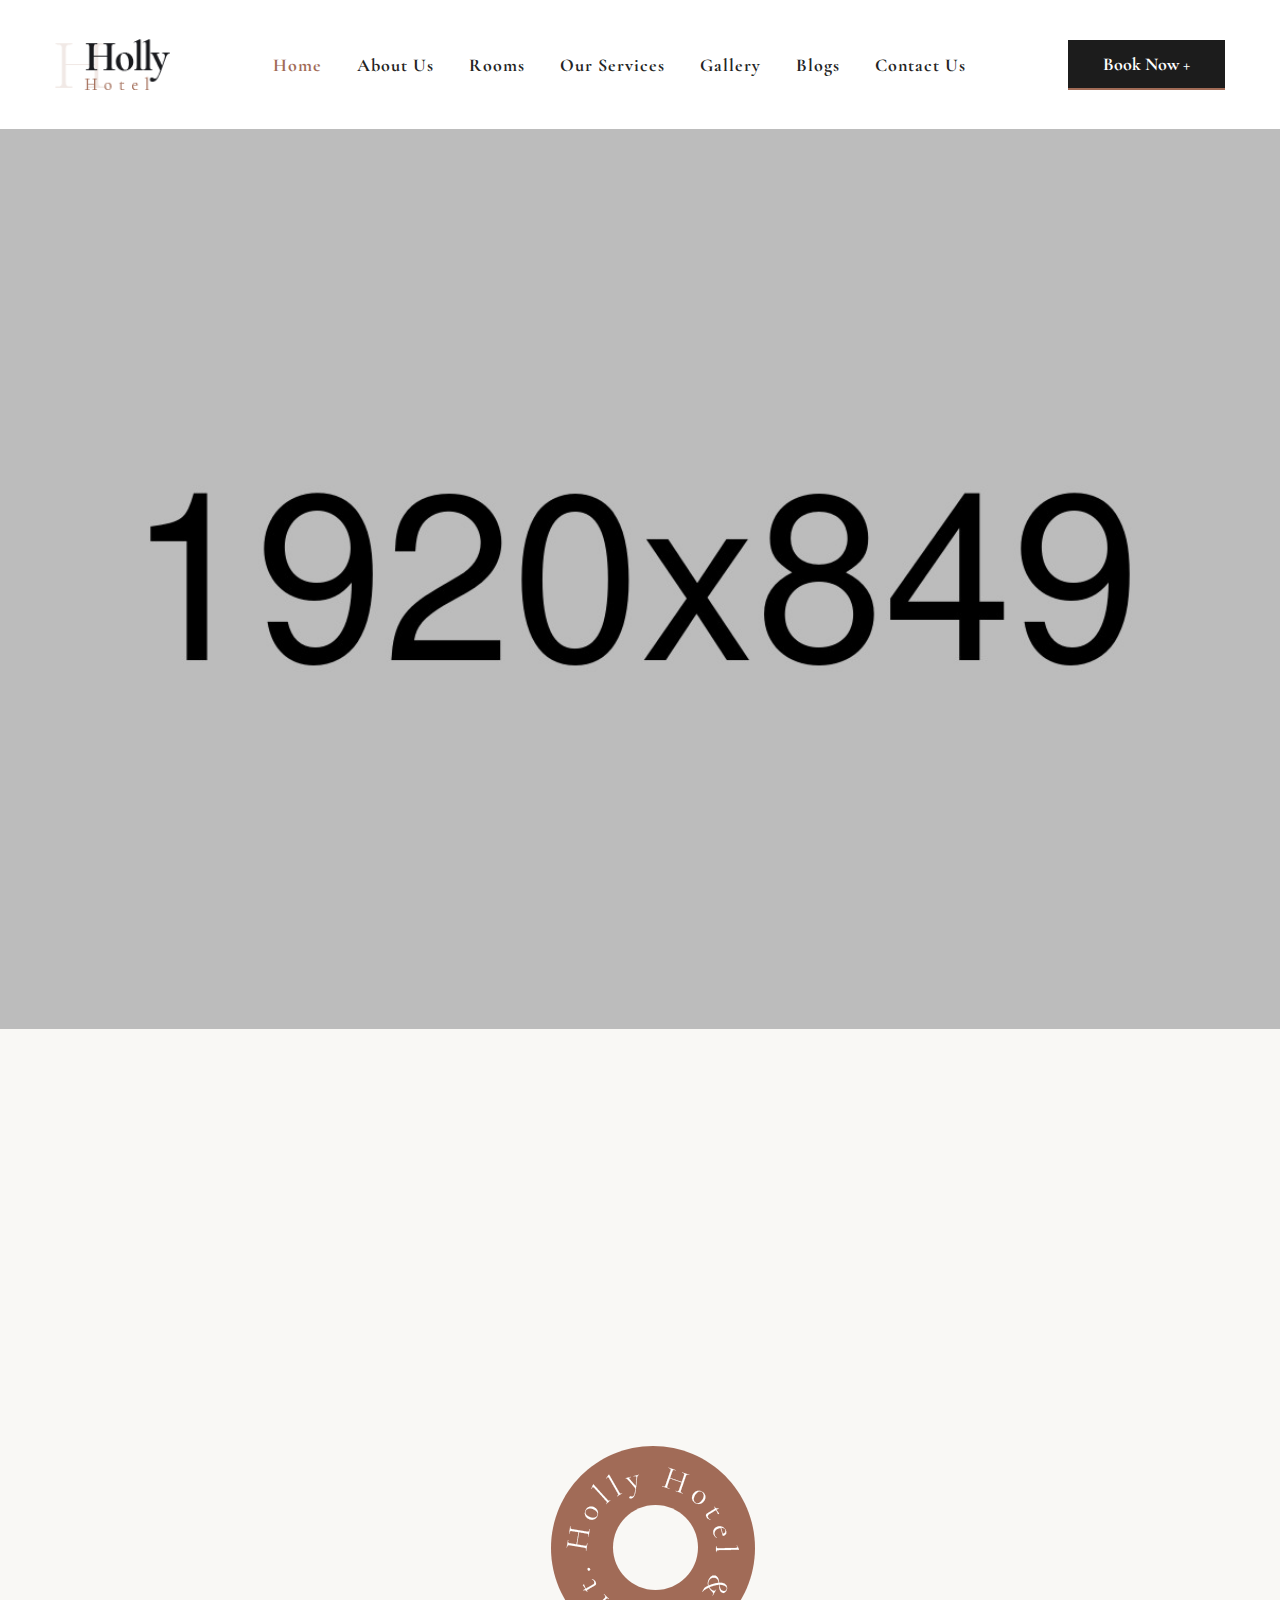
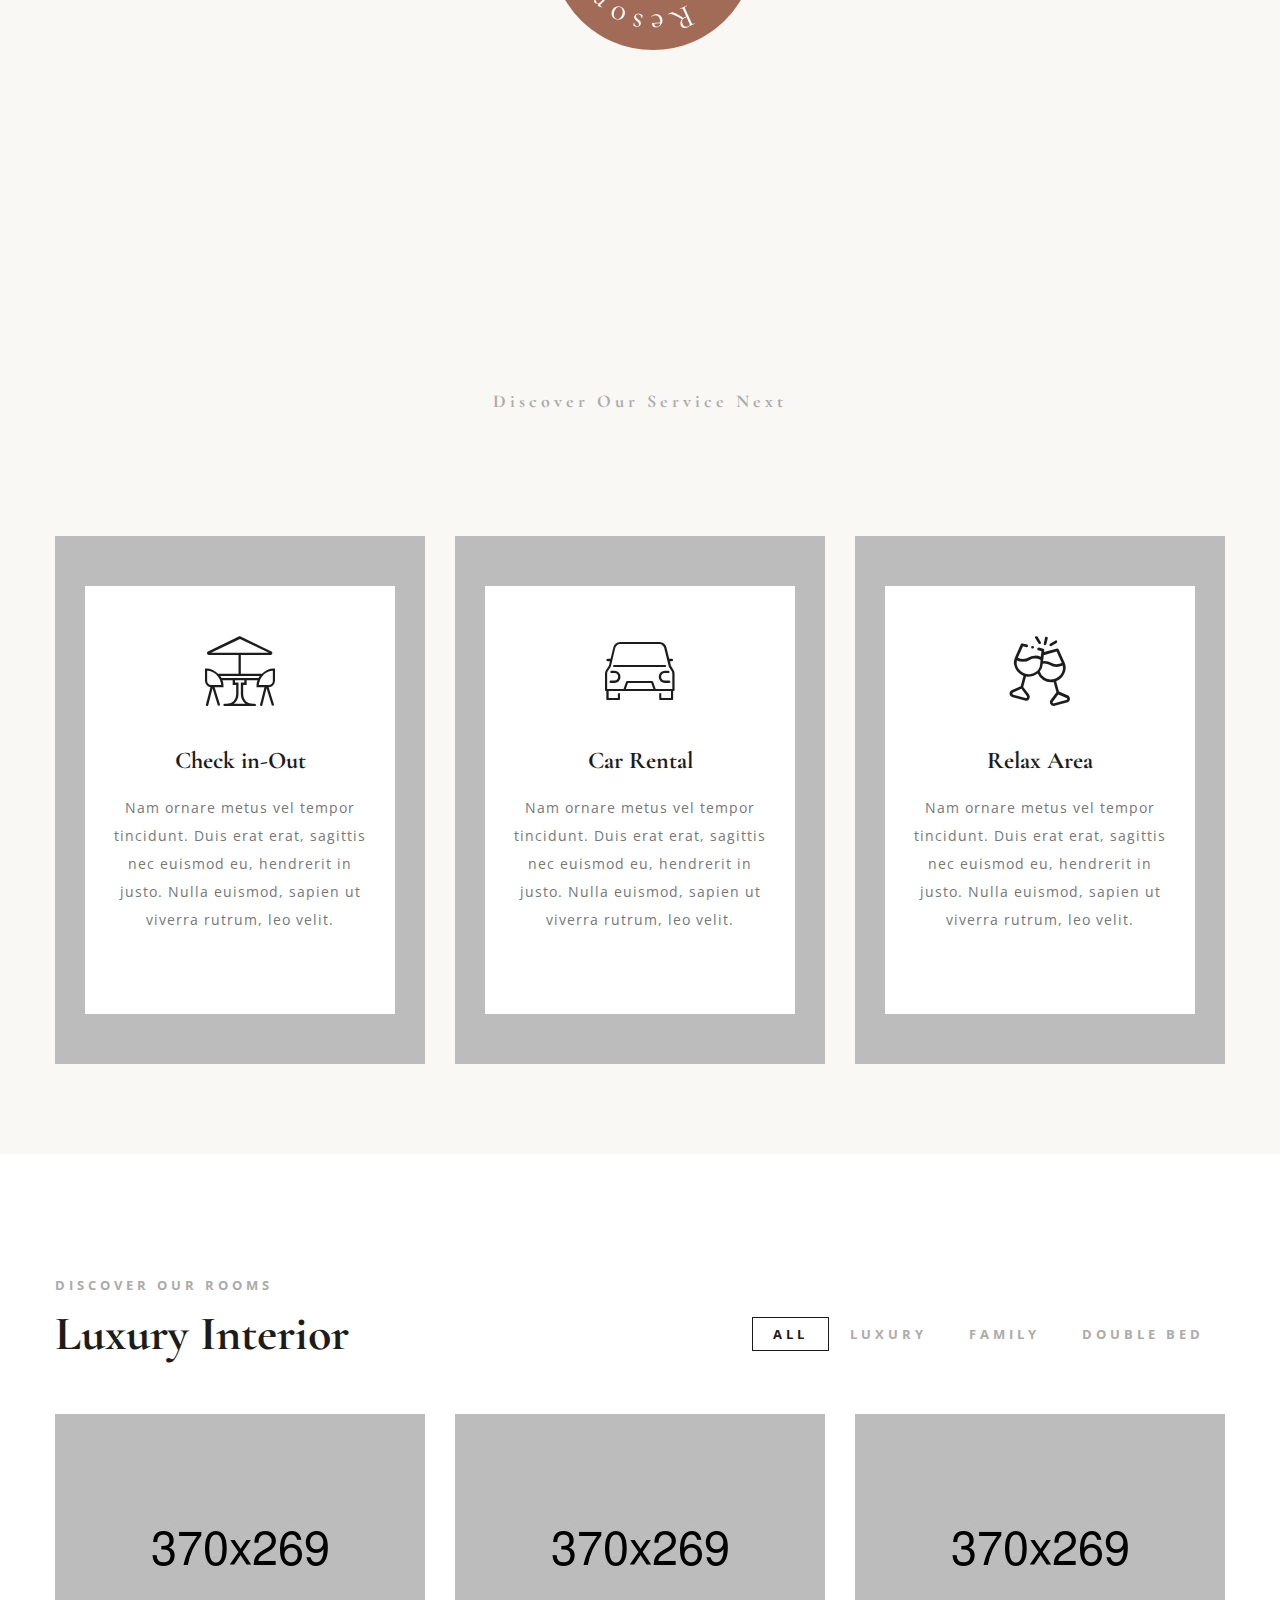
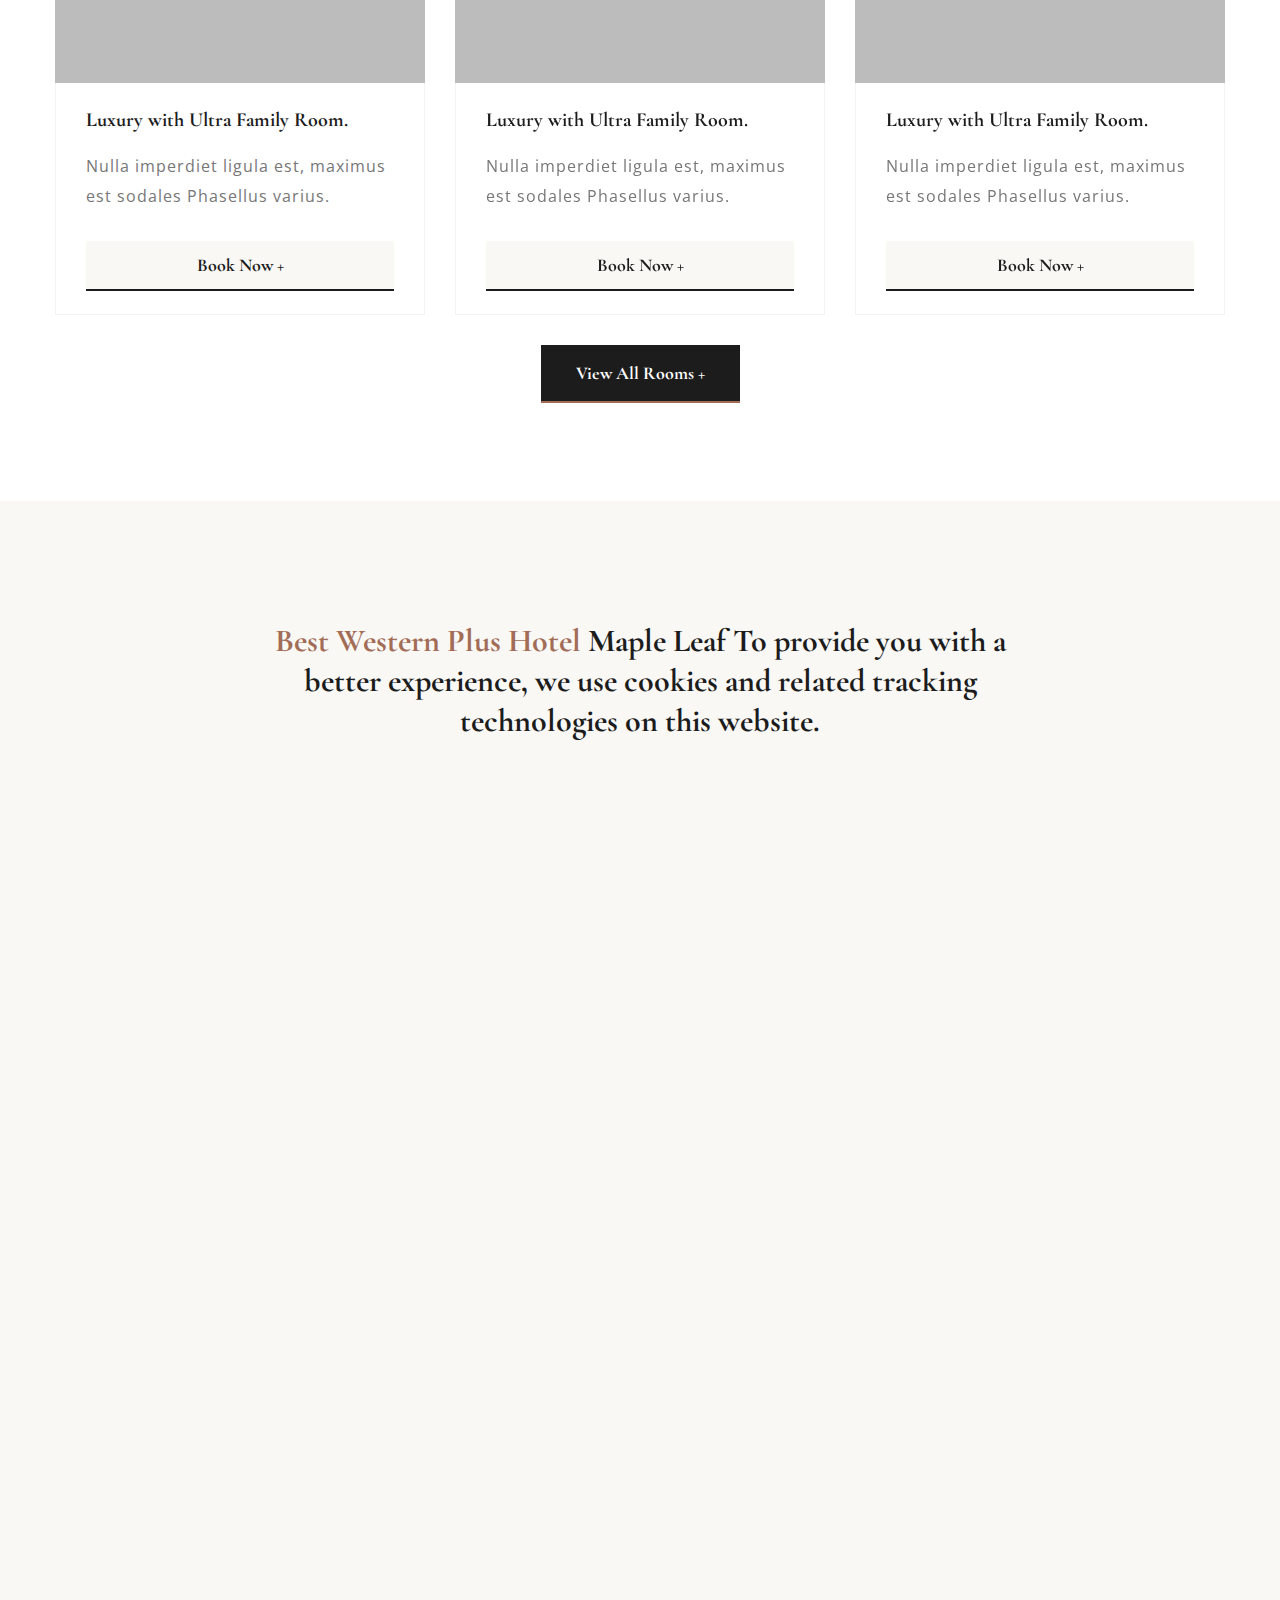
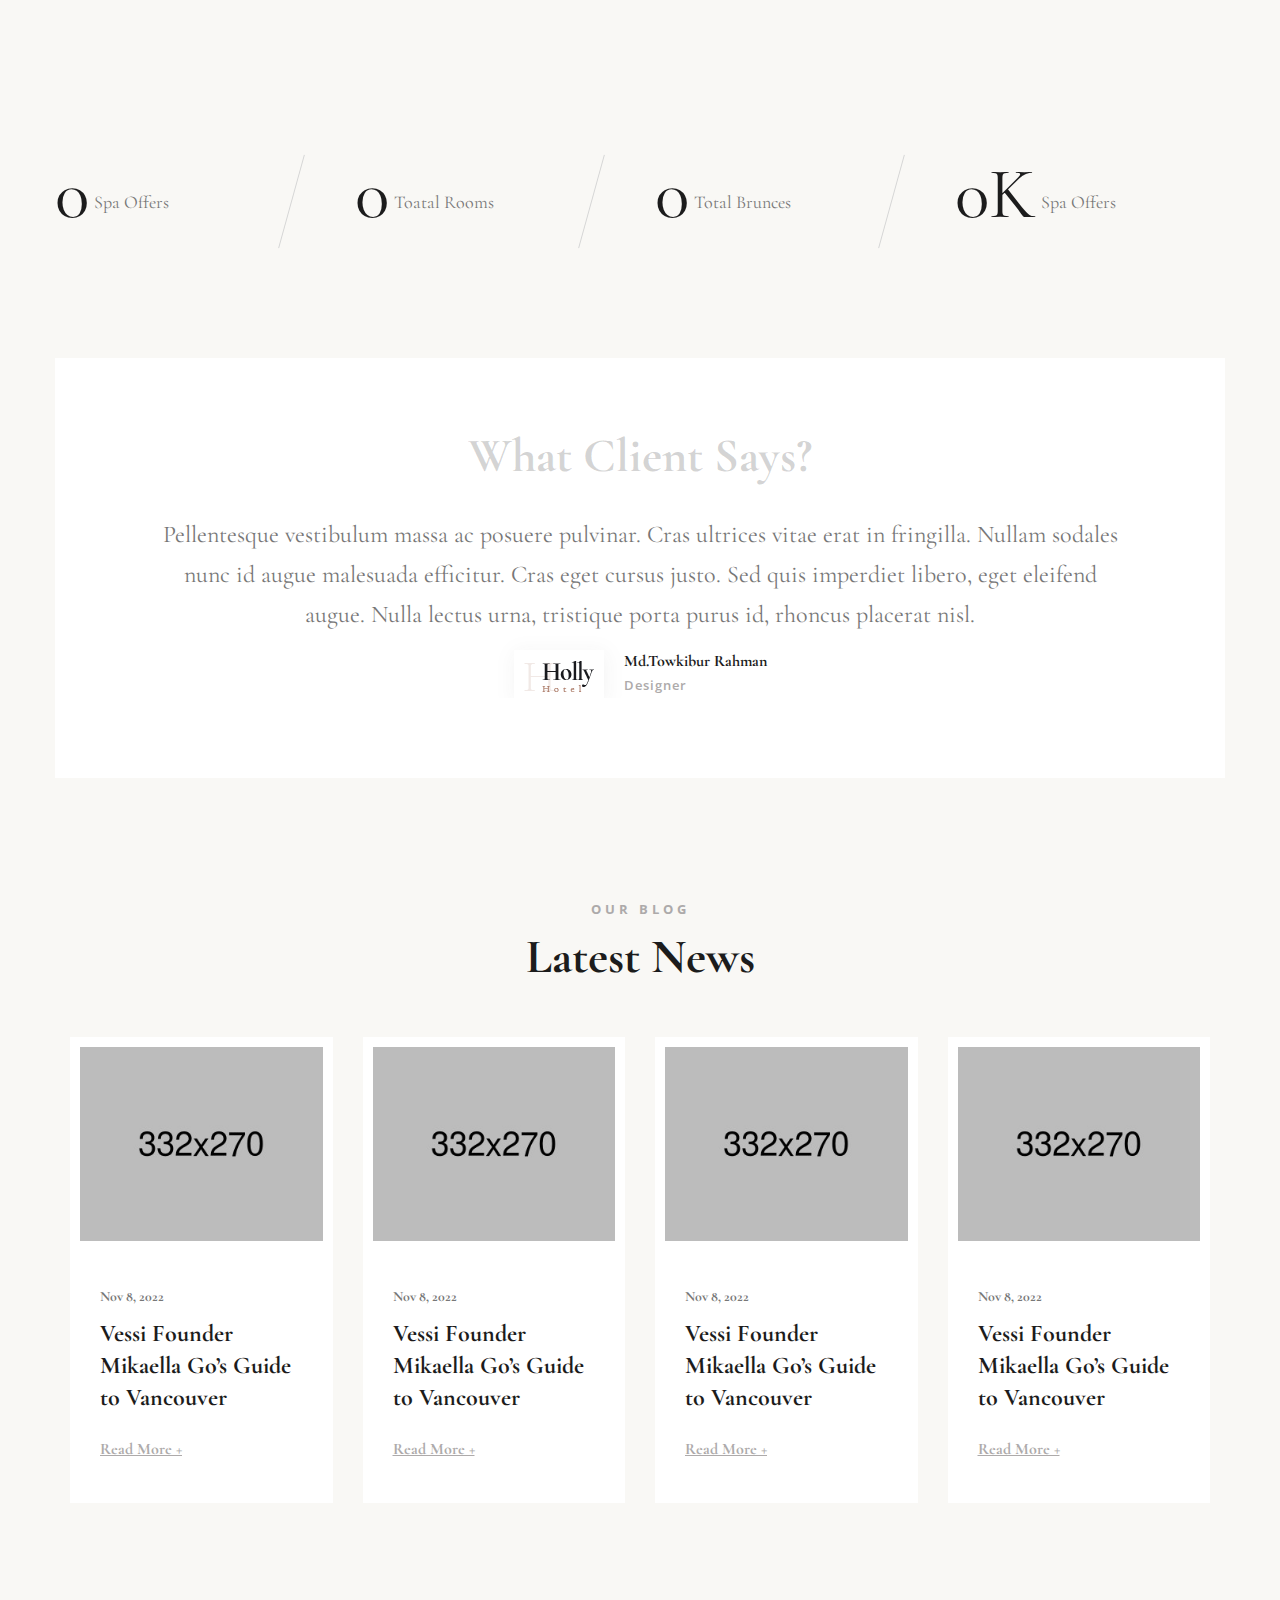
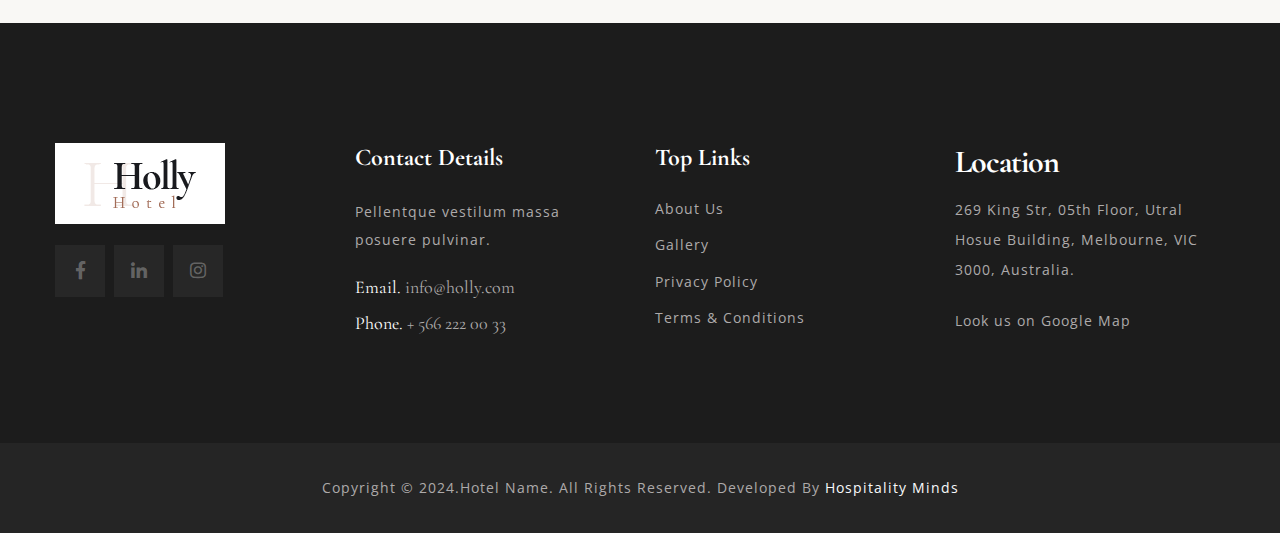
<file: index.html>
<!DOCTYPE html>
<html lang="en">
<head>
<meta charset="utf-8">
<title>Hotel Name</title>
<!-- Stylesheets -->
<link href="assets/css/bootstrap.css" rel="stylesheet">
<link href="assets/css/style.css" rel="stylesheet">
<!-- Responsive File -->
<link href="assets/css/responsive.css" rel="stylesheet">
<!-- Color File -->
<link href="assets/css/color.css" rel="stylesheet">

<link rel="preconnect" href="https://fonts.googleapis.com">
<link rel="preconnect" href="https://fonts.gstatic.com" crossorigin>
<link href="https://fonts.googleapis.com/css2?family=Cormorant+Garamond:wght@300;400;500;600;700&family=Open+Sans:wght@400;500;600;700&display=swap" rel="stylesheet">

<!-- Favicon-->

<!-- Responsive -->
<meta http-equiv="X-UA-Compatible" content="IE=edge">
<meta name="viewport" content="width=device-width, initial-scale=1.0, maximum-scale=1.0, user-scalable=0">
<!--[if lt IE 9]><script src="https://cdnjs.cloudflare.com/ajax/libs/html5shiv/3.7.3/html5shiv.js"></script><![endif]-->
<!--[if lt IE 9]><script src="js/respond.js"></script><![endif]-->
</head>

<body class="gray_bg">

<div class="page-wrapper">

    <!-- Main Header -->
    <header class="main-header header-style-one">

        <!-- Header Upper -->
        <div class="header-upper">
            <div class="auto-container">
                <div class="inner-container">
                    <!--Logo-->
                    <div class="logo-box">
                        <div class="logo"><a href="index.html"><img src="assets/images/logo-dark.png" alt=""></a></div>
                    </div>
                    <!--Nav Box-->
                    <div class="nav-outer">
                        <!--Mobile Navigation Toggler-->
                        <div class="mobile-nav-toggler"><img src="assets/images/icons/icon-bar.png" alt=""></div>

                        <!-- Main Menu -->
                        <nav class="main-menu navbar-expand-md navbar-light">
                            <div class="collapse navbar-collapse show clearfix" id="navbarSupportedContent">
                                <ul class="navigation">
                                <li class="dropdown"><a href="index.html">Home</a>
                                    <ul>
                                        <li><a href="index-2.html">Home 02</a></li>
                                        <li><a href="index-3.html">Home 03</a></li>
                                    </ul>
                                </li>                                 
                                <li><a href="about.html">About Us </a></li>
                               <li class="dropdown"><a href="room.html">Rooms</a>
                                    <ul>
                                        <li><a href="room-details.html">Room Details</a></li>
                                    </ul>
                                </li>
                                <li><a href="services.html">Our Services</a></li>
                                <li><a href="gallery.html">Gallery</a></li>
                                <li><a href="blog.html">Blogs</a></li>                                
                                <li><a href="contact.html">Contact Us</a></li>
                            </ul>
                            </div>
                        </nav>
                    </div>
                    <div class="right-column">
                        <div class="navbar-right">
                            <div class="link-btn"><a href="contact.html" class="btn-one">Book Now + <span></span></a></div>
                        </div>
                    </div>                     
                </div>
            </div>
        </div>
        <!--End Header Upper-->

        <!-- Sticky Header  -->
        <div class="sticky-header">
            <div class="header-upper">
                <div class="auto-container">
                    <div class="inner-container">
                        <!--Logo-->
                        <div class="logo-box">
                            <div class="logo"><a href="index.html"><img src="assets/images/logo-dark.png" alt=""></a></div>
                        </div>
                        <!--Nav Box-->
                        <div class="nav-outer">
                            <!--Mobile Navigation Toggler-->
                            <div class="mobile-nav-toggler"><img src="assets/images/icons/icon-bar.png" alt=""></div>
    
                            <!-- Main Menu -->
                            <nav class="main-menu navbar-expand-md navbar-light">
                            </nav>
                        </div>
                        <div class="right-column">
                            <div class="navbar-right">
                                <div class="link-btn"><a href="contact.html" class="btn-one">Book Now + <span></span></a></div>
                            </div>
                        </div>
                    </div>
                </div>
            </div>
        </div><!-- End Sticky Menu -->

        <!-- Mobile Menu  -->
        <div class="mobile-menu">
            <div class="menu-backdrop"></div>
            <div class="close-btn"><i class="icon far fa-times"></i></div>
            
            <nav class="menu-box">
                <div class="nav-logo"><a href="index.html"><img src="assets/images/logo-light.png" alt="" title=""></a></div>
                <div class="menu-outer"><!--Here Menu Will Come Automatically Via Javascript / Same Menu as in Header--></div>
				<!--Social Links-->
				<div class="social-links">
					<ul class="clearfix">
						<li><a href="#"><span class="fab fa-twitter"></span></a></li>
						<li><a href="#"><span class="fab fa-facebook-square"></span></a></li>
						<li><a href="#"><span class="fab fa-pinterest-p"></span></a></li>
						<li><a href="#"><span class="fab fa-instagram"></span></a></li>
						<li><a href="#"><span class="fab fa-youtube"></span></a></li>
					</ul>
                </div>
            </nav>
        </div><!-- End Mobile Menu -->

        <div class="nav-overlay">
            <div class="cursor"></div>
            <div class="cursor-follower"></div>
        </div>
    </header>
    <!-- End Main Header -->

    <!-- Bnner Section -->
    <section class="banner-section">
        <div class="swiper-container banner-slider">
            <div class="swiper-wrapper">
                <!-- Slide Item -->
                <div class="swiper-slide" style="background-image: url(assets/images/main-slider/banner-1.jpg);">
                    <div class="content-outer">
                        <div class="content-box text-center justify-content-center">
                            <!-- <div class="inner">
                                <h6 class="main-slider-sub-title">Wellcome To Our</h6>
                                <h1 class="main-slider-title">Holly Hotel</h1>
                                <div class="main-slider-text">Rooms And Suites Inspira & tionration</div>
                                <div class="link-box">
                                    <a href="about.html" class="btn-one">Discover More <span></span></a>
                                </div>
                            </div> -->
                        </div>
                    </div>
                </div>
                <!-- Slide Item -->
                <div class="swiper-slide" style="background-image: url(assets/images/main-slider/banner-2.jpg);">
                    <div class="content-outer">
                        <div class="content-box text-center justify-content-center">
                            <!-- <div class="inner">
                                <h6 class="main-slider-sub-title">Wellcome To Our</h6>
                                <h1 class="main-slider-title">Holly Hotel</h1>
                                <div class="main-slider-text">Rooms And Suites Inspira & tionration</div>
                                <div class="link-box">
                                    <a href="about.html" class="btn-one">Discover More <span></span></a>
                                </div>
                            </div> -->
                        </div>
                    </div>
                </div>
            </div>
        </div>
        <div class="banner-slider-nav style-one">
            <div class="banner-slider-control banner-slider-button-prev"><span><i class="fal fa-angle-right"></i></span></div>
            <div class="banner-slider-control banner-slider-button-next"><span><i class="fal fa-angle-right"></i></span> </div>
        </div>
    </section>
    <!-- End Bnner Section -->

    <!-- about section -->
    <section class="about-one-section">
        <div class="auto-container">
            <div class="row align-items-center">
                <div class="col-lg-5">
                    <!-- <div class="about-one-rating">4.02 <i class="fas fa-star"></i></div> -->
                    <h2 class="about-one-title wow fadeInUp" data-wow-delay="0ms" data-wow-duration="1500ms">Our Resort History.</h2>
                    <h4 class="about-one-title-two wow fadeInUp" data-wow-delay="300ms" data-wow-duration="1500ms">Nullam quis justo posuere, feugiat nisi ac, vulputate ante. Phasellus sit amet accumsan turpis.</h4>
                    <div class="about-one-text wow fadeInUp" data-wow-delay="500ms" data-wow-duration="1500ms">Phasellus vel accumsan odio. Sedghk ligula tellus, vestibulum eu est in, fermentum malesuada orci. Maecenas sagittis justo sit amesdrt felis tincidunt dictum. Suspendisse potenti. Sed vehicula leo non augue mollis, ac auctor magna bibendum. Pellente habitant morbi tristique senectus et netus et males fames ac turpis egestas. In eget fringilla masgdsa. Mkrgorbi vulputate augue id vulputate congue sollicitudi tristique.</div>
                </div>
                <div class="col-lg-7">
                    <div class="about-one-image-box">
                        <div class="about-one-image wow fadeInRight" data-wow-delay="0ms" data-wow-duration="1500ms"><div class="img_hover_1"><img src="assets/images/resource/about-1.jpg" alt=""></div></div>
                        <div class="about-one-image-two"><div class="scroll-rotate"><img src="assets/images/resource/circle-text.png" alt=""></div></div>                        
                    </div>
                </div>
            </div>
            <div class="bottom-text mt-70"><h4 class="about-one-text-two">Discover Our Service Next</h4></div>
        </div>
    </section>

    <!-- services -->
    <section class="service-three-section pt-0">
        <div class="auto-container">
            <div class="row">
                <div class="col-lg-4">
                    <div class="service-two-block img_hover_3" style="background-image: url(assets/images/resource/service-1.jpg);">
                        <div class="service-two-block-inner-box">
                            <div class="service-two-block-icon"><i class="flaticon-terrace"></i></div>
                            <h4 class="service-two-block-title">Check in-Out</h4>
                            <div class="service-two-block-desc">Nam ornare metus vel tempor tincidunt. Duis erat erat, sagittis nec euismod eu, hendrerit in justo. Nulla euismod, sapien ut viverra rutrum, leo velit.</div>
                            
                        </div>
                    </div>
                </div>
                <div class="col-lg-4">
                    <div class="service-two-block img_hover_3" style="background-image: url(assets/images/resource/service-2.jpg);">
                        <div class="service-two-block-inner-box">
                            <div class="service-two-block-icon"><i class="flaticon-car"></i></div>
                            <h4 class="service-two-block-title">Car Rental</h4>
                            <div class="service-two-block-desc">Nam ornare metus vel tempor tincidunt. Duis erat erat, sagittis nec euismod eu, hendrerit in justo. Nulla euismod, sapien ut viverra rutrum, leo velit.</div>
                            
                        </div>
                    </div>
                </div>
                <div class="col-lg-4">
                    <div class="service-two-block img_hover_3" style="background-image: url(assets/images/resource/service-3.jpg);">
                        <div class="service-two-block-inner-box">
                            <div class="service-two-block-icon"><i class="flaticon-cheers"></i></div>
                            <h4 class="service-two-block-title">Relax Area</h4>
                            <div class="service-two-block-desc">Nam ornare metus vel tempor tincidunt. Duis erat erat, sagittis nec euismod eu, hendrerit in justo. Nulla euismod, sapien ut viverra rutrum, leo velit.</div>
                            
                        </div>
                    </div>
                </div>
            </div>
        </div>
    </section>

    <!-- gallery section -->
    <section class="room-one-section">
        <div class="auto-container">
            <div class="row align-items-center">
                <div class="col-lg-4">
                    <div class="title-box">
                        <div class="sub-title">Discover Our Rooms</div>
                        <h2 class="sec-title">Luxury Interior</h2>
                    </div>
                </div>
                <div class="col-lg-8">
                    <!--Filter-->
                    <div class="filters">
                        <ul class="filter-tabs filter-btns">
                            <li class="filter active" data-role="button" data-filter=".all">All</li>
                            <li class="filter" data-role="button" data-filter=".cat-1">Luxury</li>
                            <li class="filter" data-role="button" data-filter=".cat-2">Family</li>
                            <li class="filter" data-role="button" data-filter=".cat-3">Double Bed</li>
                        </ul>
                    </div>
                </div>
            </div>
            <div class="sortable-masonry">                
                <div class="items-container row">
                    <div class="masonry-item all cat-1 col-lg-4 col-md-6">
                        <div class="room-one-block">
                            
                            <div class="room-one-image img_hover_3">
                                <img src="assets/images/resource/room-1.jpg" alt="">
                            </div>
                            <div class="room-one-content">
                                
                                <h4 class="room-one-title"><a href="room-details.html">Luxury with Ultra Family Room.</a></h4>
                                <div class="room-one-desc">Nulla imperdiet ligula est, maximus est sodales Phasellus varius.</div>
                                
                                <div class="room-one-link-btn"><a href="room-details.html" class="btn-one s-four">Book Now + <span></span></a></div>
                            </div>
                        </div>
                    </div>
                    <div class="masonry-item all cat-2 col-lg-4 col-md-6">
                        <div class="room-one-block">
                            
                            <div class="room-one-image img_hover_3">
                                <img src="assets/images/resource/room-2.jpg" alt="">
                            </div>
                            <div class="room-one-content">
                                
                                <h4 class="room-one-title"><a href="room-details.html">Luxury with Ultra Family Room.</a></h4>
                                <div class="room-one-desc">Nulla imperdiet ligula est, maximus est sodales Phasellus varius.</div>
                                
                                <div class="room-one-link-btn"><a href="room-details.html" class="btn-one s-four">Book Now + <span></span></a></div>
                            </div>
                        </div>
                    </div>
                    <div class="masonry-item all cat-3 col-lg-4 col-md-6">
                        <div class="room-one-block">
                            
                            <div class="room-one-image img_hover_3">
                                <img src="assets/images/resource/room-3.jpg" alt="">
                            </div>
                            <div class="room-one-content">
                                
                                <h4 class="room-one-title"><a href="room-details.html">Luxury with Ultra Family Room.</a></h4>
                                <div class="room-one-desc">Nulla imperdiet ligula est, maximus est sodales Phasellus varius.</div>
                                
                                <div class="room-one-link-btn"><a href="room-details.html" class="btn-one s-four">Book Now + <span></span></a></div>
                            </div>
                        </div>
                    </div>
                </div>
                <div class="room-one-view-all-btn text-center"><a href="room.html" class="btn-one btn_lg">View All Rooms + <span></span></a></div>
            </div>
        </div>
    </section>

    <!-- Video section -->
    <section class="video-section ">
        <div class="auto-container">
            <div class="text-center">
                <h2 class="video-one-title"><span class="theme-color">Best Western Plus Hotel </span> Maple Leaf To provide you with a <br> better experience, we use cookies and related tracking <br> technologies on this website.</h2>
            </div>
            <div class="row">
                <div class="col-lg-5">
                    <div class="video-one-text wow fadeInUp" data-wow-delay="0ms" data-wow-duration="1500ms">
                        Nam ornare metus vel tempor tincidunt. Duis erat erat, sagi euismod eu, hendrerit in justo. Nulla euismod, sapien viver, leo velit pellentesque risus, ac tempus velit turpis eget mag ipsum dolor sit amet, adipiscing elit.
                    </div>
                    <div class="video-slider wow fadeInUp" data-wow-delay="300ms" data-wow-duration="1500ms">
                        <div class="theme_carousel_wrapper">
                            <div class="video_carousel owl-theme owl-carousel owl-dot-style-one" data-options='{"loop": true, "center": false, "margin": 30, "autoheight":true, "lazyload":true, "nav": true, "mouseDrag": false, "dots": true, "autoplay": true, "autoplayTimeout": 6000, "smartSpeed": 1000, "responsive":{ "0" :{ "items": "1" }, "480" :{ "items" : "1" }, "600" :{ "items" : "1" }, "768" :{ "items" : "1" } , "992":{ "items" : "1" }, "1200":{ "items" : "1" }}}'>
                                <div class="video-image">
                                    <img src="assets/images/resource/image-1.jpg" alt="">
                                    <div class="video-box">
                                        <div class="video-btn"><a href="https://www.youtube.com/watch?v=nfP5N9Yc72A&amp;t=28s" class="overlay-link play-now ripple" data-fancybox="gallery" data-caption=""><i class="fas fa-play"></i></a></div>
                                    </div>
                                </div>
                                <div class="video-image">
                                    <img src="assets/images/resource/image-1.jpg" alt="">
                                    <div class="video-box">
                                        <div class="video-btn"><a href="https://www.youtube.com/watch?v=nfP5N9Yc72A&amp;t=28s" class="overlay-link play-now ripple" data-fancybox="gallery" data-caption=""><i class="fas fa-play"></i></a></div>
                                    </div>
                                </div>
                            </div>
                            <div class="flex-box">
                                <div class="video-one-slider-nav theme-carousel-btn">
                                    <span class="carousel-btn left-btn"><i class="fal fa-angle-left"></i></span> /
                                    <span class="carousel-btn right-btn"><i class="fal fa-angle-right"></i></span>
                                </div>
                                <h4 class="video-one-nav-text">Next Hotel Videos</h4>
                            </div>
                        </div>
                    </div>
                </div>
                <div class="col-lg-6 offset-lg-1">
                    <div class="video-one-text wow fadeInUp" data-wow-delay="0ms" data-wow-duration="1500ms">Nam ornare metus vel tempor tincidunt. Duis erat erat, sagittis nec euismod eu, hendrerit in justo. Nulla euismod, sapien ut viverra rutrum, leo velit pellentesque risus, ac tempus velit turpis eget magna. Lorem ipsum dolor sit amet, consectetur adipiscing elit. Aliquam ultrices lectus vitae risus sagittis scelerisque. Morbi auctor, odio vel mattis pretium, urna erat ultricies nunc, nec molestie turpis mi vel ex.</div>
                    <div class="video-one-image wow fadeInRight" data-wow-delay="500ms" data-wow-duration="1500ms"><div class="img_hover_3"><img src="assets/images/resource/image-2.jpg" alt=""></div></div>
                </div>
            </div>
        </div>
    </section>

    <!-- funfact section -->
    <section class="funfact-section pt-0">
        <div class="auto-container">
            <div class="row">
                <div class="col-lg-3 col-md-6">
                    <div class="funfact-one">
                        <div class="count-outer count-box">
                            <span class="funfact-one-count-text count-text" data-speed="3000" data-stop="23">0</span>
                        </div>
                        <div class="funfact-one-title">Spa Offers</div>
                    </div>
                </div>
                <div class="col-lg-3 col-md-6">
                    <div class="funfact-one">
                        <div class="count-outer count-box">
                            <span class="funfact-one-count-text count-text" data-speed="3000" data-stop="204">0</span>
                        </div>
                        <div class="funfact-one-title">Toatal Rooms</div>
                    </div>
                </div>
                <div class="col-lg-3 col-md-6">
                    <div class="funfact-one">
                        <div class="count-outer count-box">
                            <span class="funfact-one-count-text count-text" data-speed="3000" data-stop="05">0</span>
                        </div>
                        <div class="funfact-one-title">Total Brunces</div>
                    </div>
                </div>
                <div class="col-lg-3 col-md-6">
                    <div class="funfact-one">
                        <div class="count-outer count-box">
                            <span class="funfact-one-count-text count-text" data-speed="8" data-stop="20">0</span><span>k</span>
                        </div>
                        <div class="funfact-one-title">Spa Offers</div>
                    </div>
                </div>
            </div>
        </div>
    </section>

    <!-- testimonials -->
    <section class="testimonials-one-section pt-0 pb-0">        
        <div class="auto-container">
            <div class="testimonial-one-wrapper-box">
                <!-- <div class="testimonial-one-big-title" data-parallax='{"x": -50}'>Testimonials</div> -->
                <div class="testimonial-one-title">What Client Says?</div>
                <div class="testimonial-one-slider">
                    <div class="theme_carousel owl-theme owl-carousel owl-dot-style-one" data-options='{"loop": true, "center": false, "margin": 30, "autoheight":true, "lazyload":true, "nav": true, "mouseDrag": false, "dots": true, "autoplay": true, "autoplayTimeout": 6000, "smartSpeed": 1000, "responsive":{ "0" :{ "items": "1" }, "480" :{ "items" : "1" }, "600" :{ "items" : "1" }, "768" :{ "items" : "1" } , "992":{ "items" : "1" }, "1200":{ "items" : "1" }}}'>
                        <div class="testimonial-one-slider-item style-two">
                            <div class="testimonial-one-text">Pellentesque vestibulum massa ac posuere pulvinar. Cras ultrices vitae erat in fringilla. Nullam sodales nunc id augue malesuada efficitur. Cras eget cursus justo. Sed quis imperdiet libero, eget eleifend augue. Nulla lectus urna, tristique porta purus id, rhoncus placerat nisl. </div>
                            
                            <div class="testimonial-one-author-info">
                                <div class="testimonial-one-author-logo"><img src="assets/images/resource/client-logo.png" alt=""></div>
                                <div class="testimonial-one-author-name">Md.Towkibur Rahman</div>
                                <div class="testimonial-one-designation">Designer</div>
                            </div>
                        </div>
                        <div class="testimonial-one-slider-item style-two">
                            <div class="testimonial-one-text">Pellentesque vestibulum massa ac posuere pulvinar. Cras ultrices vitae erat in fringilla. Nullam sodales nunc id augue malesuada efficitur. Cras eget cursus justo. Sed quis imperdiet libero, eget eleifend augue. Nulla lectus urna, tristique porta purus id, rhoncus placerat nisl. </div>
                            
                            <div class="testimonial-one-author-info">
                                <div class="testimonial-one-author-logo"><img src="assets/images/resource/client-logo.png" alt=""></div>
                                <div class="testimonial-one-author-name">Md.Towkibur Rahman</div>
                                <div class="testimonial-one-designation">Designer</div>
                            </div>
                        </div>
                    </div>
                </div>
            </div>
        </div>
    </section>

    <!-- Blog Section -->
    <section class="news-one-section mx-70">
        <div class="auto-container">
            <div class="title-box text-center">
                <div class="sub-title">Our Blog</div>
                <h2 class="sec-title">Latest News</h2>
            </div>
            <div class="theme_carousel owl-theme owl-carousel owl-dot-style-one" data-options='{"loop": true, "center": false, "margin": 30, "autoheight":true, "lazyload":true, "nav": true, "mouseDrag": false, "dots": true, "autoplay": true, "autoplayTimeout": 6000, "smartSpeed": 1000, "responsive":{ "0" :{ "items": "1" }, "480" :{ "items" : "1" }, "768" :{ "items" : "2" }, "992" :{ "items" : "3" } , "1200":{ "items" : "4" }, "1600":{ "items" : "5" }}}'>
                <div class="news-one-block">
                    <div class="news-one-image"><div class="img_hover_3"><a href="blog-details.html"><img src="assets/images/resource/news-1.jpg" alt=""></a></div></div>
                    <div class="news-one-content-bottom">
                        <div class="news-one-post-meta">Nov 8, 2022</div>
                        <h4 class="news-one-title"><a href="blog-details.html">Vessi Founder Mikaella Go’s Guide to Vancouver</a></h4>
                        <div class="read-more">
                            <a href="blog-details.html" class="reader-more-link">Read More +</a>
                        </div>
                    </div>
                </div>
                <div class="news-one-block">
                    <div class="news-one-image"><div class="img_hover_3"><a href="blog-details.html"><img src="assets/images/resource/news-2.jpg" alt=""></a></div></div>
                    <div class="news-one-content-bottom">
                        <div class="news-one-post-meta">Nov 8, 2022</div>
                        <h4 class="news-one-title"><a href="blog-details.html">Vessi Founder Mikaella Go’s Guide to Vancouver</a></h4>
                        <div class="read-more">
                            <a href="blog-details.html" class="reader-more-link">Read More +</a>
                        </div>
                    </div>
                </div>
                <div class="news-one-block">
                    <div class="news-one-image"><div class="img_hover_3"><a href="blog-details.html"><img src="assets/images/resource/news-3.jpg" alt=""></a></div></div>
                    <div class="news-one-content-bottom">
                        <div class="news-one-post-meta">Nov 8, 2022</div>
                        <h4 class="news-one-title"><a href="blog-details.html">Vessi Founder Mikaella Go’s Guide to Vancouver</a></h4>
                        <div class="read-more">
                            <a href="blog-details.html" class="reader-more-link">Read More +</a>
                        </div>
                    </div>
                </div>
                <div class="news-one-block">
                    <div class="news-one-image"><div class="img_hover_3"><a href="blog-details.html"><img src="assets/images/resource/news-4.jpg" alt=""></a></div></div>
                    <div class="news-one-content-bottom">
                        <div class="news-one-post-meta">Nov 8, 2022</div>
                        <h4 class="news-one-title"><a href="blog-details.html">Vessi Founder Mikaella Go’s Guide to Vancouver</a></h4>
                        <div class="read-more">
                            <a href="blog-details.html" class="reader-more-link">Read More +</a>
                        </div>
                    </div>
                </div>
                <div class="news-one-block">
                    <div class="news-one-image"><div class="img_hover_3"><a href="blog-details.html"><img src="assets/images/resource/news-5.jpg" alt=""></a></div></div>
                    <div class="news-one-content-bottom">
                        <div class="news-one-post-meta">Nov 8, 2022</div>
                        <h4 class="news-one-title"><a href="blog-details.html">Vessi Founder Mikaella Go’s Guide to Vancouver</a></h4>
                        <div class="read-more">
                            <a href="blog-details.html" class="reader-more-link">Read More +</a>
                        </div>
                    </div>
                </div>
            </div>
        </div>
    </section>

    <!-- Clients Logo -->
    

    <!--footer section  -->
    <footer class="main-footer">
        <div class="auto-container">
            <div class="footer-widgets-section">
                <div class="row clearfix">
                    <div class="column col-lg-3 col-md-6">
                        <div class="widget footer-logo">
                            <div class="image"><a href="index.html"><img src="assets/images/footer-1.png" alt=""></a></div>
                            <div class="contact-widget-social-links pdt-20">
                                <ul>
                                    <li><a href="#"><i class="fab fa-facebook-f"></i></a></li>
                                    <li><a href="#"><i class="fab fa-linkedin-in"></i></a></li>
                                    <li><a href="#"><i class="fab fa-instagram"></i></a></li>
                                </ul>
                            </div>
                        </div>
                    </div>
                    <div class="column col-lg-3 col-md-6">
                        <div class="widget about-widget">
                            <h3 class="widget-title">Contact Details</h3>
                            <div class="widget-content">
                                <div class="about-wdget-text">Pellentque vestilum massa <br> posuere pulvinar. </div> 
                                <ul>
                                    <li>Email. <a href="mailto:info@holly.com">info@holly.com</a></li>
                                    <li>Phone. <a href="tel:+5662220033">+ 566 222 00 33</a></li>
                                </ul>                                      
                            </div>
                        </div>
                    </div>
                    <div class="column col-lg-3 col-md-6">
                        <div class="widget links-widget">    
                            <h3 class="widget-title">Top Links</h3>                 
                            <div class="widget-content">
                                <ul>
                                    <li><a href="about.html">About Us</a></li>
                                    <li><a href="gallery.html">Gallery</a></li>
                                    <li><a href="#">Privacy Policy</a></li>
                                    <li><a href="#">Terms & Conditions</a></li>
                                </ul>
                            </div>
                        </div>
                    </div>
                    <div class="column col-lg-3 col-md-6">
                        <div class="widget contact-widget links-widget">
                            <h2 class="widget-title">Location</h2>
                            <div class="contact-widget-text">269 King Str, 05th Floor, Utral Hosue Building, Melbourne, VIC 3000, Australia.</div>
                            <div class="widget-content">
                                <ul>
                                    <li><a href="#">Look us on Google Map</a></li>
                                </ul>
                            </div>
                        </div>
                    </div>
                </div>
            </div>
        </div>
        
        <!-- Footer Bottom -->
        <div class="footer-bottom">
            <div class="auto-container">
                <div class="wrapper-box">
                    <div class="copyright-text ">
                        Copyright © 2024.Hotel Name. All Rights Reserved. Developed By <a href="https://hospitalityminds.com/" class="text-light">Hospitality Minds</a>
                    </div>
                </div>
            </div>
        </div>
    </footer>

</div>
<!--End pagewrapper-->

<!--Scroll to top-->
<div class="scroll-to-top"><a href="# " class="back-to-top " data-wow-duration="1.0s " data-wow-delay="1.0s "><i class="fa fa-angle-up "></i></a></div>

<script src="assets/js/jquery.js"></script>
<script src="assets/js/bootstrap.bundle.min.js"></script>
<script src="assets/js/jquery.fancybox.js"></script>
<script src="assets/js/isotope.js"></script>
<script src="assets/js/owl.js"></script>
<script src="assets/js/appear.js"></script>
<script src="assets/js/wow.js"></script>
<script src="assets/js/scrollbar.js"></script>
<script src="assets/js/TweenMax.min.js"></script>
<script src="assets/js/swiper.min.js"></script>
<script src="assets/js/jquery.ajaxchimp.min.js"></script>
<script src="assets/js/parallax-scroll.js"></script>
<script src="assets/js/jquery-ui-1.9.2.custom.min.js"></script>
<script src="assets/js/jquery.nice-select.min.js"></script>

<script src="assets/js/booking-form.js"></script>
<script src="assets/js/script.js"></script>

</body>
</html>
</file>
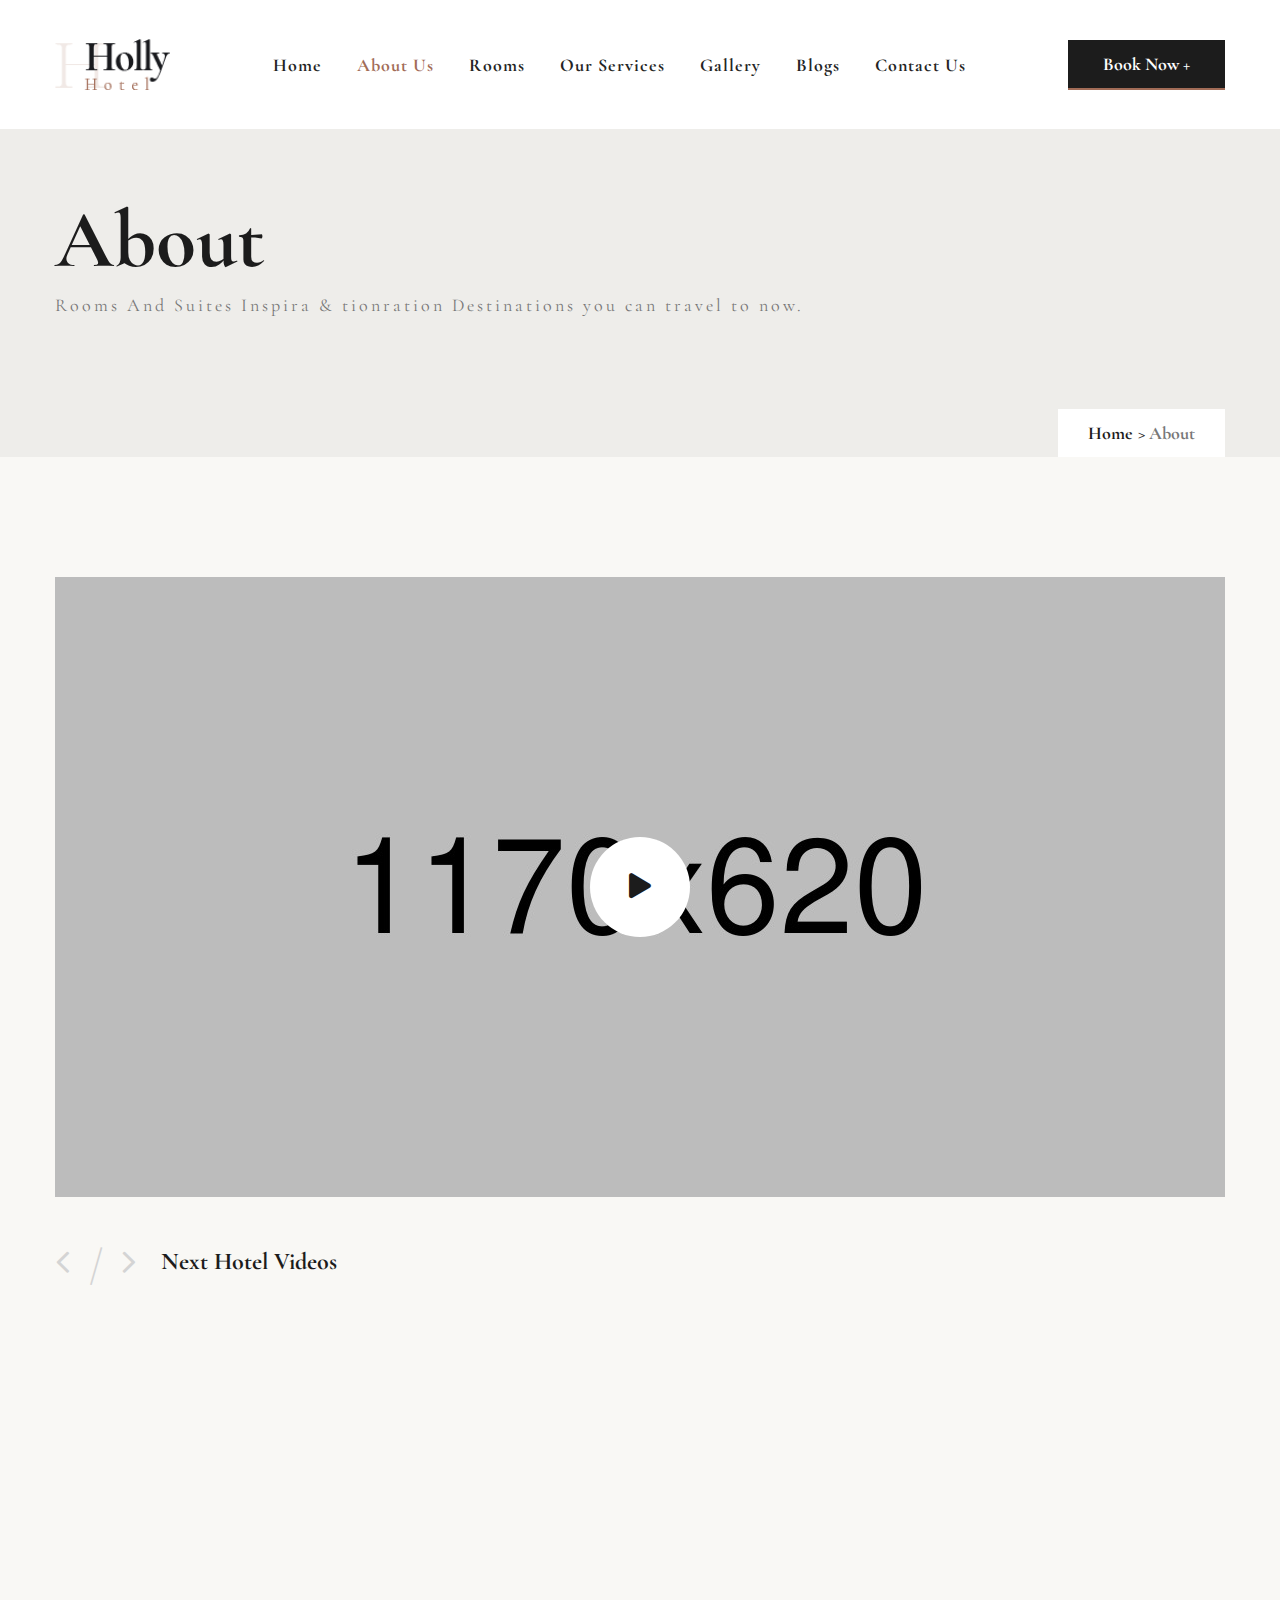
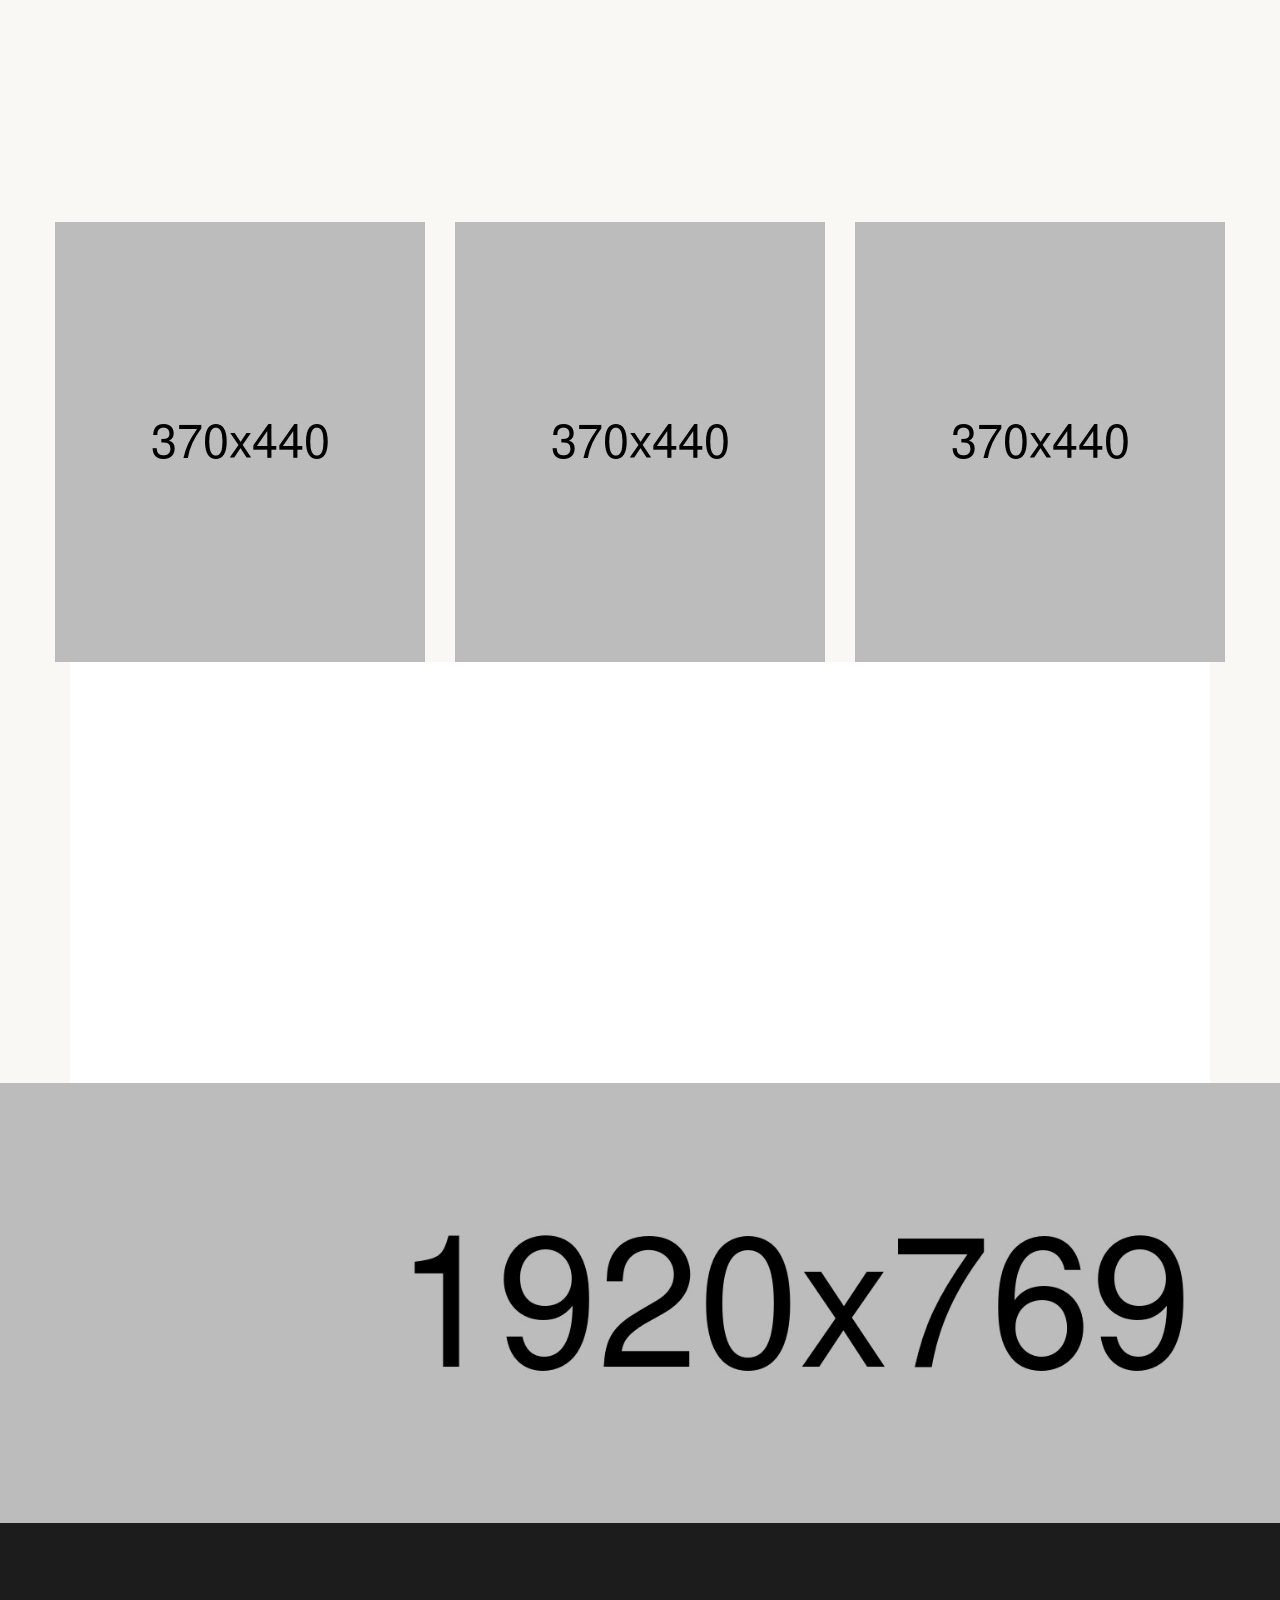
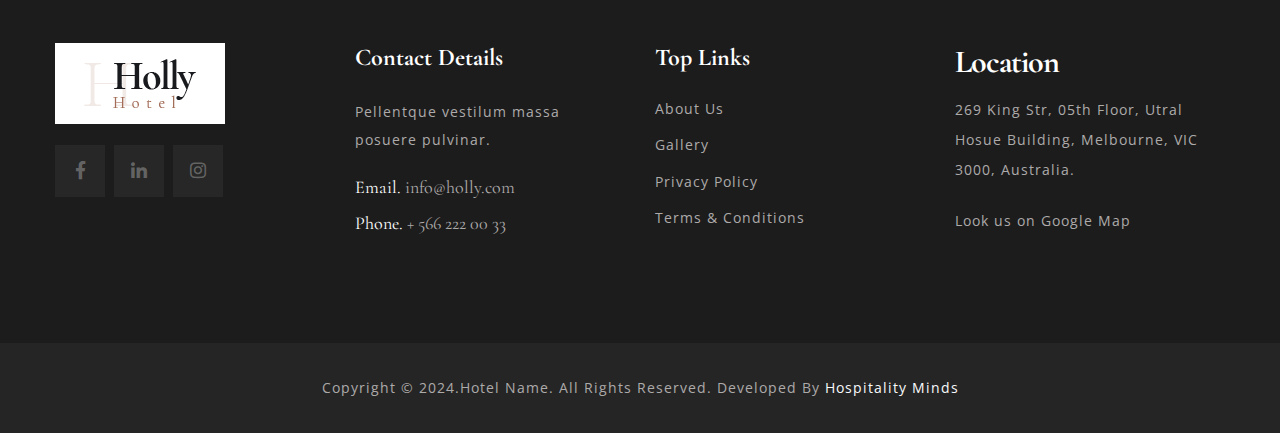
<file: about.html>
<!DOCTYPE html>
<html lang="en">
<head>
<meta charset="utf-8">
<title>Hotel Name</title>
<!-- Stylesheets -->
<link href="assets/css/bootstrap.css" rel="stylesheet">
<link href="assets/css/style.css" rel="stylesheet">
<!-- Responsive File -->
<link href="assets/css/responsive.css" rel="stylesheet">
<!-- Color File -->
<link href="assets/css/color.css" rel="stylesheet">

<link rel="preconnect" href="https://fonts.googleapis.com">
<link rel="preconnect" href="https://fonts.gstatic.com" crossorigin>
<link href="https://fonts.googleapis.com/css2?family=Cormorant+Garamond:wght@300;400;500;600;700&family=Open+Sans:wght@400;500;600;700&display=swap" rel="stylesheet">

<!-- Favicon-->

<!-- Responsive -->
<meta http-equiv="X-UA-Compatible" content="IE=edge">
<meta name="viewport" content="width=device-width, initial-scale=1.0, maximum-scale=1.0, user-scalable=0">
<!--[if lt IE 9]><script src="https://cdnjs.cloudflare.com/ajax/libs/html5shiv/3.7.3/html5shiv.js"></script><![endif]-->
<!--[if lt IE 9]><script src="js/respond.js"></script><![endif]-->
</head>

<body class="gray_bg">

<div class="page-wrapper">

    <!-- Main Header -->
     <header class="main-header header-style-one">

        <!-- Header Upper -->
        <div class="header-upper">
            <div class="auto-container">
                <div class="inner-container">
                    <!--Logo-->
                    <div class="logo-box">
                        <div class="logo"><a href="index.html"><img src="assets/images/logo-dark.png" alt=""></a></div>
                    </div>
                    <!--Nav Box-->
                    <div class="nav-outer">
                        <!--Mobile Navigation Toggler-->
                        <div class="mobile-nav-toggler"><img src="assets/images/icons/icon-bar.png" alt=""></div>

                        <!-- Main Menu -->
                        <nav class="main-menu navbar-expand-md navbar-light">
                            <div class="collapse navbar-collapse show clearfix" id="navbarSupportedContent">
                                <ul class="navigation">
                                <li class="dropdown"><a href="index.html">Home</a>
                                    <ul>
                                        <li><a href="index-2.html">Home 02</a></li>
                                        <li><a href="index-3.html">Home 03</a></li>
                                    </ul>
                                </li>                                 
                                <li><a href="about.html">About Us </a></li>
                                <li class="dropdown"><a href="room.html">Rooms</a>
                                    <ul>
                                        <li><a href="room-details.html">Room Details</a></li>
                                    </ul>
                                </li>
                                <li><a href="services.html">Our Services</a></li>
                                <li><a href="gallery.html">Gallery</a></li>
                                 <li><a href="blog.html">Blogs</a></li>                                
                                <li><a href="contact.html">Contact Us</a></li>
                            </ul>
                            </div>
                        </nav>
                    </div>
                    <div class="right-column">
                        <div class="navbar-right">
                            <div class="link-btn"><a href="contact.html" class="btn-one">Book Now + <span></span></a></div>
                        </div>
                    </div>                     
                </div>
            </div>
        </div>
        <!--End Header Upper-->

        <!-- Sticky Header  -->
        <div class="sticky-header">
            <div class="header-upper">
                <div class="auto-container">
                    <div class="inner-container">
                        <!--Logo-->
                        <div class="logo-box">
                            <div class="logo"><a href="index.html"><img src="assets/images/logo-dark.png" alt=""></a></div>
                        </div>
                        <!--Nav Box-->
                        <div class="nav-outer">
                            <!--Mobile Navigation Toggler-->
                            <div class="mobile-nav-toggler"><img src="assets/images/icons/icon-bar.png" alt=""></div>
    
                            <!-- Main Menu -->
                            <nav class="main-menu navbar-expand-md navbar-light">
                            </nav>
                        </div>
                        <div class="right-column">
                            <div class="navbar-right">
                                <div class="link-btn"><a href="contact.html" class="btn-one">Book Now + <span></span></a></div>
                            </div>
                        </div>
                    </div>
                </div>
            </div>
        </div><!-- End Sticky Menu -->

        <!-- Mobile Menu  -->
        <div class="mobile-menu">
            <div class="menu-backdrop"></div>
            <div class="close-btn"><i class="icon far fa-times"></i></div>
            
            <nav class="menu-box">
                <div class="nav-logo"><a href="index.html"><img src="assets/images/logo-light.png" alt="" title=""></a></div>
                <div class="menu-outer"><!--Here Menu Will Come Automatically Via Javascript / Same Menu as in Header--></div>
				<!--Social Links-->
				<div class="social-links">
					<ul class="clearfix">
						<li><a href="#"><span class="fab fa-twitter"></span></a></li>
						<li><a href="#"><span class="fab fa-facebook-square"></span></a></li>
						<li><a href="#"><span class="fab fa-pinterest-p"></span></a></li>
						<li><a href="#"><span class="fab fa-instagram"></span></a></li>
						<li><a href="#"><span class="fab fa-youtube"></span></a></li>
					</ul>
                </div>
            </nav>
        </div><!-- End Mobile Menu -->

        <div class="nav-overlay">
            <div class="cursor"></div>
            <div class="cursor-follower"></div>
        </div>
    </header>
    <!-- End Main Header -->

    <!-- Page Title -->
    <section class="page-title-one">
        <div class="auto-container">
            <div class="page-title-one-content">
                <h1 class="page-title">About</h1>
                <div class="page-title-one-desc">Rooms And Suites Inspira & tionration Destinations you can travel to now.</div>
                <div class="page-title-one-bread-crumb-area">
                    <ul class="page-title-one-bread-crumb">
                        <li><a href="index.html">Home</a></li>
                        <li>About</li>
                    </ul>
                </div>
            </div>
        </div>
    </section>

    <!-- Video section -->
    <section class="video-section pb-0">
        <div class="auto-container">
            <div class="video-slider wow fadeInUp" data-wow-delay="300ms" data-wow-duration="1500ms">
                <div class="theme_carousel_wrapper">
                    <div class="video_carousel owl-theme owl-carousel owl-dot-style-one" data-options='{"loop": true, "center": false, "margin": 30, "autoheight":true, "lazyload":true, "nav": true, "dots": true, "autoplay": true, "autoplayTimeout": 6000, "smartSpeed": 1000, "responsive":{ "0" :{ "items": "1" }, "480" :{ "items" : "1" }, "600" :{ "items" : "1" }, "768" :{ "items" : "1" } , "992":{ "items" : "1" }, "1200":{ "items" : "1" }}}'>
                        <div class="video-image">
                            <img src="assets/images/resource/image-3.jpg" alt="">
                            <div class="video-box">
                                <div class="video-btn"><a href="https://www.youtube.com/watch?v=nfP5N9Yc72A&amp;t=28s" class="overlay-link play-now ripple" data-fancybox="gallery" data-caption=""><i class="fas fa-play"></i></a></div>
                            </div>
                        </div>
                        <div class="video-image">
                            <img src="assets/images/resource/image-3.jpg" alt="">
                            <div class="video-box">
                                <div class="video-btn"><a href="https://www.youtube.com/watch?v=nfP5N9Yc72A&amp;t=28s" class="overlay-link play-now ripple" data-fancybox="gallery" data-caption=""><i class="fas fa-play"></i></a></div>
                            </div>
                        </div>
                    </div>
                    <div class="flex-box">
                        <div class="video-one-slider-nav theme-carousel-btn">
                            <span class="carousel-btn left-btn"><i class="fal fa-angle-left"></i></span> /
                            <span class="carousel-btn right-btn"><i class="fal fa-angle-right"></i></span>
                        </div>
                        <h4 class="video-one-nav-text">Next Hotel Videos</h4>
                    </div>
                </div>
            </div>
        </div>
    </section>

    <section class="about-one-section style-three">
        <div class="auto-container">
            <div class="row">
                <div class="col-lg-8 offset-lg-2">
                    <div class="about-one-wrapper-two text-center">
                        <div class="about-one-image-five"><div class="wow fadeInUp" data-wow-delay="500ms" data-wow-duration="1500ms"><img src="assets/images/resource/circle-text-two.png" alt=""></div></div>
                        <h2 class="about-one-title wow fadeInUp" data-wow-delay="0ms" data-wow-duration="1500ms">Our Resort History.</h2>
                        <h4 class="about-one-title-two wow fadeInUp" data-wow-delay="300ms" data-wow-duration="1500ms">Nullam quis justo posuere, feugiat nisi ac, vulputate ante. <br>   Phasellus sit amet accumsan turpis.</h4>
                        <div class="about-one-text mb-50 wow fadeInUp" data-wow-delay="500ms" data-wow-duration="1500ms">Phasellus vel accumsan odio. Sedghk ligula tellus, vestibulum eu est in, fermentum malesuada orci. Maecenas sagittis justo sit amesdrt felis tincidunt dictum. Suspendisse potenti. Sed vehicula leo non augue mollis, ac auctor magna bibendum. Pellente habitant morbi tristique senectus et netus et males fames ac turpis egestas. In eget fringilla masgdsa. Mkrgorbi vulputate augue id vulputate congue sollicitudi tristique.</div>
                    </div>
                </div>
            </div>
            <div class="row">
                <div class="col-md-4">
                    <div class="about-one-image-six img_hover_3"><a  class="lightbox-image link" data-fancybox="gallery" href="assets/images/resource/about-3.jpg"><img src="assets/images/resource/about-3.jpg" alt=""></a></div>
                </div>
                <div class="col-md-4">
                    <div class="about-one-image-six img_hover_3"><a  class="lightbox-image link" data-fancybox="gallery" href="assets/images/resource/about-3.jpg"><img src="assets/images/resource/about-4.jpg" alt=""></a></div>
                </div>
                <div class="col-md-4">
                    <div class="about-one-image-six img_hover_3"><a  class="lightbox-image link" data-fancybox="gallery" href="assets/images/resource/about-3.jpg"><img src="assets/images/resource/about-5.jpg" alt=""></a></div>
                </div>
            </div>
        </div>
    </section>

    <!-- services -->
    <section class="services-one-section mx-70">
        <div class="auto-container">
            <div class="row">
                <div class="col-lg-4 col-md-6">
                    <div class="service-one-block wow fadeInUp" data-wow-delay="0ms" data-wow-duration="1500ms">
                        <h4 class="service-one-title">Restaurant</h4>
                        <div class="service-one-text">Nam ornare metus vel tempor tincidunt. Duis erat erat, sagittis nec euismod eu, hendrerit in justo. Nulla euismod, sapien ut viverra rutrum, leo velit.</div>
                        
                    </div>
                </div>
                <div class="col-lg-4 col-md-6">
                    <div class="service-one-block wow fadeInDown" data-wow-delay="0ms" data-wow-duration="1500ms">
                        <h4 class="service-one-title">Travel Fast</h4>
                        <div class="service-one-text">Nam ornare metus vel tempor tincidunt. Duis erat erat, sagittis nec euismod eu, hendrerit in justo. Nulla euismod, sapien ut viverra rutrum, leo velit.</div>
                        
                    </div>
                </div>
                <div class="col-lg-4 col-md-6">
                    <div class="service-one-block wow fadeInUp" data-wow-delay="0ms" data-wow-duration="1500ms">
                        <h4 class="service-one-title">Premium</h4>
                        <div class="service-one-text">Nam ornare metus vel tempor tincidunt. Duis erat erat, sagittis nec euismod eu, hendrerit in justo. Nulla euismod, sapien ut viverra rutrum, leo velit.</div>
                        
                    </div>
                </div>
            </div>
        </div>
    </section>

    <!-- CTA section -->
    <section class="cta-one-section">
        <div class="cta-one-bg" data-parallax='{"y": 50}' style="background-image: url(assets/images/background/bg-2.jpg);"></div>
        <div class="auto-container">
        </div>
    </section>

    

    <!--footer section  -->
       <footer class="main-footer">
        <div class="auto-container">
            <div class="footer-widgets-section">
                <div class="row clearfix">
                    <div class="column col-lg-3 col-md-6">
                        <div class="widget footer-logo">
                            <div class="image"><a href="index.html"><img src="assets/images/footer-1.png" alt=""></a></div>
                            <div class="contact-widget-social-links pdt-20">
                                <ul>
                                    <li><a href="#"><i class="fab fa-facebook-f"></i></a></li>
                                    <li><a href="#"><i class="fab fa-linkedin-in"></i></a></li>
                                    <li><a href="#"><i class="fab fa-instagram"></i></a></li>
                                </ul>
                            </div>
                        </div>
                    </div>
                    <div class="column col-lg-3 col-md-6">
                        <div class="widget about-widget">
                            <h3 class="widget-title">Contact Details</h3>
                            <div class="widget-content">
                                <div class="about-wdget-text">Pellentque vestilum massa <br> posuere pulvinar. </div> 
                                <ul>
                                    <li>Email. <a href="mailto:info@holly.com">info@holly.com</a></li>
                                    <li>Phone. <a href="tel:+5662220033">+ 566 222 00 33</a></li>
                                </ul>                                      
                            </div>
                        </div>
                    </div>
                    <div class="column col-lg-3 col-md-6">
                        <div class="widget links-widget">    
                            <h3 class="widget-title">Top Links</h3>                 
                            <div class="widget-content">
                                <ul>
                                    <li><a href="about.html">About Us</a></li>
                                    <li><a href="gallery.html">Gallery</a></li>
                                    <li><a href="#">Privacy Policy</a></li>
                                    <li><a href="#">Terms & Conditions</a></li>
                                </ul>
                            </div>
                        </div>
                    </div>
                    <div class="column col-lg-3 col-md-6">
                        <div class="widget contact-widget links-widget">
                            <h2 class="widget-title">Location</h2>
                            <div class="contact-widget-text">269 King Str, 05th Floor, Utral Hosue Building, Melbourne, VIC 3000, Australia.</div>
                            <div class="widget-content">
                                <ul>
                                    <li><a href="#">Look us on Google Map</a></li>
                                </ul>
                            </div>
                        </div>
                    </div>
                </div>
            </div>
        </div>
        
        <!-- Footer Bottom -->
        <div class="footer-bottom">
            <div class="auto-container">
                <div class="wrapper-box">
                    <div class="copyright-text ">
                        Copyright © 2024.Hotel Name. All Rights Reserved. Developed By <a href="https://hospitalityminds.com/" class="text-light">Hospitality Minds</a>
                    </div>
                </div>
            </div>
        </div>
    </footer>

</div>
<!--End pagewrapper-->

<!--Scroll to top-->
<div class="scroll-to-top"><a href="# " class="back-to-top " data-wow-duration="1.0s " data-wow-delay="1.0s "><i class="fa fa-angle-up "></i></a></div>

<script src="assets/js/jquery.js"></script>
<script src="assets/js/bootstrap.bundle.min.js"></script>
<script src="assets/js/jquery.fancybox.js"></script>
<script src="assets/js/isotope.js"></script>
<script src="assets/js/owl.js"></script>
<script src="assets/js/appear.js"></script>
<script src="assets/js/wow.js"></script>
<script src="assets/js/scrollbar.js"></script>
<script src="assets/js/TweenMax.min.js"></script>
<script src="assets/js/swiper.min.js"></script>
<script src="assets/js/jquery.ajaxchimp.min.js"></script>
<script src="assets/js/parallax-scroll.js"></script>
<script src="assets/js/jquery-ui-1.9.2.custom.min.js"></script>
<script src="assets/js/jquery.nice-select.min.js"></script>

<script src="assets/js/booking-form.js"></script>
<script src="assets/js/script.js"></script>

</body>
</html>
</file>
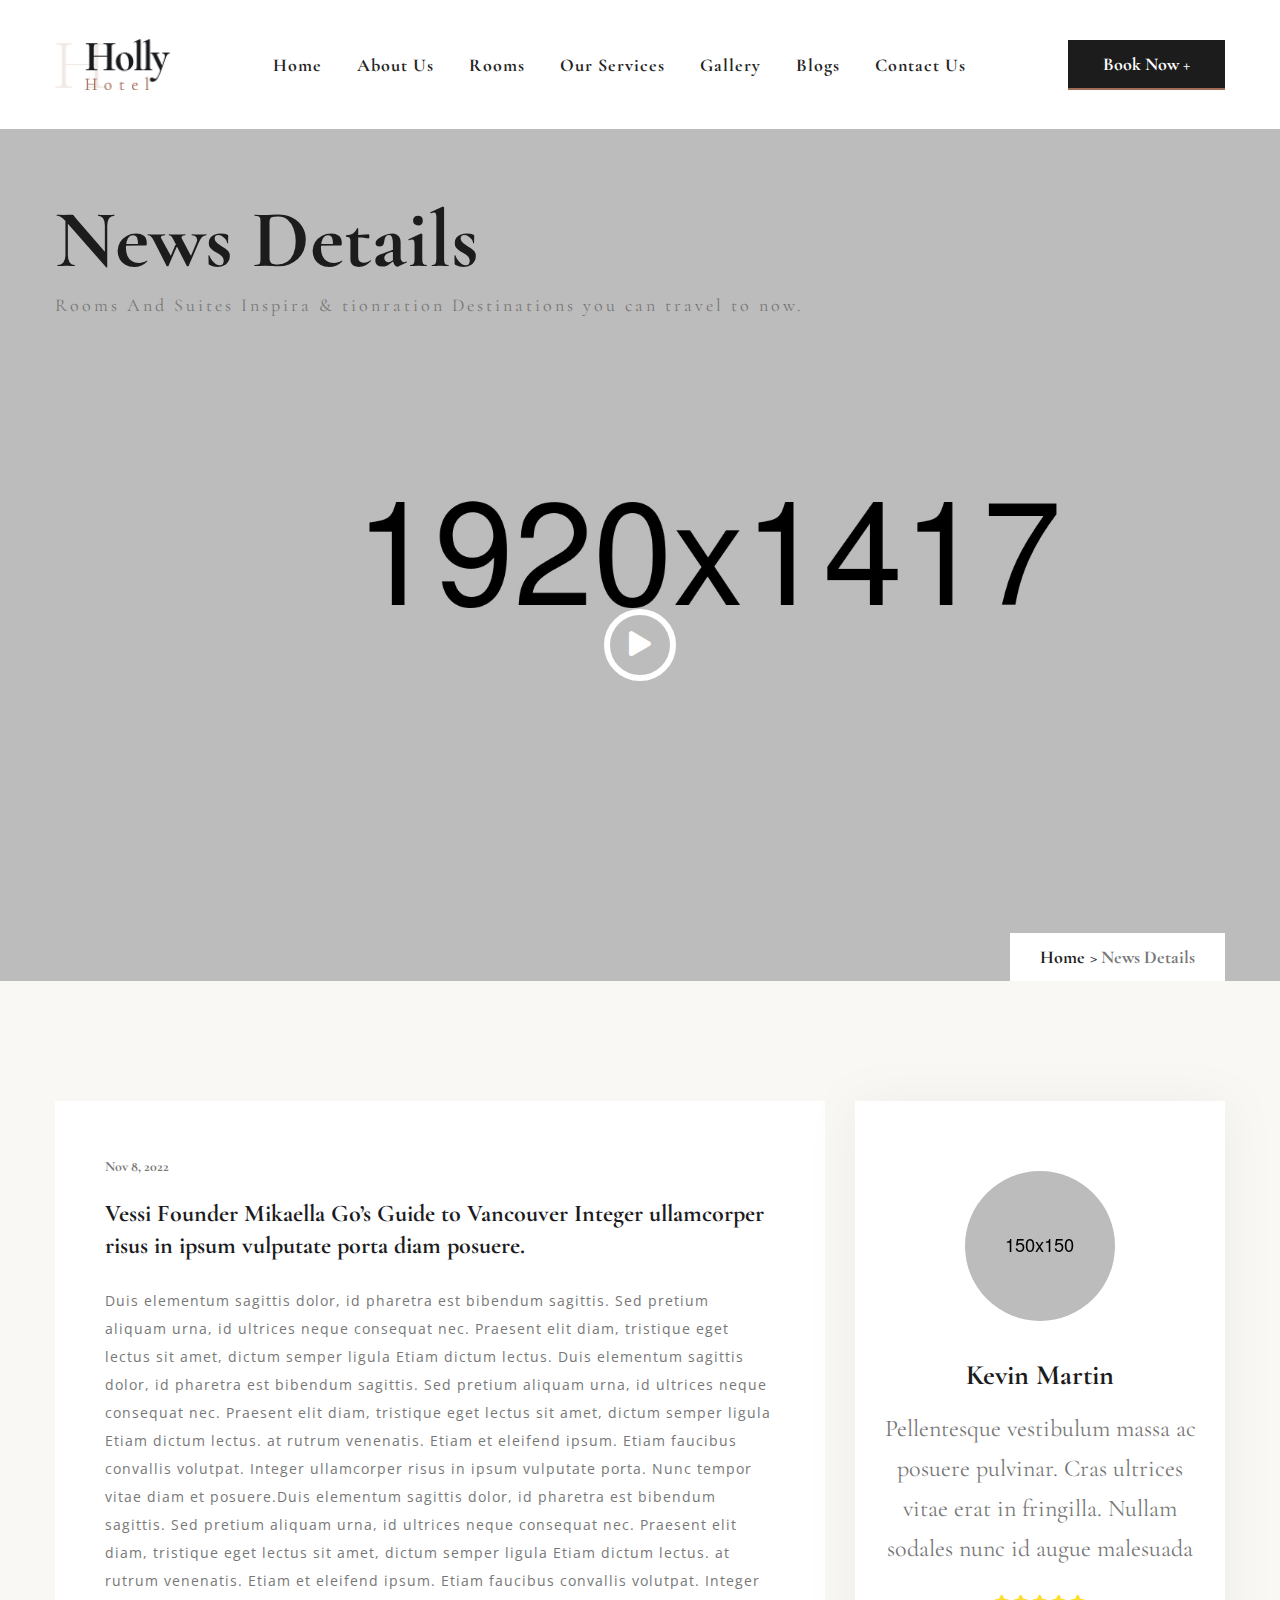
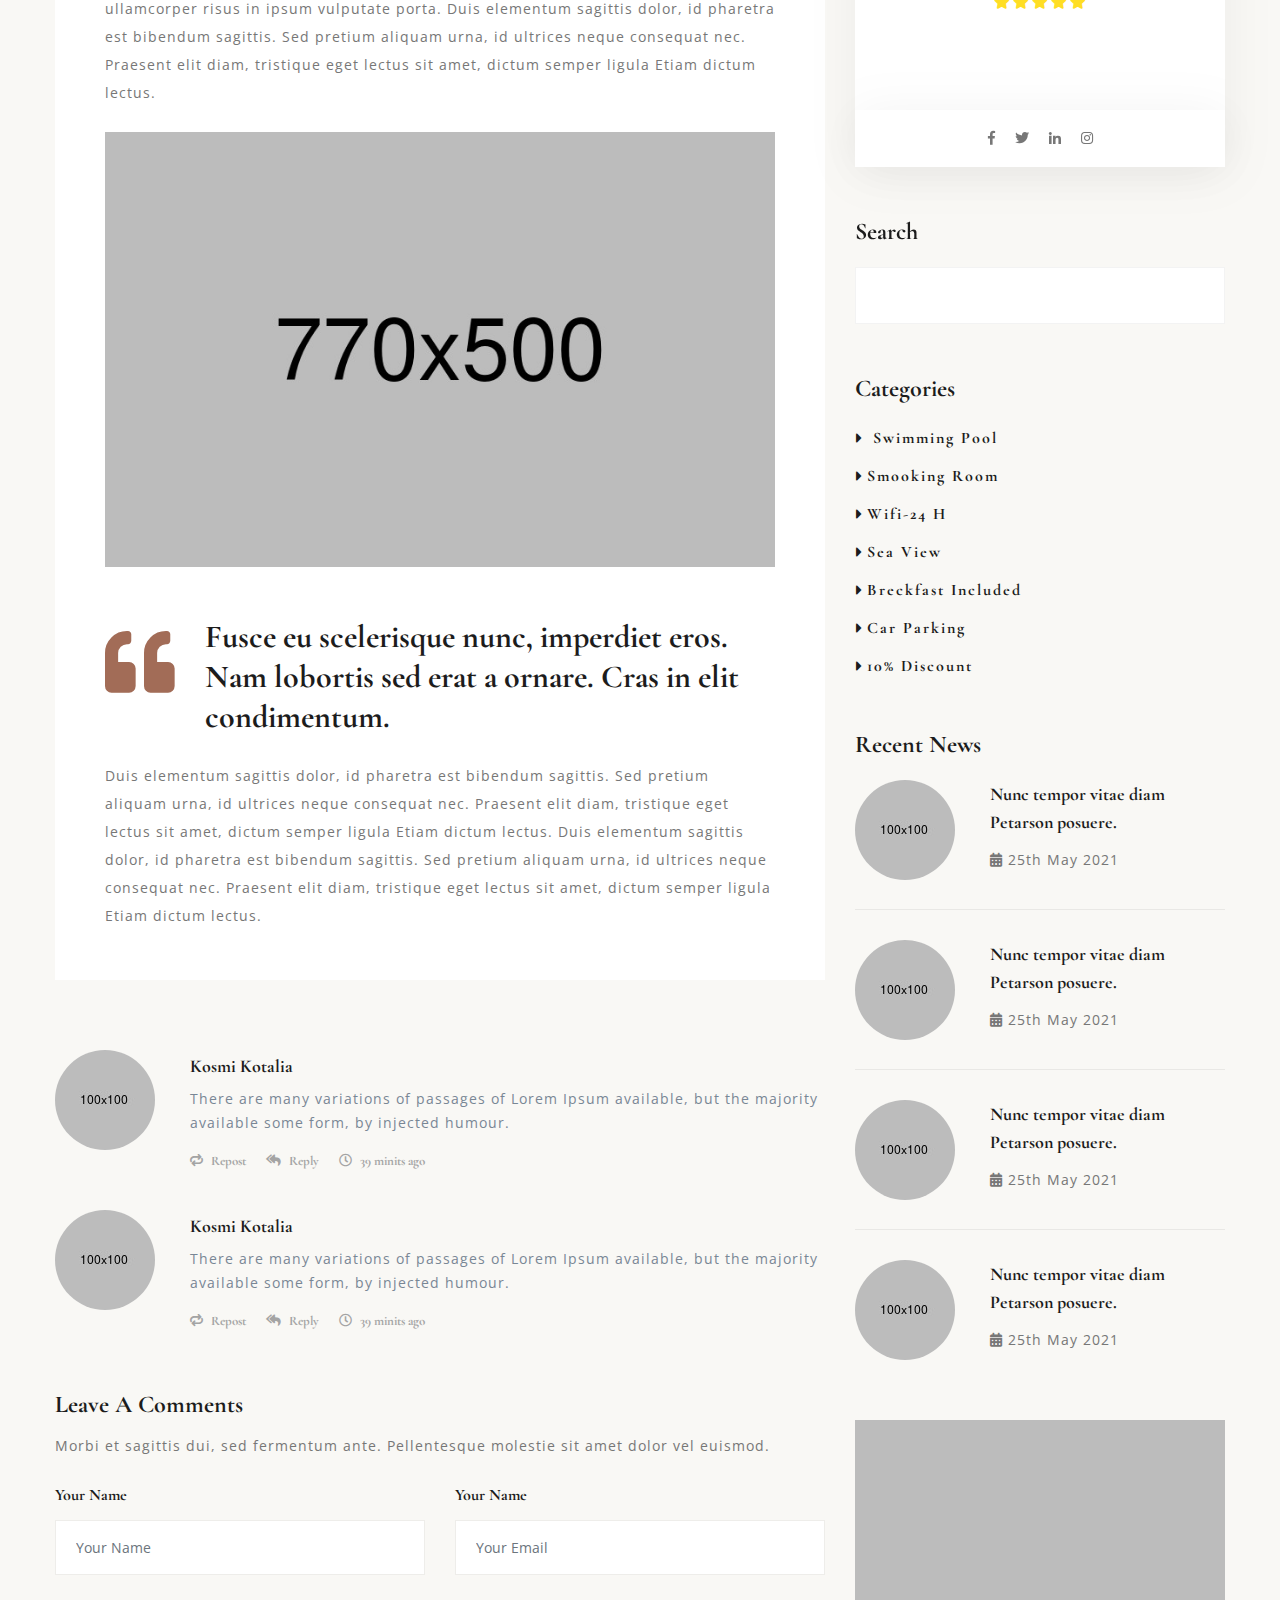
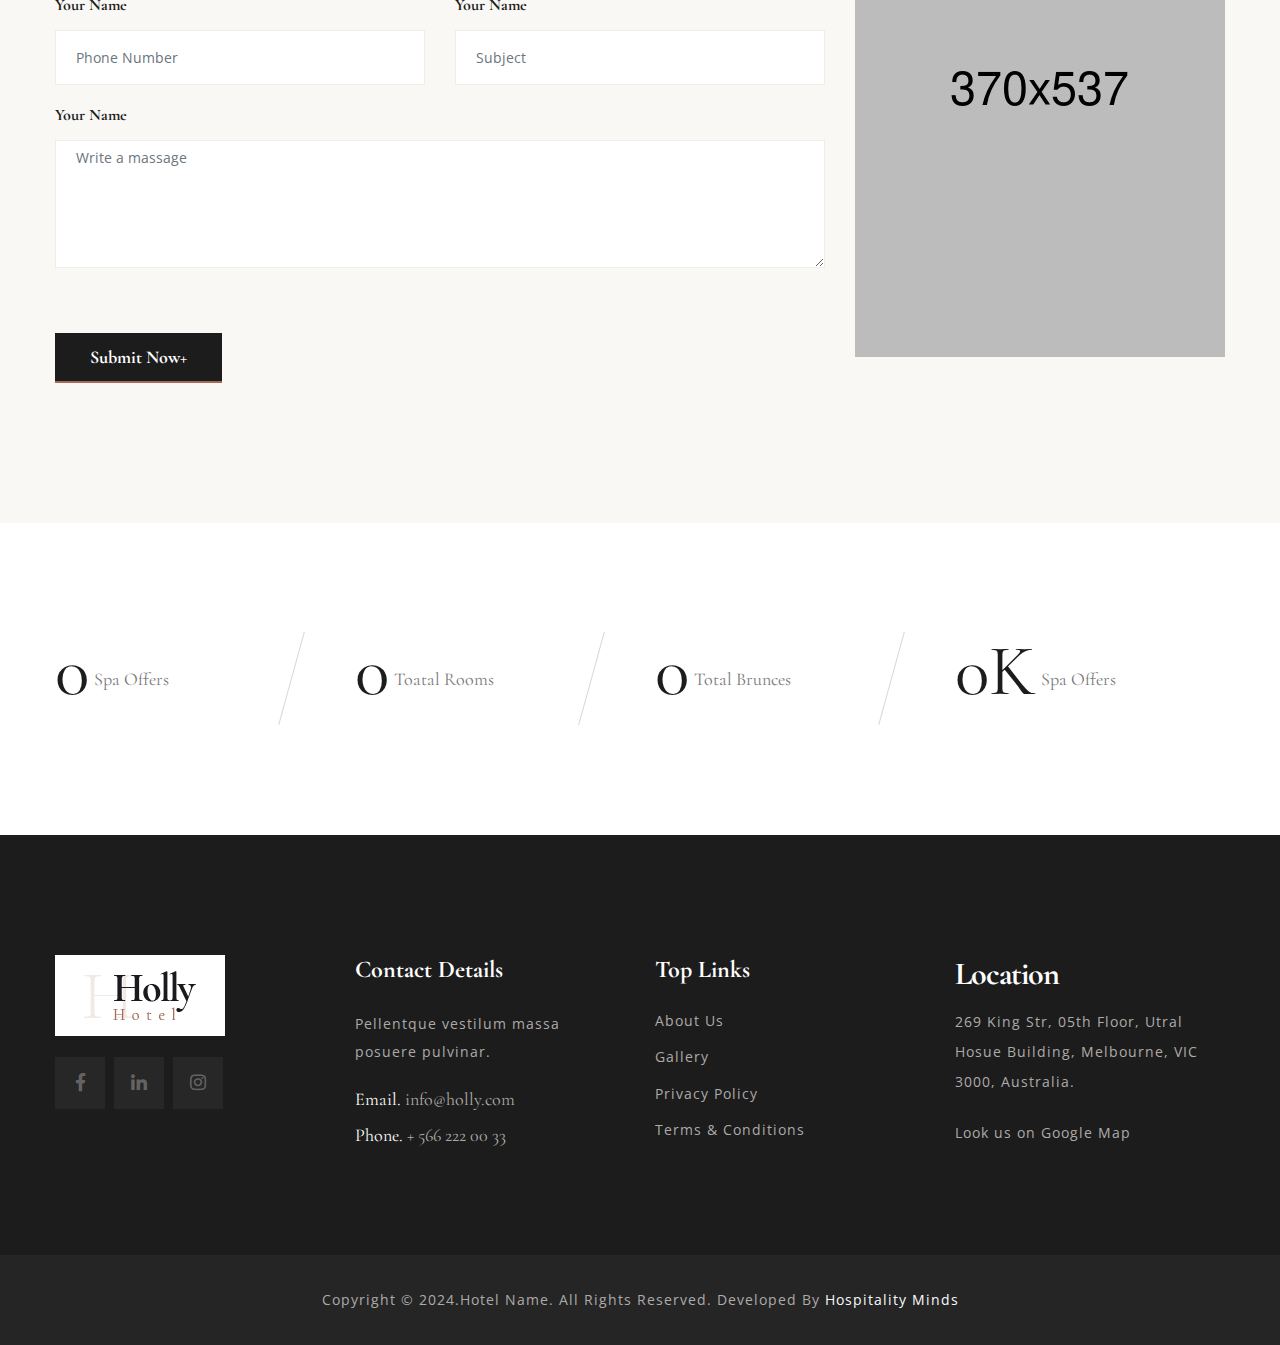
<file: blog-details.html>
<!DOCTYPE html>
<html lang="en">
<head>
<meta charset="utf-8">
<title>Hotel Name</title>
<!-- Stylesheets -->
<link href="assets/css/bootstrap.css" rel="stylesheet">
<link href="assets/css/style.css" rel="stylesheet">
<!-- Responsive File -->
<link href="assets/css/responsive.css" rel="stylesheet">
<!-- Color File -->
<link href="assets/css/color.css" rel="stylesheet">

<link rel="preconnect" href="https://fonts.googleapis.com">
<link rel="preconnect" href="https://fonts.gstatic.com" crossorigin>
<link href="https://fonts.googleapis.com/css2?family=Cormorant+Garamond:wght@300;400;500;600;700&family=Open+Sans:wght@400;500;600;700&display=swap" rel="stylesheet">

<!-- Favicon-->

<!-- Responsive -->
<meta http-equiv="X-UA-Compatible" content="IE=edge">
<meta name="viewport" content="width=device-width, initial-scale=1.0, maximum-scale=1.0, user-scalable=0">
<!--[if lt IE 9]><script src="https://cdnjs.cloudflare.com/ajax/libs/html5shiv/3.7.3/html5shiv.js"></script><![endif]-->
<!--[if lt IE 9]><script src="js/respond.js"></script><![endif]-->
</head>

<body class="gray_bg">

<div class="page-wrapper">

    <!-- Main Header -->
     <header class="main-header header-style-one">

        <!-- Header Upper -->
        <div class="header-upper">
            <div class="auto-container">
                <div class="inner-container">
                    <!--Logo-->
                    <div class="logo-box">
                        <div class="logo"><a href="index.html"><img src="assets/images/logo-dark.png" alt=""></a></div>
                    </div>
                    <!--Nav Box-->
                    <div class="nav-outer">
                        <!--Mobile Navigation Toggler-->
                        <div class="mobile-nav-toggler"><img src="assets/images/icons/icon-bar.png" alt=""></div>

                        <!-- Main Menu -->
                        <nav class="main-menu navbar-expand-md navbar-light">
                            <div class="collapse navbar-collapse show clearfix" id="navbarSupportedContent">
                                <ul class="navigation">
                                <li class="dropdown"><a href="index.html">Home</a>
                                    <ul>
                                        <li><a href="index-2.html">Home 02</a></li>
                                        <li><a href="index-3.html">Home 03</a></li>
                                    </ul>
                                </li>                                 
                                <li><a href="about.html">About Us </a></li>
                               <li class="dropdown"><a href="room.html">Rooms</a>
                                    <ul>
                                        <li><a href="room-details.html">Room Details</a></li>
                                    </ul>
                                </li>
                                <li><a href="services.html">Our Services</a></li>
                                <li><a href="gallery.html">Gallery</a></li>
                                 <li><a href="blog.html">Blogs</a></li>                                
                                <li><a href="contact.html">Contact Us</a></li>
                            </ul>
                            </div>
                        </nav>
                    </div>
                    <div class="right-column">
                        <div class="navbar-right">
                            <div class="link-btn"><a href="contact.html" class="btn-one">Book Now + <span></span></a></div>
                        </div>
                    </div>                     
                </div>
            </div>
        </div>
        <!--End Header Upper-->

        <!-- Sticky Header  -->
        <div class="sticky-header">
            <div class="header-upper">
                <div class="auto-container">
                    <div class="inner-container">
                        <!--Logo-->
                        <div class="logo-box">
                            <div class="logo"><a href="index.html"><img src="assets/images/logo-dark.png" alt=""></a></div>
                        </div>
                        <!--Nav Box-->
                        <div class="nav-outer">
                            <!--Mobile Navigation Toggler-->
                            <div class="mobile-nav-toggler"><img src="assets/images/icons/icon-bar.png" alt=""></div>
    
                            <!-- Main Menu -->
                            <nav class="main-menu navbar-expand-md navbar-light">
                            </nav>
                        </div>
                        <div class="right-column">
                            <div class="navbar-right">
                                <div class="link-btn"><a href="contact.html" class="btn-one">Book Now + <span></span></a></div>
                            </div>
                        </div>
                    </div>
                </div>
            </div>
        </div><!-- End Sticky Menu -->

        <!-- Mobile Menu  -->
        <div class="mobile-menu">
            <div class="menu-backdrop"></div>
            <div class="close-btn"><i class="icon far fa-times"></i></div>
            
            <nav class="menu-box">
                <div class="nav-logo"><a href="index.html"><img src="assets/images/logo-light.png" alt="" title=""></a></div>
                <div class="menu-outer"><!--Here Menu Will Come Automatically Via Javascript / Same Menu as in Header--></div>
				<!--Social Links-->
				<div class="social-links">
					<ul class="clearfix">
						<li><a href="#"><span class="fab fa-twitter"></span></a></li>
						<li><a href="#"><span class="fab fa-facebook-square"></span></a></li>
						<li><a href="#"><span class="fab fa-pinterest-p"></span></a></li>
						<li><a href="#"><span class="fab fa-instagram"></span></a></li>
						<li><a href="#"><span class="fab fa-youtube"></span></a></li>
					</ul>
                </div>
            </nav>
        </div><!-- End Mobile Menu -->

        <div class="nav-overlay">
            <div class="cursor"></div>
            <div class="cursor-follower"></div>
        </div>
    </header>
    <!-- End Main Header -->

    <!-- Page Title -->
    <section class="page-title-one style-three">
        <div class="page-title-one-bg" data-parallax='{"y": -50}' style="background-image: url(assets/images/background/bg-5.jpg);"></div>
        <div class="auto-container">
            <div class="page-title-one-content">
                <h1 class="page-title">News Details</h1>
                <div class="page-title-one-desc">Rooms And Suites Inspira & tionration Destinations you can travel to now.</div>
                <div class="video-btn style-two"><a href="https://www.youtube.com/watch?v=nfP5N9Yc72A&amp;t=28s" class="overlay-link play-now ripple" data-fancybox="gallery" data-caption=""><i class="fas fa-play"></i></a></div>
                <div class="page-title-one-bread-crumb-area style-two">
                    <ul class="page-title-one-bread-crumb">
                        <li><a href="index.html">Home</a></li>
                        <li>News Details</li>
                    </ul>
                </div>
            </div>
        </div>
    </section>

    <!-- news section -->
    <div class="blog-page">
        <div class="auto-container">
            <div class="row">
                <div class="col-lg-8">
                    <div class="news-two-block">                        
                        <div class="news-two-content-bottom mb-70">
                            <div class="news-two-post-meta">Nov 8, 2022</div>
                            <h4 class="news-two-title">Vessi Founder Mikaella Go’s Guide to Vancouver  Integer ullamcorper risus in ipsum vulputate porta diam posuere.</h4>                            
                            <div class="news-two-desc">Duis elementum sagittis dolor, id pharetra est bibendum sagittis. Sed pretium aliquam urna, id ultrices neque consequat nec. Praesent elit diam, tristique eget lectus sit amet, dictum semper ligula Etiam dictum lectus.
                            Duis elementum sagittis dolor, id pharetra est bibendum sagittis. Sed pretium aliquam urna, id ultrices neque consequat nec. Praesent elit diam, tristique eget lectus sit amet, dictum semper ligula Etiam dictum lectus.
                            at rutrum venenatis. Etiam et eleifend ipsum. Etiam faucibus convallis volutpat. Integer ullamcorper risus in ipsum vulputate porta. Nunc tempor vitae diam et posuere.Duis elementum sagittis dolor, id pharetra est bibendum sagittis. Sed pretium aliquam urna, id ultrices neque consequat nec. Praesent elit diam, tristique eget lectus sit amet, dictum semper ligula Etiam dictum lectus.
                            at rutrum venenatis. Etiam et eleifend ipsum. Etiam faucibus convallis volutpat. Integer ullamcorper risus in ipsum vulputate porta. 
                            Duis elementum sagittis dolor, id pharetra est bibendum sagittis. Sed pretium aliquam urna, id ultrices neque consequat nec. Praesent elit diam, tristique eget lectus sit amet, dictum semper ligula Etiam dictum lectus.</div>
                            <div class="news-two-image mb-50"><div class="img_hover_3"><a href="blog-details.html"><img src="assets/images/resource/news-9.jpg" alt=""></a></div></div>
                            <blockquote>
                                <div class="news-two-quote-icon"><i class="fas fa-quote-left"></i></div>
                                <div class="news-two-text">Fusce eu scelerisque nunc, imperdiet eros. Nam lobortis sed erat a ornare. Cras in elit condimentum.</div>
                            </blockquote>
                            <div class="news-two-desc mb-0">Duis elementum sagittis dolor, id pharetra est bibendum sagittis. Sed pretium aliquam urna, id ultrices neque consequat nec. Praesent elit diam, tristique eget lectus sit amet, dictum semper ligula Etiam dictum lectus.
                            Duis elementum sagittis dolor, id pharetra est bibendum sagittis. Sed pretium aliquam urna, id ultrices neque consequat nec. Praesent elit diam, tristique eget lectus sit amet, dictum semper ligula Etiam dictum lectus.</div>
                        </div>
                        <div class="news-comments">
                            <div class="news-comments-item">
                                <div class="news-comments-thumb"><img src="assets/images/resource/news-12.jpg" alt=""></div>
                                <div class="news-comments-content">
                                    <h4 class="news-comments-title">Kosmi Kotalia</h4>
                                    <div class="news-comments-desc">There are many variations of passages of Lorem Ipsum available, but the majority available some form, by injected humour.</div>
                                    <ul class="news-comments-bottom-info">
                                        <li><i class="fas fa-repeat"></i> Repost</li>
                                        <li><i class="fas fa-reply-all"></i> Reply</li>
                                        <li><i class="far fa-clock"></i> 39 minits ago</li>
                                    </ul>
                                </div>
                            </div>
                            <div class="news-comments-item">
                                <div class="news-comments-thumb"><img src="assets/images/resource/news-13.jpg" alt=""></div>
                                <div class="news-comments-content">
                                    <h4 class="news-comments-title">Kosmi Kotalia</h4>
                                    <div class="news-comments-desc">There are many variations of passages of Lorem Ipsum available, but the majority available some form, by injected humour.</div>
                                    <ul class="news-comments-bottom-info">
                                        <li><i class="fas fa-repeat"></i> Repost</li>
                                        <li><i class="fas fa-reply-all"></i> Reply</li>
                                        <li><i class="far fa-clock"></i> 39 minits ago</li>
                                    </ul>
                                </div>
                            </div>
                        </div>
                        <!--Contact Form-->
                        <h3 class="contact-form-one-title">Leave A Comments</h3>
                        <div class="contact-form-one-desc">Morbi et sagittis dui, sed fermentum ante. Pellentesque molestie sit amet dolor vel euismod. </div>
                        <div class="contact-form">
                            <form method="post" action="inc/sendemail.php" id="contact-form">
                                <div class="row">
                                    <div class="form-group col-md-6">
                                        <label class="contact-form-one-label">Your Name</label>
                                        <input type="text" class="form-control contact-form-one-input" name="form_name" value="" placeholder="Your Name" required>
                                    </div>                      
                                    <div class="form-group col-md-6">
                                        <label class="contact-form-one-label">Your Name</label>
                                        <input type="email" class="form-control contact-form-one-input" name="email" value="" placeholder="Your Email" required>
                                    </div>                        
                                    <div class="form-group col-md-6">
                                        <label class="contact-form-one-label">Your Name</label>
                                        <input type="text" class="form-control contact-form-one-input" name="form_phone" value="" placeholder="Phone Number" required>
                                    </div>                        
                                    <div class="form-group col-md-6">
                                        <label class="contact-form-one-label">Your Name</label>
                                        <input type="text" class="form-control contact-form-one-input" name="form_subject" value="" placeholder="Subject" required>
                                    </div>                        
                                    <div class="form-group col-md-12">
                                        <label class="contact-form-one-label">Your Name</label>
                                        <textarea name="form_message" class="form-control contact-form-one-input" placeholder="Write a massage"></textarea>
                                    </div>
                                    <div class="form-group col-md-12">
                                        <input id="form_botcheck" name="form_botcheck" class="form-control" type="hidden" value="">
                                        <button class="btn-one" type="submit" data-loading-text="Please wait...">Submit Now+<span></span></button>
                                    </div>
                                </div>
                            </form>
                        </div>
                    </div>
                </div>
                <div class="col-lg-4">
                    <div class="contact-author-one">
                        <div class="contact-author-thumb"><img src="assets/images/resource/image-5.jpg" alt=""></div>
                        <div class="contact-author-name">Kevin Martin</div>
                        <div class="contact-author-desc">Pellentesque vestibulum massa ac posuere pulvinar. Cras ultrices vitae erat in fringilla. Nullam sodales nunc id augue malesuada</div>
                        <div class="contact-author-rating">
                            <i class="fas fa-star"></i>
                            <i class="fas fa-star"></i>
                            <i class="fas fa-star"></i>
                            <i class="fas fa-star"></i>
                            <i class="fas fa-star"></i>
                        </div>
                        <ul class="contact-author-social-links">
                            <li><a href="#"><i class="fab fa-facebook-f"></i></a></li>
                            <li><a href="#"><i class="fab fa-twitter"></i></a></li>
                            <li><a href="#"><i class="fab fa-linkedin-in"></i></a></li>
                            <li><a href="#"><i class="fab fa-instagram"></i></a></li>
                        </ul>
                    </div>
                    <div class="search-widget">
                        <h4 class="widget-title">Search</h4>
                        <form>
                            <input class="search-widget-search-field" type="search" placeholder="">
                        </form>
                    </div>
                    <div class="services-category-one">
                        <h4 class="widget-title">Categories</h4>
                        <ul class="services-category-onelist">
                            <li><a href="blog-details.html"><i class="fas fa-sort-down"></i> Swimming Pool</a></li>
                            <li><a href="blog-details.html"><i class="fas fa-sort-down"></i>Smooking Room</a></li>
                            <li><a href="blog-details.html"><i class="fas fa-sort-down"></i>Wifi-24 H</a></li>
                            <li><a href="blog-details.html"><i class="fas fa-sort-down"></i>Sea View</a></li>
                            <li><a href="blog-details.html"><i class="fas fa-sort-down"></i>Breckfast Included</a></li>
                            <li><a href="blog-details.html"><i class="fas fa-sort-down"></i>Car Parking</a></li>
                            <li><a href="blog-details.html"><i class="fas fa-sort-down"></i>10% Discount</a></li>
                        </ul>
                    </div>
                    <div class="recent-news-one">
                        <h4 class="widget-title">Recent News</h4>
                        <div class="recent-news-one-single-item">
                            <div class="recent-news-one-thumb"><img src="assets/images/resource/news-12.jpg" alt=""></div>
                            <div class="recent-news-one-content">
                                <h4 class="recent-news-one-title"><a href="blog-details.html">Nunc tempor vitae diam <br> Petarson  posuere.</a></h4>
                                <div class="recent-news-one-date"><i class="fas fa-calendar-alt"></i> 25th May 2021</div>
                            </div>
                        </div>
                        <div class="recent-news-one-single-item">
                            <div class="recent-news-one-thumb"><img src="assets/images/resource/news-13.jpg" alt=""></div>
                            <div class="recent-news-one-content">
                                <h4 class="recent-news-one-title"><a href="blog-details.html">Nunc tempor vitae diam <br> Petarson  posuere.</a></h4>
                                <div class="recent-news-one-date"><i class="fas fa-calendar-alt"></i> 25th May 2021</div>
                            </div>
                        </div>
                        <div class="recent-news-one-single-item">
                            <div class="recent-news-one-thumb"><img src="assets/images/resource/news-14.jpg" alt=""></div>
                            <div class="recent-news-one-content">
                                <h4 class="recent-news-one-title"><a href="blog-details.html">Nunc tempor vitae diam <br> Petarson  posuere.</a></h4>
                                <div class="recent-news-one-date"><i class="fas fa-calendar-alt"></i> 25th May 2021</div>
                            </div>
                        </div>
                        <div class="recent-news-one-single-item">
                            <div class="recent-news-one-thumb"><img src="assets/images/resource/news-15.jpg" alt=""></div>
                            <div class="recent-news-one-content">
                                <h4 class="recent-news-one-title"><a href="blog-details.html">Nunc tempor vitae diam <br> Petarson  posuere.</a></h4>
                                <div class="recent-news-one-date"><i class="fas fa-calendar-alt"></i> 25th May 2021</div>
                            </div>
                        </div>
                    </div>
                    <div class="image-widget">
                        <div class="image"><img src="assets/images/resource/news-16.jpg" alt=""></div>
                    </div>
                </div>
            </div>
        </div>
    </div>

    <section class="funfact-section style-two">
        <div class="auto-container">
            <div class="row">
                <div class="col-lg-3 col-md-6">
                    <div class="funfact-one">
                        <div class="count-outer count-box">
                            <span class="funfact-one-count-text count-text" data-speed="3000" data-stop="23">0</span>
                        </div>
                        <div class="funfact-one-title">Spa Offers</div>
                    </div>
                </div>
                <div class="col-lg-3 col-md-6">
                    <div class="funfact-one">
                        <div class="count-outer count-box">
                            <span class="funfact-one-count-text count-text" data-speed="3000" data-stop="204">0</span>
                        </div>
                        <div class="funfact-one-title">Toatal Rooms</div>
                    </div>
                </div>
                <div class="col-lg-3 col-md-6">
                    <div class="funfact-one">
                        <div class="count-outer count-box">
                            <span class="funfact-one-count-text count-text" data-speed="3000" data-stop="05">0</span>
                        </div>
                        <div class="funfact-one-title">Total Brunces</div>
                    </div>
                </div>
                <div class="col-lg-3 col-md-6">
                    <div class="funfact-one">
                        <div class="count-outer count-box">
                            <span class="funfact-one-count-text count-text" data-speed="8" data-stop="20">0</span><span>k</span>
                        </div>
                        <div class="funfact-one-title">Spa Offers</div>
                    </div>
                </div>
            </div>
        </div>
    </section>

    <!--footer section  -->
       <footer class="main-footer">
        <div class="auto-container">
            <div class="footer-widgets-section">
                <div class="row clearfix">
                    <div class="column col-lg-3 col-md-6">
                        <div class="widget footer-logo">
                            <div class="image"><a href="index.html"><img src="assets/images/footer-1.png" alt=""></a></div>
                            <div class="contact-widget-social-links pdt-20">
                                <ul>
                                    <li><a href="#"><i class="fab fa-facebook-f"></i></a></li>
                                    <li><a href="#"><i class="fab fa-linkedin-in"></i></a></li>
                                    <li><a href="#"><i class="fab fa-instagram"></i></a></li>
                                </ul>
                            </div>
                        </div>
                    </div>
                    <div class="column col-lg-3 col-md-6">
                        <div class="widget about-widget">
                            <h3 class="widget-title">Contact Details</h3>
                            <div class="widget-content">
                                <div class="about-wdget-text">Pellentque vestilum massa <br> posuere pulvinar. </div> 
                                <ul>
                                    <li>Email. <a href="mailto:info@holly.com">info@holly.com</a></li>
                                    <li>Phone. <a href="tel:+5662220033">+ 566 222 00 33</a></li>
                                </ul>                                      
                            </div>
                        </div>
                    </div>
                    <div class="column col-lg-3 col-md-6">
                        <div class="widget links-widget">    
                            <h3 class="widget-title">Top Links</h3>                 
                            <div class="widget-content">
                                <ul>
                                    <li><a href="about.html">About Us</a></li>
                                    <li><a href="gallery.html">Gallery</a></li>
                                    <li><a href="#">Privacy Policy</a></li>
                                    <li><a href="#">Terms & Conditions</a></li>
                                </ul>
                            </div>
                        </div>
                    </div>
                    <div class="column col-lg-3 col-md-6">
                        <div class="widget contact-widget links-widget">
                            <h2 class="widget-title">Location</h2>
                            <div class="contact-widget-text">269 King Str, 05th Floor, Utral Hosue Building, Melbourne, VIC 3000, Australia.</div>
                            <div class="widget-content">
                                <ul>
                                    <li><a href="#">Look us on Google Map</a></li>
                                </ul>
                            </div>
                        </div>
                    </div>
                </div>
            </div>
        </div>
        
        <!-- Footer Bottom -->
        <div class="footer-bottom">
            <div class="auto-container">
                <div class="wrapper-box">
                    <div class="copyright-text ">
                        Copyright © 2024.Hotel Name. All Rights Reserved. Developed By <a href="https://hospitalityminds.com/" class="text-light">Hospitality Minds</a>
                    </div>
                </div>
            </div>
        </div>
    </footer>

</div>
<!--End pagewrapper-->

<!--Scroll to top-->
<div class="scroll-to-top"><a href="# " class="back-to-top " data-wow-duration="1.0s " data-wow-delay="1.0s "><i class="fa fa-angle-up "></i></a></div>

<script src="assets/js/jquery.js"></script>
<script src="assets/js/bootstrap.bundle.min.js"></script>
<script src="assets/js/jquery.fancybox.js"></script>
<script src="assets/js/isotope.js"></script>
<script src="assets/js/owl.js"></script>
<script src="assets/js/appear.js"></script>
<script src="assets/js/wow.js"></script>
<script src="assets/js/scrollbar.js"></script>
<script src="assets/js/TweenMax.min.js"></script>
<script src="assets/js/swiper.min.js"></script>
<script src="assets/js/jquery.ajaxchimp.min.js"></script>
<script src="assets/js/parallax-scroll.js"></script>
<script src="assets/js/jquery-ui-1.9.2.custom.min.js"></script>
<script src="assets/js/jquery.nice-select.min.js"></script>

<script src="assets/js/booking-form.js"></script>
<script src="assets/js/script.js"></script>

</body>
</html>
</file>
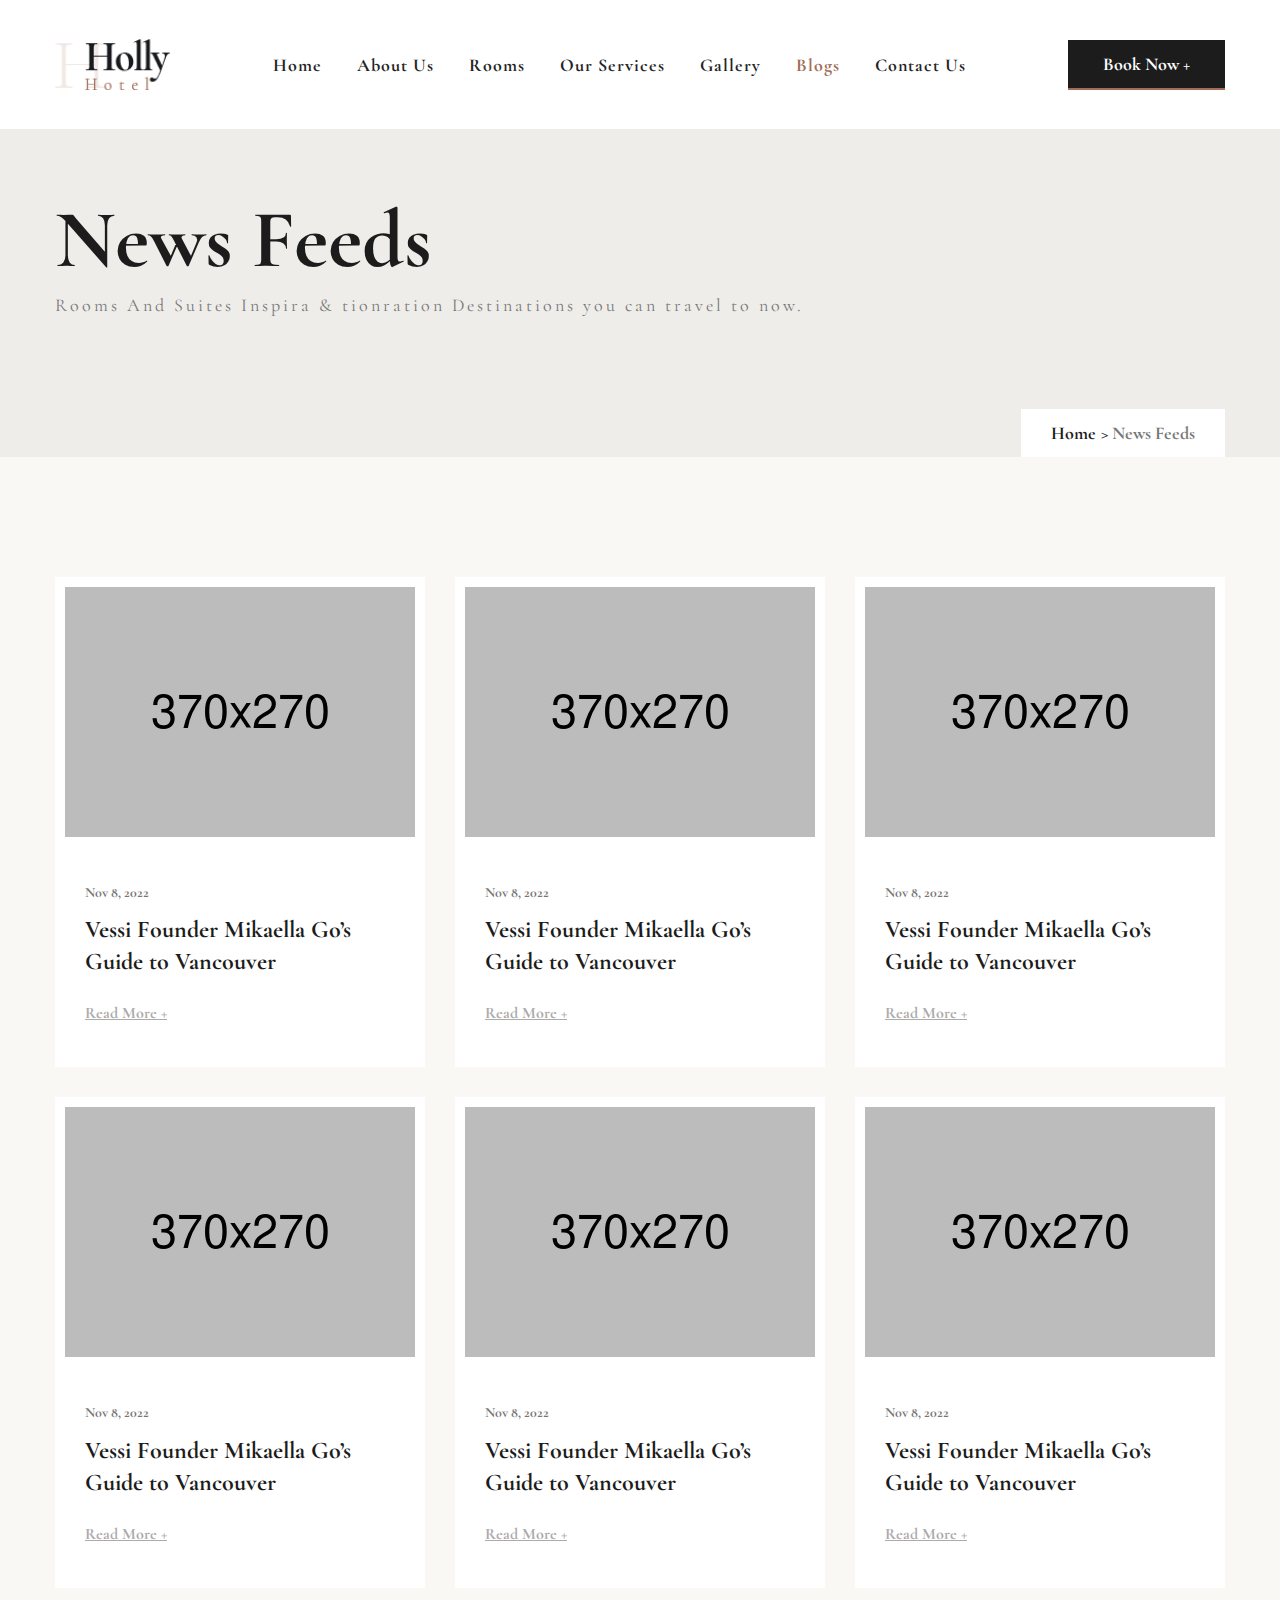
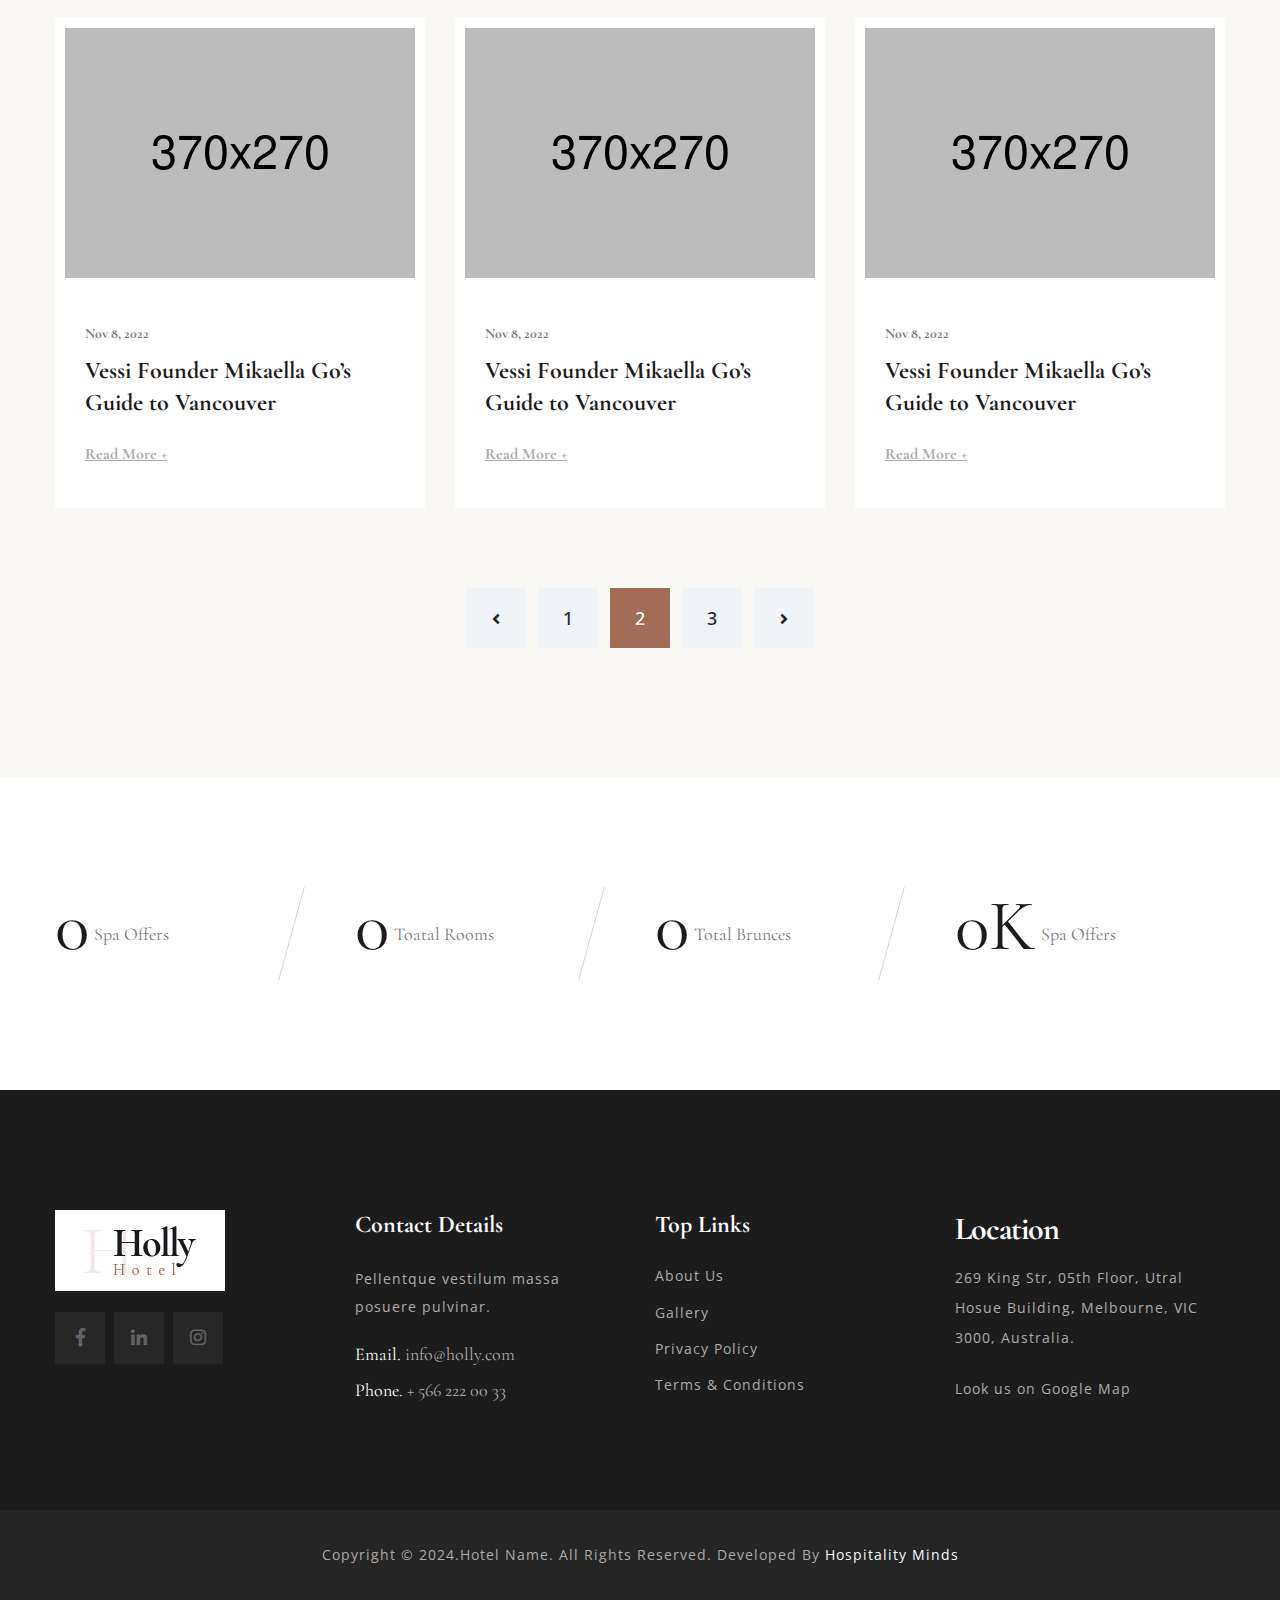
<file: blog.html>
<!DOCTYPE html>
<html lang="en">
<head>
<meta charset="utf-8">
<title>Hotel Name</title>
<!-- Stylesheets -->
<link href="assets/css/bootstrap.css" rel="stylesheet">
<link href="assets/css/style.css" rel="stylesheet">
<!-- Responsive File -->
<link href="assets/css/responsive.css" rel="stylesheet">
<!-- Color File -->
<link href="assets/css/color.css" rel="stylesheet">

<link rel="preconnect" href="https://fonts.googleapis.com">
<link rel="preconnect" href="https://fonts.gstatic.com" crossorigin>
<link href="https://fonts.googleapis.com/css2?family=Cormorant+Garamond:wght@300;400;500;600;700&family=Open+Sans:wght@400;500;600;700&display=swap" rel="stylesheet">

<!-- Favicon-->

<!-- Responsive -->
<meta http-equiv="X-UA-Compatible" content="IE=edge">
<meta name="viewport" content="width=device-width, initial-scale=1.0, maximum-scale=1.0, user-scalable=0">
<!--[if lt IE 9]><script src="https://cdnjs.cloudflare.com/ajax/libs/html5shiv/3.7.3/html5shiv.js"></script><![endif]-->
<!--[if lt IE 9]><script src="js/respond.js"></script><![endif]-->
</head>

<body class="gray_bg">

<div class="page-wrapper">

    <!-- Main Header -->
     <header class="main-header header-style-one">

        <!-- Header Upper -->
        <div class="header-upper">
            <div class="auto-container">
                <div class="inner-container">
                    <!--Logo-->
                    <div class="logo-box">
                        <div class="logo"><a href="index.html"><img src="assets/images/logo-dark.png" alt=""></a></div>
                    </div>
                    <!--Nav Box-->
                    <div class="nav-outer">
                        <!--Mobile Navigation Toggler-->
                        <div class="mobile-nav-toggler"><img src="assets/images/icons/icon-bar.png" alt=""></div>

                        <!-- Main Menu -->
                        <nav class="main-menu navbar-expand-md navbar-light">
                            <div class="collapse navbar-collapse show clearfix" id="navbarSupportedContent">
                                <ul class="navigation">
                                <li class="dropdown"><a href="index.html">Home</a>
                                    <ul>
                                        <li><a href="index-2.html">Home 02</a></li>
                                        <li><a href="index-3.html">Home 03</a></li>
                                    </ul>
                                </li>                                 
                                <li><a href="about.html">About Us </a></li>
                               <li class="dropdown"><a href="room.html">Rooms</a>
                                    <ul>
                                        <li><a href="room-details.html">Room Details</a></li>
                                    </ul>
                                </li>
                                <li><a href="services.html">Our Services</a></li>
                                <li><a href="gallery.html">Gallery</a></li>
                                 <li><a href="blog.html">Blogs</a></li>                                
                                <li><a href="contact.html">Contact Us</a></li>
                            </ul>
                            </div>
                        </nav>
                    </div>
                    <div class="right-column">
                        <div class="navbar-right">
                            <div class="link-btn"><a href="contact.html" class="btn-one">Book Now + <span></span></a></div>
                        </div>
                    </div>                     
                </div>
            </div>
        </div>
        <!--End Header Upper-->

        <!-- Sticky Header  -->
        <div class="sticky-header">
            <div class="header-upper">
                <div class="auto-container">
                    <div class="inner-container">
                        <!--Logo-->
                        <div class="logo-box">
                            <div class="logo"><a href="index.html"><img src="assets/images/logo-dark.png" alt=""></a></div>
                        </div>
                        <!--Nav Box-->
                        <div class="nav-outer">
                            <!--Mobile Navigation Toggler-->
                            <div class="mobile-nav-toggler"><img src="assets/images/icons/icon-bar.png" alt=""></div>
    
                            <!-- Main Menu -->
                            <nav class="main-menu navbar-expand-md navbar-light">
                            </nav>
                        </div>
                        <div class="right-column">
                            <div class="navbar-right">
                                <div class="link-btn"><a href="contact.html" class="btn-one">Book Now + <span></span></a></div>
                            </div>
                        </div>
                    </div>
                </div>
            </div>
        </div><!-- End Sticky Menu -->

        <!-- Mobile Menu  -->
        <div class="mobile-menu">
            <div class="menu-backdrop"></div>
            <div class="close-btn"><i class="icon far fa-times"></i></div>
            
            <nav class="menu-box">
                <div class="nav-logo"><a href="index.html"><img src="assets/images/logo-light.png" alt="" title=""></a></div>
                <div class="menu-outer"><!--Here Menu Will Come Automatically Via Javascript / Same Menu as in Header--></div>
				<!--Social Links-->
				<div class="social-links">
					<ul class="clearfix">
						<li><a href="#"><span class="fab fa-twitter"></span></a></li>
						<li><a href="#"><span class="fab fa-facebook-square"></span></a></li>
						<li><a href="#"><span class="fab fa-pinterest-p"></span></a></li>
						<li><a href="#"><span class="fab fa-instagram"></span></a></li>
						<li><a href="#"><span class="fab fa-youtube"></span></a></li>
					</ul>
                </div>
            </nav>
        </div><!-- End Mobile Menu -->

        <div class="nav-overlay">
            <div class="cursor"></div>
            <div class="cursor-follower"></div>
        </div>
    </header>
    <!-- End Main Header -->

    <!-- Page Title -->
    <section class="page-title-one">
        <div class="auto-container">
            <div class="page-title-one-content">
                <h1 class="page-title">News Feeds</h1>
                <div class="page-title-one-desc">Rooms And Suites Inspira & tionration Destinations you can travel to now.</div>
                <div class="page-title-one-bread-crumb-area">
                    <ul class="page-title-one-bread-crumb">
                        <li><a href="index.html">Home</a></li>
                        <li>News Feeds</li>
                    </ul>
                </div>
            </div>
        </div>
    </section>

    <!-- news section -->
    <div class="blog-page">
        <div class="auto-container">
            <div class="row">
                <div class="col-lg-4 col-md-6">
                    <div class="news-one-block">
                        <div class="news-one-image"><div class="img_hover_3"><a href="blog-details.html"><img src="assets/images/resource/news-18.jpg" alt=""></a></div></div>
                        <div class="news-one-content-bottom">
                            <div class="news-one-post-meta">Nov 8, 2022</div>
                            <h4 class="news-one-title"><a href="blog-details.html">Vessi Founder Mikaella Go’s Guide to Vancouver</a></h4>
                            <div class="read-more">
                                <a href="blog-details.html" class="reader-more-link">Read More +</a>
                            </div>
                        </div>
                    </div>
                </div>
                <div class="col-lg-4 col-md-6">
                    <div class="news-one-block">
                        <div class="news-one-image"><div class="img_hover_3"><a href="blog-details.html"><img src="assets/images/resource/news-19.jpg" alt=""></a></div></div>
                        <div class="news-one-content-bottom">
                            <div class="news-one-post-meta">Nov 8, 2022</div>
                            <h4 class="news-one-title"><a href="blog-details.html">Vessi Founder Mikaella Go’s Guide to Vancouver</a></h4>
                            <div class="read-more">
                                <a href="blog-details.html" class="reader-more-link">Read More +</a>
                            </div>
                        </div>
                    </div>
                </div>
                <div class="col-lg-4 col-md-6">
                    <div class="news-one-block">
                        <div class="news-one-image"><div class="img_hover_3"><a href="blog-details.html"><img src="assets/images/resource/news-20.jpg" alt=""></a></div></div>
                        <div class="news-one-content-bottom">
                            <div class="news-one-post-meta">Nov 8, 2022</div>
                            <h4 class="news-one-title"><a href="blog-details.html">Vessi Founder Mikaella Go’s Guide to Vancouver</a></h4>
                            <div class="read-more">
                                <a href="blog-details.html" class="reader-more-link">Read More +</a>
                            </div>
                        </div>
                    </div>
                </div>
                <div class="col-lg-4 col-md-6">
                    <div class="news-one-block">
                        <div class="news-one-image"><div class="img_hover_3"><a href="blog-details.html"><img src="assets/images/resource/news-21.jpg" alt=""></a></div></div>
                        <div class="news-one-content-bottom">
                            <div class="news-one-post-meta">Nov 8, 2022</div>
                            <h4 class="news-one-title"><a href="blog-details.html">Vessi Founder Mikaella Go’s Guide to Vancouver</a></h4>
                            <div class="read-more">
                                <a href="blog-details.html" class="reader-more-link">Read More +</a>
                            </div>
                        </div>
                    </div>
                </div>
                <div class="col-lg-4 col-md-6">
                    <div class="news-one-block">
                        <div class="news-one-image"><div class="img_hover_3"><a href="blog-details.html"><img src="assets/images/resource/news-22.jpg" alt=""></a></div></div>
                        <div class="news-one-content-bottom">
                            <div class="news-one-post-meta">Nov 8, 2022</div>
                            <h4 class="news-one-title"><a href="blog-details.html">Vessi Founder Mikaella Go’s Guide to Vancouver</a></h4>
                            <div class="read-more">
                                <a href="blog-details.html" class="reader-more-link">Read More +</a>
                            </div>
                        </div>
                    </div>
                </div>
                <div class="col-lg-4 col-md-6">
                    <div class="news-one-block">
                        <div class="news-one-image"><div class="img_hover_3"><a href="blog-details.html"><img src="assets/images/resource/news-23.jpg" alt=""></a></div></div>
                        <div class="news-one-content-bottom">
                            <div class="news-one-post-meta">Nov 8, 2022</div>
                            <h4 class="news-one-title"><a href="blog-details.html">Vessi Founder Mikaella Go’s Guide to Vancouver</a></h4>
                            <div class="read-more">
                                <a href="blog-details.html" class="reader-more-link">Read More +</a>
                            </div>
                        </div>
                    </div>
                </div>
                <div class="col-lg-4 col-md-6">
                    <div class="news-one-block">
                        <div class="news-one-image"><div class="img_hover_3"><a href="blog-details.html"><img src="assets/images/resource/news-23.jpg" alt=""></a></div></div>
                        <div class="news-one-content-bottom">
                            <div class="news-one-post-meta">Nov 8, 2022</div>
                            <h4 class="news-one-title"><a href="blog-details.html">Vessi Founder Mikaella Go’s Guide to Vancouver</a></h4>
                            <div class="read-more">
                                <a href="blog-details.html" class="reader-more-link">Read More +</a>
                            </div>
                        </div>
                    </div>
                </div> 
                <div class="col-lg-4 col-md-6">
                    <div class="news-one-block">
                        <div class="news-one-image"><div class="img_hover_3"><a href="blog-details.html"><img src="assets/images/resource/news-24.jpg" alt=""></a></div></div>
                        <div class="news-one-content-bottom">
                            <div class="news-one-post-meta">Nov 8, 2022</div>
                            <h4 class="news-one-title"><a href="blog-details.html">Vessi Founder Mikaella Go’s Guide to Vancouver</a></h4>
                            <div class="read-more">
                                <a href="blog-details.html" class="reader-more-link">Read More +</a>
                            </div>
                        </div>
                    </div>
                </div>
                <div class="col-lg-4 col-md-6">
                    <div class="news-one-block">
                        <div class="news-one-image"><div class="img_hover_3"><a href="blog-details.html"><img src="assets/images/resource/news-21.jpg" alt=""></a></div></div>
                        <div class="news-one-content-bottom">
                            <div class="news-one-post-meta">Nov 8, 2022</div>
                            <h4 class="news-one-title"><a href="blog-details.html">Vessi Founder Mikaella Go’s Guide to Vancouver</a></h4>
                            <div class="read-more">
                                <a href="blog-details.html" class="reader-more-link">Read More +</a>
                            </div>
                        </div>
                    </div>
                </div>
            </div>
            <div class="post-pagination">
                <ul class="clearfix">
                    <li><a href="#"><span class="fas fa-angle-left"></span></a></li>
                    <li><a href="#">1</a></li>
                    <li class="active"><a href="#">2</a></li>
                    <li><a href="#">3</a></li>
                    <li><a href="#"><span class="fas fa-angle-right"></span></a></li>
                </ul>
            </div>
        </div>
    </div>

    <section class="funfact-section style-two">
        <div class="auto-container">
            <div class="row">
                <div class="col-lg-3 col-md-6">
                    <div class="funfact-one">
                        <div class="count-outer count-box">
                            <span class="funfact-one-count-text count-text" data-speed="3000" data-stop="23">0</span>
                        </div>
                        <div class="funfact-one-title">Spa Offers</div>
                    </div>
                </div>
                <div class="col-lg-3 col-md-6">
                    <div class="funfact-one">
                        <div class="count-outer count-box">
                            <span class="funfact-one-count-text count-text" data-speed="3000" data-stop="204">0</span>
                        </div>
                        <div class="funfact-one-title">Toatal Rooms</div>
                    </div>
                </div>
                <div class="col-lg-3 col-md-6">
                    <div class="funfact-one">
                        <div class="count-outer count-box">
                            <span class="funfact-one-count-text count-text" data-speed="3000" data-stop="05">0</span>
                        </div>
                        <div class="funfact-one-title">Total Brunces</div>
                    </div>
                </div>
                <div class="col-lg-3 col-md-6">
                    <div class="funfact-one">
                        <div class="count-outer count-box">
                            <span class="funfact-one-count-text count-text" data-speed="8" data-stop="20">0</span><span>k</span>
                        </div>
                        <div class="funfact-one-title">Spa Offers</div>
                    </div>
                </div>
            </div>
        </div>
    </section>

    <!--footer section  -->
       <footer class="main-footer">
        <div class="auto-container">
            <div class="footer-widgets-section">
                <div class="row clearfix">
                    <div class="column col-lg-3 col-md-6">
                        <div class="widget footer-logo">
                            <div class="image"><a href="index.html"><img src="assets/images/footer-1.png" alt=""></a></div>
                            <div class="contact-widget-social-links pdt-20">
                                <ul>
                                    <li><a href="#"><i class="fab fa-facebook-f"></i></a></li>
                                    <li><a href="#"><i class="fab fa-linkedin-in"></i></a></li>
                                    <li><a href="#"><i class="fab fa-instagram"></i></a></li>
                                </ul>
                            </div>
                        </div>
                    </div>
                    <div class="column col-lg-3 col-md-6">
                        <div class="widget about-widget">
                            <h3 class="widget-title">Contact Details</h3>
                            <div class="widget-content">
                                <div class="about-wdget-text">Pellentque vestilum massa <br> posuere pulvinar. </div> 
                                <ul>
                                    <li>Email. <a href="mailto:info@holly.com">info@holly.com</a></li>
                                    <li>Phone. <a href="tel:+5662220033">+ 566 222 00 33</a></li>
                                </ul>                                      
                            </div>
                        </div>
                    </div>
                    <div class="column col-lg-3 col-md-6">
                        <div class="widget links-widget">    
                            <h3 class="widget-title">Top Links</h3>                 
                            <div class="widget-content">
                                <ul>
                                    <li><a href="about.html">About Us</a></li>
                                    <li><a href="gallery.html">Gallery</a></li>
                                    <li><a href="#">Privacy Policy</a></li>
                                    <li><a href="#">Terms & Conditions</a></li>
                                </ul>
                            </div>
                        </div>
                    </div>
                    <div class="column col-lg-3 col-md-6">
                        <div class="widget contact-widget links-widget">
                            <h2 class="widget-title">Location</h2>
                            <div class="contact-widget-text">269 King Str, 05th Floor, Utral Hosue Building, Melbourne, VIC 3000, Australia.</div>
                            <div class="widget-content">
                                <ul>
                                    <li><a href="#">Look us on Google Map</a></li>
                                </ul>
                            </div>
                        </div>
                    </div>
                </div>
            </div>
        </div>
        
        <!-- Footer Bottom -->
        <div class="footer-bottom">
            <div class="auto-container">
                <div class="wrapper-box">
                    <div class="copyright-text ">
                        Copyright © 2024.Hotel Name. All Rights Reserved. Developed By <a href="https://hospitalityminds.com/" class="text-light">Hospitality Minds</a>
                    </div>
                </div>
            </div>
        </div>
    </footer>

</div>
<!--End pagewrapper-->

<!--Scroll to top-->
<div class="scroll-to-top"><a href="# " class="back-to-top " data-wow-duration="1.0s " data-wow-delay="1.0s "><i class="fa fa-angle-up "></i></a></div>

<script src="assets/js/jquery.js"></script>
<script src="assets/js/bootstrap.bundle.min.js"></script>
<script src="assets/js/jquery.fancybox.js"></script>
<script src="assets/js/isotope.js"></script>
<script src="assets/js/owl.js"></script>
<script src="assets/js/appear.js"></script>
<script src="assets/js/wow.js"></script>
<script src="assets/js/scrollbar.js"></script>
<script src="assets/js/TweenMax.min.js"></script>
<script src="assets/js/swiper.min.js"></script>
<script src="assets/js/jquery.ajaxchimp.min.js"></script>
<script src="assets/js/parallax-scroll.js"></script>
<script src="assets/js/jquery-ui-1.9.2.custom.min.js"></script>
<script src="assets/js/jquery.nice-select.min.js"></script>

<script src="assets/js/booking-form.js"></script>
<script src="assets/js/script.js"></script>

</body>
</html>
</file>
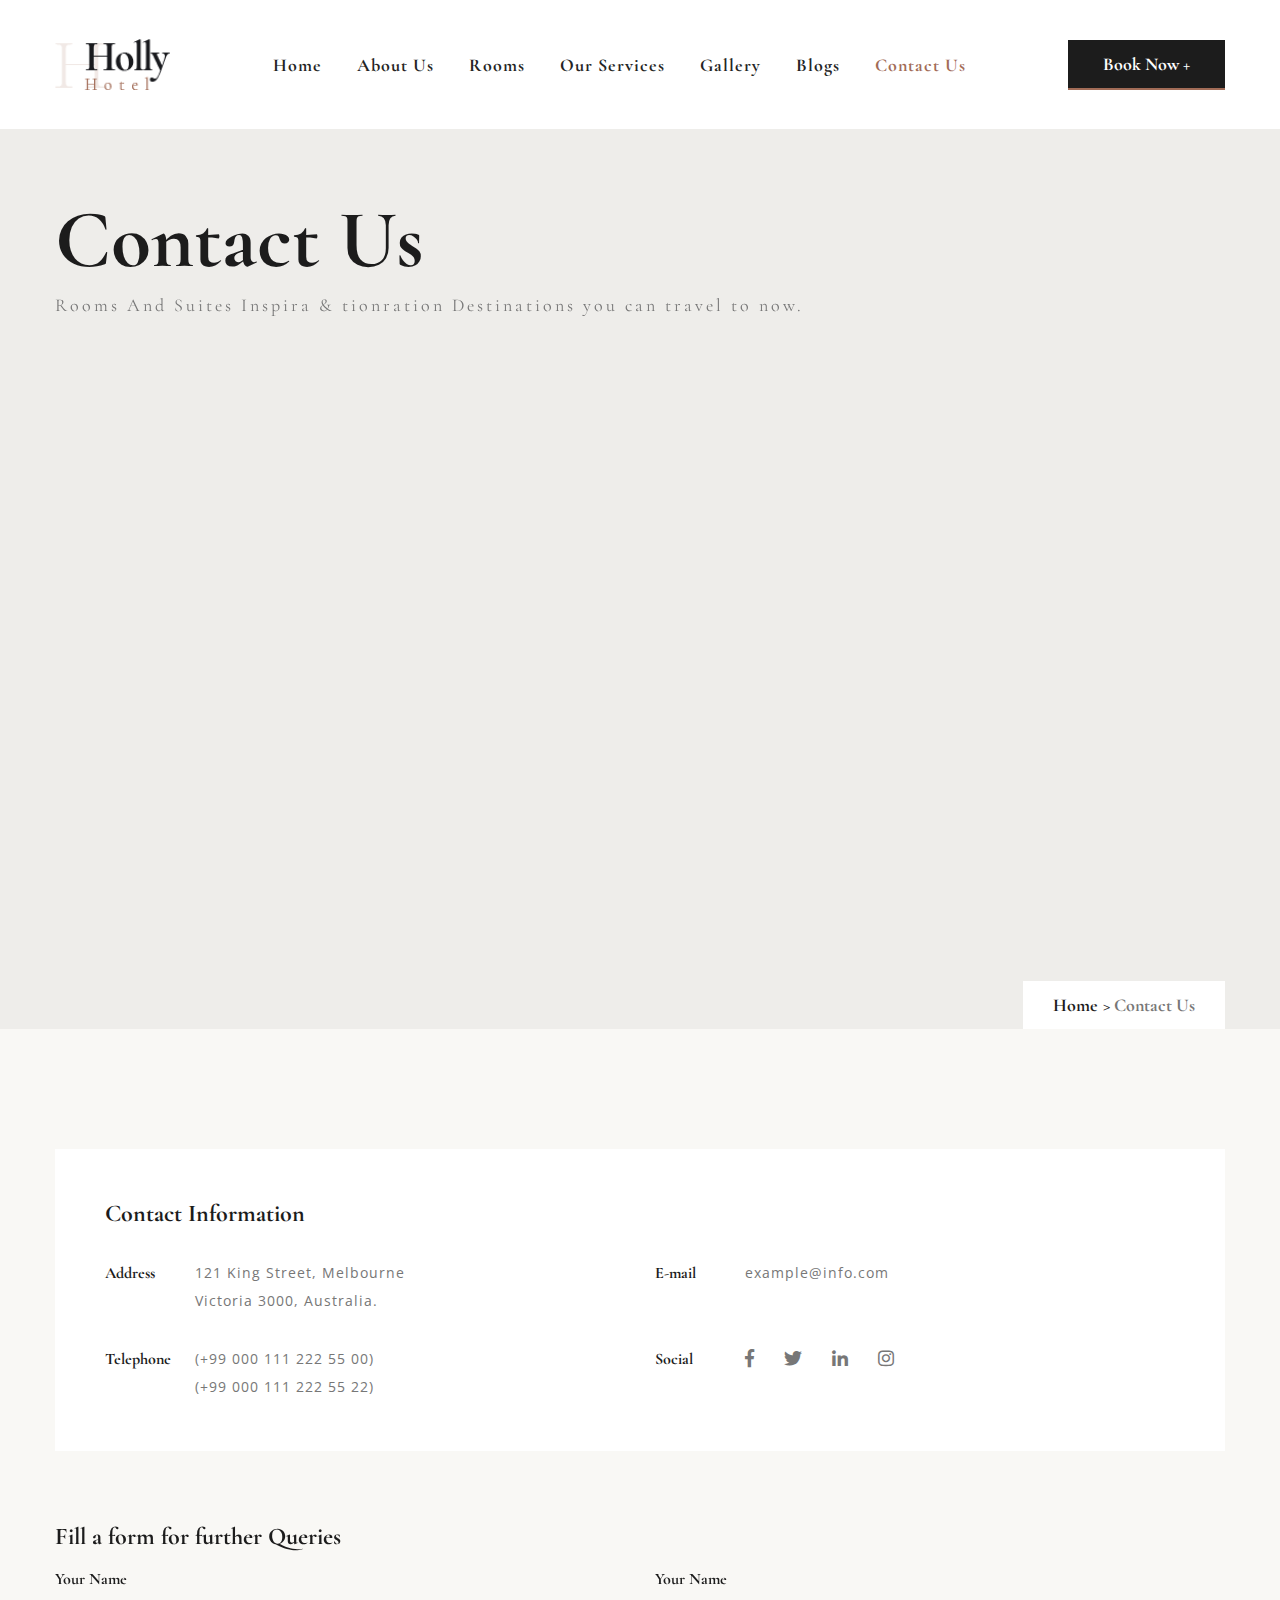
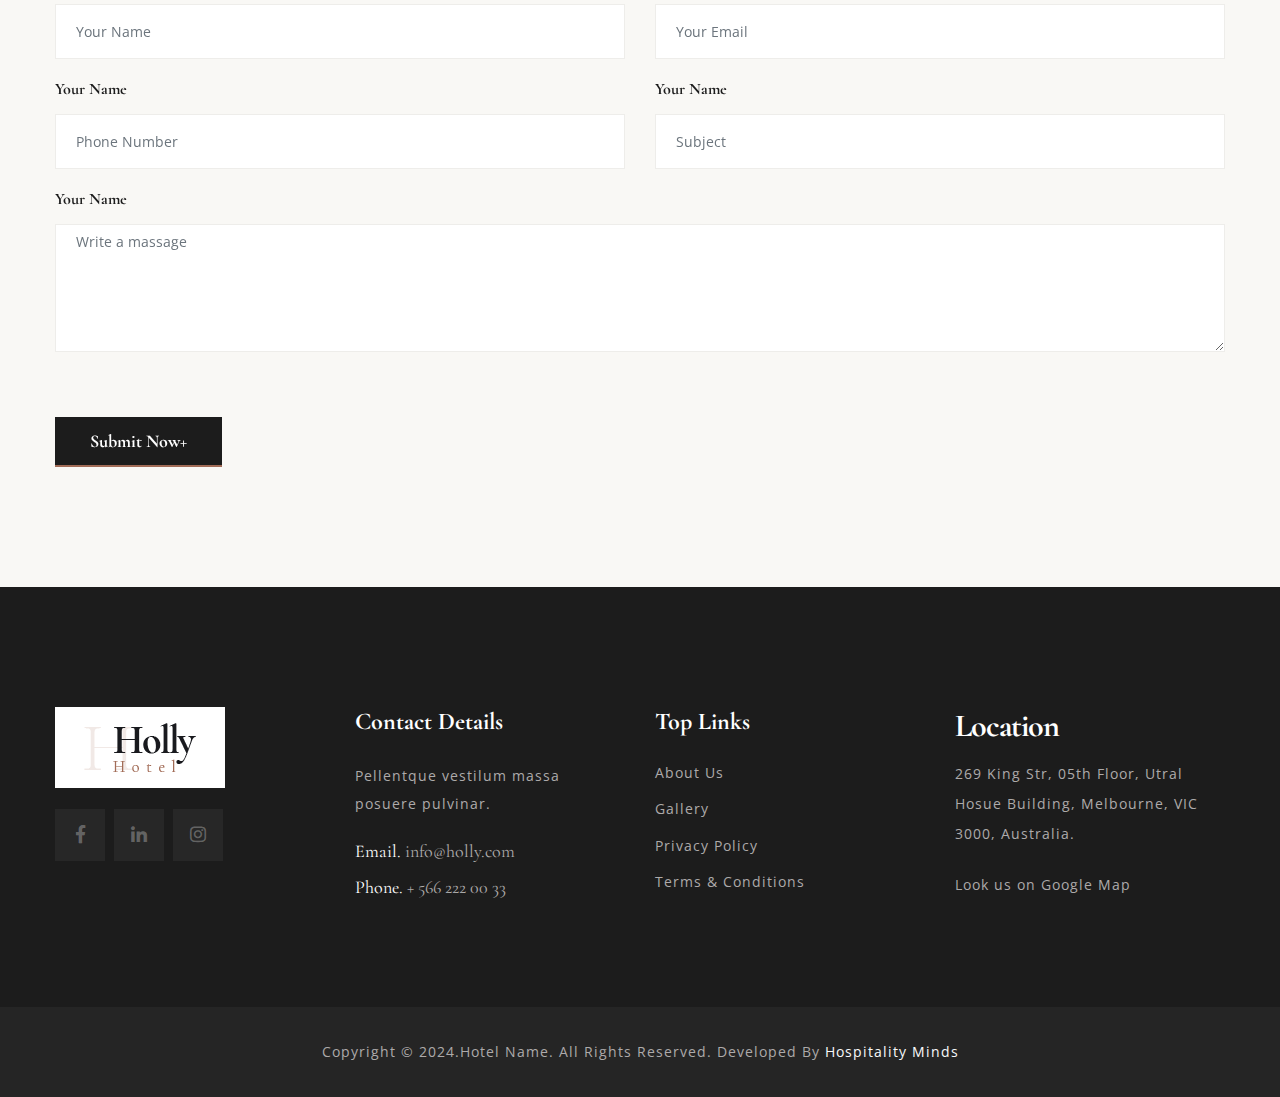
<file: contact.html>
<!DOCTYPE html>
<html lang="en">
<head>
<meta charset="utf-8">
<title>Hotel Name</title>
<!-- Stylesheets -->
<link href="assets/css/bootstrap.css" rel="stylesheet">
<link href="assets/css/style.css" rel="stylesheet">
<!-- Responsive File -->
<link href="assets/css/responsive.css" rel="stylesheet">
<!-- Color File -->
<link href="assets/css/color.css" rel="stylesheet">

<link rel="preconnect" href="https://fonts.googleapis.com">
<link rel="preconnect" href="https://fonts.gstatic.com" crossorigin>
<link href="https://fonts.googleapis.com/css2?family=Cormorant+Garamond:wght@300;400;500;600;700&family=Open+Sans:wght@400;500;600;700&display=swap" rel="stylesheet">

<!-- Favicon-->

<!-- Responsive -->
<meta http-equiv="X-UA-Compatible" content="IE=edge">
<meta name="viewport" content="width=device-width, initial-scale=1.0, maximum-scale=1.0, user-scalable=0">
<!--[if lt IE 9]><script src="https://cdnjs.cloudflare.com/ajax/libs/html5shiv/3.7.3/html5shiv.js"></script><![endif]-->
<!--[if lt IE 9]><script src="js/respond.js"></script><![endif]-->
</head>

<body class="gray_bg">

<div class="page-wrapper">

    <!-- Main Header -->
     <header class="main-header header-style-one">

        <!-- Header Upper -->
        <div class="header-upper">
            <div class="auto-container">
                <div class="inner-container">
                    <!--Logo-->
                    <div class="logo-box">
                        <div class="logo"><a href="index.html"><img src="assets/images/logo-dark.png" alt=""></a></div>
                    </div>
                    <!--Nav Box-->
                    <div class="nav-outer">
                        <!--Mobile Navigation Toggler-->
                        <div class="mobile-nav-toggler"><img src="assets/images/icons/icon-bar.png" alt=""></div>

                        <!-- Main Menu -->
                        <nav class="main-menu navbar-expand-md navbar-light">
                            <div class="collapse navbar-collapse show clearfix" id="navbarSupportedContent">
                                <ul class="navigation">
                                <li class="dropdown"><a href="index.html">Home</a>
                                    <ul>
                                        <li><a href="index-2.html">Home 02</a></li>
                                        <li><a href="index-3.html">Home 03</a></li>
                                    </ul>
                                </li>                                 
                                <li><a href="about.html">About Us </a></li>
                               <li class="dropdown"><a href="room.html">Rooms</a>
                                    <ul>
                                        <li><a href="room-details.html">Room Details</a></li>
                                    </ul>
                                </li>
                                <li><a href="services.html">Our Services</a></li>
                                <li><a href="gallery.html">Gallery</a></li>
                                 <li><a href="blog.html">Blogs</a></li>                                
                                <li><a href="contact.html">Contact Us</a></li>
                            </ul>
                            </div>
                        </nav>
                    </div>
                    <div class="right-column">
                        <div class="navbar-right">
                            <div class="link-btn"><a href="contact.html" class="btn-one">Book Now + <span></span></a></div>
                        </div>
                    </div>                     
                </div>
            </div>
        </div>
        <!--End Header Upper-->

        <!-- Sticky Header  -->
        <div class="sticky-header">
            <div class="header-upper">
                <div class="auto-container">
                    <div class="inner-container">
                        <!--Logo-->
                        <div class="logo-box">
                            <div class="logo"><a href="index.html"><img src="assets/images/logo-dark.png" alt=""></a></div>
                        </div>
                        <!--Nav Box-->
                        <div class="nav-outer">
                            <!--Mobile Navigation Toggler-->
                            <div class="mobile-nav-toggler"><img src="assets/images/icons/icon-bar.png" alt=""></div>
    
                            <!-- Main Menu -->
                            <nav class="main-menu navbar-expand-md navbar-light">
                            </nav>
                        </div>
                        <div class="right-column">
                            <div class="navbar-right">
                                <div class="link-btn"><a href="contact.html" class="btn-one">Book Now + <span></span></a></div>
                            </div>
                        </div>
                    </div>
                </div>
            </div>
        </div><!-- End Sticky Menu -->

        <!-- Mobile Menu  -->
        <div class="mobile-menu">
            <div class="menu-backdrop"></div>
            <div class="close-btn"><i class="icon far fa-times"></i></div>
            
            <nav class="menu-box">
                <div class="nav-logo"><a href="index.html"><img src="assets/images/logo-light.png" alt="" title=""></a></div>
                <div class="menu-outer"><!--Here Menu Will Come Automatically Via Javascript / Same Menu as in Header--></div>
				<!--Social Links-->
				<div class="social-links">
					<ul class="clearfix">
						<li><a href="#"><span class="fab fa-twitter"></span></a></li>
						<li><a href="#"><span class="fab fa-facebook-square"></span></a></li>
						<li><a href="#"><span class="fab fa-pinterest-p"></span></a></li>
						<li><a href="#"><span class="fab fa-instagram"></span></a></li>
						<li><a href="#"><span class="fab fa-youtube"></span></a></li>
					</ul>
                </div>
            </nav>
        </div><!-- End Mobile Menu -->

        <div class="nav-overlay">
            <div class="cursor"></div>
            <div class="cursor-follower"></div>
        </div>
    </header>
    <!-- End Main Header -->

    <!-- Page Title -->
    <section class="page-title-one style-four">
        <div class="contact-map">
            <iframe src="https://www.google.com/maps/embed?pb=!1m19!1m8!1m3!1d24209.578954803852!2d-75.546666!3d40.66962!3m2!1i1024!2i768!4f13.1!4m8!3e0!4m0!4m5!1s0x89c437f153223255%3A0x641522b12db2d4d!2s4249%20Reliance%20St%2C%20Whitehall%2C%20PA%2018052%2C%20USA!3m2!1d40.6720896!2d-75.53357319999999!5e0!3m2!1sen!2sbd!4v1646808332816!5m2!1sen!2sbd" width="600" height="900" frameborder="0" style="border:0; width: 100%" allowfullscreen="" aria-hidden="false" tabindex="0"></iframe>
        </div>
        <div class="auto-container">
            <div class="page-title-one-content">
                <h1 class="page-title">Contact Us</h1>
                <div class="page-title-one-desc">Rooms And Suites Inspira & tionration Destinations you can travel to now.</div>
                <div class="page-title-one-bread-crumb-area style-two">
                    <ul class="page-title-one-bread-crumb">
                        <li><a href="index.html">Home</a></li>
                        <li>Contact Us</li>
                    </ul>
                </div>
            </div>
        </div>
    </section>


    <!-- Contact Form section -->
    <section class="contact-form-section">
       <div class="auto-container">  
            <div class="row">
                <div class="col-lg-12">
                    <div class="contact-info-one">
                        <h3 class="contact-info-one-title">Contact Information</h3>
                        <div class="row">
                            <div class="col-lg-6 col-md-6">
                                <div class="contact-info-one-inner-box">
                                    <div class="contact-info-one-label">Address</div>
                                    <h4 class="contact-info-one-value">121 King Street, Melbourne <br> Victoria 3000, Australia.</h4>
                                </div>
                            </div>
                            <div class="col-lg-6 col-md-6">
                                <div class="contact-info-one-inner-box">
                                    <div class="contact-info-one-label">E-mail</div>
                                    <h4 class="contact-info-one-value"><a href="mailto:example@info.com">example@info.com</a></h4>
                                </div>
                            </div>
                            <div class="col-lg-6 col-md-6">
                                <div class="contact-info-one-inner-box">
                                    <div class="contact-info-one-label">Telephone</div>
                                    <h4 class="contact-info-one-value"><a href="tel:+1(246)3330791">(+99 000 111 222 55 00)</a> <br> <a href="tel:+1(246)3330791">(+99 000 111 222 55 22)</a></h4>
                                </div>
                            </div>
                            <div class="col-lg-6 col-md-6">
                                <div class="contact-info-one-inner-box">
                                    <div class="contact-info-one-label">Social</div>
                                    <ul class="contact-info-one-social-links">
                                        <li><a href="#"><i class="fab fa-facebook-f"></i></a></li>
                                        <li><a href="#"><i class="fab fa-twitter"></i></a></li>
                                        <li><a href="#"><i class="fab fa-linkedin-in"></i></a></li>
                                        <li><a href="#"><i class="fab fa-instagram"></i></a></li>
                                    </ul>
                                </div>
                            </div>
                        </div>
                    </div>
                    <!--Contact Form-->
                    <h3 class="contact-form-one-title">Fill a form for further Queries</h3>
                    <!-- <div class="contact-form-one-desc">Morbi et sagittis dui, sed fermentum ante. Pellentesque molestie sit amet dolor vel euismod. </div> -->
                    <div class="contact-form">
                        <form method="post" action="inc/sendemail.php" id="contact-form">
                            <div class="row">
                                <div class="form-group col-md-6">
                                    <label class="contact-form-one-label">Your Name</label>
                                    <input type="text" class="form-control contact-form-one-input" name="form_name" value="" placeholder="Your Name" required>
                                </div>                      
                                <div class="form-group col-md-6">
                                    <label class="contact-form-one-label">Your Name</label>
                                    <input type="email" class="form-control contact-form-one-input" name="email" value="" placeholder="Your Email" required>
                                </div>                        
                                <div class="form-group col-md-6">
                                    <label class="contact-form-one-label">Your Name</label>
                                    <input type="text" class="form-control contact-form-one-input" name="form_phone" value="" placeholder="Phone Number" required>
                                </div>                        
                                <div class="form-group col-md-6">
                                    <label class="contact-form-one-label">Your Name</label>
                                    <input type="text" class="form-control contact-form-one-input" name="form_subject" value="" placeholder="Subject" required>
                                </div>                        
                                <div class="form-group col-md-12">
                                    <label class="contact-form-one-label">Your Name</label>
                                    <textarea name="form_message" class="form-control contact-form-one-input" placeholder="Write a massage"></textarea>
                                </div>
                                <div class="form-group col-md-12">
                                    <input id="form_botcheck" name="form_botcheck" class="form-control" type="hidden" value="">
                                    <button class="btn-one" type="submit" data-loading-text="Please wait...">Submit Now+<span></span></button>
                                </div>
                            </div>
                        </form>
                    </div>
                </div>
                
            </div>
       </div>
    </section>


    

    <!--footer section  -->
       <footer class="main-footer">
        <div class="auto-container">
            <div class="footer-widgets-section">
                <div class="row clearfix">
                    <div class="column col-lg-3 col-md-6">
                        <div class="widget footer-logo">
                            <div class="image"><a href="index.html"><img src="assets/images/footer-1.png" alt=""></a></div>
                            <div class="contact-widget-social-links pdt-20">
                                <ul>
                                    <li><a href="#"><i class="fab fa-facebook-f"></i></a></li>
                                    <li><a href="#"><i class="fab fa-linkedin-in"></i></a></li>
                                    <li><a href="#"><i class="fab fa-instagram"></i></a></li>
                                </ul>
                            </div>
                        </div>
                    </div>
                    <div class="column col-lg-3 col-md-6">
                        <div class="widget about-widget">
                            <h3 class="widget-title">Contact Details</h3>
                            <div class="widget-content">
                                <div class="about-wdget-text">Pellentque vestilum massa <br> posuere pulvinar. </div> 
                                <ul>
                                    <li>Email. <a href="mailto:info@holly.com">info@holly.com</a></li>
                                    <li>Phone. <a href="tel:+5662220033">+ 566 222 00 33</a></li>
                                </ul>                                      
                            </div>
                        </div>
                    </div>
                    <div class="column col-lg-3 col-md-6">
                        <div class="widget links-widget">    
                            <h3 class="widget-title">Top Links</h3>                 
                            <div class="widget-content">
                                <ul>
                                    <li><a href="about.html">About Us</a></li>
                                    <li><a href="gallery.html">Gallery</a></li>
                                    <li><a href="#">Privacy Policy</a></li>
                                    <li><a href="#">Terms & Conditions</a></li>
                                </ul>
                            </div>
                        </div>
                    </div>
                    <div class="column col-lg-3 col-md-6">
                        <div class="widget contact-widget links-widget">
                            <h2 class="widget-title">Location</h2>
                            <div class="contact-widget-text">269 King Str, 05th Floor, Utral Hosue Building, Melbourne, VIC 3000, Australia.</div>
                            <div class="widget-content">
                                <ul>
                                    <li><a href="#">Look us on Google Map</a></li>
                                </ul>
                            </div>
                        </div>
                    </div>
                </div>
            </div>
        </div>
        
        <!-- Footer Bottom -->
        <div class="footer-bottom">
            <div class="auto-container">
                <div class="wrapper-box">
                    <div class="copyright-text ">
                        Copyright © 2024.Hotel Name. All Rights Reserved. Developed By <a href="https://hospitalityminds.com/" class="text-light">Hospitality Minds</a>
                    </div>
                </div>
            </div>
        </div>
    </footer>

</div>
<!--End pagewrapper-->

<!--Scroll to top-->
<div class="scroll-to-top"><a href="# " class="back-to-top " data-wow-duration="1.0s " data-wow-delay="1.0s "><i class="fa fa-angle-up "></i></a></div>

<script src="assets/js/jquery.js"></script>
<script src="assets/js/bootstrap.bundle.min.js"></script>
<script src="assets/js/jquery.fancybox.js"></script>
<script src="assets/js/isotope.js"></script>
<script src="assets/js/owl.js"></script>
<script src="assets/js/appear.js"></script>
<script src="assets/js/wow.js"></script>
<script src="assets/js/scrollbar.js"></script>
<script src="assets/js/TweenMax.min.js"></script>
<script src="assets/js/swiper.min.js"></script>
<script src="assets/js/jquery.ajaxchimp.min.js"></script>
<script src="assets/js/parallax-scroll.js"></script>
<script src="assets/js/jquery-ui-1.9.2.custom.min.js"></script>
<script src="assets/js/jquery.nice-select.min.js"></script>

<script src="assets/js/booking-form.js"></script>
<script src="assets/js/script.js"></script>

</body>
</html>
</file>
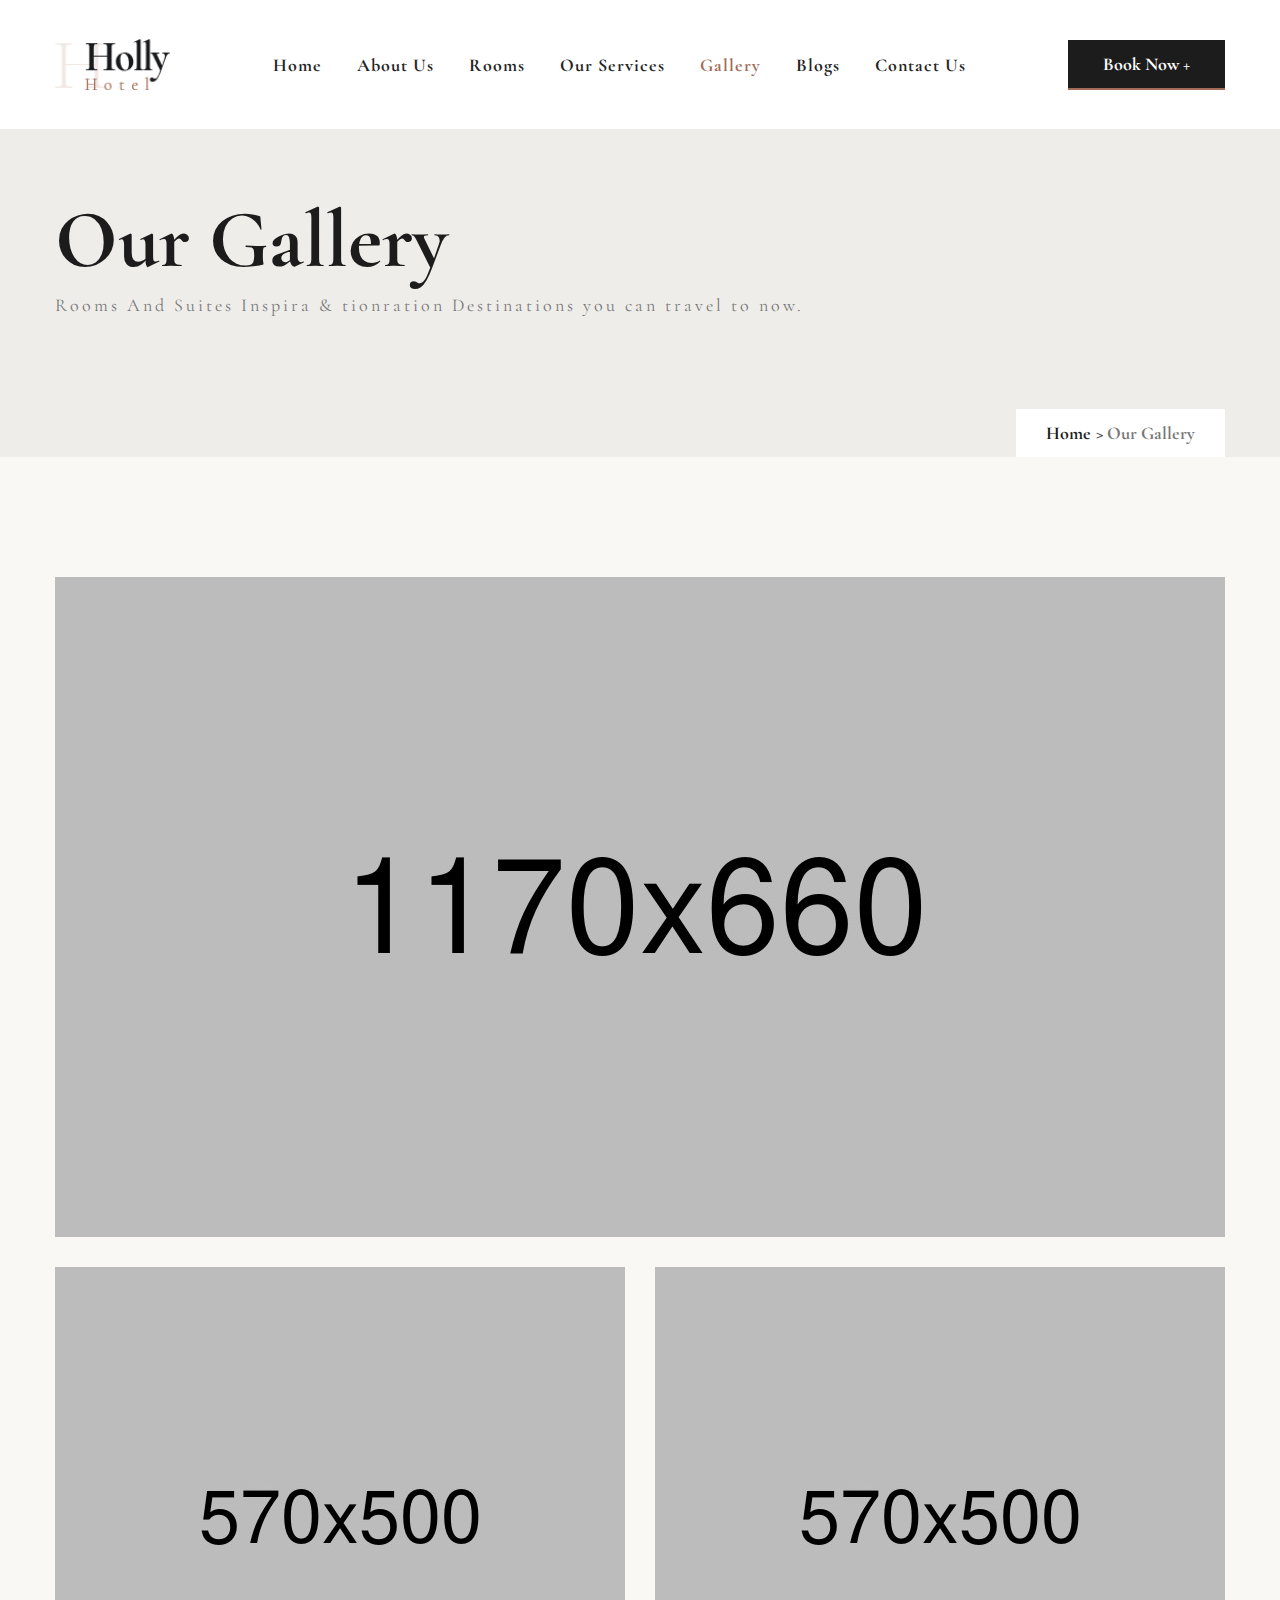
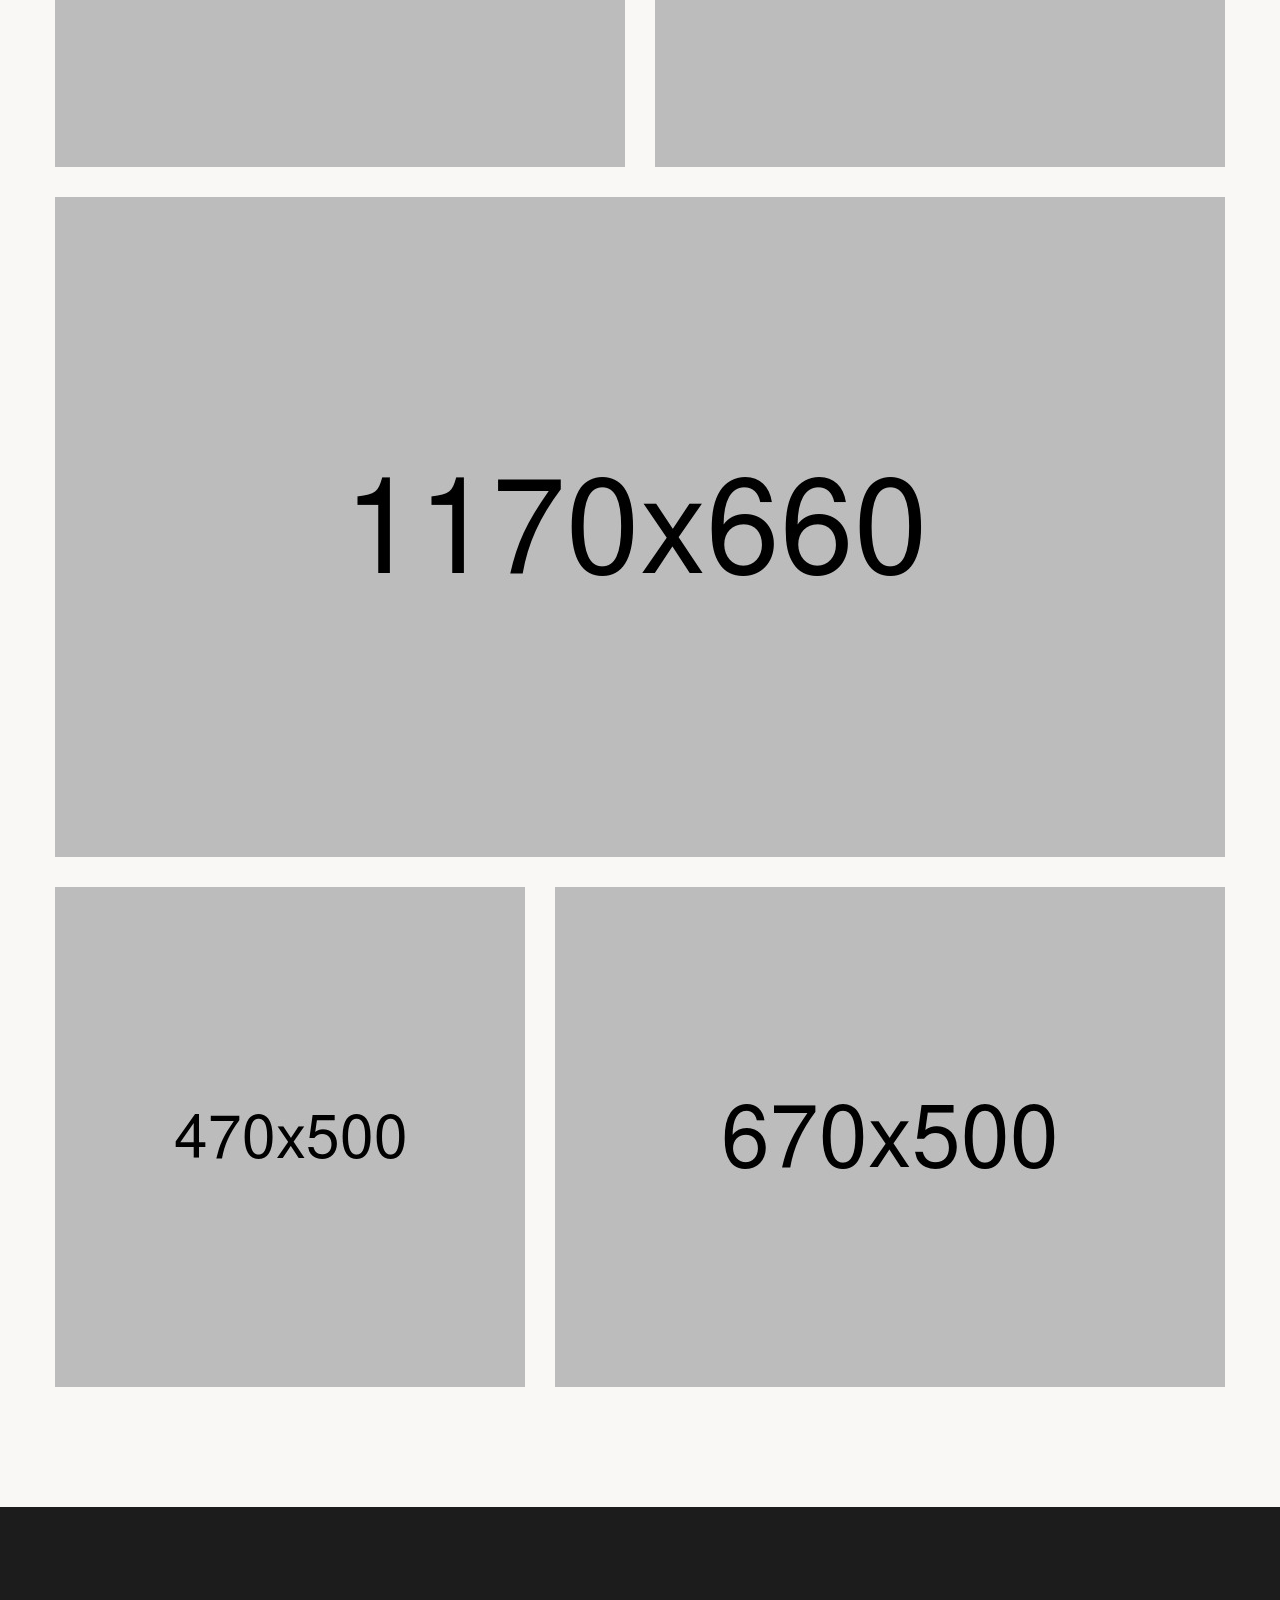
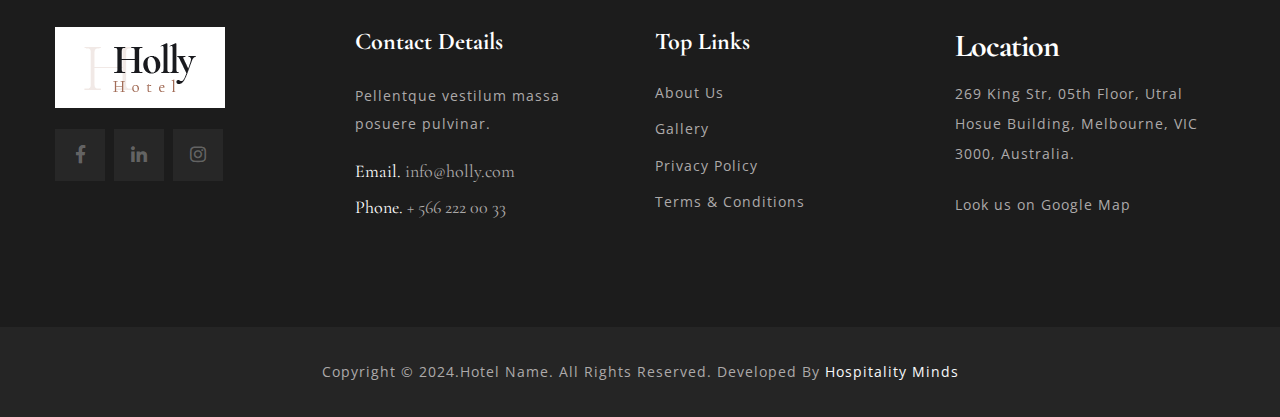
<file: gallery.html>
<!DOCTYPE html>
<html lang="en">
<head>
<meta charset="utf-8">
<title>Hotel Name</title>
<!-- Stylesheets -->
<link href="assets/css/bootstrap.css" rel="stylesheet">
<link href="assets/css/style.css" rel="stylesheet">
<!-- Responsive File -->
<link href="assets/css/responsive.css" rel="stylesheet">
<!-- Color File -->
<link href="assets/css/color.css" rel="stylesheet">

<link rel="preconnect" href="https://fonts.googleapis.com">
<link rel="preconnect" href="https://fonts.gstatic.com" crossorigin>
<link href="https://fonts.googleapis.com/css2?family=Cormorant+Garamond:wght@300;400;500;600;700&family=Open+Sans:wght@400;500;600;700&display=swap" rel="stylesheet">

<!-- Favicon-->

<!-- Responsive -->
<meta http-equiv="X-UA-Compatible" content="IE=edge">
<meta name="viewport" content="width=device-width, initial-scale=1.0, maximum-scale=1.0, user-scalable=0">
<!--[if lt IE 9]><script src="https://cdnjs.cloudflare.com/ajax/libs/html5shiv/3.7.3/html5shiv.js"></script><![endif]-->
<!--[if lt IE 9]><script src="js/respond.js"></script><![endif]-->
</head>

<body class="gray_bg">

<div class="page-wrapper">

    <!-- Main Header -->
     <header class="main-header header-style-one">

        <!-- Header Upper -->
        <div class="header-upper">
            <div class="auto-container">
                <div class="inner-container">
                    <!--Logo-->
                    <div class="logo-box">
                        <div class="logo"><a href="index.html"><img src="assets/images/logo-dark.png" alt=""></a></div>
                    </div>
                    <!--Nav Box-->
                    <div class="nav-outer">
                        <!--Mobile Navigation Toggler-->
                        <div class="mobile-nav-toggler"><img src="assets/images/icons/icon-bar.png" alt=""></div>

                        <!-- Main Menu -->
                        <nav class="main-menu navbar-expand-md navbar-light">
                            <div class="collapse navbar-collapse show clearfix" id="navbarSupportedContent">
                                <ul class="navigation">
                                <li class="dropdown"><a href="index.html">Home</a>
                                    <ul>
                                        <li><a href="index-2.html">Home 02</a></li>
                                        <li><a href="index-3.html">Home 03</a></li>
                                    </ul>
                                </li>                                 
                                <li><a href="about.html">About Us </a></li>
                               <li class="dropdown"><a href="room.html">Rooms</a>
                                    <ul>
                                        <li><a href="room-details.html">Room Details</a></li>
                                    </ul>
                                </li>
                                <li><a href="services.html">Our Services</a></li>
                                <li><a href="gallery.html">Gallery</a></li>
                                 <li><a href="blog.html">Blogs</a></li>                                
                                <li><a href="contact.html">Contact Us</a></li>
                            </ul>
                            </div>
                        </nav>
                    </div>
                    <div class="right-column">
                        <div class="navbar-right">
                            <div class="link-btn"><a href="contact.html" class="btn-one">Book Now + <span></span></a></div>
                        </div>
                    </div>                     
                </div>
            </div>
        </div>
        <!--End Header Upper-->

        <!-- Sticky Header  -->
        <div class="sticky-header">
            <div class="header-upper">
                <div class="auto-container">
                    <div class="inner-container">
                        <!--Logo-->
                        <div class="logo-box">
                            <div class="logo"><a href="index.html"><img src="assets/images/logo-dark.png" alt=""></a></div>
                        </div>
                        <!--Nav Box-->
                        <div class="nav-outer">
                            <!--Mobile Navigation Toggler-->
                            <div class="mobile-nav-toggler"><img src="assets/images/icons/icon-bar.png" alt=""></div>
    
                            <!-- Main Menu -->
                            <nav class="main-menu navbar-expand-md navbar-light">
                            </nav>
                        </div>
                        <div class="right-column">
                            <div class="navbar-right">
                                <div class="link-btn"><a href="contact.html" class="btn-one">Book Now + <span></span></a></div>
                            </div>
                        </div>
                    </div>
                </div>
            </div>
        </div><!-- End Sticky Menu -->

        <!-- Mobile Menu  -->
        <div class="mobile-menu">
            <div class="menu-backdrop"></div>
            <div class="close-btn"><i class="icon far fa-times"></i></div>
            
            <nav class="menu-box">
                <div class="nav-logo"><a href="index.html"><img src="assets/images/logo-light.png" alt="" title=""></a></div>
                <div class="menu-outer"><!--Here Menu Will Come Automatically Via Javascript / Same Menu as in Header--></div>
				<!--Social Links-->
				<div class="social-links">
					<ul class="clearfix">
						<li><a href="#"><span class="fab fa-twitter"></span></a></li>
						<li><a href="#"><span class="fab fa-facebook-square"></span></a></li>
						<li><a href="#"><span class="fab fa-pinterest-p"></span></a></li>
						<li><a href="#"><span class="fab fa-instagram"></span></a></li>
						<li><a href="#"><span class="fab fa-youtube"></span></a></li>
					</ul>
                </div>
            </nav>
        </div><!-- End Mobile Menu -->

        <div class="nav-overlay">
            <div class="cursor"></div>
            <div class="cursor-follower"></div>
        </div>
    </header>
    <!-- End Main Header -->

    <!-- Page Title -->
    <section class="page-title-one">
        <div class="auto-container">
            <div class="page-title-one-content">
                <h1 class="page-title">Our Gallery</h1>
                <div class="page-title-one-desc">Rooms And Suites Inspira & tionration Destinations you can travel to now.</div>
                <div class="page-title-one-bread-crumb-area">
                    <ul class="page-title-one-bread-crumb">
                        <li><a href="index.html">Home</a></li>
                        <li>Our Gallery</li>
                    </ul>
                </div>
            </div>
        </div>
    </section>

    <!-- Gallery -->
    <section class="gallery-section-two">
        <div class="auto-container">
            <div class="row">
                <div class="col-lg-12 col-md-12">
                    <div class="gallery-block gallery-overlay">
                        <div class="gallery-block_image"><img src="assets/images/gallery/gallery-6.jpg" alt=""></div>
                        <div class="overlay-box">
                            <div class="overlay-inner">
                                <div class="content">
                                    <a href="assets/images/gallery/gallery-6.jpg" class="lightbox-image link" data-fancybox="gallery"><span class="icon fal fa-plus"></span></a>
                                </div>
                            </div>
                        </div>
                    </div>
                </div>
                <div class="col-lg-6 col-md-6">
                    <div class="gallery-block gallery-overlay">
                        <div class="gallery-block_image"><img src="assets/images/gallery/gallery-7.jpg" alt=""></div>
                        <div class="overlay-box">
                            <div class="overlay-inner">
                                <div class="content">
                                    <a href="assets/images/gallery/gallery-7.jpg" class="lightbox-image link" data-fancybox="gallery"><span class="icon fal fa-plus"></span></a>
                                </div>
                            </div>
                        </div>
                    </div>
                </div>
                <div class="col-lg-6 col-md-6">
                    <div class="gallery-block gallery-overlay">
                        <div class="gallery-block_image"><img src="assets/images/gallery/gallery-8.jpg" alt=""></div>
                        <div class="overlay-box">
                            <div class="overlay-inner">
                                <div class="content">
                                    <a href="assets/images/gallery/gallery-8.jpg" class="lightbox-image link" data-fancybox="gallery"><span class="icon fal fa-plus"></span></a>
                                </div>
                            </div>
                        </div>
                    </div>
                </div>
                <div class="col-lg-12 col-md-12">
                    <div class="gallery-block gallery-overlay">
                        <div class="gallery-block_image"><img src="assets/images/gallery/gallery-9.jpg" alt=""></div>
                        <div class="overlay-box">
                            <div class="overlay-inner">
                                <div class="content">
                                    <a href="assets/images/gallery/gallery-9.jpg" class="lightbox-image link" data-fancybox="gallery"><span class="icon fal fa-plus"></span></a>
                                </div>
                            </div>
                        </div>
                    </div>
                </div>
                <div class="col-lg-5 col-md-12">
                    <div class="gallery-block gallery-overlay">
                        <div class="gallery-block_image"><img src="assets/images/gallery/gallery-10.jpg" alt=""></div>
                        <div class="overlay-box">
                            <div class="overlay-inner">
                                <div class="content">
                                    <a href="assets/images/gallery/gallery-10.jpg" class="lightbox-image link" data-fancybox="gallery"><span class="icon fal fa-plus"></span></a>
                                </div>
                            </div>
                        </div>
                    </div>
                </div>
                <div class="col-lg-7 col-md-12">
                    <div class="gallery-block gallery-overlay">
                        <div class="gallery-block_image"><img src="assets/images/gallery/gallery-11.jpg" alt=""></div>
                        <div class="overlay-box">
                            <div class="overlay-inner">
                                <div class="content">
                                    <a href="assets/images/gallery/gallery-11.jpg" class="lightbox-image link" data-fancybox="gallery"><span class="icon fal fa-plus"></span></a>
                                </div>
                            </div>
                        </div>
                    </div>
                </div>
            </div>
        </div>
    </section>

   
    <!--footer section  -->
       <footer class="main-footer">
        <div class="auto-container">
            <div class="footer-widgets-section">
                <div class="row clearfix">
                    <div class="column col-lg-3 col-md-6">
                        <div class="widget footer-logo">
                            <div class="image"><a href="index.html"><img src="assets/images/footer-1.png" alt=""></a></div>
                            <div class="contact-widget-social-links pdt-20">
                                <ul>
                                    <li><a href="#"><i class="fab fa-facebook-f"></i></a></li>
                                    <li><a href="#"><i class="fab fa-linkedin-in"></i></a></li>
                                    <li><a href="#"><i class="fab fa-instagram"></i></a></li>
                                </ul>
                            </div>
                        </div>
                    </div>
                    <div class="column col-lg-3 col-md-6">
                        <div class="widget about-widget">
                            <h3 class="widget-title">Contact Details</h3>
                            <div class="widget-content">
                                <div class="about-wdget-text">Pellentque vestilum massa <br> posuere pulvinar. </div> 
                                <ul>
                                    <li>Email. <a href="mailto:info@holly.com">info@holly.com</a></li>
                                    <li>Phone. <a href="tel:+5662220033">+ 566 222 00 33</a></li>
                                </ul>                                      
                            </div>
                        </div>
                    </div>
                    <div class="column col-lg-3 col-md-6">
                        <div class="widget links-widget">    
                            <h3 class="widget-title">Top Links</h3>                 
                            <div class="widget-content">
                                <ul>
                                    <li><a href="about.html">About Us</a></li>
                                    <li><a href="gallery.html">Gallery</a></li>
                                    <li><a href="#">Privacy Policy</a></li>
                                    <li><a href="#">Terms & Conditions</a></li>
                                </ul>
                            </div>
                        </div>
                    </div>
                    <div class="column col-lg-3 col-md-6">
                        <div class="widget contact-widget links-widget">
                            <h2 class="widget-title">Location</h2>
                            <div class="contact-widget-text">269 King Str, 05th Floor, Utral Hosue Building, Melbourne, VIC 3000, Australia.</div>
                            <div class="widget-content">
                                <ul>
                                    <li><a href="#">Look us on Google Map</a></li>
                                </ul>
                            </div>
                        </div>
                    </div>
                </div>
            </div>
        </div>
        
        <!-- Footer Bottom -->
        <div class="footer-bottom">
            <div class="auto-container">
                <div class="wrapper-box">
                    <div class="copyright-text ">
                        Copyright © 2024.Hotel Name. All Rights Reserved. Developed By <a href="https://hospitalityminds.com/" class="text-light">Hospitality Minds</a>
                    </div>
                </div>
            </div>
        </div>
    </footer>

</div>
<!--End pagewrapper-->

<!--Scroll to top-->
<div class="scroll-to-top"><a href="# " class="back-to-top " data-wow-duration="1.0s " data-wow-delay="1.0s "><i class="fa fa-angle-up "></i></a></div>

<script src="assets/js/jquery.js"></script>
<script src="assets/js/bootstrap.bundle.min.js"></script>
<script src="assets/js/jquery.fancybox.js"></script>
<script src="assets/js/isotope.js"></script>
<script src="assets/js/owl.js"></script>
<script src="assets/js/appear.js"></script>
<script src="assets/js/wow.js"></script>
<script src="assets/js/scrollbar.js"></script>
<script src="assets/js/TweenMax.min.js"></script>
<script src="assets/js/swiper.min.js"></script>
<script src="assets/js/jquery.ajaxchimp.min.js"></script>
<script src="assets/js/parallax-scroll.js"></script>
<script src="assets/js/jquery-ui-1.9.2.custom.min.js"></script>
<script src="assets/js/jquery.nice-select.min.js"></script>

<script src="assets/js/booking-form.js"></script>
<script src="assets/js/script.js"></script>

</body>
</html>
</file>
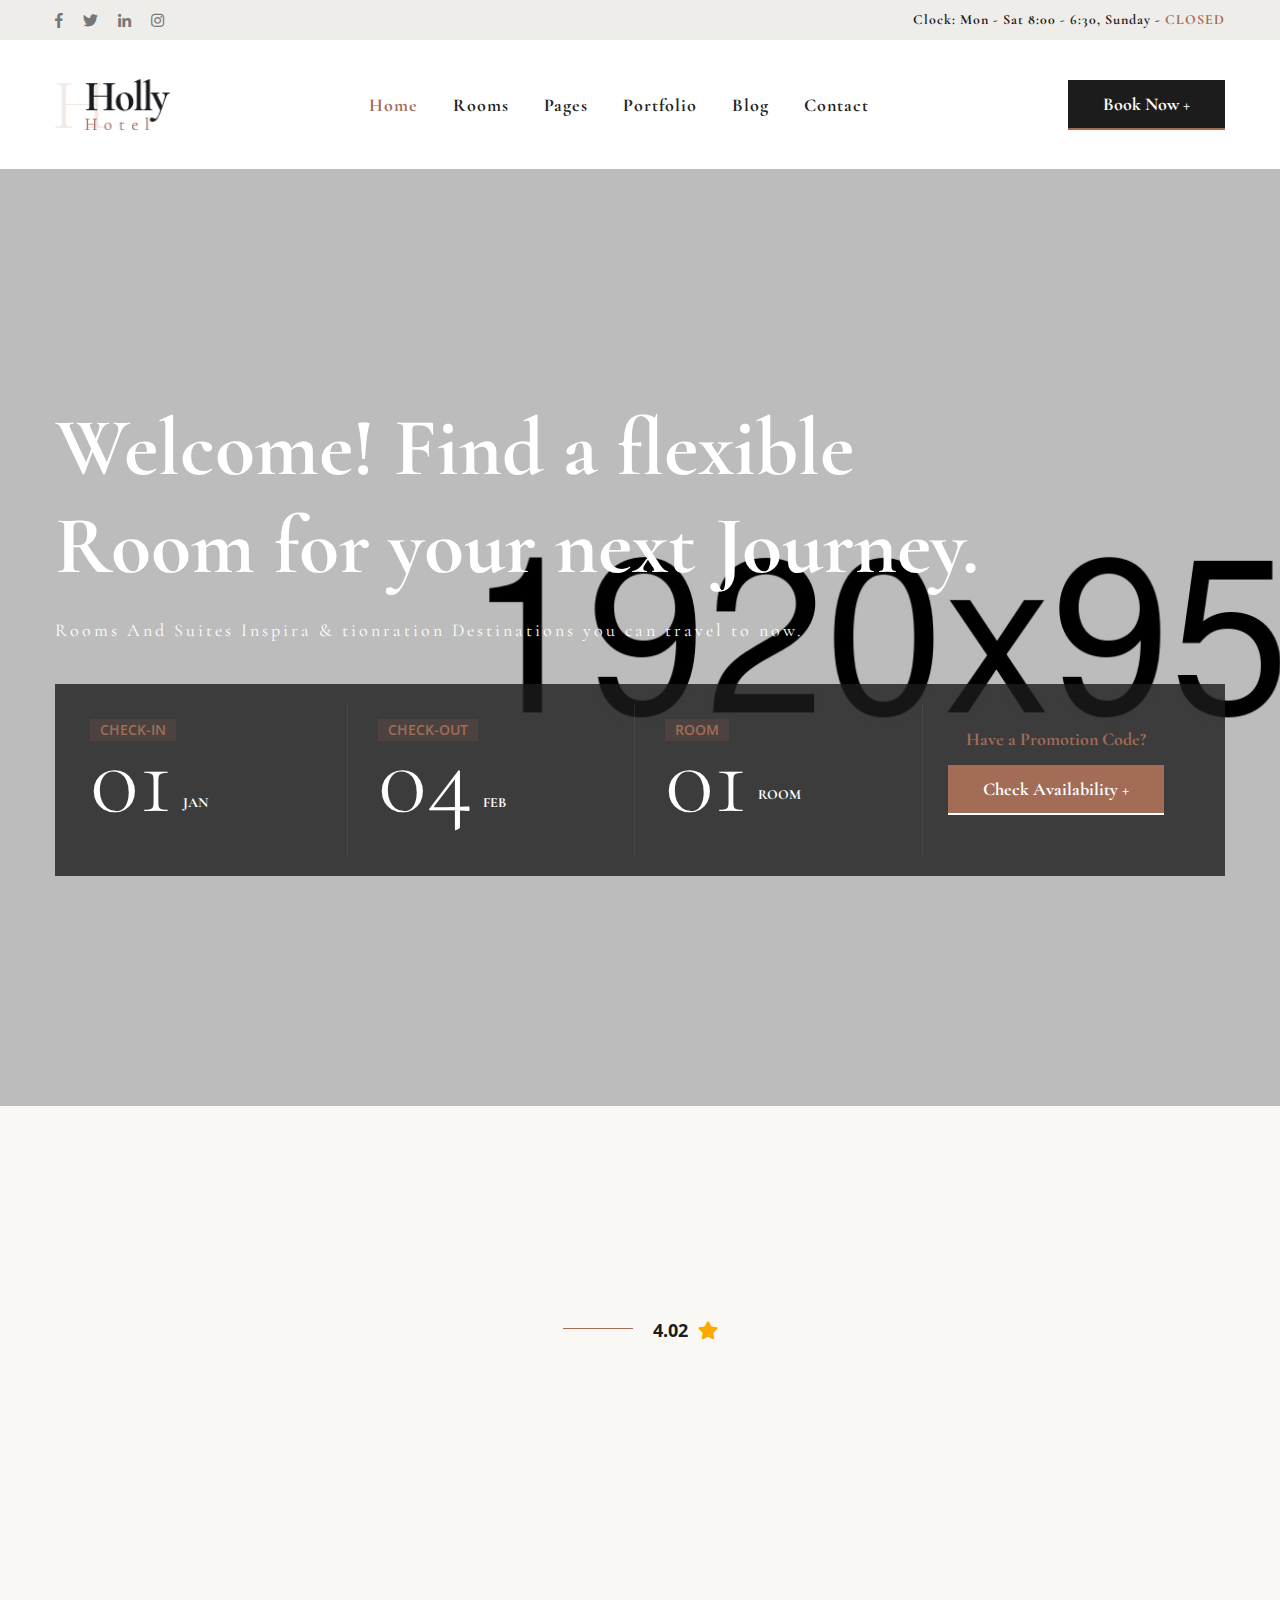
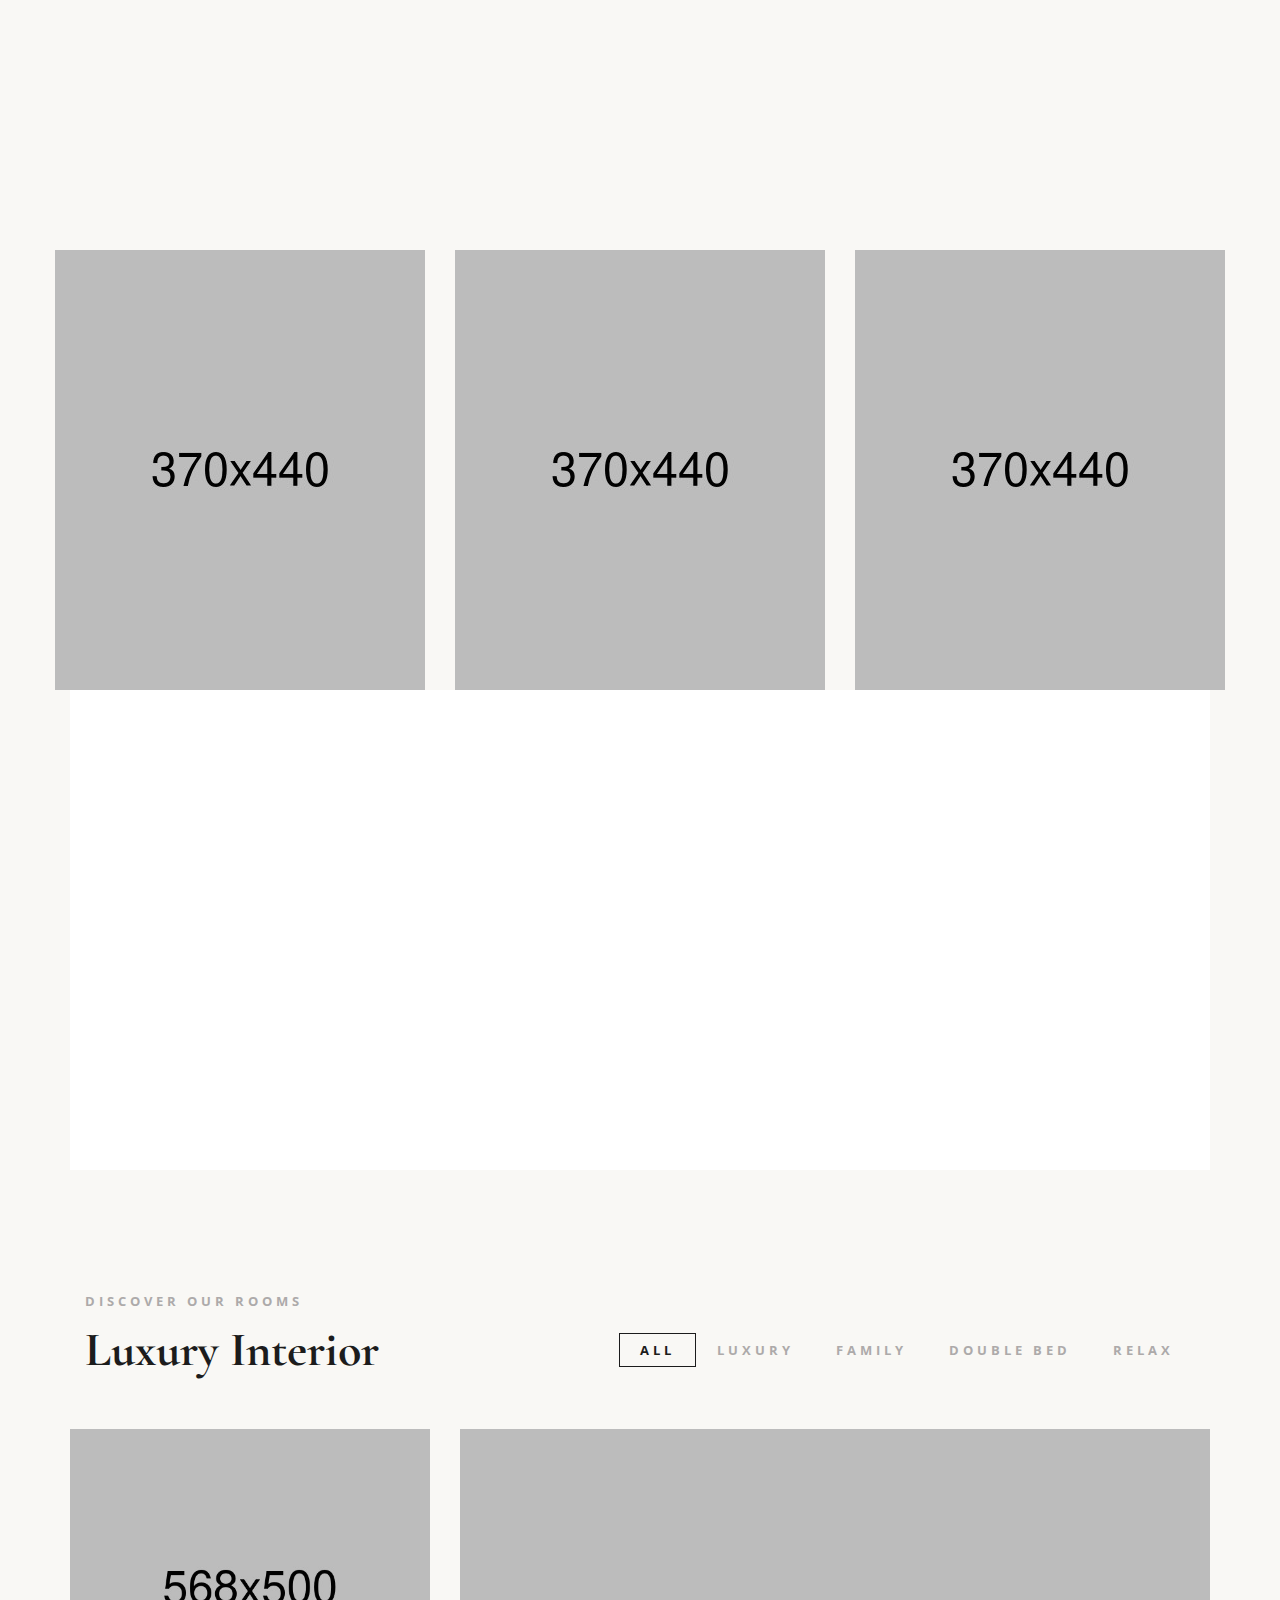
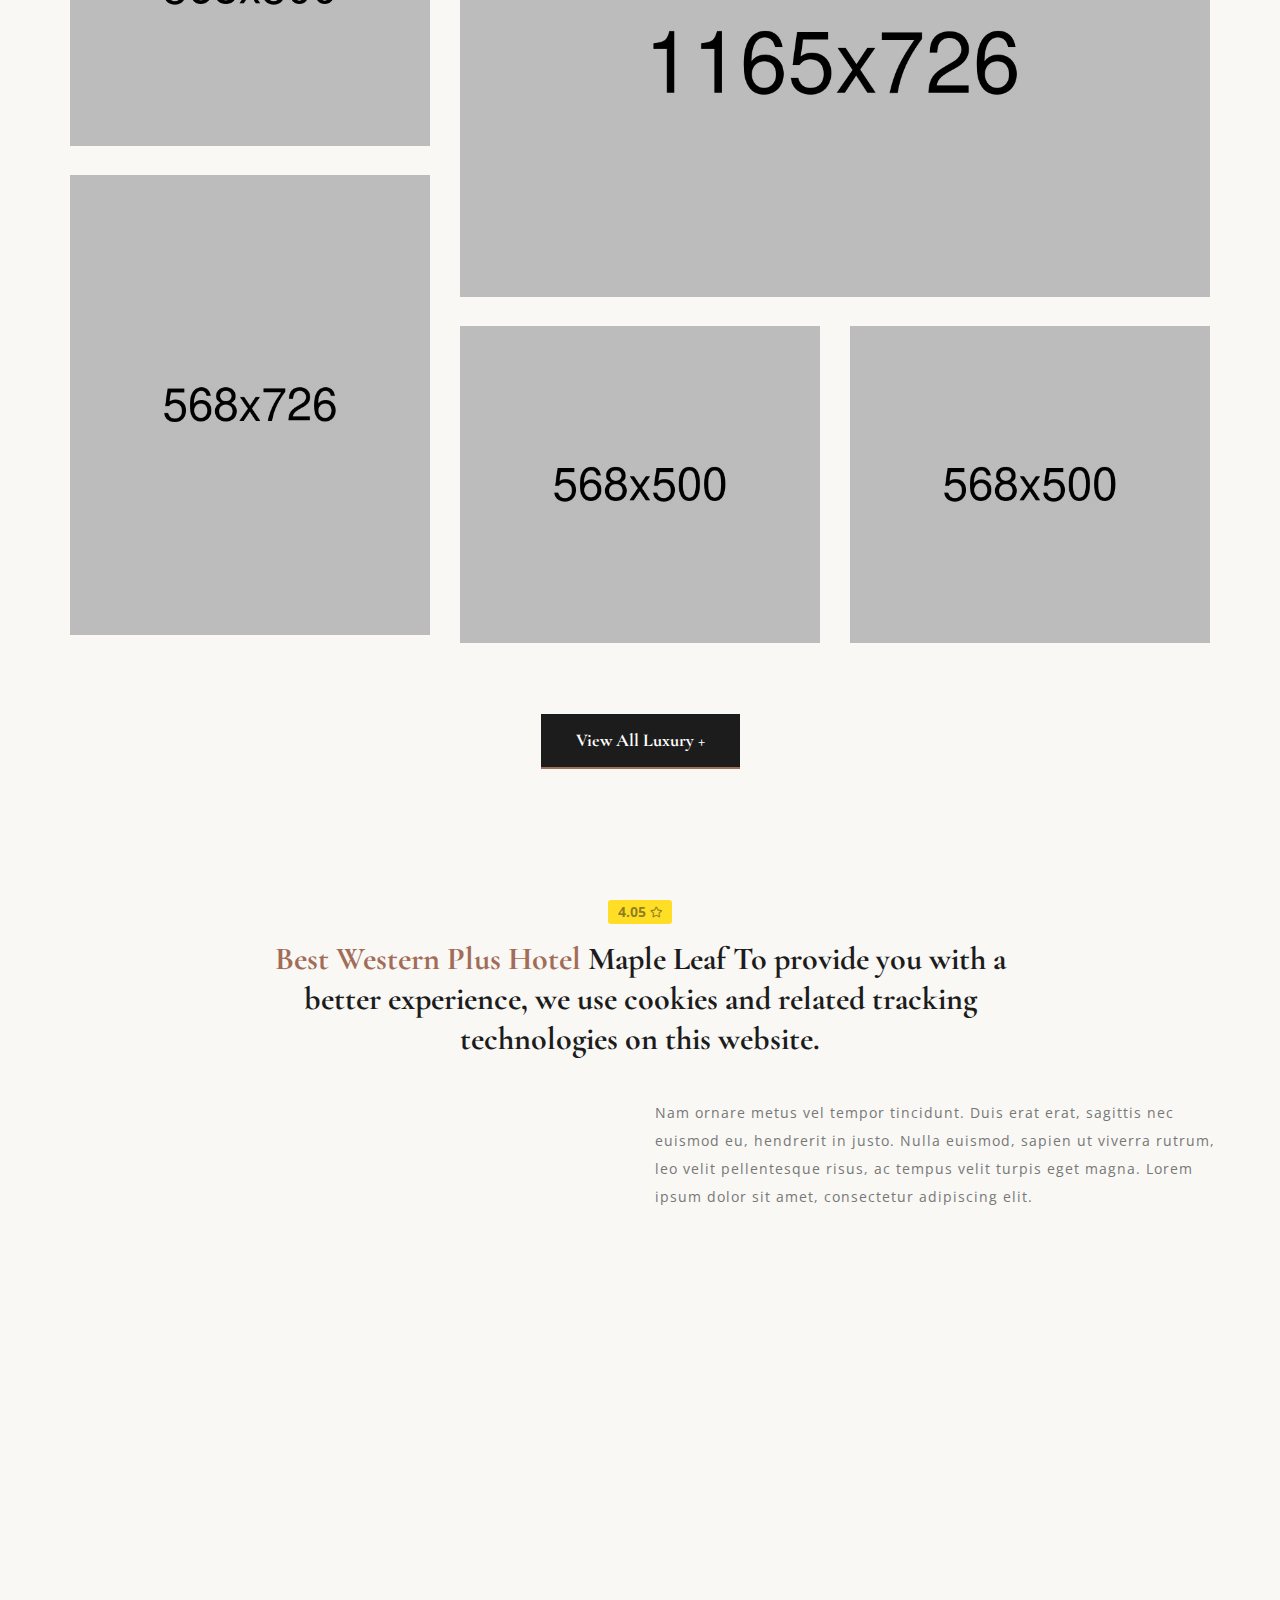
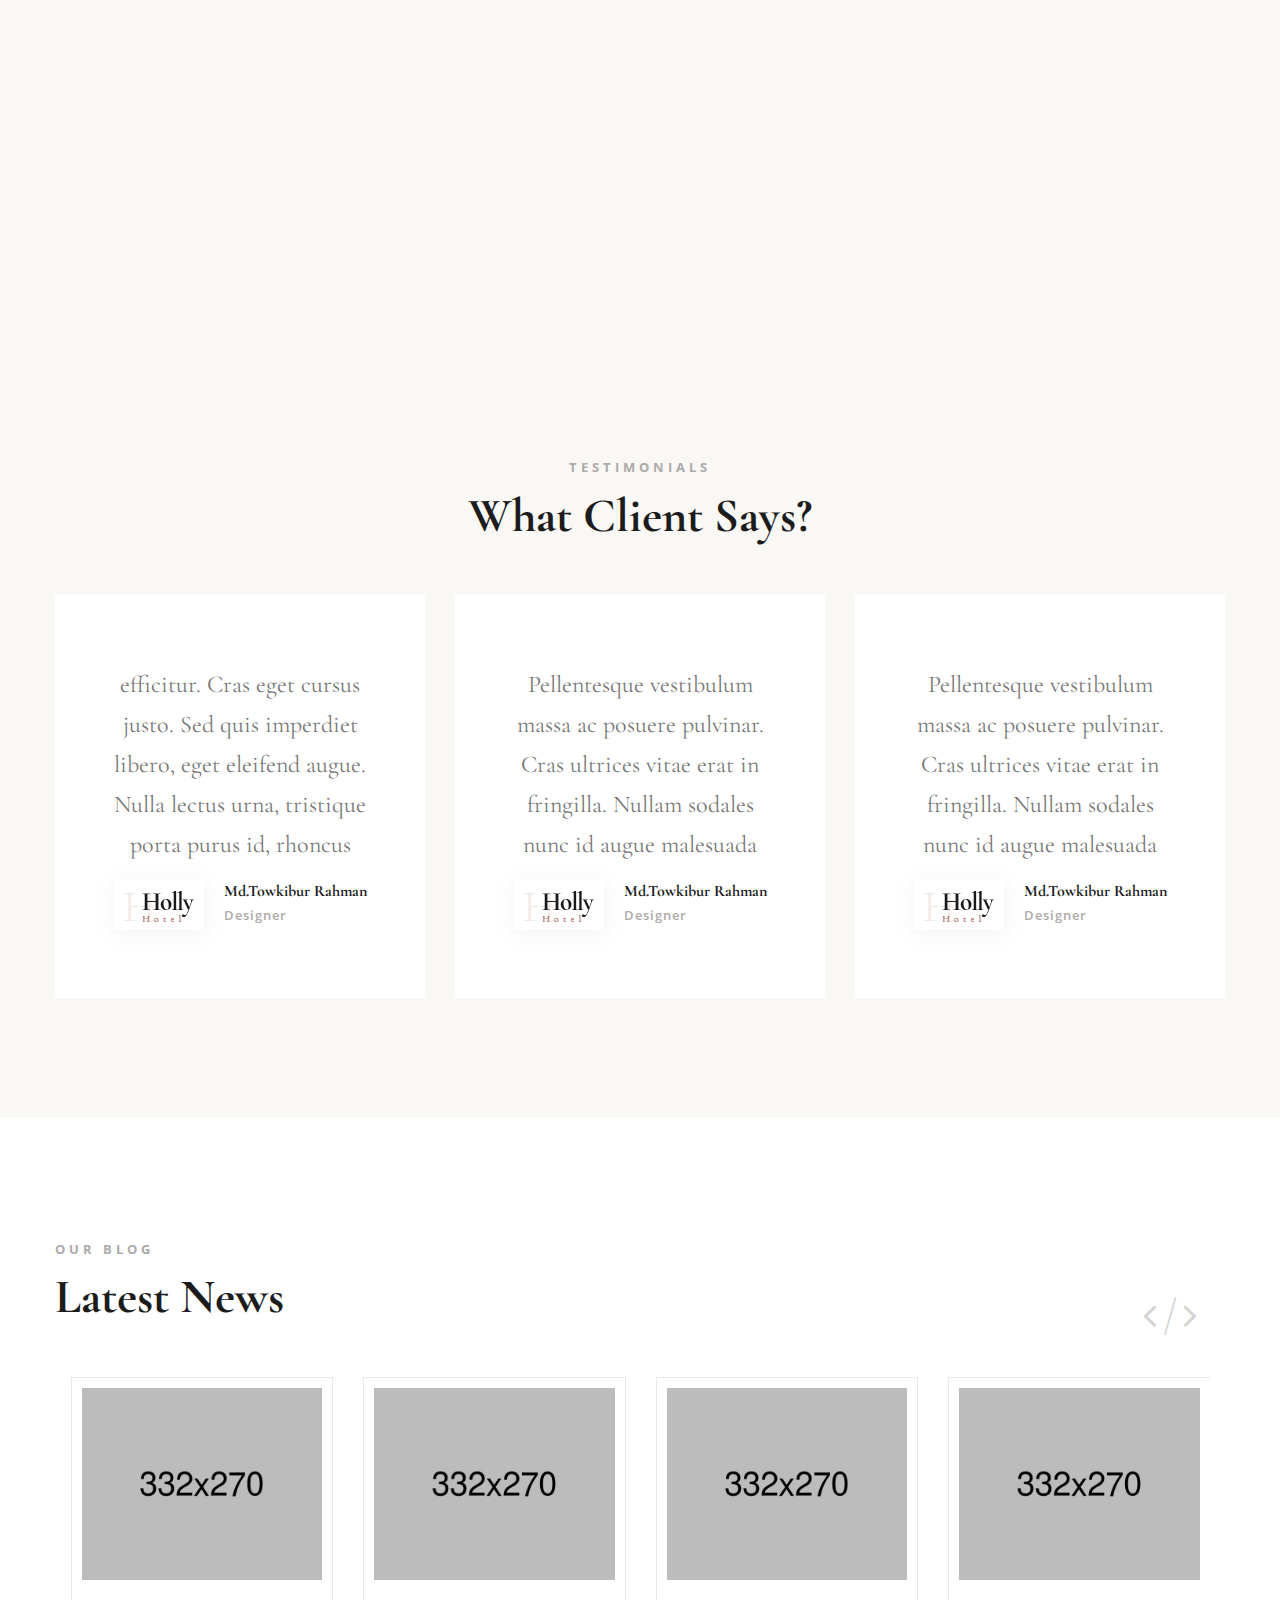
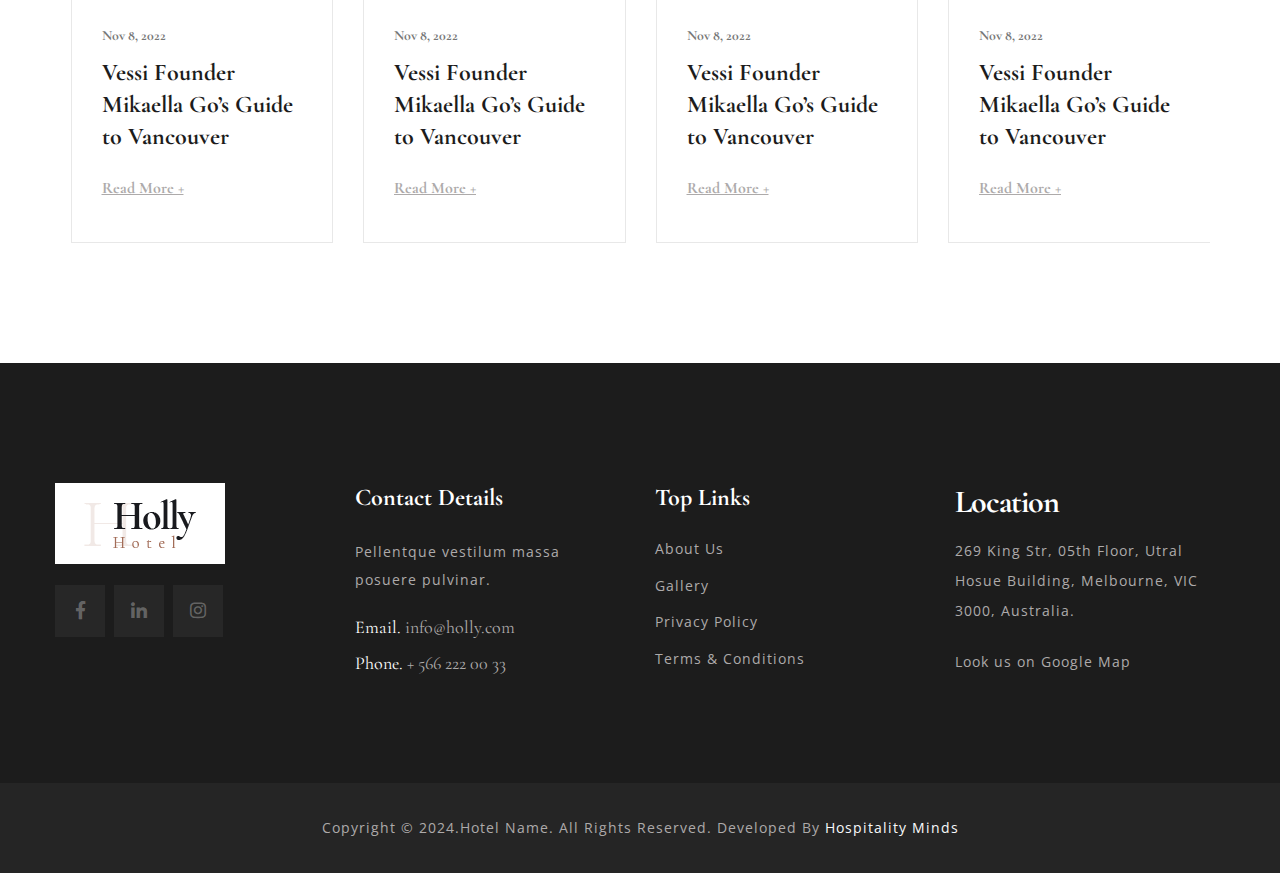
<file: index-2.html>
<!DOCTYPE html>
<html lang="en">
<head>
<meta charset="utf-8">
<title>Hotel Name</title>
<!-- Stylesheets -->
<link href="assets/css/bootstrap.css" rel="stylesheet">
<link href="assets/css/style.css" rel="stylesheet">
<!-- Responsive File -->
<link href="assets/css/responsive.css" rel="stylesheet">
<!-- Color File -->
<link href="assets/css/color.css" rel="stylesheet">

<link rel="preconnect" href="https://fonts.googleapis.com">
<link rel="preconnect" href="https://fonts.gstatic.com" crossorigin>
<link href="https://fonts.googleapis.com/css2?family=Cormorant+Garamond:wght@300;400;500;600;700&family=Open+Sans:wght@400;500;600;700&display=swap" rel="stylesheet">

<!-- Favicon-->

<!-- Responsive -->
<meta http-equiv="X-UA-Compatible" content="IE=edge">
<meta name="viewport" content="width=device-width, initial-scale=1.0, maximum-scale=1.0, user-scalable=0">
<!--[if lt IE 9]><script src="https://cdnjs.cloudflare.com/ajax/libs/html5shiv/3.7.3/html5shiv.js"></script><![endif]-->
<!--[if lt IE 9]><script src="js/respond.js"></script><![endif]-->
</head>

<body class="gray_bg">

<div class="page-wrapper">

    <!-- Main Header -->
    <header class="main-header header-style-two">
        <div class="header-top">
            <div class="auto-container">
                <div class="header-top-wrapper-box">
                    <div class="header-top-left-column">
                        <ul class="header-top-social-links">
                            <li><a href="#"><i class="fab fa-facebook-f"></i></a></li>
                            <li><a href="#"><i class="fab fa-twitter"></i></a></li>
                            <li><a href="#"><i class="fab fa-linkedin-in"></i></a></li>
                            <li><a href="#"><i class="fab fa-instagram"></i></a></li>
                        </ul>
                    </div>
                    <div class="header-top-right-column">
                        <div class="header-top-text">Clock:  Mon - Sat 8:00 - 6:30, Sunday - <span>CLOSED</span></div>
                    </div>
                </div>
            </div>
        </div>
        <div class="header-upper">
            <div class="auto-container">
                <div class="inner-container">
                    <!--Logo-->
                    <div class="logo-box">
                        <div class="logo"><a href="index.html"><img src="assets/images/logo-dark.png" alt=""></a></div>
                    </div>
                    <!--Nav Box-->
                    <div class="nav-outer">
                        <!--Mobile Navigation Toggler-->
                        <div class="mobile-nav-toggler"><img src="assets/images/icons/icon-bar.png" alt=""></div>
                        <!-- Main Menu -->
                        <nav class="main-menu navbar-expand-md navbar-light">
                            <div class="collapse navbar-collapse show clearfix" id="navbarSupportedContent">
                                <ul class="navigation">
                                <li class="dropdown"><a href="index.html">Home</a>
                                    <ul>
                                        <li><a href="index.html">Home 01</a></li>
                                        <li><a href="index-2.html">Home 02</a></li>
                                        <li><a href="index-3.html">Home 03</a></li>
                                    </ul>
                                </li>                                 
                               <li class="dropdown"><a href="room.html">Rooms</a>
                                    <ul>
                                        <li><a href="room.html">Room 01</a>
                                        </li>
                                        <li><a href="room-2.html">Room 02</a>
                                        </li>
                                        <li><a href="room-3.html">Room Grid Style</a>
                                        </li>
                                        <li><a href="room-4.html">Room List Style</a>
                                        </li>
                                        <li><a href="room-details.html">Room Details</a></li>
                                        <li><a href="room-details.html">Room Details</a></li>
                                    </ul>
                                </li>
                                <li class="dropdown"><a href="#">Pages</a>
                                    <ul>
                                        <li><a href="about.html">About Us </a></li>
                                        <li><a href="services.html">Our Services</a></li>
                                        <li><a href="testimonial.html">Testimonials</a></li>
                                        <li><a href="error.html">404 Page</a></li>
                                    </ul>
                                </li>
                                <li><a href="gallery.html">Portfolio</a></li>
                                <li class="dropdown"><a href="#">Blog</a>
                                    <ul>
                                        <li><a href="blog-grid.html">Blog Grid</a></li>
                                        <li><a href="blog-with-sidebar.html">Blog With Sidebar</a></li>
                                        <li><a href="blog.html">Blog Classic</a></li>
                                        <li><a href="blog-details.html">Blog Details</a></li>
                                    </ul>
                                </li>                                
                                <li><a href="contact.html">Contact</a></li>
                            </ul>
                            </div>
                        </nav>
                    </div>
                    <div class="right-column">
                        <div class="navbar-right">
                            <div class="link-btn"><a href="contact.html" class="btn-one">Book Now + <span></span></a></div>
                        </div>
                    </div>                     
                </div>
            </div>
        </div>
        <!--End Header Upper-->

        <!-- Sticky Header  -->
        <div class="sticky-header">
            <div class="header-upper">
                <div class="auto-container">
                    <div class="inner-container">
                        <!--Logo-->
                        <div class="logo-box">
                            <div class="logo"><a href="index.html"><img src="assets/images/logo-dark.png" alt=""></a></div>
                        </div>
                        <!--Nav Box-->
                        <div class="nav-outer">
                            <!--Mobile Navigation Toggler-->
                            <div class="mobile-nav-toggler"><img src="assets/images/icons/icon-bar.png" alt=""></div>
    
                            <!-- Main Menu -->
                            <nav class="main-menu navbar-expand-md navbar-light">
                            </nav>
                        </div>
                        <div class="right-column">
                            <div class="navbar-right">
                                <div class="link-btn"><a href="contact.html" class="btn-one">Book Now + <span></span></a></div>
                            </div>
                        </div>
                    </div>
                </div>
            </div>
        </div><!-- End Sticky Menu -->

        <!-- Mobile Menu  -->
        <div class="mobile-menu">
            <div class="menu-backdrop"></div>
            <div class="close-btn"><i class="icon far fa-times"></i></div>
            
            <nav class="menu-box">
                <div class="nav-logo"><a href="index.html"><img src="assets/images/logo-light.png" alt="" title=""></a></div>
                <div class="menu-outer"><!--Here Menu Will Come Automatically Via Javascript / Same Menu as in Header--></div>
				<!--Social Links-->
				<div class="social-links">
					<ul class="clearfix">
						<li><a href="#"><span class="fab fa-twitter"></span></a></li>
						<li><a href="#"><span class="fab fa-facebook-square"></span></a></li>
						<li><a href="#"><span class="fab fa-pinterest-p"></span></a></li>
						<li><a href="#"><span class="fab fa-instagram"></span></a></li>
						<li><a href="#"><span class="fab fa-youtube"></span></a></li>
					</ul>
                </div>
            </nav>
        </div><!-- End Mobile Menu -->

        <div class="nav-overlay">
            <div class="cursor"></div>
            <div class="cursor-follower"></div>
        </div>
    </header>
    <!-- End Main Header -->

    <section class="banner-two-section" style="background-image: url(assets/images/main-slider/banner-4.jpg);">
        <div class="auto-container">
            <h2 class="banner-two-title">Welcome! Find a flexible <br>
                Room for your next Journey.</h2>
            <div class="banner-two-text">Rooms And Suites Inspira & tionration Destinations you can travel to now.</div>
            <div class="booking-form-section style-two">
                <div class="auto-container">
                    <!--START FORM-->
                    <form method="get">            
                        <div class="row">                            
                            <div class="col-lg-3 col-md-6 booking-form-column">
                                <!--check in/out-->
                                <div class="">
                                    <div id="nd_booking_open_calendar_from" class="">
                                        <h4 class="nd_booking_date_label">Check-In</h4>
                                        <div class="flex-box">
                                            <h1 id="nd_booking_date_number_from_front" class="nd_booking_date_number_from_front">01</h1>
                                            <h6 id="nd_booking_date_month_from_front" class="nd_booking_date_month_from_front">Jan</h6>
                                        </div>
                                    </div>
                                    <input type="hidden" id="nd_booking_date_month_from" class="">
                                    <input type="hidden" id="nd_booking_date_number_from" class="">
                                    <input placeholder="Check In" class="opacity-0" type="text" name="form-name" id="nd_booking_archive_form_date_range_from" value="" />
                                </div>
                            </div>
        
                            <div class="col-lg-3 col-md-6 booking-form-column">
                                <div class="">        
                                    <div id="nd_booking_open_calendar_to" class="">
                                        <h4 class="nd_booking_date_label">Check-Out</h4>
                                        <div class="flex-box">
                                            <h1 id="nd_booking_date_number_to_front" class="nd_booking_date_number_from_front">04</h1>
                                            <h6 id="nd_booking_date_month_to_front" class="nd_booking_date_month_from_front">Feb</h6>
                                        </div>
                                    </div>        
                                    <input type="hidden" id="nd_booking_date_month_to" class="">
                                    <input type="hidden" id="nd_booking_date_number_to" class="">
                                    <input placeholder="Check Out" class="opacity-0" type="text" name="form-name" id="nd_booking_archive_form_date_range_to" value="" />                            
                                </div>  
                            </div>
                            <div class="col-lg-3 col-md-6 booking-form-column">
                                <div class="nd_booking_width_100_percentage nd_booking_width_100_percentage_all_iphone nd_booking_float_left  nd_booking_box_sizing_border_box">
                                    <h4 class="nd_booking_date_label">Room</h4>
                                    <div class="room-opt">
                                        <select>
                                            <option data-display="01">01</option>
                                            <option value="02">02</option>
                                            <option value="03">03</option>
                                            <option value="04">04</option>
                                            <option value="05">05</option>
                                        </select>
                                        <span class="nd_booking_date_month_from_front">Room</span>
                                    </div>
                                </div>
                            </div>
                            <div class="col-lg-3 col-md-6 booking-form-column">
                                <div class="booking-form-submit-btn">
                                    <div class="booking-form-submit-btn-label">Have a Promotion Code?</div>
                                    <button class="btn-one s-two">Check Availability + <span></span></button>
                                </div>
                            </div>
                        </div>
                    </form>
                    <!--END FORM-->
                </div>
            </div>
        </div>
    </section>

    <section class="about-one-section style-two">
        <div class="auto-container">
            <div class="row">
                <div class="col-lg-8 offset-lg-2">
                    <div class="about-one-wrapper-two text-center">
                        <div class="about-one-image-five"><div class="wow fadeInUp" data-wow-delay="500ms" data-wow-duration="1500ms"><img src="assets/images/resource/circle-text-two.png" alt=""></div></div>
                        <div class="about-one-rating">4.02 <i class="fas fa-star"></i></div>
                        <h2 class="about-one-title wow fadeInUp" data-wow-delay="0ms" data-wow-duration="1500ms">Our Resort History.</h2>
                        <h4 class="about-one-title-two wow fadeInUp" data-wow-delay="300ms" data-wow-duration="1500ms">Nullam quis justo posuere, feugiat nisi ac, vulputate ante. <br>   Phasellus sit amet accumsan turpis.</h4>
                        <div class="about-one-text mb-50 wow fadeInUp" data-wow-delay="500ms" data-wow-duration="1500ms">Phasellus vel accumsan odio. Sedghk ligula tellus, vestibulum eu est in, fermentum malesuada orci. Maecenas sagittis justo sit amesdrt felis tincidunt dictum. Suspendisse potenti. Sed vehicula leo non augue mollis, ac auctor magna bibendum. Pellente habitant morbi tristique senectus et netus et males fames ac turpis egestas. In eget fringilla masgdsa. Mkrgorbi vulputate augue id vulputate congue sollicitudi tristique.</div>
                        <div class="about-one-signature mb-50 wow fadeInUp" data-wow-delay="0ms" data-wow-duration="1500ms"><img src="assets/images/resource/signature.png" alt=""></div>
                    </div>
                </div>
            </div>
            <div class="row">
                <div class="col-md-4">
                    <div class="about-one-image-six img_hover_3"><a  class="lightbox-image link" data-fancybox="gallery" href="assets/images/resource/about-3.jpg"><img src="assets/images/resource/about-3.jpg" alt=""></a></div>
                </div>
                <div class="col-md-4">
                    <div class="about-one-image-six img_hover_3"><a  class="lightbox-image link" data-fancybox="gallery" href="assets/images/resource/about-3.jpg"><img src="assets/images/resource/about-4.jpg" alt=""></a></div>
                </div>
                <div class="col-md-4">
                    <div class="about-one-image-six img_hover_3"><a  class="lightbox-image link" data-fancybox="gallery" href="assets/images/resource/about-3.jpg"><img src="assets/images/resource/about-5.jpg" alt=""></a></div>
                </div>
            </div>
        </div>
    </section>

    <!-- services -->
    <section class="services-one-section mx-70">
        <div class="auto-container">
            <div class="row">
                <div class="col-lg-4 col-md-6">
                    <div class="service-one-block wow fadeInUp" data-wow-delay="0ms" data-wow-duration="1500ms">
                        <h4 class="service-one-title">Restaurant</h4>
                        <div class="service-one-text">Nam ornare metus vel tempor tincidunt. Duis erat erat, sagittis nec euismod eu, hendrerit in justo. Nulla euismod, sapien ut viverra rutrum, leo velit.</div>
                        <div class="read-more">
                            <a href="#" class="reader-more-link">Read More +</a>
                        </div>
                    </div>
                </div>
                <div class="col-lg-4 col-md-6">
                    <div class="service-one-block wow fadeInDown" data-wow-delay="0ms" data-wow-duration="1500ms">
                        <h4 class="service-one-title">Travel Fast</h4>
                        <div class="service-one-text">Nam ornare metus vel tempor tincidunt. Duis erat erat, sagittis nec euismod eu, hendrerit in justo. Nulla euismod, sapien ut viverra rutrum, leo velit.</div>
                        <div class="read-more">
                            <a href="#" class="reader-more-link">Read More +</a>
                        </div>
                    </div>
                </div>
                <div class="col-lg-4 col-md-6">
                    <div class="service-one-block wow fadeInUp" data-wow-delay="0ms" data-wow-duration="1500ms">
                        <h4 class="service-one-title">Premium</h4>
                        <div class="service-one-text">Nam ornare metus vel tempor tincidunt. Duis erat erat, sagittis nec euismod eu, hendrerit in justo. Nulla euismod, sapien ut viverra rutrum, leo velit.</div>
                        <div class="read-more">
                            <a href="#" class="reader-more-link">Read More +</a>
                        </div>
                    </div>
                </div>
            </div>
        </div>
    </section>

    <!-- gallery section -->
    <section class="gallery-one-section mx-70">
        <div class="auto-container">
            <div class="row align-items-center">
                <div class="col-lg-4">
                    <div class="title-box">
                        <div class="sub-title">Discover Our Rooms</div>
                        <h2 class="sec-title">Luxury Interior</h2>
                    </div>
                </div>
                <div class="col-lg-8">
                    <!--Filter-->
                    <div class="filters">
                        <ul class="filter-tabs filter-btns">
                            <li class="filter active" data-role="button" data-filter=".all">All</li>
                            <li class="filter" data-role="button" data-filter=".cat-1">Luxury</li>
                            <li class="filter" data-role="button" data-filter=".cat-2">Family</li>
                            <li class="filter" data-role="button" data-filter=".cat-3">Double Bed</li>
                            <li class="filter" data-role="button" data-filter=".cat-4">Relax</li>
                        </ul>
                    </div>
                </div>
            </div>
        </div>
        <div class="full-container">  
            <!--Sortable Galery-->
            <div class="sortable-masonry">
                
                <div class="items-container row">
                    <div class="gallery-block-one masonry-item all cat-1 col-lg-4 col-md-6">
                        <div class="gallery-one-box">
                            <div class="gallery-one-image">
                                <img src="assets/images/gallery/gallery-1.jpg" alt="">
                            </div>
                            <div class="gallery-one-content">
                                <h4 class="gallery-one-title">Family Room</h4>
                                <div class="gallery-one-text">Starting From $19.00 /Night <span class="gallery-one-rating">4.05 <i class="far fa-star"></i></span></div>
                                <div class="gallery-one-like"><i class="far fa-heart"></i></div>
                            </div>
                        </div>
                    </div>
                    <div class="gallery-block-one masonry-item all cat-2 col-lg-8 col-md-12">
                        <div class="gallery-one-box">
                            <div class="gallery-one-image">
                                <img src="assets/images/gallery/gallery-2.jpg" alt="">
                            </div>
                            <div class="gallery-one-content">
                                <h4 class="gallery-one-title">Family Room</h4>
                                <div class="gallery-one-text">Starting From $19.00 /Night <span class="gallery-one-rating">4.05 <i class="far fa-star"></i></span></div>
                                <div class="gallery-one-like"><i class="far fa-heart"></i></div>
                            </div>
                        </div>
                    </div>
                    <div class="gallery-block-one masonry-item all cat-3 col-lg-4 col-md-6">
                        <div class="gallery-one-box">
                            <div class="gallery-one-image">
                                <img src="assets/images/gallery/gallery-3.jpg" alt="">
                            </div>
                            <div class="gallery-one-content">
                                <h4 class="gallery-one-title">Family Room</h4>
                                <div class="gallery-one-text">Starting From $19.00 /Night <span class="gallery-one-rating">4.05 <i class="far fa-star"></i></span></div>
                                <div class="gallery-one-like"><i class="far fa-heart"></i></div>
                            </div>
                        </div>
                    </div>
                    <div class="gallery-block-one masonry-item all cat-4 col-lg-4 col-md-6">
                        <div class="gallery-one-box">
                            <div class="gallery-one-image">
                                <img src="assets/images/gallery/gallery-4.jpg" alt="">
                            </div>
                            <div class="gallery-one-content">
                                <h4 class="gallery-one-title">Family Room</h4>
                                <div class="gallery-one-text">Starting From $19.00 /Night <span class="gallery-one-rating">4.05 <i class="far fa-star"></i></span></div>
                                <div class="gallery-one-like"><i class="far fa-heart"></i></div>
                            </div>
                        </div>
                    </div>
                    <div class="gallery-block-one masonry-item all cat-2 col-lg-4 col-md-6">
                        <div class="gallery-one-box">
                            <div class="gallery-one-image">
                                <img src="assets/images/gallery/gallery-5.jpg" alt="">
                            </div>
                            <div class="gallery-one-content">
                                <h4 class="gallery-one-title">Family Room</h4>
                                <div class="gallery-one-text">Starting From $19.00 /Night <span class="gallery-one-rating">4.05 <i class="far fa-star"></i></span></div>
                                <div class="gallery-one-like"><i class="far fa-heart"></i></div>
                            </div>
                        </div>
                    </div>
                </div>
            </div>
            <div class="gallery-one-view-all-btn text-center mt-40 mb-30"><a href="gallery.html" class="btn-one large-btn">View All Luxury + <span></span></a></div>
        </div>
    </section>

    <!-- Video section -->
    <section class="video-section pt-0">
        <div class="auto-container">
            <div class="text-center">
                <span class="title-rating">4.05 <i class="far fa-star"></i></span>
                <h2 class="video-one-title"><span class="theme-color">Best Western Plus Hotel </span> Maple Leaf To provide you with a <br> better experience, we use cookies and related tracking <br> technologies on this website.</h2>
            </div>
            <div class="row">
                <div class="col-lg-5">
                    <div class="video-one-text wow fadeInUp" data-wow-delay="0ms" data-wow-duration="1500ms">
                        Nam ornare metus vel tempor tincidunt. Duis erat erat, sagi euismod eu, hendrerit in justo. Nulla euismod, sapien viver, leo velit pellentesque risus, ac tempus velit turpis eget mag ipsum dolor sit amet, adipiscing elit.
                    </div>                    
                </div>
                <div class="col-lg-6 offset-lg-1">
                    <div class="video-one-text">Nam ornare metus vel tempor tincidunt. Duis erat erat, sagittis nec euismod eu, hendrerit in justo. Nulla euismod, sapien ut viverra rutrum, leo velit pellentesque risus, ac tempus velit turpis eget magna. Lorem ipsum dolor sit amet, consectetur adipiscing elit. </div>
                </div>
            </div>
            <div class="video-slider wow fadeInUp" data-wow-delay="300ms" data-wow-duration="1500ms">
                <div class="theme_carousel_wrapper">
                    <div class="video_carousel owl-theme owl-carousel owl-dot-style-one" data-options='{"loop": true, "center": false, "margin": 30, "autoheight":true, "lazyload":true, "nav": true, "mouseDrag": false, "dots": true, "autoplay": true, "autoplayTimeout": 6000, "smartSpeed": 1000, "responsive":{ "0" :{ "items": "1" }, "480" :{ "items" : "1" }, "600" :{ "items" : "1" }, "768" :{ "items" : "1" } , "992":{ "items" : "1" }, "1200":{ "items" : "1" }}}'>
                        <div class="video-image">
                            <img src="assets/images/resource/image-3.jpg" alt="">
                            <div class="video-box">
                                <div class="video-btn"><a href="https://www.youtube.com/watch?v=nfP5N9Yc72A&amp;t=28s" class="overlay-link play-now ripple" data-fancybox="gallery" data-caption=""><i class="fas fa-play"></i></a></div>
                            </div>
                        </div>
                        <div class="video-image">
                            <img src="assets/images/resource/image-3.jpg" alt="">
                            <div class="video-box">
                                <div class="video-btn"><a href="https://www.youtube.com/watch?v=nfP5N9Yc72A&amp;t=28s" class="overlay-link play-now ripple" data-fancybox="gallery" data-caption=""><i class="fas fa-play"></i></a></div>
                            </div>
                        </div>
                    </div>
                    <div class="flex-box">
                        <div class="video-one-slider-nav theme-carousel-btn">
                            <span class="carousel-btn left-btn"><i class="fal fa-angle-left"></i></span> /
                            <span class="carousel-btn right-btn"><i class="fal fa-angle-right"></i></span>
                        </div>
                        <h4 class="video-one-nav-text">Next Hotel Videos</h4>
                    </div>
                </div>
            </div>
        </div>
    </section>

    <!-- testimonials -->
    <section class="testimonials-one-section pt-0">        
        <div class="auto-container">
            <div class="title-box text-center">
                <div class="sub-title">Testimonials</div>
                <h2 class="sec-title">What Client Says?</h2>
            </div>
            <div class="testimonial-one-wrapper-box style-two">
                <div class="testimonial-one-slider">
                    <div class="theme_carousel owl-theme owl-carousel owl-dot-style-one" data-options='{"loop": true, "center": false, "margin": 30, "autoheight":true, "lazyload":true, "nav": true, "mouseDrag": false, "dots": true, "autoplay": true, "autoplayTimeout": 6000, "smartSpeed": 1000, "responsive":{ "0" :{ "items": "1" }, "480" :{ "items" : "1" }, "600" :{ "items" : "1" }, "768" :{ "items" : "2" } , "992":{ "items" : "3" }, "1200":{ "items" : "3" }}}'>
                        <div class="testimonial-one-slider-item">
                            <div class="testimonial-one-text"> efficitur. Cras eget cursus <br> justo. Sed quis imperdiet <br> libero, eget eleifend augue. <br> Nulla lectus urna, tristique <br> porta purus id, rhoncus  </div>
                            
                            <div class="testimonial-one-author-info">
                                <div class="testimonial-one-author-logo"><img src="assets/images/resource/client-logo.png" alt=""></div>
                                <div class="testimonial-one-author-name">Md.Towkibur Rahman</div>
                                <div class="testimonial-one-designation">Designer</div>
                            </div>
                        </div>
                        <div class="testimonial-one-slider-item">
                            <div class="testimonial-one-text">Pellentesque vestibulum <br> massa ac posuere pulvinar. <br> Cras ultrices vitae erat in <br>   fringilla. Nullam sodales <br> nunc id augue malesuada </div>
                            
                            <div class="testimonial-one-author-info">
                                <div class="testimonial-one-author-logo"><img src="assets/images/resource/client-logo.png" alt=""></div>
                                <div class="testimonial-one-author-name">Md.Towkibur Rahman</div>
                                <div class="testimonial-one-designation">Designer</div>
                            </div>
                        </div>
                        <div class="testimonial-one-slider-item">
                            <div class="testimonial-one-text">Pellentesque vestibulum <br> massa ac posuere pulvinar. <br> Cras ultrices vitae erat in <br>   fringilla. Nullam sodales <br> nunc id augue malesuada </div>
                            
                            <div class="testimonial-one-author-info">
                                <div class="testimonial-one-author-logo"><img src="assets/images/resource/client-logo.png" alt=""></div>
                                <div class="testimonial-one-author-name">Md.Towkibur Rahman</div>
                                <div class="testimonial-one-designation">Designer</div>
                            </div>
                        </div>
                    </div>
                </div>
            </div>
        </div>
    </section>

    <!-- Blog Section -->
    <section class="news-two-section style-two">
        <div class="auto-container">
            <div class="title-box">
                <div class="sub-title">Our Blog</div>
                <h2 class="sec-title">Latest News</h2>
            </div>
        </div>
        <div class="auto-container full-width">
            <div class="theme_carousel_wrapper">
                <div class="theme_carousel owl-theme owl-carousel owl-nav-style-one" data-options='{"loop": true, "center": false, "margin": 30, "autoheight":true, "lazyload":true, "nav": true, "mouseDrag": false, "dots": true, "autoplay": true, "autoplayTimeout": 6000, "smartSpeed": 1000, "responsive":{ "0" :{ "items": "1" }, "480" :{ "items" : "1" }, "768" :{ "items" : "2" }, "992" :{ "items" : "3" } , "1200":{ "items" : "4" }, "1600":{ "items" : "5" }}}'>
                    <div class="news-one-block style-two">
                        <div class="news-one-image"><div class="img_hover_3"><a href="blog-details.html"><img src="assets/images/resource/news-1.jpg" alt=""></a></div></div>
                        <div class="news-one-content-bottom">
                            <div class="news-one-post-meta">Nov 8, 2022</div>
                            <h4 class="news-one-title"><a href="blog-details.html">Vessi Founder Mikaella Go’s Guide to Vancouver</a></h4>
                            <div class="read-more">
                                <a href="blog-details.html" class="reader-more-link">Read More +</a>
                            </div>
                        </div>
                    </div>
                    <div class="news-one-block style-two">
                        <div class="news-one-image"><div class="img_hover_3"><a href="blog-details.html"><img src="assets/images/resource/news-2.jpg" alt=""></a></div></div>
                        <div class="news-one-content-bottom">
                            <div class="news-one-post-meta">Nov 8, 2022</div>
                            <h4 class="news-one-title"><a href="blog-details.html">Vessi Founder Mikaella Go’s Guide to Vancouver</a></h4>
                            <div class="read-more">
                                <a href="blog-details.html" class="reader-more-link">Read More +</a>
                            </div>
                        </div>
                    </div>
                    <div class="news-one-block style-two">
                        <div class="news-one-image"><div class="img_hover_3"><a href="blog-details.html"><img src="assets/images/resource/news-3.jpg" alt=""></a></div></div>
                        <div class="news-one-content-bottom">
                            <div class="news-one-post-meta">Nov 8, 2022</div>
                            <h4 class="news-one-title"><a href="blog-details.html">Vessi Founder Mikaella Go’s Guide to Vancouver</a></h4>
                            <div class="read-more">
                                <a href="blog-details.html" class="reader-more-link">Read More +</a>
                            </div>
                        </div>
                    </div>
                    <div class="news-one-block style-two">
                        <div class="news-one-image"><div class="img_hover_3"><a href="blog-details.html"><img src="assets/images/resource/news-4.jpg" alt=""></a></div></div>
                        <div class="news-one-content-bottom">
                            <div class="news-one-post-meta">Nov 8, 2022</div>
                            <h4 class="news-one-title"><a href="blog-details.html">Vessi Founder Mikaella Go’s Guide to Vancouver</a></h4>
                            <div class="read-more">
                                <a href="blog-details.html" class="reader-more-link">Read More +</a>
                            </div>
                        </div>
                    </div>
                    <div class="news-one-block style-two">
                        <div class="news-one-image"><div class="img_hover_3"><a href="blog-details.html"><img src="assets/images/resource/news-5.jpg" alt=""></a></div></div>
                        <div class="news-one-content-bottom">
                            <div class="news-one-post-meta">Nov 8, 2022</div>
                            <h4 class="news-one-title"><a href="blog-details.html">Vessi Founder Mikaella Go’s Guide to Vancouver</a></h4>
                            <div class="read-more">
                                <a href="blog-details.html" class="reader-more-link">Read More +</a>
                            </div>
                        </div>
                    </div>
                    <div class="news-one-block style-two">
                        <div class="news-one-image"><div class="img_hover_3"><a href="blog-details.html"><img src="assets/images/resource/news-1.jpg" alt=""></a></div></div>
                        <div class="news-one-content-bottom">
                            <div class="news-one-post-meta">Nov 8, 2022</div>
                            <h4 class="news-one-title"><a href="blog-details.html">Vessi Founder Mikaella Go’s Guide to Vancouver</a></h4>
                            <div class="read-more">
                                <a href="blog-details.html" class="reader-more-link">Read More +</a>
                            </div>
                        </div>
                    </div>
                    <div class="news-one-block style-two">
                        <div class="news-one-image"><div class="img_hover_3"><a href="blog-details.html"><img src="assets/images/resource/news-2.jpg" alt=""></a></div></div>
                        <div class="news-one-content-bottom">
                            <div class="news-one-post-meta">Nov 8, 2022</div>
                            <h4 class="news-one-title"><a href="blog-details.html">Vessi Founder Mikaella Go’s Guide to Vancouver</a></h4>
                            <div class="read-more">
                                <a href="blog-details.html" class="reader-more-link">Read More +</a>
                            </div>
                        </div>
                    </div>
                    <div class="news-one-block style-two">
                        <div class="news-one-image"><div class="img_hover_3"><a href="blog-details.html"><img src="assets/images/resource/news-3.jpg" alt=""></a></div></div>
                        <div class="news-one-content-bottom">
                            <div class="news-one-post-meta">Nov 8, 2022</div>
                            <h4 class="news-one-title"><a href="blog-details.html">Vessi Founder Mikaella Go’s Guide to Vancouver</a></h4>
                            <div class="read-more">
                                <a href="blog-details.html" class="reader-more-link">Read More +</a>
                            </div>
                        </div>
                    </div>
                    <div class="news-one-block style-two">
                        <div class="news-one-image"><div class="img_hover_3"><a href="blog-details.html"><img src="assets/images/resource/news-4.jpg" alt=""></a></div></div>
                        <div class="news-one-content-bottom">
                            <div class="news-one-post-meta">Nov 8, 2022</div>
                            <h4 class="news-one-title"><a href="blog-details.html">Vessi Founder Mikaella Go’s Guide to Vancouver</a></h4>
                            <div class="read-more">
                                <a href="blog-details.html" class="reader-more-link">Read More +</a>
                            </div>
                        </div>
                    </div>
                    <div class="news-one-block style-two">
                        <div class="news-one-image"><div class="img_hover_3"><a href="blog-details.html"><img src="assets/images/resource/news-5.jpg" alt=""></a></div></div>
                        <div class="news-one-content-bottom">
                            <div class="news-one-post-meta">Nov 8, 2022</div>
                            <h4 class="news-one-title"><a href="blog-details.html">Vessi Founder Mikaella Go’s Guide to Vancouver</a></h4>
                            <div class="read-more">
                                <a href="blog-details.html" class="reader-more-link">Read More +</a>
                            </div>
                        </div>
                    </div>
                </div>
            </div>
        </div>
    </section>

    <!-- Clients Logo -->
    

    <!--footer section  -->
       <footer class="main-footer">
        <div class="auto-container">
            <div class="footer-widgets-section">
                <div class="row clearfix">
                    <div class="column col-lg-3 col-md-6">
                        <div class="widget footer-logo">
                            <div class="image"><a href="index.html"><img src="assets/images/footer-1.png" alt=""></a></div>
                            <div class="contact-widget-social-links pdt-20">
                                <ul>
                                    <li><a href="#"><i class="fab fa-facebook-f"></i></a></li>
                                    <li><a href="#"><i class="fab fa-linkedin-in"></i></a></li>
                                    <li><a href="#"><i class="fab fa-instagram"></i></a></li>
                                </ul>
                            </div>
                        </div>
                    </div>
                    <div class="column col-lg-3 col-md-6">
                        <div class="widget about-widget">
                            <h3 class="widget-title">Contact Details</h3>
                            <div class="widget-content">
                                <div class="about-wdget-text">Pellentque vestilum massa <br> posuere pulvinar. </div> 
                                <ul>
                                    <li>Email. <a href="mailto:info@holly.com">info@holly.com</a></li>
                                    <li>Phone. <a href="tel:+5662220033">+ 566 222 00 33</a></li>
                                </ul>                                      
                            </div>
                        </div>
                    </div>
                    <div class="column col-lg-3 col-md-6">
                        <div class="widget links-widget">    
                            <h3 class="widget-title">Top Links</h3>                 
                            <div class="widget-content">
                                <ul>
                                    <li><a href="about.html">About Us</a></li>
                                    <li><a href="gallery.html">Gallery</a></li>
                                    <li><a href="#">Privacy Policy</a></li>
                                    <li><a href="#">Terms & Conditions</a></li>
                                </ul>
                            </div>
                        </div>
                    </div>
                    <div class="column col-lg-3 col-md-6">
                        <div class="widget contact-widget links-widget">
                            <h2 class="widget-title">Location</h2>
                            <div class="contact-widget-text">269 King Str, 05th Floor, Utral Hosue Building, Melbourne, VIC 3000, Australia.</div>
                            <div class="widget-content">
                                <ul>
                                    <li><a href="#">Look us on Google Map</a></li>
                                </ul>
                            </div>
                        </div>
                    </div>
                </div>
            </div>
        </div>
        
        <!-- Footer Bottom -->
        <div class="footer-bottom">
            <div class="auto-container">
                <div class="wrapper-box">
                    <div class="copyright-text ">
                        Copyright © 2024.Hotel Name. All Rights Reserved. Developed By <a href="https://hospitalityminds.com/" class="text-light">Hospitality Minds</a>
                    </div>
                </div>
            </div>
        </div>
    </footer>

</div>
<!--End pagewrapper-->

<!--Scroll to top-->
<div class="scroll-to-top"><a href="# " class="back-to-top " data-wow-duration="1.0s " data-wow-delay="1.0s "><i class="fa fa-angle-up "></i></a></div>

<script src="assets/js/jquery.js"></script>
<script src="assets/js/bootstrap.bundle.min.js"></script>
<script src="assets/js/jquery.fancybox.js"></script>
<script src="assets/js/isotope.js"></script>
<script src="assets/js/owl.js"></script>
<script src="assets/js/appear.js"></script>
<script src="assets/js/wow.js"></script>
<script src="assets/js/scrollbar.js"></script>
<script src="assets/js/TweenMax.min.js"></script>
<script src="assets/js/swiper.min.js"></script>
<script src="assets/js/jquery.ajaxchimp.min.js"></script>
<script src="assets/js/parallax-scroll.js"></script>
<script src="assets/js/jquery-ui-1.9.2.custom.min.js"></script>
<script src="assets/js/jquery.nice-select.min.js"></script>

<script src="assets/js/booking-form.js"></script>
<script src="assets/js/script.js"></script>


</body>
</html>
</file>
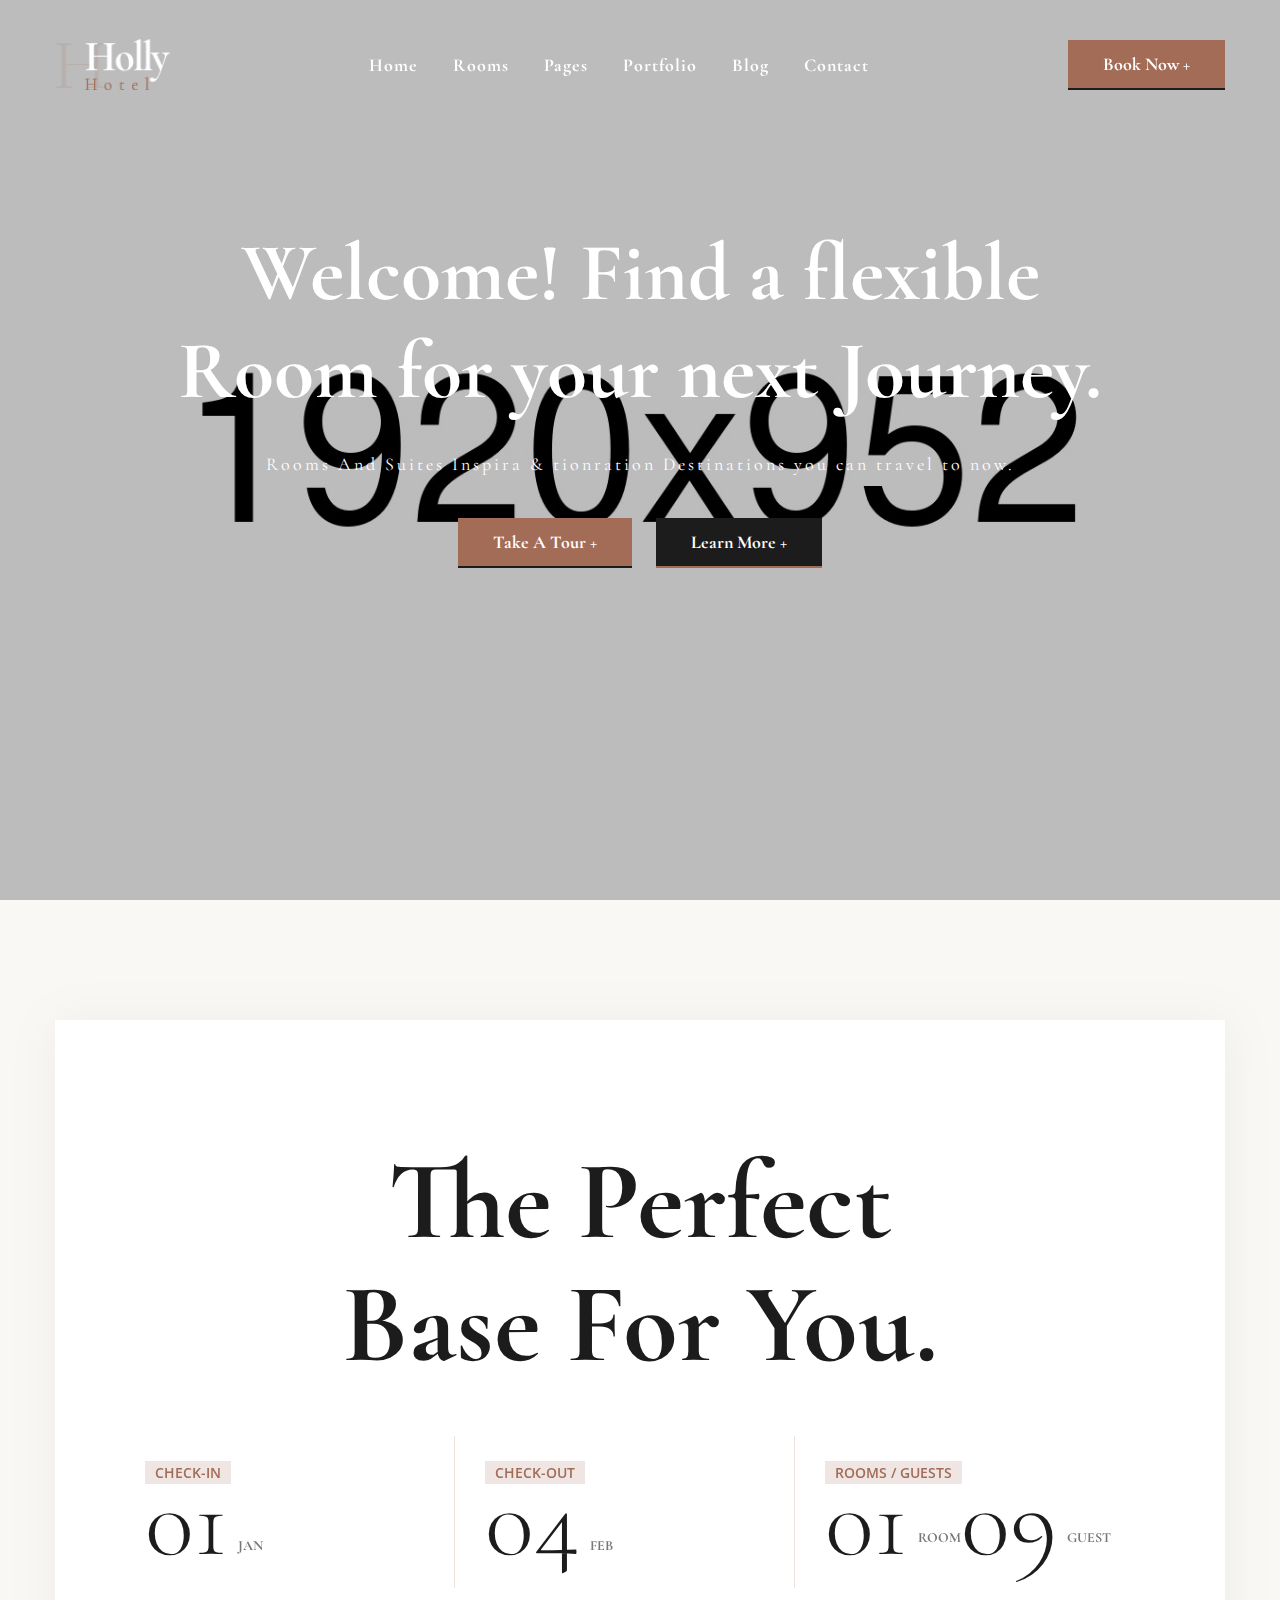
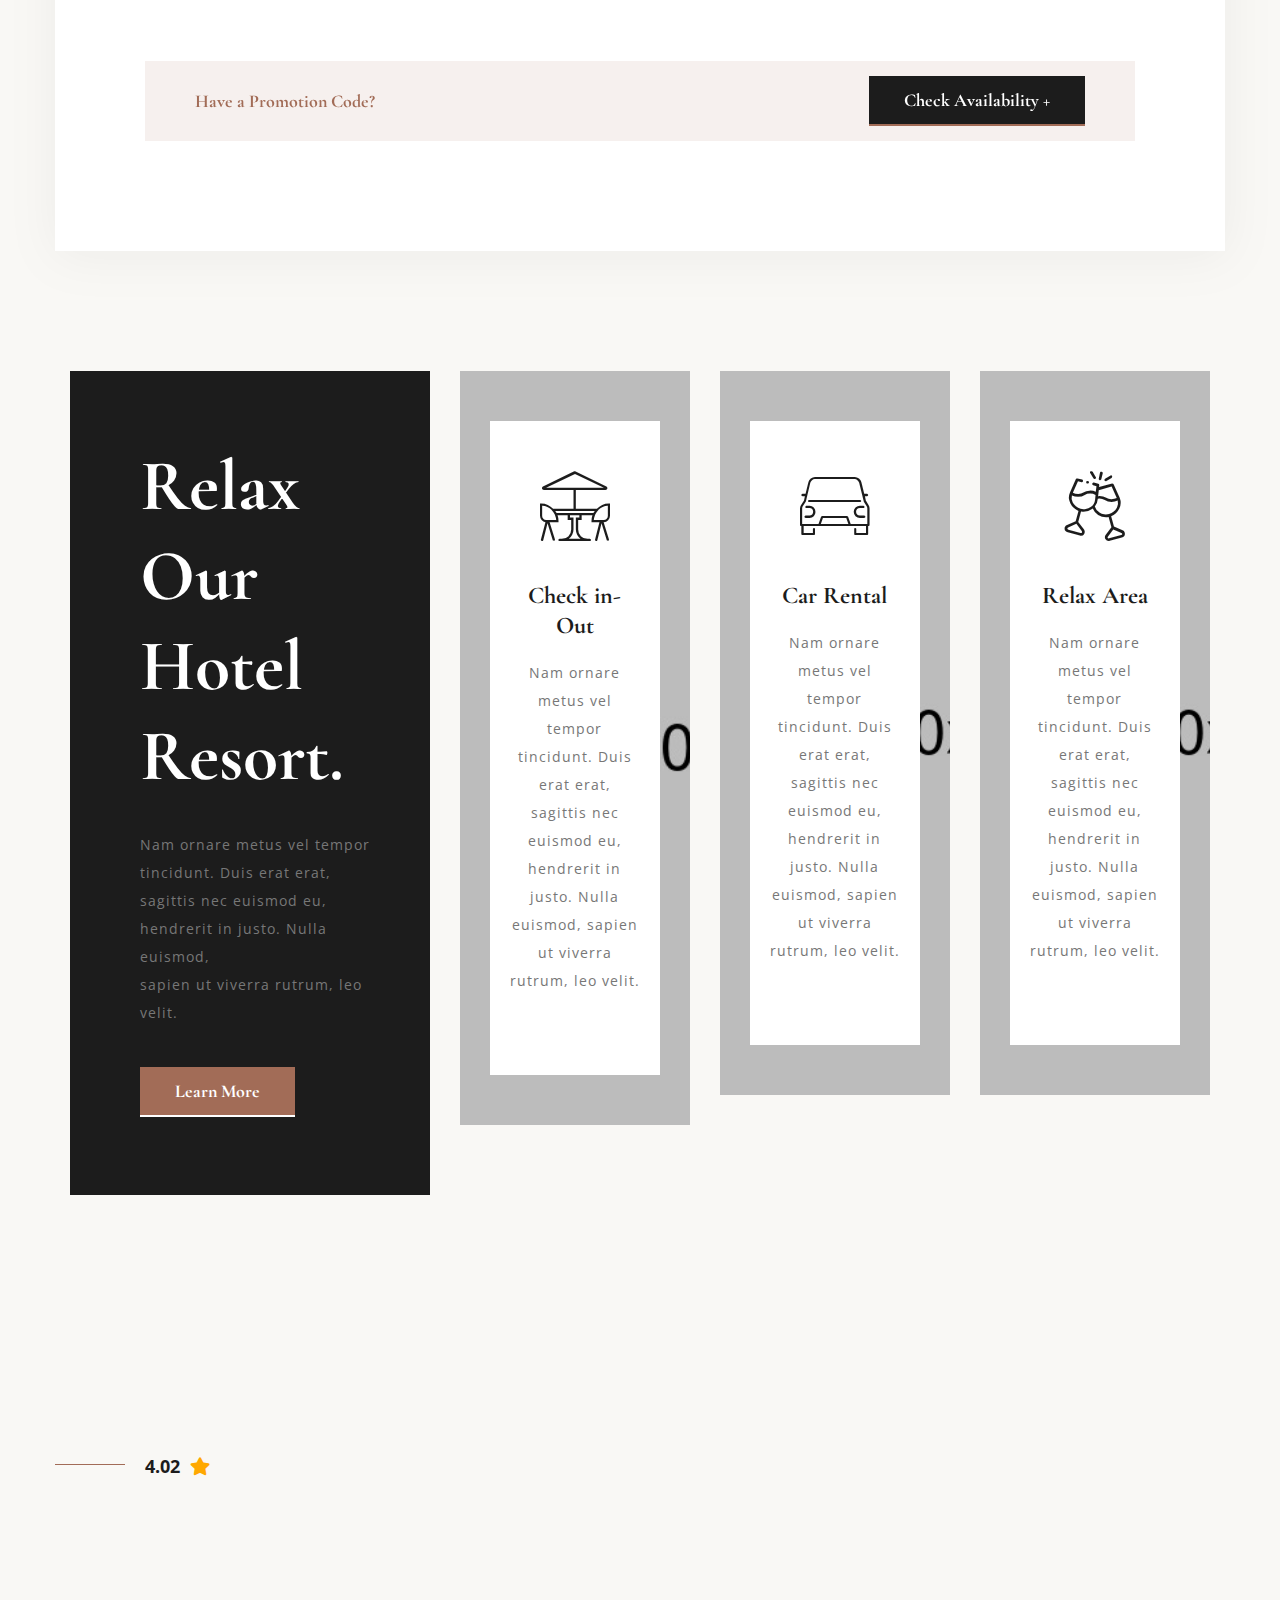
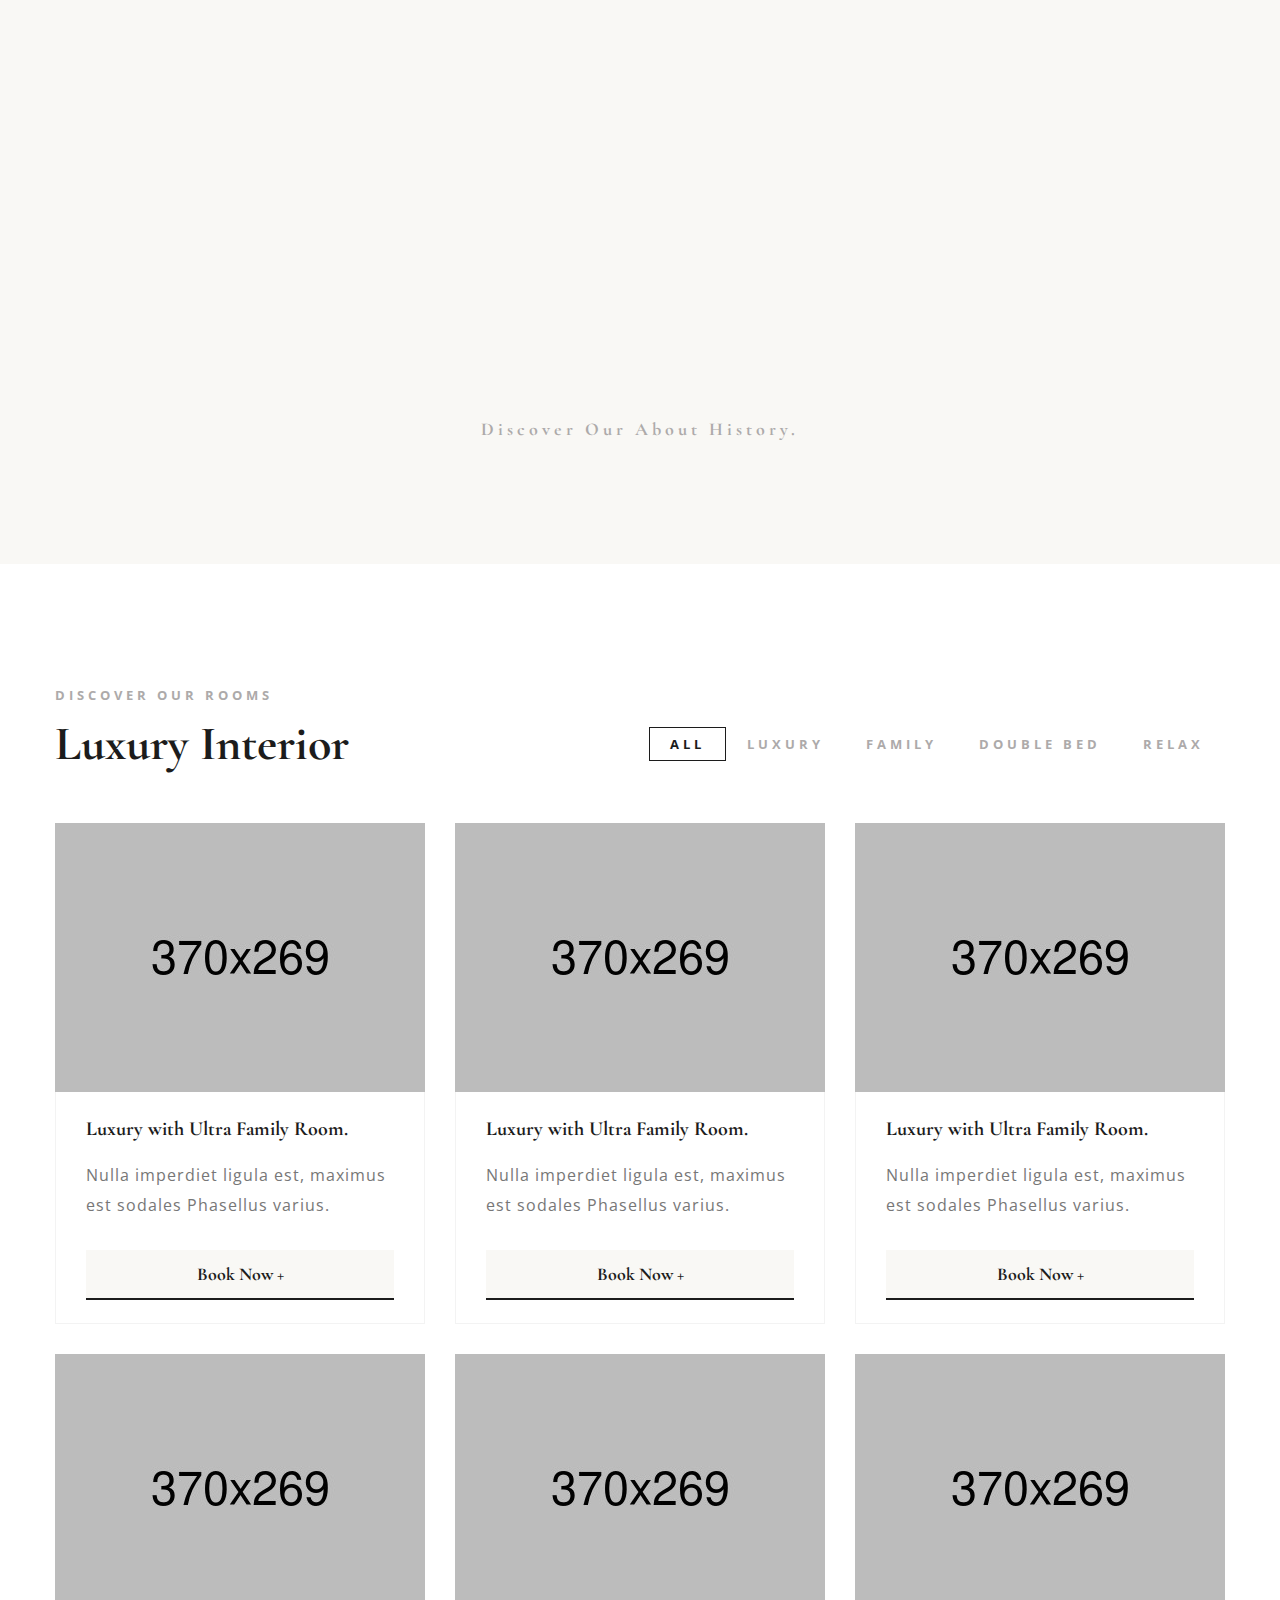
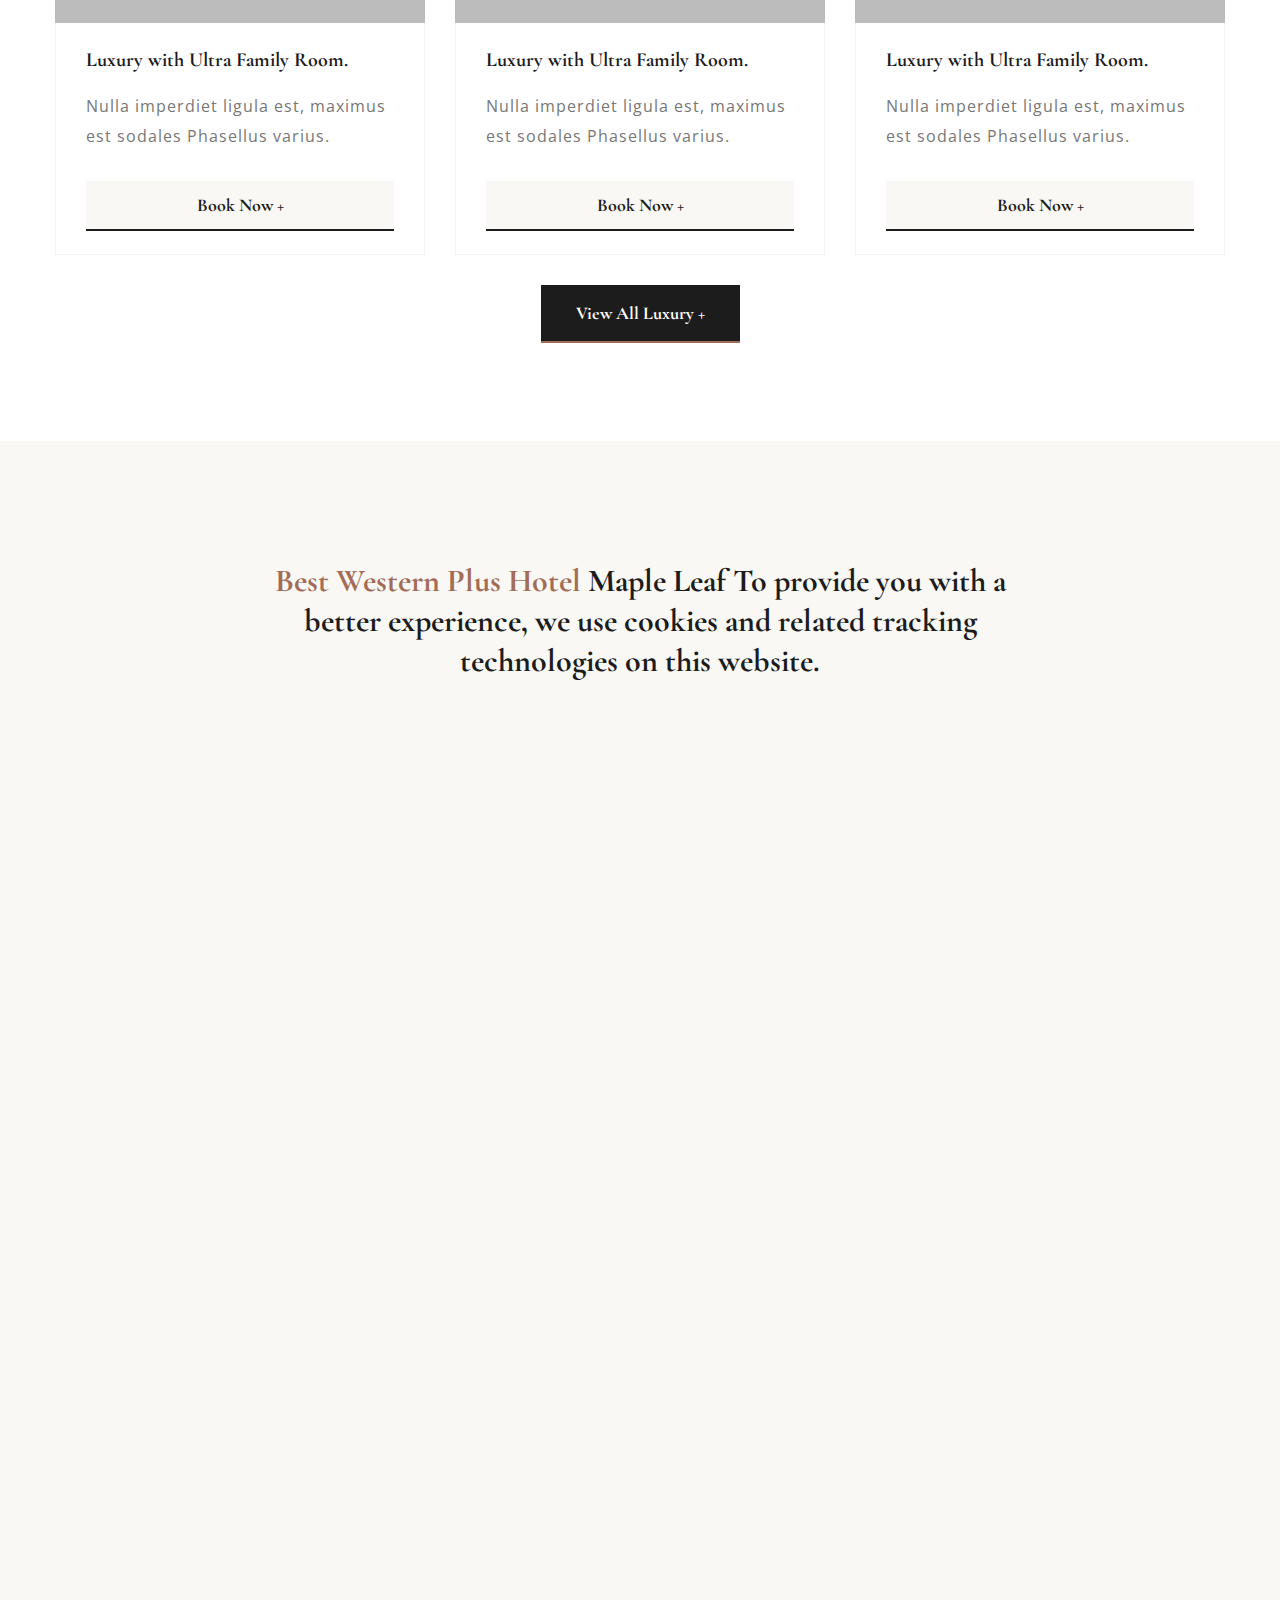
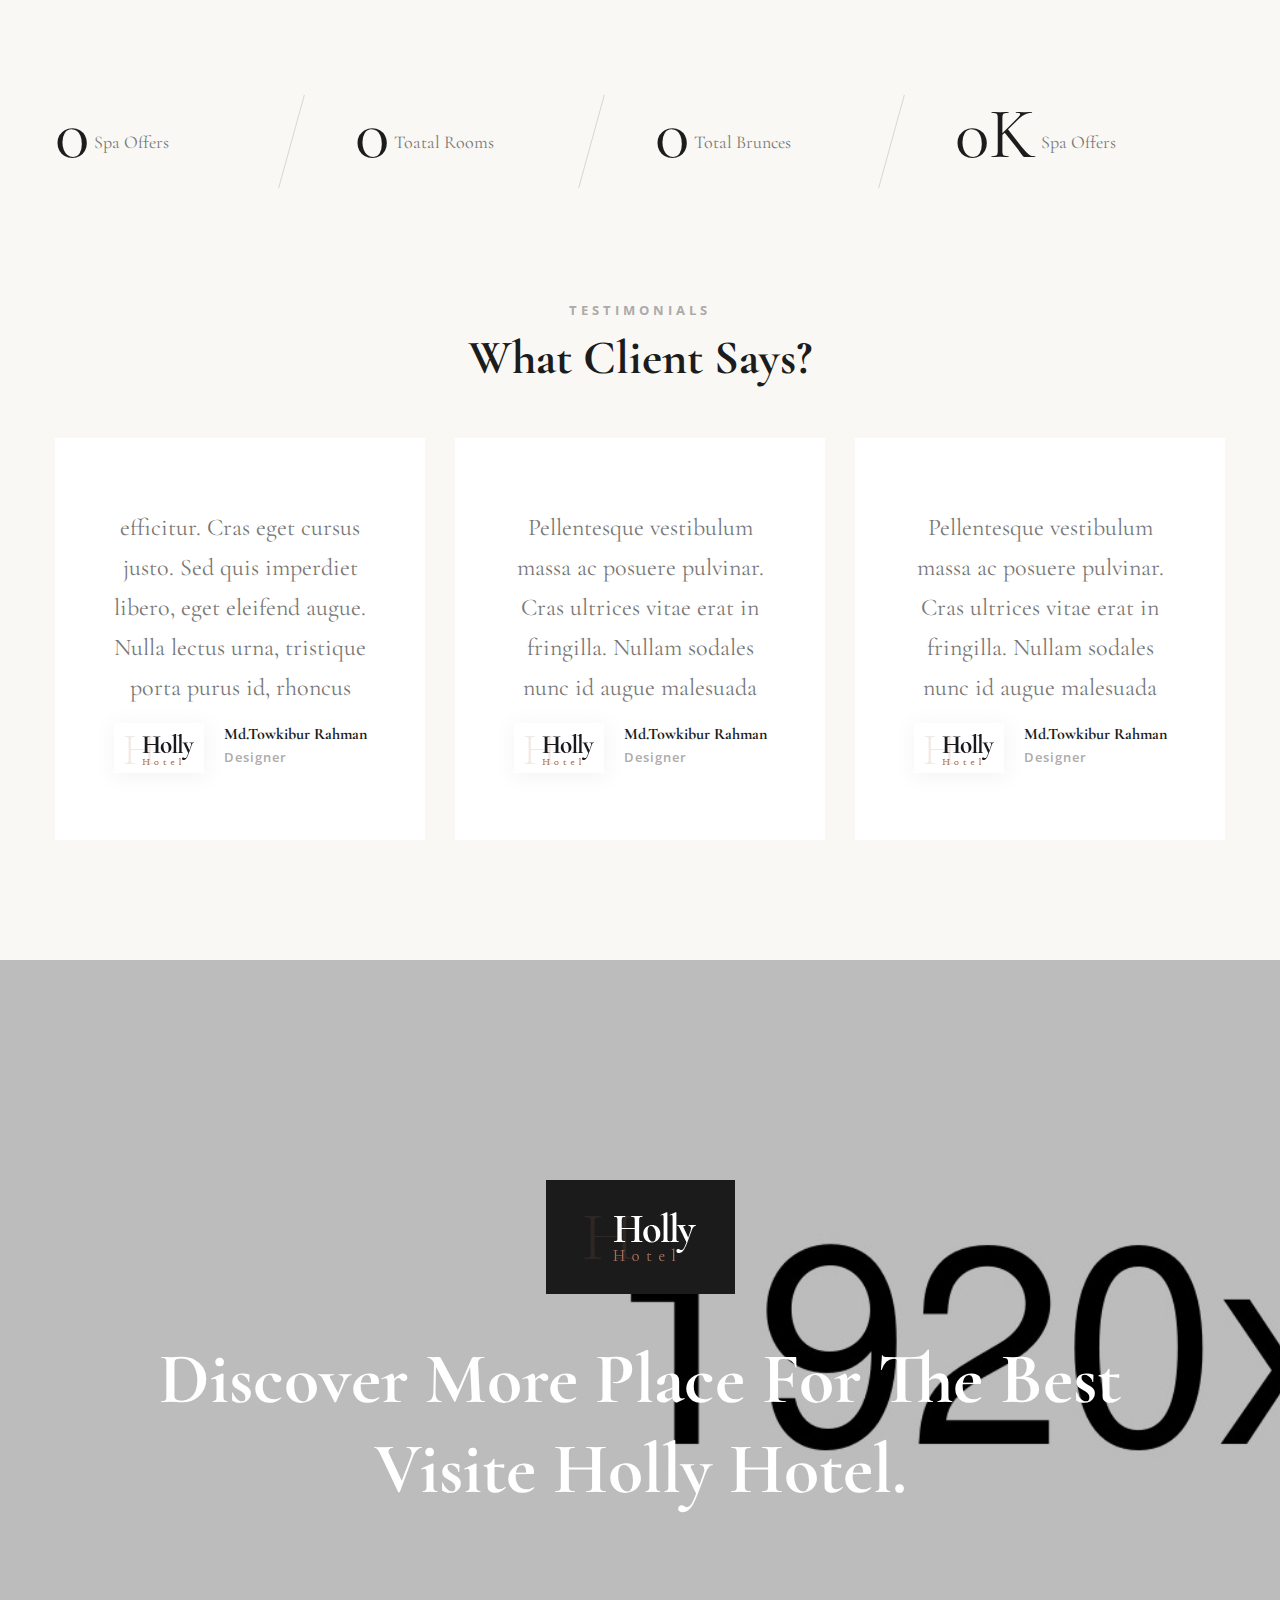
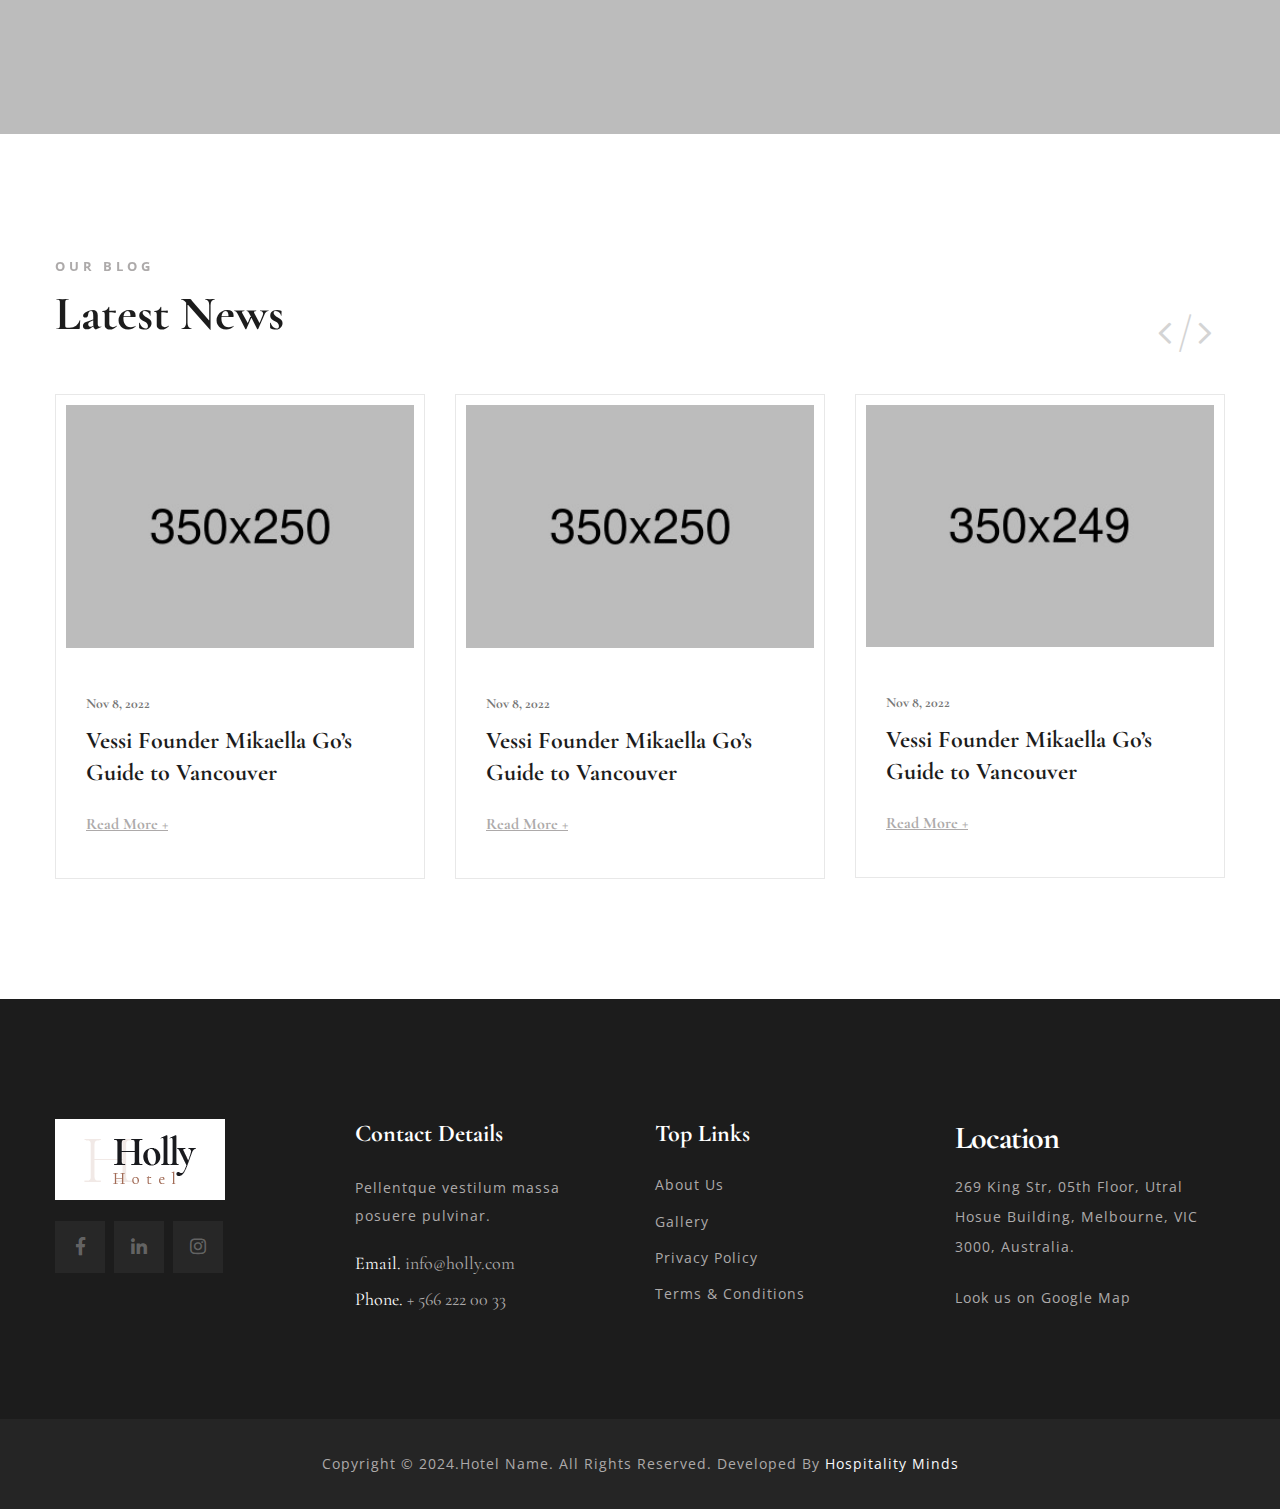
<file: index-3.html>
<!DOCTYPE html>
<html lang="en">
<head>
<meta charset="utf-8">
<title>Hotel Name</title>
<!-- Stylesheets -->
<link href="assets/css/bootstrap.css" rel="stylesheet">
<link href="assets/css/style.css" rel="stylesheet">
<!-- Responsive File -->
<link href="assets/css/responsive.css" rel="stylesheet">
<!-- Color File -->
<link href="assets/css/color.css" rel="stylesheet">

<link rel="preconnect" href="https://fonts.googleapis.com">
<link rel="preconnect" href="https://fonts.gstatic.com" crossorigin>
<link href="https://fonts.googleapis.com/css2?family=Cormorant+Garamond:wght@300;400;500;600;700&family=Open+Sans:wght@400;500;600;700&display=swap" rel="stylesheet">

<!-- Favicon-->

<!-- Responsive -->
<meta http-equiv="X-UA-Compatible" content="IE=edge">
<meta name="viewport" content="width=device-width, initial-scale=1.0, maximum-scale=1.0, user-scalable=0">
<!--[if lt IE 9]><script src="https://cdnjs.cloudflare.com/ajax/libs/html5shiv/3.7.3/html5shiv.js"></script><![endif]-->
<!--[if lt IE 9]><script src="js/respond.js"></script><![endif]-->
</head>

<body class="gray_bg">

<div class="page-wrapper">

    <!-- Main Header -->
    <header class="main-header header-style-three">

        <!-- Header Upper -->
        <div class="header-upper">
            <div class="auto-container">
                <div class="inner-container">
                    <!--Logo-->
                    <div class="logo-box">
                        <div class="logo"><a href="index.html"><img src="assets/images/logo-light.png" alt=""></a></div>
                    </div>
                    <!--Nav Box-->
                    <div class="nav-outer">
                        <!--Mobile Navigation Toggler-->
                        <div class="mobile-nav-toggler"><img src="assets/images/icons/icon-bar4.png" alt=""></div>

                        <nav class="main-menu navbar-expand-md navbar-light">
                            <div class="collapse navbar-collapse show clearfix" id="navbarSupportedContent">
                                <ul class="navigation">
                                <li class="dropdown"><a href="index.html">Home</a>
                                    <ul>
                                        <li><a href="index.html">Home 01</a></li>
                                        <li><a href="index-2.html">Home 02</a></li>
                                        <li><a href="index-3.html">Home 03</a></li>
                                    </ul>
                                </li>                                 
                               <li class="dropdown"><a href="room.html">Rooms</a>
                                    <ul>
                                        <li><a href="room.html">Room 01</a>
                                        </li>
                                        <li><a href="room-2.html">Room 02</a>
                                        </li>
                                        <li><a href="room-3.html">Room Grid Style</a>
                                        </li>
                                        <li><a href="room-4.html">Room List Style</a>
                                        </li>
                                        <li><a href="room-details.html">Room Details</a></li>
                                        <li><a href="room-details.html">Room Details</a></li>
                                    </ul>
                                </li>
                                <li class="dropdown"><a href="#">Pages</a>
                                    <ul>
                                        <li><a href="about.html">About Us </a></li>
                                        <li><a href="services.html">Our Services</a></li>
                                        <li><a href="testimonial.html">Testimonials</a></li>
                                        <li><a href="error.html">404 Page</a></li>
                                    </ul>
                                </li>
                                <li><a href="gallery.html">Portfolio</a></li>
                                <li class="dropdown"><a href="#">Blog</a>
                                    <ul>
                                        <li><a href="blog-grid.html">Blog Grid</a></li>
                                        <li><a href="blog-with-sidebar.html">Blog With Sidebar</a></li>
                                        <li><a href="blog.html">Blog Classic</a></li>
                                        <li><a href="blog-details.html">Blog Details</a></li>
                                    </ul>
                                </li>                                
                                <li><a href="contact.html">Contact</a></li>
                            </ul>
                            </div>
                        </nav>
                        
                    </div>
                    <div class="right-column">
                        <div class="navbar-right">
                            <div class="link-btn"><a href="contact.html" class="btn-one s-three">Book Now + <span></span></a></div>
                        </div>
                    </div>                     
                </div>
            </div>
        </div>
        <!--End Header Upper-->

        <!-- Sticky Header  -->
        <div class="sticky-header">
            <div class="header-upper">
                <div class="auto-container">
                    <div class="inner-container">
                        <!--Logo-->
                        <div class="logo-box">
                            <div class="logo"><a href="index.html"><img src="assets/images/logo-dark.png" alt=""></a></div>
                        </div>
                        <!--Nav Box-->
                        <div class="nav-outer">
                            <!--Mobile Navigation Toggler-->
                            <div class="mobile-nav-toggler"><img src="assets/images/icons/icon-bar.png" alt=""></div>
    
                            <!-- Main Menu -->
                            <nav class="main-menu navbar-expand-md navbar-light">
                            </nav>
                        </div>
                        <div class="right-column">
                            <div class="navbar-right">
                                <div class="link-btn"><a href="contact.html" class="btn-one">Book Now + <span></span></a></div>
                            </div>
                        </div>
                    </div>
                </div>
            </div>
        </div><!-- End Sticky Menu -->

        <!-- Mobile Menu  -->
        <div class="mobile-menu">
            <div class="menu-backdrop"></div>
            <div class="close-btn"><i class="icon far fa-times"></i></div>
            
            <nav class="menu-box">
                <div class="nav-logo"><a href="index.html"><img src="assets/images/logo-light.png" alt="" title=""></a></div>
                <div class="menu-outer"><!--Here Menu Will Come Automatically Via Javascript / Same Menu as in Header--></div>
				<!--Social Links-->
				<div class="social-links">
					<ul class="clearfix">
						<li><a href="#"><span class="fab fa-twitter"></span></a></li>
						<li><a href="#"><span class="fab fa-facebook-square"></span></a></li>
						<li><a href="#"><span class="fab fa-pinterest-p"></span></a></li>
						<li><a href="#"><span class="fab fa-instagram"></span></a></li>
						<li><a href="#"><span class="fab fa-youtube"></span></a></li>
					</ul>
                </div>
            </nav>
        </div><!-- End Mobile Menu -->

        <div class="nav-overlay">
            <div class="cursor"></div>
            <div class="cursor-follower"></div>
        </div>
    </header>
    <!-- End Main Header -->

    <!-- Bnner Section -->
    <section class="banner-section s-two">
        <div class="swiper-container banner-slider">
            <div class="swiper-wrapper">
                <!-- Slide Item -->
                <div class="swiper-slide" style="background-image: url(assets/images/main-slider/banner-5.jpg);">
                    <div class="content-outer">
                        <div class="content-box text-center justify-content-center">
                            <div class="inner">
                                <h1 class="main-slider-title">Welcome! Find a flexible <br>
                                    Room for your next Journey.</h1>
                                <div class="main-slider-text">Rooms And Suites Inspira & tionration Destinations you can travel to now.</div>
                                <div class="link-box">
                                    <a href="about.html" class="btn-one s-three">Take A Tour + <span></span></a>
                                    <a href="about.html" class="btn-one">Learn More + <span></span></a>
                                </div>
                            </div>
                        </div>
                    </div>
                </div>
                <!-- Slide Item -->
                <div class="swiper-slide" style="background-image: url(assets/images/main-slider/banner-2.jpg);">
                    <div class="content-outer">
                        <div class="content-box text-center justify-content-center">
                            <div class="inner">
                                <h1 class="main-slider-title">Welcome! Find a flexible <br>
                                    Room for your next Journey.</h1>
                                <div class="main-slider-text">Rooms And Suites Inspira & tionration Destinations you can travel to now.</div>
                                <div class="link-box">
                                    <a href="about.html" class="btn-one s-three">Take A Tour + <span></span></a>
                                    <a href="about.html" class="btn-one">Learn More + <span></span></a>
                                </div>
                            </div>
                        </div>
                    </div>
                </div>
            </div>
        </div>
        <div class="banner-slider-nav style-one">
            <div class="banner-slider-control banner-slider-button-prev"><span><i class="fal fa-angle-right"></i></span></div>
            <div class="banner-slider-control banner-slider-button-next"><span><i class="fal fa-angle-right"></i></span> </div>
        </div>
    </section>
    <!-- End Bnner Section -->

    <section class="booking-form-section style-three">
        <div class="auto-container">
            <!--START FORM-->
            <form method="get">    
                <h1 class="sec-title-two">The Perfect <br>
                    Base For You.</h1>
                <div class="row">                    
                    <div class="col-lg-4 col-md-6 booking-form-column">
                        <!--check in/out-->
                        <div class="">
                            <div id="nd_booking_open_calendar_from" class="">
                                <h4 class="nd_booking_date_label">Check-In</h4>
                                <div class="flex-box">
                                    <h1 id="nd_booking_date_number_from_front" class="nd_booking_date_number_from_front">01</h1>
                                    <h6 id="nd_booking_date_month_from_front" class="nd_booking_date_month_from_front">Jan</h6>
                                </div>
                            </div>
                            <input type="hidden" id="nd_booking_date_month_from" class="">
                            <input type="hidden" id="nd_booking_date_number_from" class="">
                            <input placeholder="Check In" class="opacity-0" type="text" name="form-name" id="nd_booking_archive_form_date_range_from" value="" />
                        </div>
                    </div>

                    <div class="col-lg-4 col-md-6 booking-form-column">
                        <div class="">        
                            <div id="nd_booking_open_calendar_to" class="">
                                <h4 class="nd_booking_date_label">Check-Out</h4>
                                <div class="flex-box">
                                    <h1 id="nd_booking_date_number_to_front" class="nd_booking_date_number_from_front">04</h1>
                                    <h6 id="nd_booking_date_month_to_front" class="nd_booking_date_month_from_front">Feb</h6>
                                </div>
                            </div>        
                            <input type="hidden" id="nd_booking_date_month_to" class="">
                            <input type="hidden" id="nd_booking_date_number_to" class="">
                            <input placeholder="Check Out" class="opacity-0" type="text" name="form-name" id="nd_booking_archive_form_date_range_to" value="" />                            
                        </div>  
                    </div>
                    <div class="col-lg-4 col-md-6 booking-form-column">
                        <div class="nd_booking_width_100_percentage nd_booking_width_100_percentage_all_iphone nd_booking_float_left  nd_booking_box_sizing_border_box">
                            <h4 class="nd_booking_date_label">Rooms / Guests</h4>
                            <div class="room-opt">
                                <select>
                                    <option data-display="01">01</option>
                                    <option value="02">02</option>
                                    <option value="03">03</option>
                                    <option value="04">04</option>
                                    <option value="05">05</option>
                                </select>
                                <span class="nd_booking_date_month_from_front">Room</span>
                                <select>
                                    <option  data-display="09">09</option>
                                    <option value="01">01</option>
                                    <option value="02">02</option>
                                    <option value="03">03</option>
                                    <option value="04">04</option>
                                    <option value="05">05</option>
                                    <option value="06">06</option>
                                    <option value="07">07</option>
                                    <option value="08">08</option>
                                </select>
                                <span class="nd_booking_date_month_from_front">Guest</span>
                            </div>
                        </div>
                    </div>
                </div>
                <div class="row">
                    <div class="col-lg-12 co-md-12 booking-form-column">
                        <div class="booking-form-submit-btn">
                            <div class="booking-form-submit-btn-label">Have a Promotion Code?</div>
                            <button class="btn-one">Check Availability + <span></span></button>
                        </div>
                    </div>
                </div>
            </form>
            <!--END FORM-->
        </div>
    </section>

    <!-- service two -->
    <section class="service-two-section">
        <div class="auto-container">
            <div class="row">
                <div class="col-xl-4">
                    <div class="service-two-title-block">
                        <h2 class="service-two-title-block-title">Relax Our <br>
                            Hotel Resort.</h2>
                        <div class="service-two-title-block-desc">Nam ornare metus vel tempor tincidunt. Duis erat erat, <br> sagittis nec euismod eu, hendrerit in justo. Nulla euismod, <br> sapien ut viverra rutrum, leo velit.</div>
                        <div class="service-two-title-block-link-btn"><a href="services.html" class="btn-one s-two">Learn More <span></span></a></div>
                    </div>
                </div>
                <div class="col-xl-8">
                    <div class="row">
                        <div class="col-lg-4">
                            <div class="service-two-block img_hover_3" style="background-image: url(assets/images/resource/service-1.jpg);">
                                <div class="service-two-block-inner-box">
                                    <div class="service-two-block-icon"><i class="flaticon-terrace"></i></div>
                                    <h4 class="service-two-block-title">Check in-Out</h4>
                                    <div class="service-two-block-desc">Nam ornare metus vel tempor tincidunt. Duis erat erat, sagittis nec euismod eu, hendrerit in justo. Nulla euismod, sapien ut viverra rutrum, leo velit.</div>
                                    
                                </div>
                            </div>
                        </div>
                        <div class="col-lg-4">
                            <div class="service-two-block img_hover_3" style="background-image: url(assets/images/resource/service-2.jpg);">
                                <div class="service-two-block-inner-box">
                                    <div class="service-two-block-icon"><i class="flaticon-car"></i></div>
                                    <h4 class="service-two-block-title">Car Rental</h4>
                                    <div class="service-two-block-desc">Nam ornare metus vel tempor tincidunt. Duis erat erat, sagittis nec euismod eu, hendrerit in justo. Nulla euismod, sapien ut viverra rutrum, leo velit.</div>
                                    
                                </div>
                            </div>
                        </div>
                        <div class="col-lg-4">
                            <div class="service-two-block img_hover_3" style="background-image: url(assets/images/resource/service-3.jpg);">
                                <div class="service-two-block-inner-box">
                                    <div class="service-two-block-icon"><i class="flaticon-cheers"></i></div>
                                    <h4 class="service-two-block-title">Relax Area</h4>
                                    <div class="service-two-block-desc">Nam ornare metus vel tempor tincidunt. Duis erat erat, sagittis nec euismod eu, hendrerit in justo. Nulla euismod, sapien ut viverra rutrum, leo velit.</div>
                                    
                                </div>
                            </div>
                        </div>
                    </div>
                </div>
            </div>
        </div>
    </section>

    <!-- about section -->
    <section class="about-one-section">
        <div class="auto-container">
            <div class="row align-items-center">
                <div class="col-lg-7">
                    <div class="about-one-wrapper">
                        <div class="about-one-image-four"><div class="wow fadeInUp" data-wow-delay="500ms" data-wow-duration="1500ms"><img src="assets/images/resource/circle-text-two.png" alt=""></div></div>
                        <div class="about-one-rating">4.02 <i class="fas fa-star"></i></div>
                        <h2 class="about-one-title wow fadeInUp" data-wow-delay="0ms" data-wow-duration="1500ms">Our Resort History.</h2>
                        <h4 class="about-one-title-two wow fadeInUp" data-wow-delay="300ms" data-wow-duration="1500ms">Nullam quis justo posuere, feugiat nisi ac, vulputate ante. <br>   Phasellus sit amet accumsan turpis.</h4>
                        <div class="about-one-text mb-50 wow fadeInUp" data-wow-delay="500ms" data-wow-duration="1500ms">Phasellus vel accumsan odio. Sedghk ligula tellus, vestibulum eu est in, fermentum malesuada orci. Maecenas sagittis justo sit amesdrt felis tincidunt dictum. Suspendisse potenti. Sed vehicula leo non augue mollis, ac auctor magna bibendum. Pellente habitant morbi tristique senectus et netus et males fames ac turpis egestas. In eget fringilla masgdsa. Mkrgorbi vulputate augue id vulputate congue sollicitudi tristique.</div>
                        <div class="about-one-signature wow fadeInUp" data-wow-delay="0ms" data-wow-duration="1500ms"><img src="assets/images/resource/signature.png" alt=""></div>
                    </div>
                </div>
                <div class="col-lg-4 offset-lg-1">
                    <div class="about-one-image-box-two">
                        <div class="about-one-image-three wow fadeInRight" data-wow-delay="0ms" data-wow-duration="1500ms"><div class="img_hover_1"><img src="assets/images/resource/about-2.jpg" alt=""></div></div>                                                
                    </div>
                </div>
            </div>
            <div class="bottom-text"><h4 class="about-one-text-two">Discover Our About History.</h4></div>
        </div>
    </section>

    <!-- Room Section -->
    <section class="room-one-section">
        <div class="auto-container">
            <div class="row align-items-center">
                <div class="col-lg-4">
                    <div class="title-box">
                        <div class="sub-title">Discover Our Rooms</div>
                        <h2 class="sec-title">Luxury Interior</h2>
                    </div>
                </div>
                <div class="col-lg-8">
                    <!--Filter-->
                    <div class="filters">
                        <ul class="filter-tabs filter-btns">
                            <li class="filter active" data-role="button" data-filter=".all">All</li>
                            <li class="filter" data-role="button" data-filter=".cat-1">Luxury</li>
                            <li class="filter" data-role="button" data-filter=".cat-2">Family</li>
                            <li class="filter" data-role="button" data-filter=".cat-3">Double Bed</li>
                            <li class="filter" data-role="button" data-filter=".cat-4">Relax</li>
                        </ul>
                    </div>
                </div>
            </div>
            <div class="sortable-masonry">                
                <div class="items-container row">
                    <div class="masonry-item all cat-1 col-lg-4 col-md-6">
                        <div class="room-one-block">
                            
                            <div class="room-one-image img_hover_3">
                                <img src="assets/images/resource/room-1.jpg" alt="">
                            </div>
                            <div class="room-one-content">
                                
                                <h4 class="room-one-title"><a href="room-details.html">Luxury with Ultra Family Room.</a></h4>
                                <div class="room-one-desc">Nulla imperdiet ligula est, maximus est sodales Phasellus varius.</div>
                                
                                <div class="room-one-link-btn"><a href="room-details.html" class="btn-one s-four">Book Now + <span></span></a></div>
                            </div>
                        </div>
                    </div>
                    <div class="masonry-item all cat-2 col-lg-4 col-md-6">
                        <div class="room-one-block">
                            
                            <div class="room-one-image img_hover_3">
                                <img src="assets/images/resource/room-2.jpg" alt="">
                            </div>
                            <div class="room-one-content">
                                
                                <h4 class="room-one-title"><a href="room-details.html">Luxury with Ultra Family Room.</a></h4>
                                <div class="room-one-desc">Nulla imperdiet ligula est, maximus est sodales Phasellus varius.</div>
                                
                                <div class="room-one-link-btn"><a href="room-details.html" class="btn-one s-four">Book Now + <span></span></a></div>
                            </div>
                        </div>
                    </div>
                    <div class="masonry-item all cat-3 col-lg-4 col-md-6">
                        <div class="room-one-block">
                            
                            <div class="room-one-image img_hover_3">
                                <img src="assets/images/resource/room-3.jpg" alt="">
                            </div>
                            <div class="room-one-content">
                                
                                <h4 class="room-one-title"><a href="room-details.html">Luxury with Ultra Family Room.</a></h4>
                                <div class="room-one-desc">Nulla imperdiet ligula est, maximus est sodales Phasellus varius.</div>
                                
                                <div class="room-one-link-btn"><a href="room-details.html" class="btn-one s-four">Book Now + <span></span></a></div>
                            </div>
                        </div>
                    </div>
                    <div class="masonry-item all cat-4 col-lg-4 col-md-6">
                        <div class="room-one-block">
                            
                            <div class="room-one-image img_hover_3">
                                <img src="assets/images/resource/room-4.jpg" alt="">
                            </div>
                            <div class="room-one-content">
                                
                                <h4 class="room-one-title"><a href="room-details.html">Luxury with Ultra Family Room.</a></h4>
                                <div class="room-one-desc">Nulla imperdiet ligula est, maximus est sodales Phasellus varius.</div>
                                
                                <div class="room-one-link-btn"><a href="room-details.html" class="btn-one s-four">Book Now + <span></span></a></div>
                            </div>
                        </div>
                    </div>
                    <div class="masonry-item all cat-2 col-lg-4 col-md-6">
                        <div class="room-one-block">
                            
                            <div class="room-one-image img_hover_3">
                                <img src="assets/images/resource/room-5.jpg" alt="">
                            </div>
                            <div class="room-one-content">
                                
                                <h4 class="room-one-title"><a href="room-details.html">Luxury with Ultra Family Room.</a></h4>
                                <div class="room-one-desc">Nulla imperdiet ligula est, maximus est sodales Phasellus varius.</div>
                                
                                <div class="room-one-link-btn"><a href="room-details.html" class="btn-one s-four">Book Now + <span></span></a></div>
                            </div>
                        </div>
                    </div>
                    <div class="masonry-item all cat-2 col-lg-4 col-md-6">
                        <div class="room-one-block">
                            
                            <div class="room-one-image img_hover_3">
                                <img src="assets/images/resource/room-6.jpg" alt="">
                            </div>
                            <div class="room-one-content">
                                
                                <h4 class="room-one-title"><a href="room-details.html">Luxury with Ultra Family Room.</a></h4>
                                <div class="room-one-desc">Nulla imperdiet ligula est, maximus est sodales Phasellus varius.</div>
                                
                                <div class="room-one-link-btn"><a href="room-details.html" class="btn-one s-four">Book Now + <span></span></a></div>
                            </div>
                        </div>
                    </div>
                </div>
                <div class="room-one-view-all-btn text-center"><a href="room.html" class="btn-one btn_lg">View All Luxury + <span></span></a></div>
            </div>
        </div>
    </section>

    <!-- Video section -->
    <section class="video-section">
        <div class="auto-container">
            <div class="text-center">
                <h2 class="video-one-title"><span class="theme-color">Best Western Plus Hotel </span> Maple Leaf To provide you with a <br> better experience, we use cookies and related tracking <br> technologies on this website.</h2>
            </div>
            <div class="row">
                <div class="col-lg-5">
                    <div class="video-one-text wow fadeInUp" data-wow-delay="0ms" data-wow-duration="1500ms">
                        Nam ornare metus vel tempor tincidunt. Duis erat erat, sagi euismod eu, hendrerit in justo. Nulla euismod, sapien viver, leo velit pellentesque risus, ac tempus velit turpis eget mag ipsum dolor sit amet, adipiscing elit.
                    </div>
                    <div class="video-slider wow fadeInUp" data-wow-delay="300ms" data-wow-duration="1500ms">
                        <div class="theme_carousel_wrapper">
                            <div class="video_carousel owl-theme owl-carousel owl-dot-style-one" data-options='{"loop": true, "center": false, "margin": 30, "autoheight":true, "lazyload":true, "nav": true, "mouseDrag": false, "dots": true, "autoplay": true, "autoplayTimeout": 6000, "smartSpeed": 1000, "responsive":{ "0" :{ "items": "1" }, "480" :{ "items" : "1" }, "600" :{ "items" : "1" }, "768" :{ "items" : "1" } , "992":{ "items" : "1" }, "1200":{ "items" : "1" }}}'>
                                <div class="video-image">
                                    <img src="assets/images/resource/image-1.jpg" alt="">
                                    <div class="video-box">
                                        <div class="video-btn"><a href="https://www.youtube.com/watch?v=nfP5N9Yc72A&amp;t=28s" class="overlay-link play-now ripple" data-fancybox="gallery" data-caption=""><i class="fas fa-play"></i></a></div>
                                    </div>
                                </div>
                                <div class="video-image">
                                    <img src="assets/images/resource/image-1.jpg" alt="">
                                    <div class="video-box">
                                        <div class="video-btn"><a href="https://www.youtube.com/watch?v=nfP5N9Yc72A&amp;t=28s" class="overlay-link play-now ripple" data-fancybox="gallery" data-caption=""><i class="fas fa-play"></i></a></div>
                                    </div>
                                </div>
                            </div>
                            <div class="flex-box">
                                <div class="video-one-slider-nav theme-carousel-btn">
                                    <span class="carousel-btn left-btn"><i class="fal fa-angle-left"></i></span> /
                                    <span class="carousel-btn right-btn"><i class="fal fa-angle-right"></i></span>
                                </div>
                                <h4 class="video-one-nav-text">Next Hotel Videos</h4>
                            </div>
                        </div>
                    </div>
                </div>
                <div class="col-lg-6 offset-lg-1">
                    <div class="video-one-text wow fadeInUp" data-wow-delay="0ms" data-wow-duration="1500ms">Nam ornare metus vel tempor tincidunt. Duis erat erat, sagittis nec euismod eu, hendrerit in justo. Nulla euismod, sapien ut viverra rutrum, leo velit pellentesque risus, ac tempus velit turpis eget magna. Lorem ipsum dolor sit amet, consectetur adipiscing elit. Aliquam ultrices lectus vitae risus sagittis scelerisque. Morbi auctor, odio vel mattis pretium, urna erat ultricies nunc, nec molestie turpis mi vel ex.</div>
                    <div class="video-one-image wow fadeInRight" data-wow-delay="500ms" data-wow-duration="1500ms"><div class="img_hover_3"><img src="assets/images/resource/image-2.jpg" alt=""></div></div>
                </div>
            </div>
        </div>
    </section>

    <!-- funfact section -->
    <section class="funfact-section pt-0">
        <div class="auto-container">
            <div class="row">
                <div class="col-lg-3 col-md-6">
                    <div class="funfact-one">
                        <div class="count-outer count-box">
                            <span class="funfact-one-count-text count-text" data-speed="3000" data-stop="23">0</span>
                        </div>
                        <div class="funfact-one-title">Spa Offers</div>
                    </div>
                </div>
                <div class="col-lg-3 col-md-6">
                    <div class="funfact-one">
                        <div class="count-outer count-box">
                            <span class="funfact-one-count-text count-text" data-speed="3000" data-stop="204">0</span>
                        </div>
                        <div class="funfact-one-title">Toatal Rooms</div>
                    </div>
                </div>
                <div class="col-lg-3 col-md-6">
                    <div class="funfact-one">
                        <div class="count-outer count-box">
                            <span class="funfact-one-count-text count-text" data-speed="3000" data-stop="05">0</span>
                        </div>
                        <div class="funfact-one-title">Total Brunces</div>
                    </div>
                </div>
                <div class="col-lg-3 col-md-6">
                    <div class="funfact-one">
                        <div class="count-outer count-box">
                            <span class="funfact-one-count-text count-text" data-speed="8" data-stop="20">0</span><span>k</span>
                        </div>
                        <div class="funfact-one-title">Spa Offers</div>
                    </div>
                </div>
            </div>
        </div>
    </section>

    <!-- testimonials -->
    <section class="testimonials-one-section pt-0">        
        <div class="auto-container">
            <div class="title-box text-center">
                <div class="sub-title">Testimonials</div>
                <h2 class="sec-title">What Client Says?</h2>
            </div>
            <div class="testimonial-one-wrapper-box style-two">
                <div class="testimonial-one-slider">
                    <div class="theme_carousel owl-theme owl-carousel owl-dot-style-one" data-options='{"loop": true, "center": false, "margin": 30, "autoheight":true, "lazyload":true, "nav": true, "mouseDrag": false, "dots": true, "autoplay": true, "autoplayTimeout": 6000, "smartSpeed": 1000, "responsive":{ "0" :{ "items": "1" }, "480" :{ "items" : "1" }, "600" :{ "items" : "1" }, "768" :{ "items" : "2" } , "992":{ "items" : "3" }, "1200":{ "items" : "3" }}}'>
                        <div class="testimonial-one-slider-item">
                            <div class="testimonial-one-text"> efficitur. Cras eget cursus <br> justo. Sed quis imperdiet <br> libero, eget eleifend augue. <br> Nulla lectus urna, tristique <br> porta purus id, rhoncus  </div>
                            
                            <div class="testimonial-one-author-info">
                                <div class="testimonial-one-author-logo"><img src="assets/images/resource/client-logo.png" alt=""></div>
                                <div class="testimonial-one-author-name">Md.Towkibur Rahman</div>
                                <div class="testimonial-one-designation">Designer</div>
                            </div>
                        </div>
                        <div class="testimonial-one-slider-item">
                            <div class="testimonial-one-text">Pellentesque vestibulum <br> massa ac posuere pulvinar. <br> Cras ultrices vitae erat in <br>   fringilla. Nullam sodales <br> nunc id augue malesuada </div>
                            
                            <div class="testimonial-one-author-info">
                                <div class="testimonial-one-author-logo"><img src="assets/images/resource/client-logo.png" alt=""></div>
                                <div class="testimonial-one-author-name">Md.Towkibur Rahman</div>
                                <div class="testimonial-one-designation">Designer</div>
                            </div>
                        </div>
                        <div class="testimonial-one-slider-item">
                            <div class="testimonial-one-text">Pellentesque vestibulum <br> massa ac posuere pulvinar. <br> Cras ultrices vitae erat in <br>   fringilla. Nullam sodales <br> nunc id augue malesuada </div>
                            
                            <div class="testimonial-one-author-info">
                                <div class="testimonial-one-author-logo"><img src="assets/images/resource/client-logo.png" alt=""></div>
                                <div class="testimonial-one-author-name">Md.Towkibur Rahman</div>
                                <div class="testimonial-one-designation">Designer</div>
                            </div>
                        </div>
                    </div>
                </div>
            </div>
        </div>
    </section>

    <!-- CTA section -->
    <section class="cta-one-section">
        <div class="cta-one-bg" data-parallax='{"y": 50}' style="background-image: url(assets/images/background/bg-2.jpg);"></div>
        <div class="auto-container">
            <div class="cta-one-logo"><img src="assets/images/logo-light-2.png" alt=""></div>
            <h2 class="cta-one-title">Discover More Place For The Best <br> Visite Holly Hotel.</h2>
        </div>
    </section>

    <!-- Blog Section -->
    <section class="news-two-section">
        <div class="auto-container">
            <div class="title-box">
                <div class="sub-title">Our Blog</div>
                <h2 class="sec-title">Latest News</h2>
            </div>
            <div class="theme_carousel owl-theme owl-carousel owl-nav-style-one" data-options='{"loop": true, "center": false, "margin": 30, "autoheight":true, "lazyload":true, "nav": true, "mouseDrag": false, "dots": true, "autoplay": true, "autoplayTimeout": 6000, "smartSpeed": 1000, "responsive":{ "0" :{ "items": "1" }, "480" :{ "items" : "1" }, "768" :{ "items" : "2" }, "992" :{ "items" : "3" } , "1200":{ "items" : "3" }, "1600":{ "items" : "3" }}}'>
                <div class="news-one-block style-two">
                    <div class="news-one-image"><div class="img_hover_3"><a href="blog-details.html"><img src="assets/images/resource/news-6.jpg" alt=""></a></div></div>
                    <div class="news-one-content-bottom">
                        <div class="news-one-post-meta">Nov 8, 2022</div>
                        <h4 class="news-one-title"><a href="blog-details.html">Vessi Founder Mikaella Go’s Guide to Vancouver</a></h4>
                        <div class="read-more">
                            <a href="blog-details.html" class="reader-more-link">Read More +</a>
                        </div>
                    </div>
                </div>
                <div class="news-one-block style-two">
                    <div class="news-one-image"><div class="img_hover_3"><a href="blog-details.html"><img src="assets/images/resource/news-7.jpg" alt=""></a></div></div>
                    <div class="news-one-content-bottom">
                        <div class="news-one-post-meta">Nov 8, 2022</div>
                        <h4 class="news-one-title"><a href="blog-details.html">Vessi Founder Mikaella Go’s Guide to Vancouver</a></h4>
                        <div class="read-more">
                            <a href="blog-details.html" class="reader-more-link">Read More +</a>
                        </div>
                    </div>
                </div>
                <div class="news-one-block style-two">
                    <div class="news-one-image"><div class="img_hover_3"><a href="blog-details.html"><img src="assets/images/resource/news-8.jpg" alt=""></a></div></div>
                    <div class="news-one-content-bottom">
                        <div class="news-one-post-meta">Nov 8, 2022</div>
                        <h4 class="news-one-title"><a href="blog-details.html">Vessi Founder Mikaella Go’s Guide to Vancouver</a></h4>
                        <div class="read-more">
                            <a href="blog-details.html" class="reader-more-link">Read More +</a>
                        </div>
                    </div>
                </div>
                <div class="news-one-block style-two">
                    <div class="news-one-image"><div class="img_hover_3"><a href="blog-details.html"><img src="assets/images/resource/news-6.jpg" alt=""></a></div></div>
                    <div class="news-one-content-bottom">
                        <div class="news-one-post-meta">Nov 8, 2022</div>
                        <h4 class="news-one-title"><a href="blog-details.html">Vessi Founder Mikaella Go’s Guide to Vancouver</a></h4>
                        <div class="read-more">
                            <a href="blog-details.html" class="reader-more-link">Read More +</a>
                        </div>
                    </div>
                </div>
                <div class="news-one-block style-two">
                    <div class="news-one-image"><div class="img_hover_3"><a href="blog-details.html"><img src="assets/images/resource/news-7.jpg" alt=""></a></div></div>
                    <div class="news-one-content-bottom">
                        <div class="news-one-post-meta">Nov 8, 2022</div>
                        <h4 class="news-one-title"><a href="blog-details.html">Vessi Founder Mikaella Go’s Guide to Vancouver</a></h4>
                        <div class="read-more">
                            <a href="blog-details.html" class="reader-more-link">Read More +</a>
                        </div>
                    </div>
                </div>
                <div class="news-one-block style-two">
                    <div class="news-one-image"><div class="img_hover_3"><a href="blog-details.html"><img src="assets/images/resource/news-8.jpg" alt=""></a></div></div>
                    <div class="news-one-content-bottom">
                        <div class="news-one-post-meta">Nov 8, 2022</div>
                        <h4 class="news-one-title"><a href="blog-details.html">Vessi Founder Mikaella Go’s Guide to Vancouver</a></h4>
                        <div class="read-more">
                            <a href="blog-details.html" class="reader-more-link">Read More +</a>
                        </div>
                    </div>
                </div>
            </div>
        </div>
    </section>

    <!-- Clients Logo -->
    

    <!--footer section  -->
       <footer class="main-footer">
        <div class="auto-container">
            <div class="footer-widgets-section">
                <div class="row clearfix">
                    <div class="column col-lg-3 col-md-6">
                        <div class="widget footer-logo">
                            <div class="image"><a href="index.html"><img src="assets/images/footer-1.png" alt=""></a></div>
                            <div class="contact-widget-social-links pdt-20">
                                <ul>
                                    <li><a href="#"><i class="fab fa-facebook-f"></i></a></li>
                                    <li><a href="#"><i class="fab fa-linkedin-in"></i></a></li>
                                    <li><a href="#"><i class="fab fa-instagram"></i></a></li>
                                </ul>
                            </div>
                        </div>
                    </div>
                    <div class="column col-lg-3 col-md-6">
                        <div class="widget about-widget">
                            <h3 class="widget-title">Contact Details</h3>
                            <div class="widget-content">
                                <div class="about-wdget-text">Pellentque vestilum massa <br> posuere pulvinar. </div> 
                                <ul>
                                    <li>Email. <a href="mailto:info@holly.com">info@holly.com</a></li>
                                    <li>Phone. <a href="tel:+5662220033">+ 566 222 00 33</a></li>
                                </ul>                                      
                            </div>
                        </div>
                    </div>
                    <div class="column col-lg-3 col-md-6">
                        <div class="widget links-widget">    
                            <h3 class="widget-title">Top Links</h3>                 
                            <div class="widget-content">
                                <ul>
                                    <li><a href="about.html">About Us</a></li>
                                    <li><a href="gallery.html">Gallery</a></li>
                                    <li><a href="#">Privacy Policy</a></li>
                                    <li><a href="#">Terms & Conditions</a></li>
                                </ul>
                            </div>
                        </div>
                    </div>
                    <div class="column col-lg-3 col-md-6">
                        <div class="widget contact-widget links-widget">
                            <h2 class="widget-title">Location</h2>
                            <div class="contact-widget-text">269 King Str, 05th Floor, Utral Hosue Building, Melbourne, VIC 3000, Australia.</div>
                            <div class="widget-content">
                                <ul>
                                    <li><a href="#">Look us on Google Map</a></li>
                                </ul>
                            </div>
                        </div>
                    </div>
                </div>
            </div>
        </div>
        
        <!-- Footer Bottom -->
        <div class="footer-bottom">
            <div class="auto-container">
                <div class="wrapper-box">
                    <div class="copyright-text ">
                        Copyright © 2024.Hotel Name. All Rights Reserved. Developed By <a href="https://hospitalityminds.com/" class="text-light">Hospitality Minds</a>
                    </div>
                </div>
            </div>
        </div>
    </footer>

</div>
<!--End pagewrapper-->

<!--Scroll to top-->
<div class="scroll-to-top"><a href="# " class="back-to-top " data-wow-duration="1.0s " data-wow-delay="1.0s "><i class="fa fa-angle-up "></i></a></div>

<script src="assets/js/jquery.js"></script>
<script src="assets/js/bootstrap.bundle.min.js"></script>
<script src="assets/js/jquery.fancybox.js"></script>
<script src="assets/js/isotope.js"></script>
<script src="assets/js/owl.js"></script>
<script src="assets/js/appear.js"></script>
<script src="assets/js/wow.js"></script>
<script src="assets/js/scrollbar.js"></script>
<script src="assets/js/TweenMax.min.js"></script>
<script src="assets/js/swiper.min.js"></script>
<script src="assets/js/jquery.ajaxchimp.min.js"></script>
<script src="assets/js/parallax-scroll.js"></script>
<script src="assets/js/jquery-ui-1.9.2.custom.min.js"></script>
<script src="assets/js/jquery.nice-select.min.js"></script>

<script src="assets/js/booking-form.js"></script>
<script src="assets/js/script.js"></script>


</body>
</html>
</file>
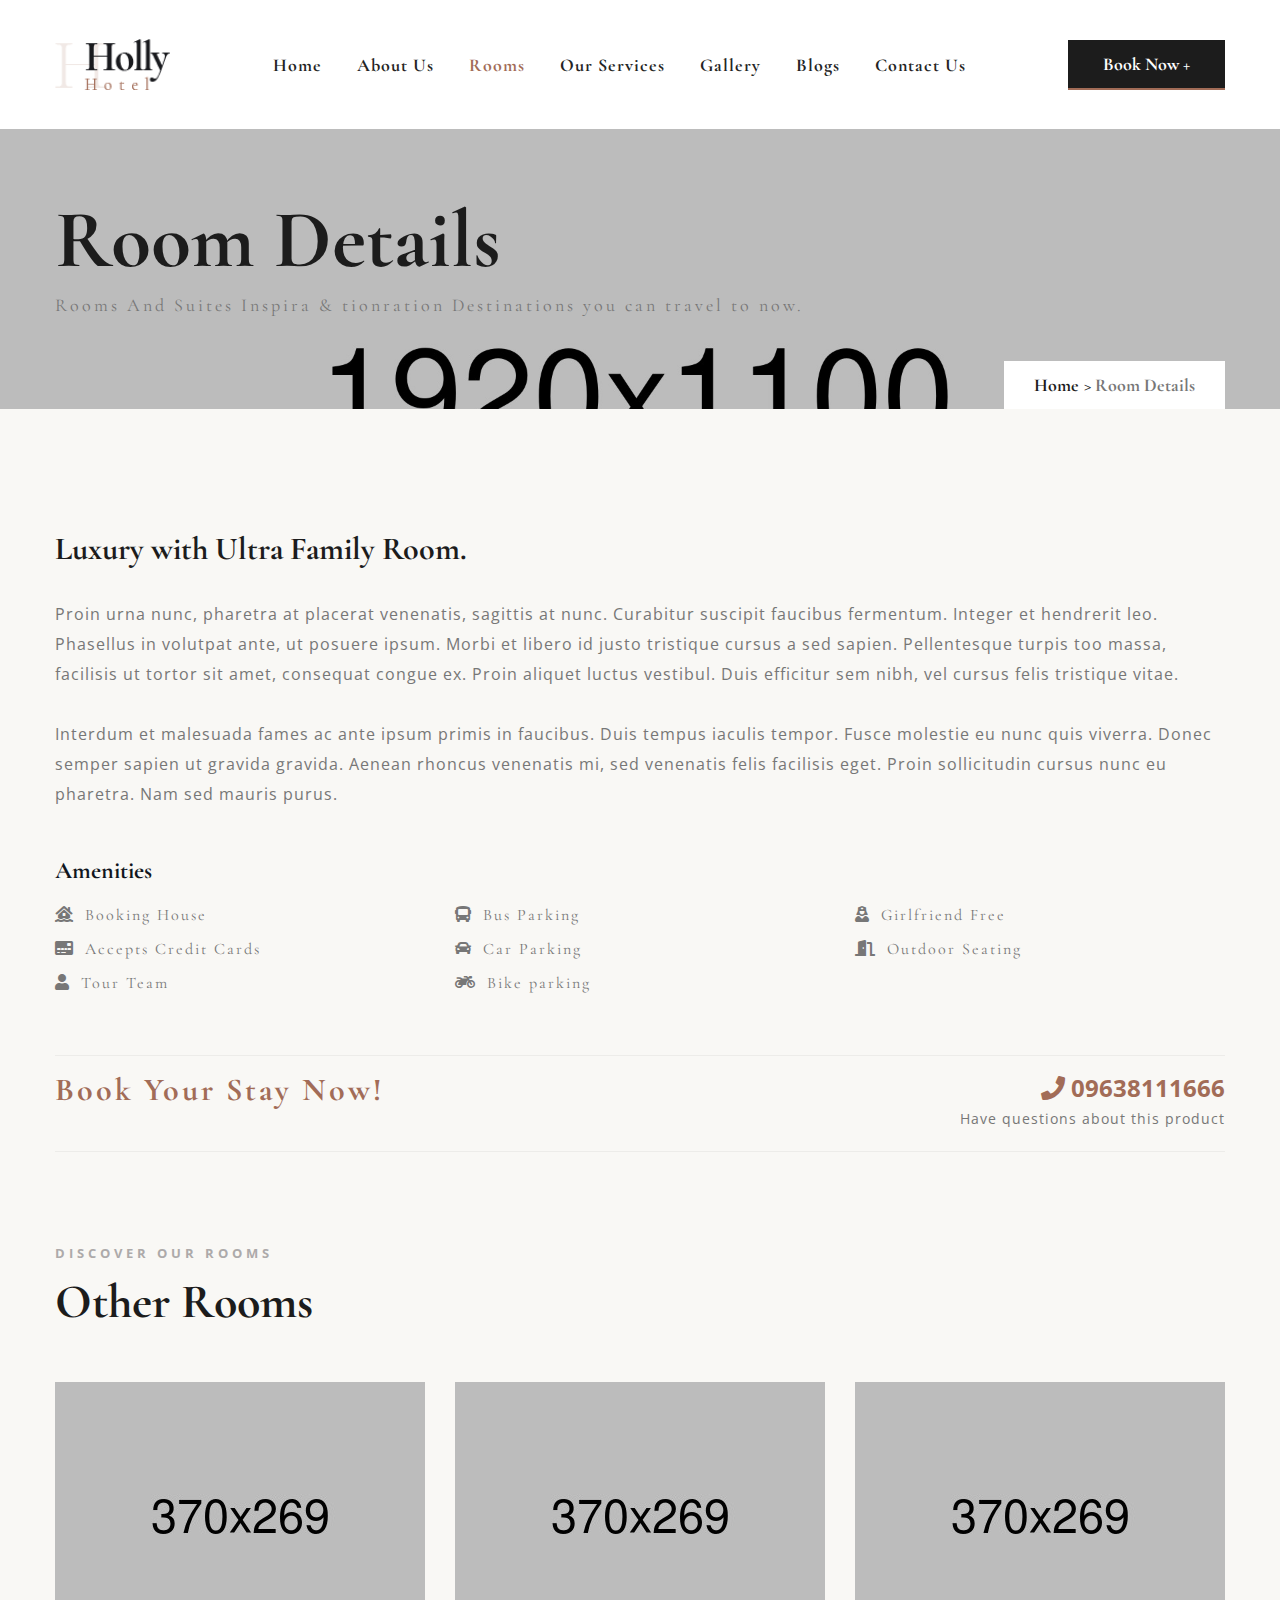
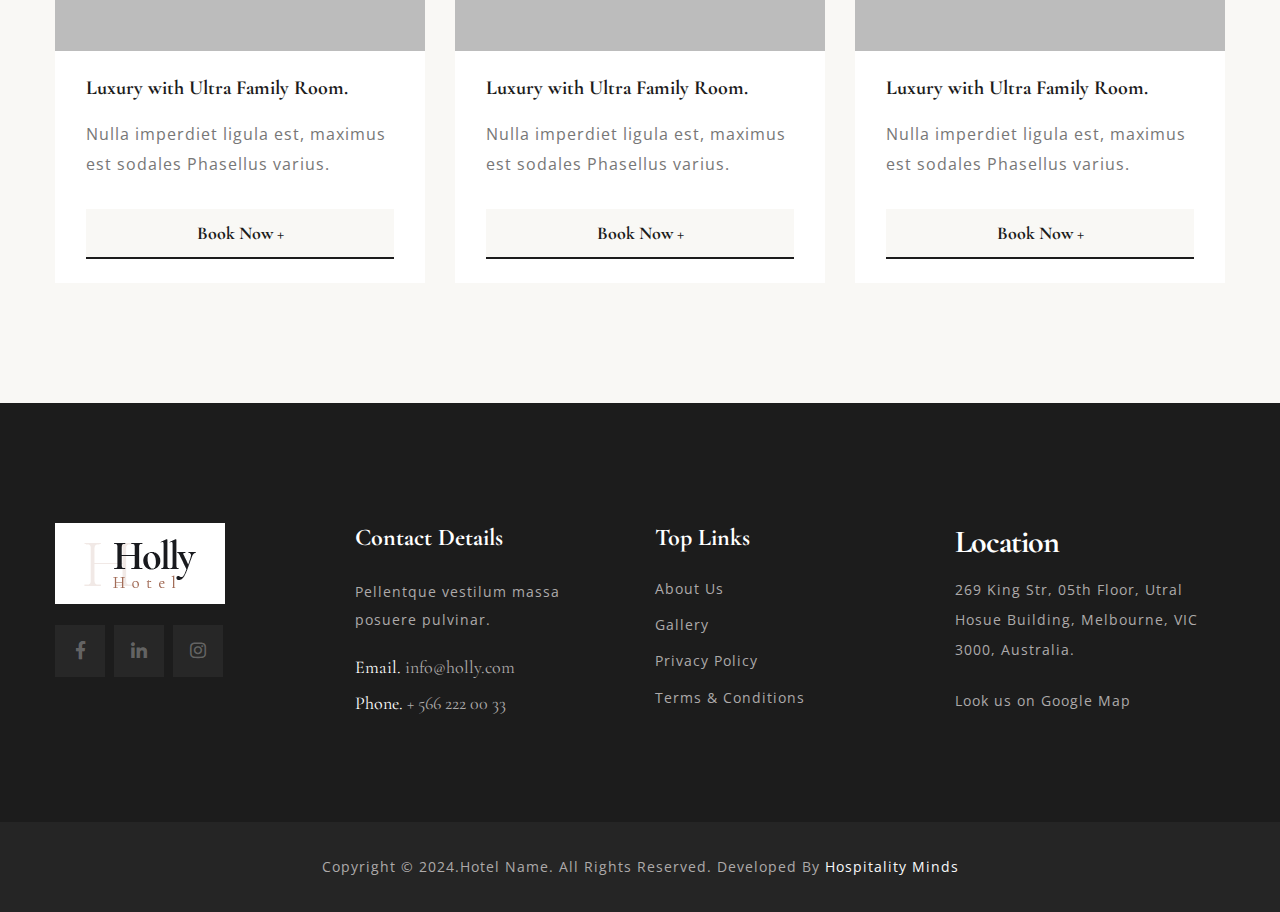
<file: room-details.html>
<!DOCTYPE html>
<html lang="en">
<head>
<meta charset="utf-8">
<title>Hotel Name</title>
<!-- Stylesheets -->
<link href="assets/css/bootstrap.css" rel="stylesheet">
<link href="assets/css/style.css" rel="stylesheet">
<!-- Responsive File -->
<link href="assets/css/responsive.css" rel="stylesheet">
<!-- Color File -->
<link href="assets/css/color.css" rel="stylesheet">

<link rel="preconnect" href="https://fonts.googleapis.com">
<link rel="preconnect" href="https://fonts.gstatic.com" crossorigin>
<link href="https://fonts.googleapis.com/css2?family=Cormorant+Garamond:wght@300;400;500;600;700&family=Open+Sans:wght@400;500;600;700&display=swap" rel="stylesheet">

<!-- Favicon-->

<!-- Responsive -->
<meta http-equiv="X-UA-Compatible" content="IE=edge">
<meta name="viewport" content="width=device-width, initial-scale=1.0, maximum-scale=1.0, user-scalable=0">
<!--[if lt IE 9]><script src="https://cdnjs.cloudflare.com/ajax/libs/html5shiv/3.7.3/html5shiv.js"></script><![endif]-->
<!--[if lt IE 9]><script src="js/respond.js"></script><![endif]-->
</head>

<body class="gray_bg">

<div class="page-wrapper">

    <!-- Main Header -->
     <header class="main-header header-style-one">

        <!-- Header Upper -->
        <div class="header-upper">
            <div class="auto-container">
                <div class="inner-container">
                    <!--Logo-->
                    <div class="logo-box">
                        <div class="logo"><a href="index.html"><img src="assets/images/logo-dark.png" alt=""></a></div>
                    </div>
                    <!--Nav Box-->
                    <div class="nav-outer">
                        <!--Mobile Navigation Toggler-->
                        <div class="mobile-nav-toggler"><img src="assets/images/icons/icon-bar.png" alt=""></div>

                        <!-- Main Menu -->
                        <nav class="main-menu navbar-expand-md navbar-light">
                            <div class="collapse navbar-collapse show clearfix" id="navbarSupportedContent">
                                <ul class="navigation">
                                <li class="dropdown"><a href="index.html">Home</a>
                                    <ul>
                                        <li><a href="index-2.html">Home 02</a></li>
                                        <li><a href="index-3.html">Home 03</a></li>
                                    </ul>
                                </li>                                 
                                <li><a href="about.html">About Us </a></li>
                               <li class="dropdown"><a href="room.html">Rooms</a>
                                    <ul>
                                        <li><a href="room-details.html">Room Details</a></li>
                                    </ul>
                                </li>
                                <li><a href="services.html">Our Services</a></li>
                                <li><a href="gallery.html">Gallery</a></li>
                                 <li><a href="blog.html">Blogs</a></li>                                
                                <li><a href="contact.html">Contact Us</a></li>
                            </ul>
                            </div>
                        </nav>
                    </div>
                    <div class="right-column">
                        <div class="navbar-right">
                            <div class="link-btn"><a href="contact.html" class="btn-one">Book Now + <span></span></a></div>
                        </div>
                    </div>                     
                </div>
            </div>
        </div>
        <!--End Header Upper-->

        <!-- Sticky Header  -->
        <div class="sticky-header">
            <div class="header-upper">
                <div class="auto-container">
                    <div class="inner-container">
                        <!--Logo-->
                        <div class="logo-box">
                            <div class="logo"><a href="index.html"><img src="assets/images/logo-dark.png" alt=""></a></div>
                        </div>
                        <!--Nav Box-->
                        <div class="nav-outer">
                            <!--Mobile Navigation Toggler-->
                            <div class="mobile-nav-toggler"><img src="assets/images/icons/icon-bar.png" alt=""></div>
    
                            <!-- Main Menu -->
                            <nav class="main-menu navbar-expand-md navbar-light">
                            </nav>
                        </div>
                        <div class="right-column">
                            <div class="navbar-right">
                                <div class="link-btn"><a href="contact.html" class="btn-one">Book Now + <span></span></a></div>
                            </div>
                        </div>
                    </div>
                </div>
            </div>
        </div><!-- End Sticky Menu -->

        <!-- Mobile Menu  -->
        <div class="mobile-menu">
            <div class="menu-backdrop"></div>
            <div class="close-btn"><i class="icon far fa-times"></i></div>
            
            <nav class="menu-box">
                <div class="nav-logo"><a href="index.html"><img src="assets/images/logo-light.png" alt="" title=""></a></div>
                <div class="menu-outer"><!--Here Menu Will Come Automatically Via Javascript / Same Menu as in Header--></div>
				<!--Social Links-->
				<div class="social-links">
					<ul class="clearfix">
						<li><a href="#"><span class="fab fa-twitter"></span></a></li>
						<li><a href="#"><span class="fab fa-facebook-square"></span></a></li>
						<li><a href="#"><span class="fab fa-pinterest-p"></span></a></li>
						<li><a href="#"><span class="fab fa-instagram"></span></a></li>
						<li><a href="#"><span class="fab fa-youtube"></span></a></li>
					</ul>
                </div>
            </nav>
        </div><!-- End Mobile Menu -->

        <div class="nav-overlay">
            <div class="cursor"></div>
            <div class="cursor-follower"></div>
        </div>
    </header>
    <!-- End Main Header -->

    <!-- Page Title -->
    <section class="page-title-one style-three">
        <div class="page-title-one-bg" data-parallax='{"y": -50}' style="background-image: url(assets/images/background/bg-3.jpg);"></div>
        <div class="auto-container">
            <div class="page-title-one-content">
                <h1 class="page-title">Room Details</h1>
                <div class="page-title-one-desc">Rooms And Suites Inspira & tionration Destinations you can travel to now.</div>
                <!-- <div class="video-btn style-two"><a href="https://www.youtube.com/watch?v=nfP5N9Yc72A&amp;t=28s" class="overlay-link play-now ripple" data-fancybox="gallery" data-caption=""><i class="fas fa-play"></i></a></div> -->
                <div class="page-title-one-bread-crumb-area style-two">
                    <ul class="page-title-one-bread-crumb">
                        <li><a href="index.html">Home</a></li>
                        <li>Room Details</li>
                    </ul>
                </div>
            </div>
        </div>
    </section>

    <!-- Room Section -->
    <section class="room-one-section style-two">
        <div class="auto-container">
            <div class="row">
                <div class="col-lg-12">
                    <div class="room-one-block">
                        <div class="room-one-content style-three mt-0">
                                <!-- <div class="room-one-rating-info">(5.0 Reviews)</div> -->
                            </div>
                            <h4 class="room-one-title-three">Luxury with Ultra Family Room.</h4>                            
                            <!-- <div class="row">
                                <div class="col-md-4 col-sm-6">
                                    <ul class="room-one-info">
                                        <li>Status: <span>Avaialble</span></li>
                                        <li>Deposit: <strong>10% OFF</strong></li>
                                    </ul>
                                </div>
                                <div class="col-md-4 col-sm-6">
                                    <ul class="room-one-info">
                                        <li>Bads: <strong>03</strong></li>
                                        <li>Parson: <strong>: 06 - 08</strong></li>
                                    </ul>
                                </div>
                                <div class="col-md-4 col-sm-6">
                                    <ul class="room-one-info">
                                        <li>Bads: <strong>03</strong></li>
                                        <li>Parson: <strong>: 06 - 08</strong></li>
                                    </ul>
                                </div>
                            </div> -->
                            <div class="room-one-desc mt-30 mb-50">Proin urna nunc, pharetra at placerat venenatis, sagittis at nunc. Curabitur suscipit faucibus fermentum. Integer et hendrerit leo. Phasellus in volutpat ante, ut posuere ipsum. Morbi et libero id justo tristique cursus a sed sapien. Pellentesque turpis  too massa, facilisis ut tortor sit amet, consequat congue ex. Proin aliquet luctus vestibul. Duis efficitur sem nibh, vel cursus felis tristique vitae.
                            <br><br>
                            Interdum et malesuada fames ac ante ipsum primis in faucibus. Duis tempus iaculis tempor. Fusce molestie eu nunc quis viverra. Donec semper sapien ut gravida gravida. Aenean rhoncus venenatis mi, sed venenatis felis facilisis eget. Proin sollicitudin cursus nunc eu pharetra. Nam sed mauris purus.</div>
                        </div>
                        <div class="room-one-list mb-50">
                            <h4 class="room-one-title-two">Amenities</h4>
                            <div class="row">
                                <div class="col-md-4 col-sm-6">
                                    <ul class="room-one-info-two">
                                        <li><i class="fas fa-house-flood"></i>Booking House</li>
                                        <li><i class="fas fa-credit-card-front"></i>Accepts Credit Cards</li>
                                        <li><i class="fas fa-user"></i>Tour Team</li>
                                    </ul>
                                </div>
                                <div class="col-md-4 col-sm-6">
                                    <ul class="room-one-info-two">
                                        <li><i class="fas fa-bus"></i>Bus Parking</li>
                                        <li><i class="fas fa-car"></i>Car Parking</li>
                                        <li><i class="fas fa-motorcycle"></i>Bike parking</li>
                                    </ul>
                                </div>
                                <div class="col-md-4 col-sm-6">
                                    <ul class="room-one-info-two">
                                        <li><i class="fas fa-user-nurse"></i>Girlfriend Free</li>
                                        <li><i class="fas fa-door-open"></i>Outdoor Seating</li>
                                    </ul>
                                </div>
                            </div>
                        </div>
                        <div class="room-one-price">
                            <div class="room-one-price-left-side">
                                <div class="room-one-price-value">Book Your Stay Now! </div>  
                                <!-- <div class="room-one-price-label">Starting price /Night</div> -->
                            </div>
                            <div class="room-one-price-left-side">
                                <div class="room-one-price-phone-number"><i class="fas fa-phone"></i> <a href="tel:09638111666">09638111666</a> </div>
                                <div class="room-one-price-phone-number-title">Have questions about this product</div>
                            </div>
                        </div>
                    </div>
                </div>
            </div>            
        </div>
    </section>

    <!-- Room Section -->
    <section class="room-one-section style-two pt-0">
        <div class="auto-container">
            <div class="row align-items-center">
                <div class="col-lg-6">
                    <div class="title-box">
                        <div class="sub-title">Discover Our Rooms</div>
                        <h2 class="sec-title">Other Rooms</h2>
                    </div>
                </div>
            </div>
            <div class="row">
                <div class="col-lg-4 col-md-6">
                    <div class="room-one-block">
                        
                        <div class="room-one-image img_hover_3">
                            <img src="assets/images/resource/room-1.jpg" alt="">
                        </div>
                        <div class="room-one-content style-two">
                            
                            <h4 class="room-one-title"><a href="room-details.html">Luxury with Ultra Family Room.</a></h4>
                            <div class="room-one-desc">Nulla imperdiet ligula est, maximus est sodales Phasellus varius.</div>
                            
                            <div class="room-one-link-btn"><a href="room-details.html" class="btn-one s-four">Book Now + <span></span></a></div>
                        </div>
                    </div>
                </div>
                <div class="col-lg-4 col-md-6">
                    <div class="room-one-block">
                        
                        <div class="room-one-image img_hover_3">
                            <img src="assets/images/resource/room-2.jpg" alt="">
                        </div>
                        <div class="room-one-content style-two">
                            
                            <h4 class="room-one-title"><a href="room-details.html">Luxury with Ultra Family Room.</a></h4>
                            <div class="room-one-desc">Nulla imperdiet ligula est, maximus est sodales Phasellus varius.</div>
                            
                            <div class="room-one-link-btn"><a href="room-details.html" class="btn-one s-four">Book Now + <span></span></a></div>
                        </div>
                    </div>
                </div>
                <div class="col-lg-4 col-md-6">
                    <div class="room-one-block">
                        
                        <div class="room-one-image img_hover_3">
                            <img src="assets/images/resource/room-3.jpg" alt="">
                        </div>
                        <div class="room-one-content style-two">
                            
                            <h4 class="room-one-title"><a href="room-details.html">Luxury with Ultra Family Room.</a></h4>
                            <div class="room-one-desc">Nulla imperdiet ligula est, maximus est sodales Phasellus varius.</div>
                            
                            <div class="room-one-link-btn"><a href="room-details.html" class="btn-one s-four">Book Now + <span></span></a></div>
                        </div>
                    </div>
                </div>
            </div>
        </div>
    </section>

    

    <!--footer section  -->
       <footer class="main-footer">
        <div class="auto-container">
            <div class="footer-widgets-section">
                <div class="row clearfix">
                    <div class="column col-lg-3 col-md-6">
                        <div class="widget footer-logo">
                            <div class="image"><a href="index.html"><img src="assets/images/footer-1.png" alt=""></a></div>
                            <div class="contact-widget-social-links pdt-20">
                                <ul>
                                    <li><a href="#"><i class="fab fa-facebook-f"></i></a></li>
                                    <li><a href="#"><i class="fab fa-linkedin-in"></i></a></li>
                                    <li><a href="#"><i class="fab fa-instagram"></i></a></li>
                                </ul>
                            </div>
                        </div>
                    </div>
                    <div class="column col-lg-3 col-md-6">
                        <div class="widget about-widget">
                            <h3 class="widget-title">Contact Details</h3>
                            <div class="widget-content">
                                <div class="about-wdget-text">Pellentque vestilum massa <br> posuere pulvinar. </div> 
                                <ul>
                                    <li>Email. <a href="mailto:info@holly.com">info@holly.com</a></li>
                                    <li>Phone. <a href="tel:+5662220033">+ 566 222 00 33</a></li>
                                </ul>                                      
                            </div>
                        </div>
                    </div>
                    <div class="column col-lg-3 col-md-6">
                        <div class="widget links-widget">    
                            <h3 class="widget-title">Top Links</h3>                 
                            <div class="widget-content">
                                <ul>
                                    <li><a href="about.html">About Us</a></li>
                                    <li><a href="gallery.html">Gallery</a></li>
                                    <li><a href="#">Privacy Policy</a></li>
                                    <li><a href="#">Terms & Conditions</a></li>
                                </ul>
                            </div>
                        </div>
                    </div>
                    <div class="column col-lg-3 col-md-6">
                        <div class="widget contact-widget links-widget">
                            <h2 class="widget-title">Location</h2>
                            <div class="contact-widget-text">269 King Str, 05th Floor, Utral Hosue Building, Melbourne, VIC 3000, Australia.</div>
                            <div class="widget-content">
                                <ul>
                                    <li><a href="#">Look us on Google Map</a></li>
                                </ul>
                            </div>
                        </div>
                    </div>
                </div>
            </div>
        </div>
        
        <!-- Footer Bottom -->
        <div class="footer-bottom">
            <div class="auto-container">
                <div class="wrapper-box">
                    <div class="copyright-text ">
                        Copyright © 2024.Hotel Name. All Rights Reserved. Developed By <a href="https://hospitalityminds.com/" class="text-light">Hospitality Minds</a>
                    </div>
                </div>
            </div>
        </div>
    </footer>

</div>
<!--End pagewrapper-->

<!--Scroll to top-->
<div class="scroll-to-top"><a href="# " class="back-to-top " data-wow-duration="1.0s " data-wow-delay="1.0s "><i class="fa fa-angle-up "></i></a></div>

<script src="assets/js/jquery.js"></script>
<script src="assets/js/bootstrap.bundle.min.js"></script>
<script src="assets/js/jquery.fancybox.js"></script>
<script src="assets/js/isotope.js"></script>
<script src="assets/js/owl.js"></script>
<script src="assets/js/appear.js"></script>
<script src="assets/js/wow.js"></script>
<script src="assets/js/scrollbar.js"></script>
<script src="assets/js/TweenMax.min.js"></script>
<script src="assets/js/swiper.min.js"></script>
<script src="assets/js/jquery.ajaxchimp.min.js"></script>
<script src="assets/js/parallax-scroll.js"></script>
<script src="assets/js/jquery-ui-1.9.2.custom.min.js"></script>
<script src="assets/js/jquery.nice-select.min.js"></script>

<script src="assets/js/booking-form.js"></script>
<script src="assets/js/script.js"></script>

</body>
</html>
</file>
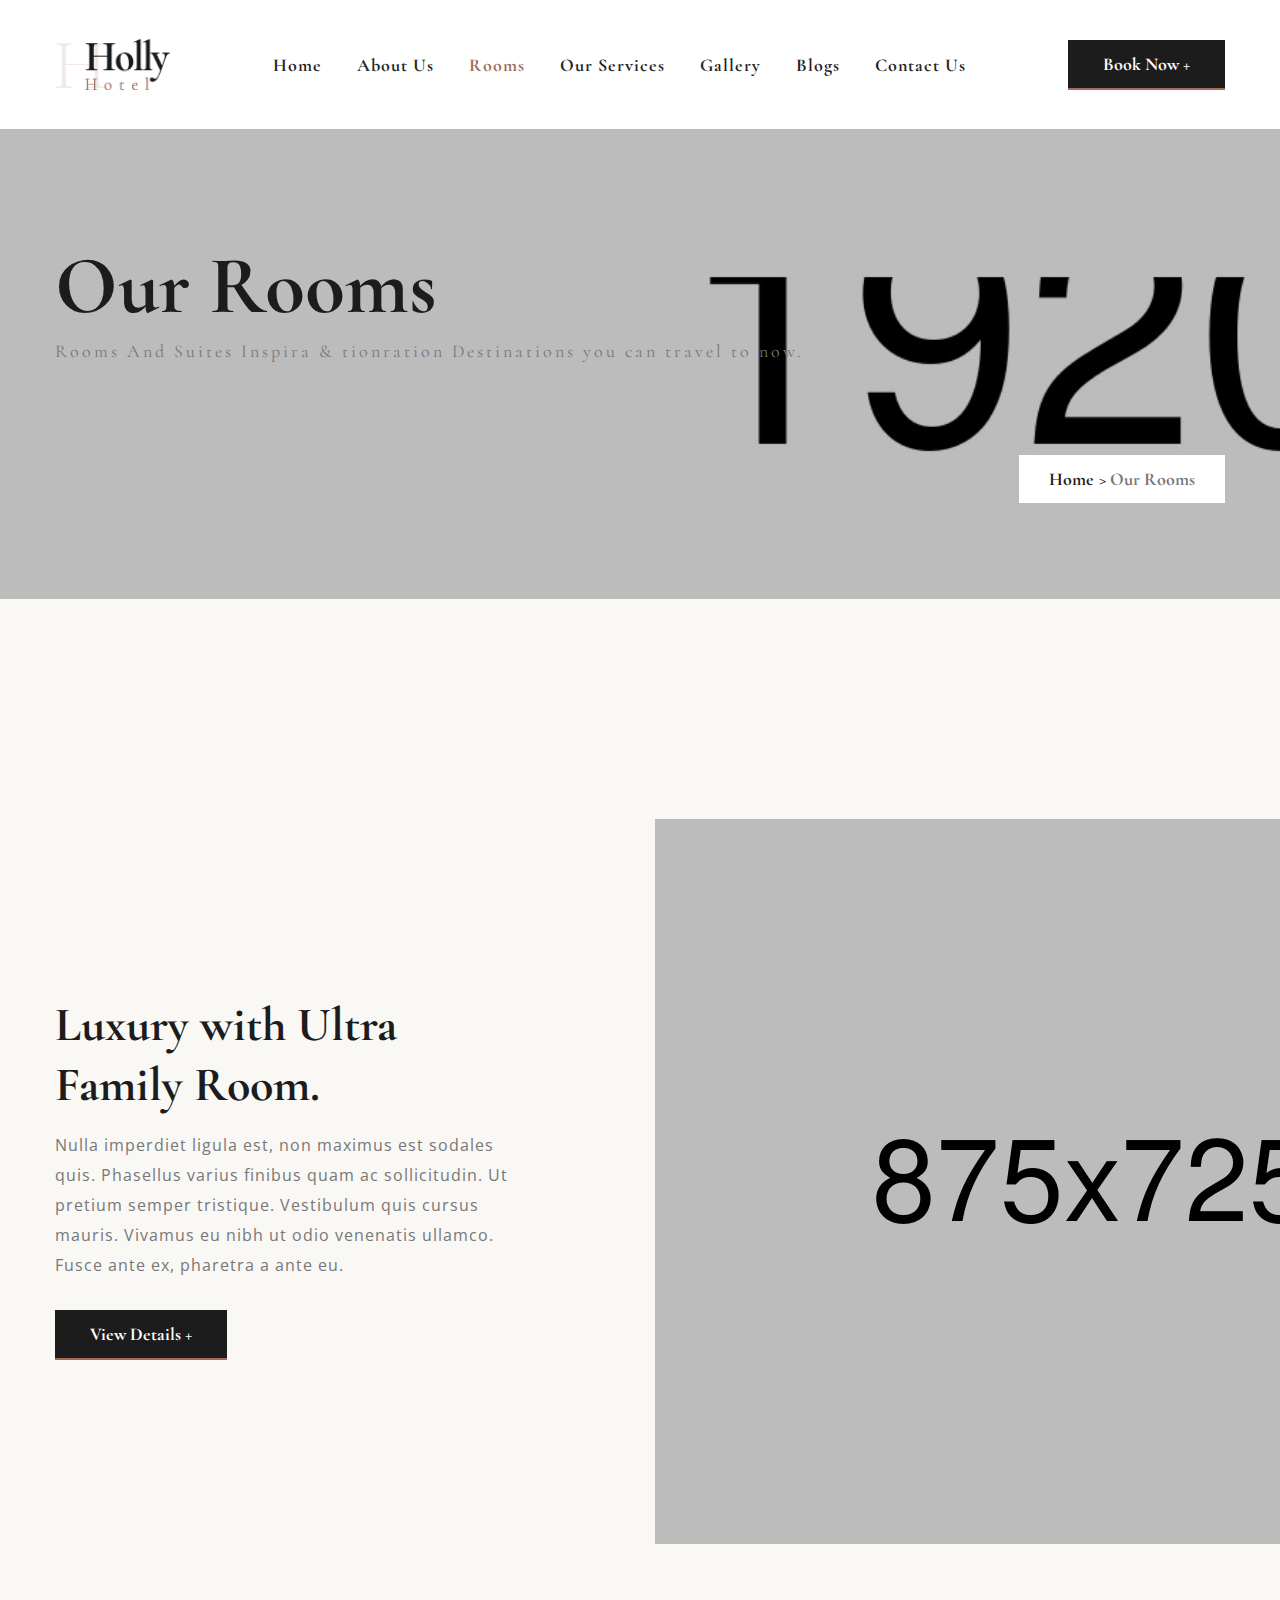
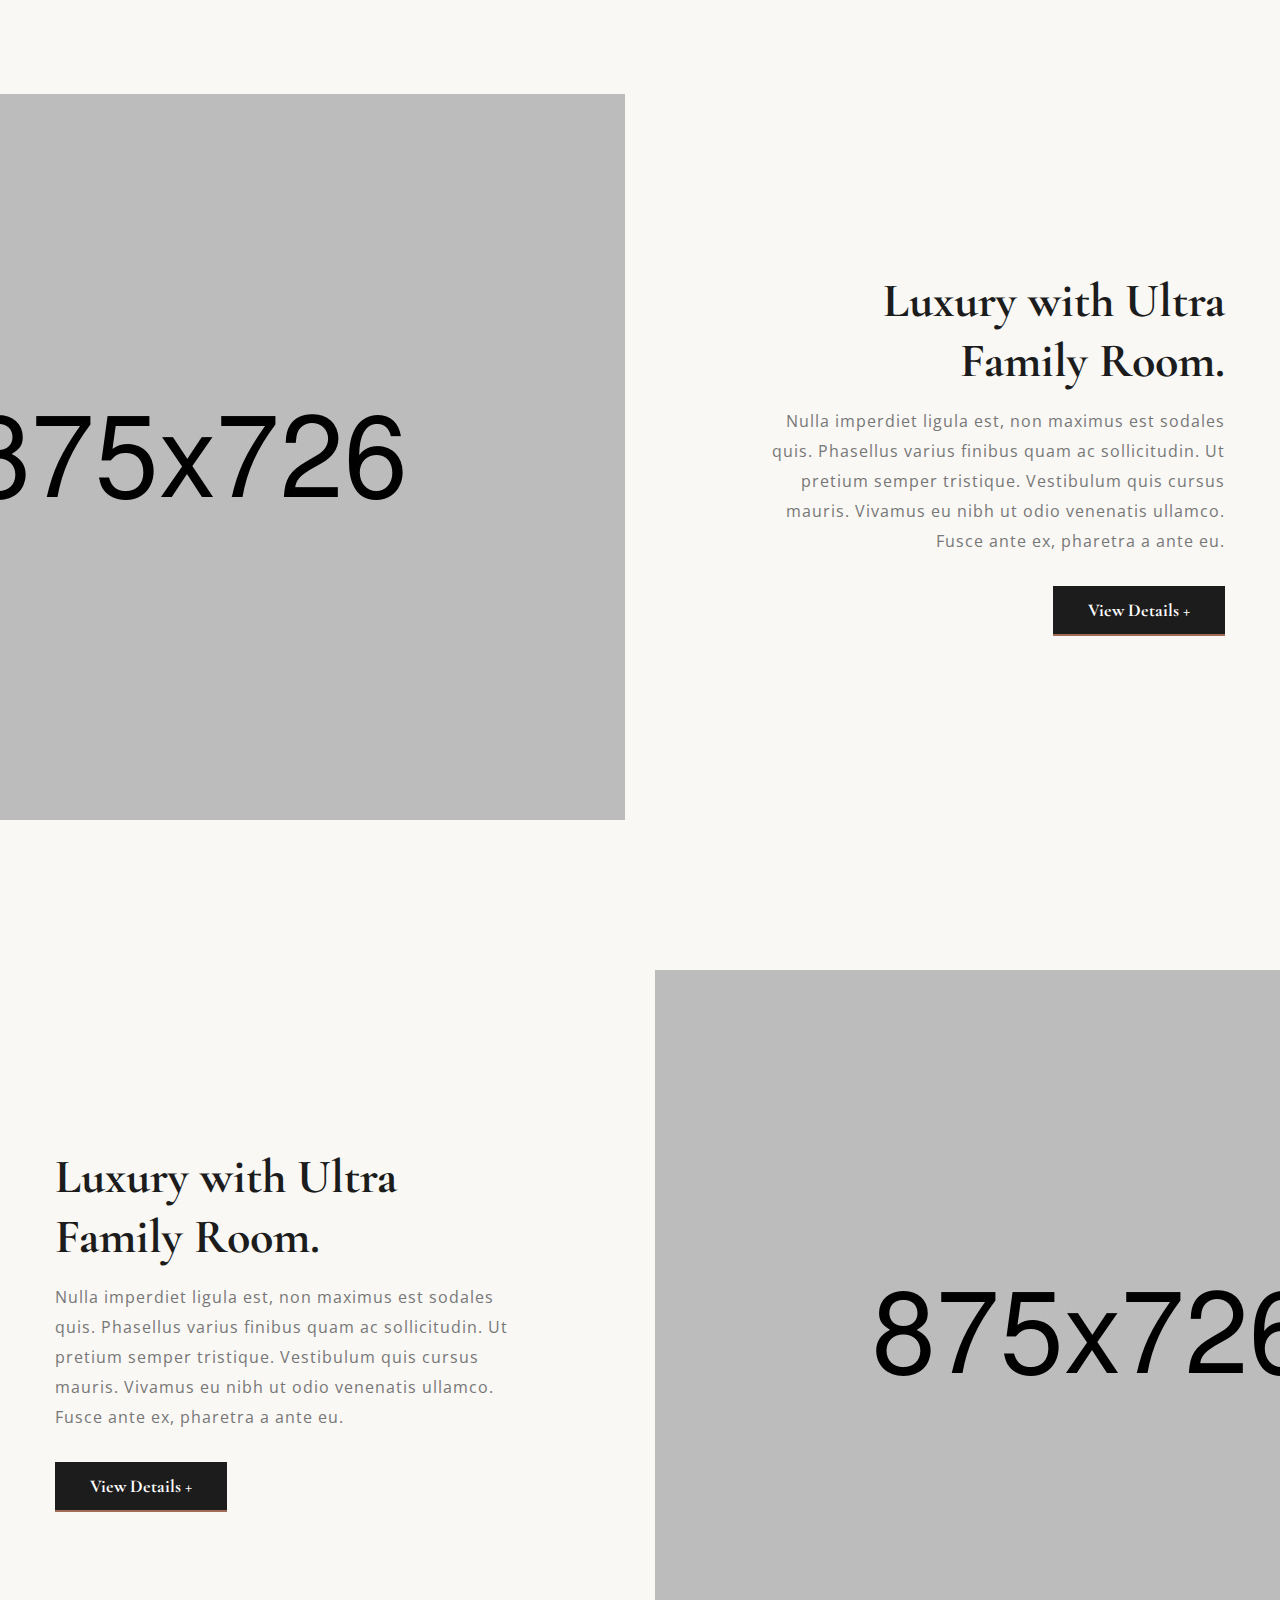
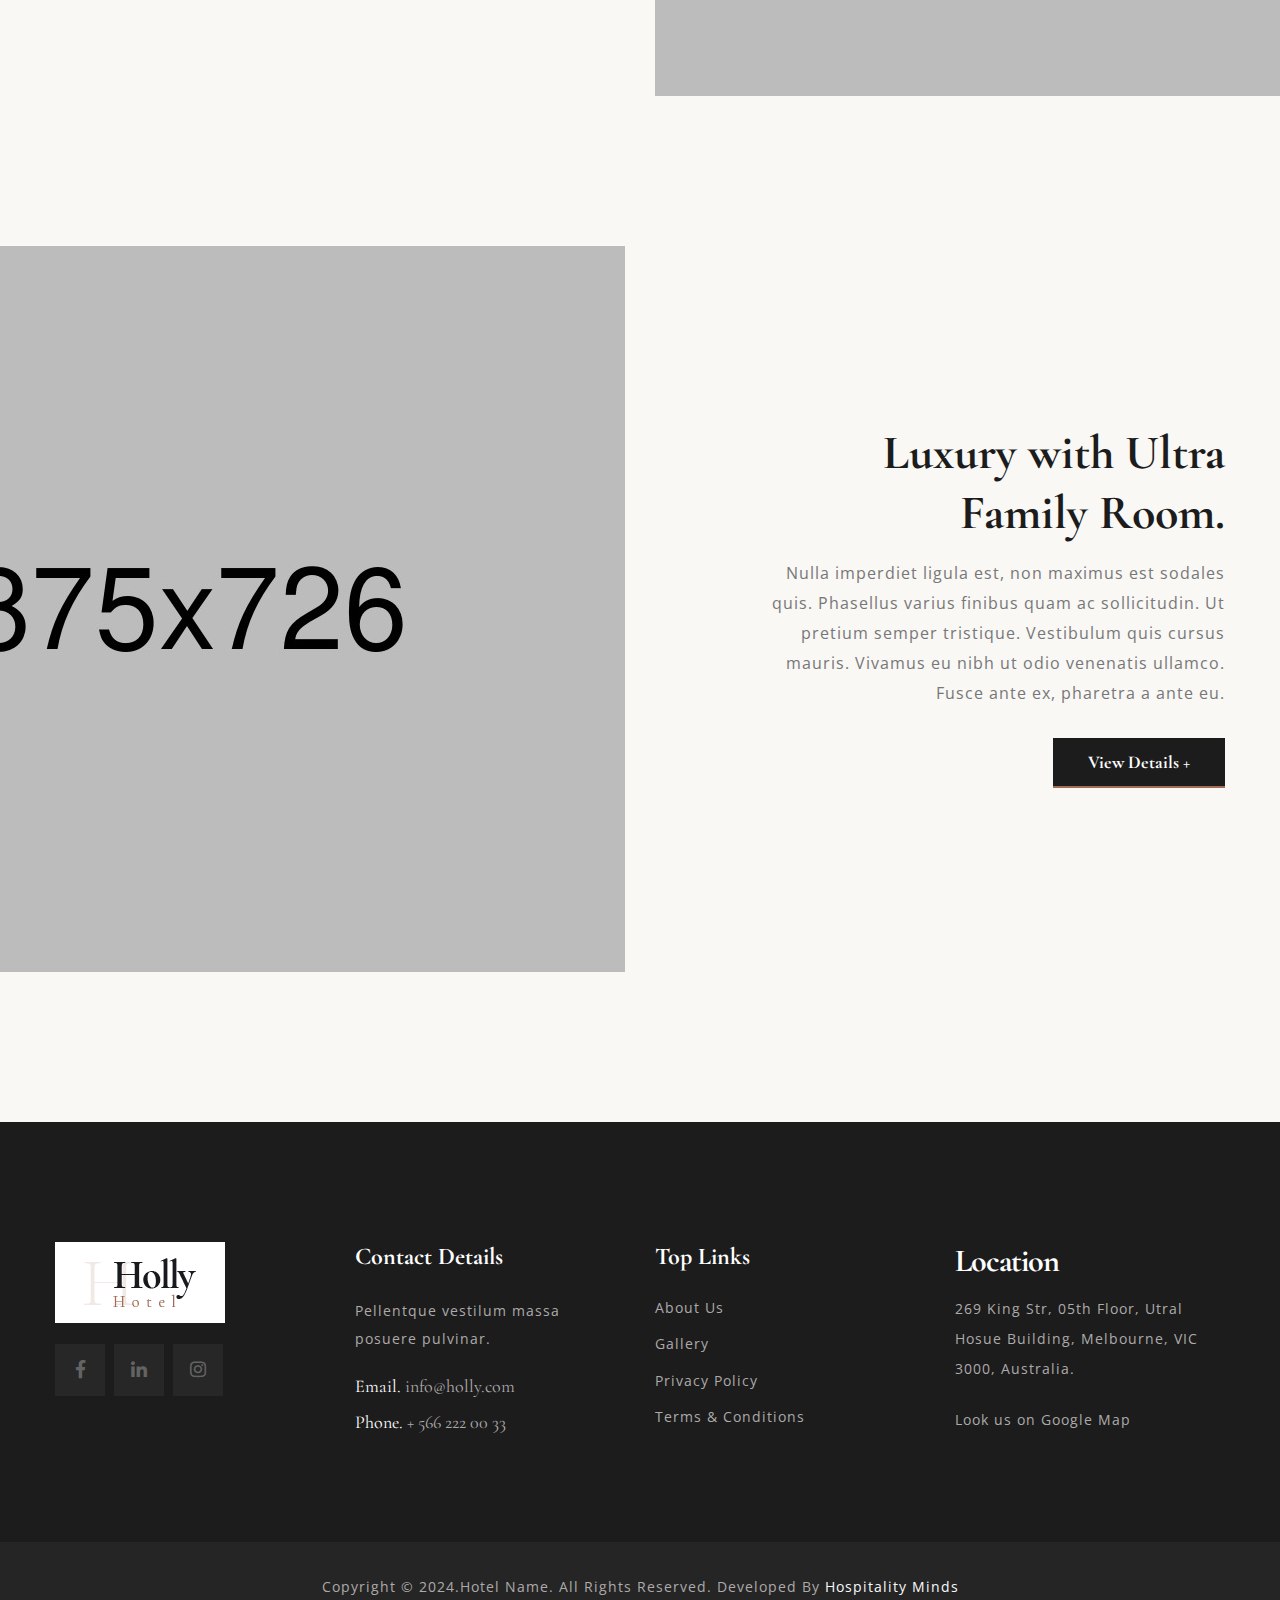
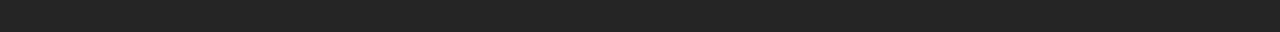
<file: room.html>
<!DOCTYPE html>
<html lang="en">
<head>
<meta charset="utf-8">
<title>Hotel Name</title>
<!-- Stylesheets -->
<link href="assets/css/bootstrap.css" rel="stylesheet">
<link href="assets/css/style.css" rel="stylesheet">
<!-- Responsive File -->
<link href="assets/css/responsive.css" rel="stylesheet">
<!-- Color File -->
<link href="assets/css/color.css" rel="stylesheet">

<link rel="preconnect" href="https://fonts.googleapis.com">
<link rel="preconnect" href="https://fonts.gstatic.com" crossorigin>
<link href="https://fonts.googleapis.com/css2?family=Cormorant+Garamond:wght@300;400;500;600;700&family=Open+Sans:wght@400;500;600;700&display=swap" rel="stylesheet">

<!-- Favicon-->

<!-- Responsive -->
<meta http-equiv="X-UA-Compatible" content="IE=edge">
<meta name="viewport" content="width=device-width, initial-scale=1.0, maximum-scale=1.0, user-scalable=0">
<!--[if lt IE 9]><script src="https://cdnjs.cloudflare.com/ajax/libs/html5shiv/3.7.3/html5shiv.js"></script><![endif]-->
<!--[if lt IE 9]><script src="js/respond.js"></script><![endif]-->
</head>

<body class="gray_bg">

<div class="page-wrapper">

    <!-- Main Header -->
     <header class="main-header header-style-one">

        <!-- Header Upper -->
        <div class="header-upper">
            <div class="auto-container">
                <div class="inner-container">
                    <!--Logo-->
                    <div class="logo-box">
                        <div class="logo"><a href="index.html"><img src="assets/images/logo-dark.png" alt=""></a></div>
                    </div>
                    <!--Nav Box-->
                    <div class="nav-outer">
                        <!--Mobile Navigation Toggler-->
                        <div class="mobile-nav-toggler"><img src="assets/images/icons/icon-bar.png" alt=""></div>

                        <!-- Main Menu -->
                        <nav class="main-menu navbar-expand-md navbar-light">
                            <div class="collapse navbar-collapse show clearfix" id="navbarSupportedContent">
                                <ul class="navigation">
                                <li class="dropdown"><a href="index.html">Home</a>
                                    <ul>
                                        <li><a href="index-2.html">Home 02</a></li>
                                        <li><a href="index-3.html">Home 03</a></li>
                                    </ul>
                                </li>                                 
                                <li><a href="about.html">About Us </a></li>
                               <li class="dropdown"><a href="room.html">Rooms</a>
                                    <ul>
                                        <li><a href="room-details.html">Room Details</a></li>
                                    </ul>
                                </li>
                                <li><a href="services.html">Our Services</a></li>
                                <li><a href="gallery.html">Gallery</a></li>
                                 <li><a href="blog.html">Blogs</a></li>                                
                                <li><a href="contact.html">Contact Us</a></li>
                            </ul>
                            </div>
                        </nav>
                    </div>
                    <div class="right-column">
                        <div class="navbar-right">
                            <div class="link-btn"><a href="contact.html" class="btn-one">Book Now + <span></span></a></div>
                        </div>
                    </div>                     
                </div>
            </div>
        </div>
        <!--End Header Upper-->

        <!-- Sticky Header  -->
        <div class="sticky-header">
            <div class="header-upper">
                <div class="auto-container">
                    <div class="inner-container">
                        <!--Logo-->
                        <div class="logo-box">
                            <div class="logo"><a href="index.html"><img src="assets/images/logo-dark.png" alt=""></a></div>
                        </div>
                        <!--Nav Box-->
                        <div class="nav-outer">
                            <!--Mobile Navigation Toggler-->
                            <div class="mobile-nav-toggler"><img src="assets/images/icons/icon-bar.png" alt=""></div>
    
                            <!-- Main Menu -->
                            <nav class="main-menu navbar-expand-md navbar-light">
                            </nav>
                        </div>
                        <div class="right-column">
                            <div class="navbar-right">
                                <div class="link-btn"><a href="contact.html" class="btn-one">Book Now + <span></span></a></div>
                            </div>
                        </div>
                    </div>
                </div>
            </div>
        </div><!-- End Sticky Menu -->

        <!-- Mobile Menu  -->
        <div class="mobile-menu">
            <div class="menu-backdrop"></div>
            <div class="close-btn"><i class="icon far fa-times"></i></div>
            
            <nav class="menu-box">
                <div class="nav-logo"><a href="index.html"><img src="assets/images/logo-light.png" alt="" title=""></a></div>
                <div class="menu-outer"><!--Here Menu Will Come Automatically Via Javascript / Same Menu as in Header--></div>
				<!--Social Links-->
				<div class="social-links">
					<ul class="clearfix">
						<li><a href="#"><span class="fab fa-twitter"></span></a></li>
						<li><a href="#"><span class="fab fa-facebook-square"></span></a></li>
						<li><a href="#"><span class="fab fa-pinterest-p"></span></a></li>
						<li><a href="#"><span class="fab fa-instagram"></span></a></li>
						<li><a href="#"><span class="fab fa-youtube"></span></a></li>
					</ul>
                </div>
            </nav>
        </div><!-- End Mobile Menu -->

        <div class="nav-overlay">
            <div class="cursor"></div>
            <div class="cursor-follower"></div>
        </div>
    </header>
    <!-- End Main Header -->

    <!-- Page Title -->
    <section class="page-title-one style-two">
        <div class="page-title-one-bg" data-parallax='{"y": -50}' style="background-image: url(assets/images/background/bg-4.jpg);"></div>
        <div class="auto-container">
            <div class="page-title-one-content">
                <h1 class="page-title">Our Rooms</h1>
                <div class="page-title-one-desc">Rooms And Suites Inspira & tionration Destinations you can travel to now.</div>
                <div class="page-title-one-bread-crumb-area">
                    <ul class="page-title-one-bread-crumb">
                        <li><a href="index.html">Home</a></li>
                        <li>Our Rooms</li>
                    </ul>
                </div>
            </div>
        </div>
    </section>

    <section class="room-two-section">
        <div class="auto-container">
            <div class="row align-items-center room-two-row">
                <div class="col-xl-5">
                    <div class="room-two-block">                        
                        <div class="room-two-content">                            
                            <h4 class="room-two-title"><a href="room-details.html">Luxury with Ultra <br>
                                Family Room.</a></h4>
                            
                            <div class="room-two-desc">Nulla imperdiet ligula est, non maximus est sodales quis. Phasellus varius finibus quam ac sollicitudin. Ut pretium semper tristique. Vestibulum quis cursus mauris. Vivamus eu nibh ut odio venenatis ullamco. Fusce ante ex, pharetra a ante eu.</div>
                           
                            <div class="room-two-link-btn mb-30"><a href="room-details.html" class="btn-one">View Details + <span></span></a></div>
                        </div>
                    </div>
                </div>
                <div class="col-xl-6 offset-xl-1">
                    <div class="room-two-image img_hover_3 mb-30">
                        <div class="room-two-like"><i class="far fa-heart"></i></div>
                        <img src="assets/images/resource/room-7.jpg" alt="">
                    </div>
                </div>
            </div>
            <div class="row align-items-center room-two-row">
                <div class="col-xl-5">
                    <div class="room-two-block">                        
                        <div class="room-two-content">                            
                            <h4 class="room-two-title"><a href="room-details.html"></a>Luxury with Ultra <br>
                                Family Room.</a></h4>
                            
                            <div class="room-two-desc">Nulla imperdiet ligula est, non maximus est sodales quis. Phasellus varius finibus quam ac sollicitudin. Ut pretium semper tristique. Vestibulum quis cursus mauris. Vivamus eu nibh ut odio venenatis ullamco. Fusce ante ex, pharetra a ante eu.</div>
                           
                            <div class="room-two-link-btn mb-30"><a href="room-details.html" class="btn-one">View Details + <span></span></a></div>
                        </div>
                    </div>
                </div>
                <div class="col-xl-6 offset-xl-1">
                    <div class="room-two-image img_hover_3 mb-30">
                        <div class="room-two-like"><i class="far fa-heart"></i></div>
                        <img src="assets/images/resource/room-8.jpg" alt="">
                    </div>
                </div>
            </div>
            <div class="row align-items-center room-two-row">
                <div class="col-xl-5">
                    <div class="room-two-block">                        
                        <div class="room-two-content">                            
                            <h4 class="room-two-title"><a href="room-details.html">Luxury with Ultra <br>
                                Family Room.</a></h4>
                            
                            <div class="room-two-desc">Nulla imperdiet ligula est, non maximus est sodales quis. Phasellus varius finibus quam ac sollicitudin. Ut pretium semper tristique. Vestibulum quis cursus mauris. Vivamus eu nibh ut odio venenatis ullamco. Fusce ante ex, pharetra a ante eu.</div>
                           
                            <div class="room-two-link-btn mb-30"><a href="room-details.html" class="btn-one">View Details + <span></span></a></div>
                        </div>
                    </div>
                </div>
                <div class="col-xl-6 offset-xl-1">
                    <div class="room-two-image img_hover_3 mb-30">
                        <div class="room-two-like"><i class="far fa-heart"></i></div>
                        <img src="assets/images/resource/room-9.jpg" alt="">
                    </div>
                </div>
            </div>
            <div class="row align-items-center room-two-row">
                <div class="col-xl-5">
                    <div class="room-two-block">                        
                        <div class="room-two-content">                            
                            <h4 class="room-two-title"><a href="room-details.html">Luxury with Ultra <br>
                                Family Room.</a></h4>
                            
                            <div class="room-two-desc">Nulla imperdiet ligula est, non maximus est sodales quis. Phasellus varius finibus quam ac sollicitudin. Ut pretium semper tristique. Vestibulum quis cursus mauris. Vivamus eu nibh ut odio venenatis ullamco. Fusce ante ex, pharetra a ante eu.</div>
                           
                            <div class="room-two-link-btn mb-30"><a href="room-details.html" class="btn-one">View Details + <span></span></a></div>
                        </div>
                    </div>
                </div>
                <div class="col-xl-6 offset-xl-1">
                    <div class="room-two-image img_hover_3 mb-30">
                        <div class="room-two-like"><i class="far fa-heart"></i></div>
                        <img src="assets/images/resource/room-10.jpg" alt="">
                    </div>
                </div>
            </div>
        </div>
    </section>

    <!--footer section  -->
       <footer class="main-footer">
        <div class="auto-container">
            <div class="footer-widgets-section">
                <div class="row clearfix">
                    <div class="column col-lg-3 col-md-6">
                        <div class="widget footer-logo">
                            <div class="image"><a href="index.html"><img src="assets/images/footer-1.png" alt=""></a></div>
                            <div class="contact-widget-social-links pdt-20">
                                <ul>
                                    <li><a href="#"><i class="fab fa-facebook-f"></i></a></li>
                                    <li><a href="#"><i class="fab fa-linkedin-in"></i></a></li>
                                    <li><a href="#"><i class="fab fa-instagram"></i></a></li>
                                </ul>
                            </div>
                        </div>
                    </div>
                    <div class="column col-lg-3 col-md-6">
                        <div class="widget about-widget">
                            <h3 class="widget-title">Contact Details</h3>
                            <div class="widget-content">
                                <div class="about-wdget-text">Pellentque vestilum massa <br> posuere pulvinar. </div> 
                                <ul>
                                    <li>Email. <a href="mailto:info@holly.com">info@holly.com</a></li>
                                    <li>Phone. <a href="tel:+5662220033">+ 566 222 00 33</a></li>
                                </ul>                                      
                            </div>
                        </div>
                    </div>
                    <div class="column col-lg-3 col-md-6">
                        <div class="widget links-widget">    
                            <h3 class="widget-title">Top Links</h3>                 
                            <div class="widget-content">
                                <ul>
                                    <li><a href="about.html">About Us</a></li>
                                    <li><a href="gallery.html">Gallery</a></li>
                                    <li><a href="#">Privacy Policy</a></li>
                                    <li><a href="#">Terms & Conditions</a></li>
                                </ul>
                            </div>
                        </div>
                    </div>
                    <div class="column col-lg-3 col-md-6">
                        <div class="widget contact-widget links-widget">
                            <h2 class="widget-title">Location</h2>
                            <div class="contact-widget-text">269 King Str, 05th Floor, Utral Hosue Building, Melbourne, VIC 3000, Australia.</div>
                            <div class="widget-content">
                                <ul>
                                    <li><a href="#">Look us on Google Map</a></li>
                                </ul>
                            </div>
                        </div>
                    </div>
                </div>
            </div>
        </div>
        
        <!-- Footer Bottom -->
        <div class="footer-bottom">
            <div class="auto-container">
                <div class="wrapper-box">
                    <div class="copyright-text ">
                        Copyright © 2024.Hotel Name. All Rights Reserved. Developed By <a href="https://hospitalityminds.com/" class="text-light">Hospitality Minds</a>
                    </div>
                </div>
            </div>
        </div>
    </footer>

</div>
<!--End pagewrapper-->

<!--Scroll to top-->
<div class="scroll-to-top"><a href="# " class="back-to-top " data-wow-duration="1.0s " data-wow-delay="1.0s "><i class="fa fa-angle-up "></i></a></div>

<script src="assets/js/jquery.js"></script>
<script src="assets/js/bootstrap.bundle.min.js"></script>
<script src="assets/js/jquery.fancybox.js"></script>
<script src="assets/js/isotope.js"></script>
<script src="assets/js/owl.js"></script>
<script src="assets/js/appear.js"></script>
<script src="assets/js/wow.js"></script>
<script src="assets/js/scrollbar.js"></script>
<script src="assets/js/TweenMax.min.js"></script>
<script src="assets/js/swiper.min.js"></script>
<script src="assets/js/jquery.ajaxchimp.min.js"></script>
<script src="assets/js/parallax-scroll.js"></script>
<script src="assets/js/jquery-ui-1.9.2.custom.min.js"></script>
<script src="assets/js/jquery.nice-select.min.js"></script>

<script src="assets/js/booking-form.js"></script>
<script src="assets/js/script.js"></script>

</body>
</html>
</file>
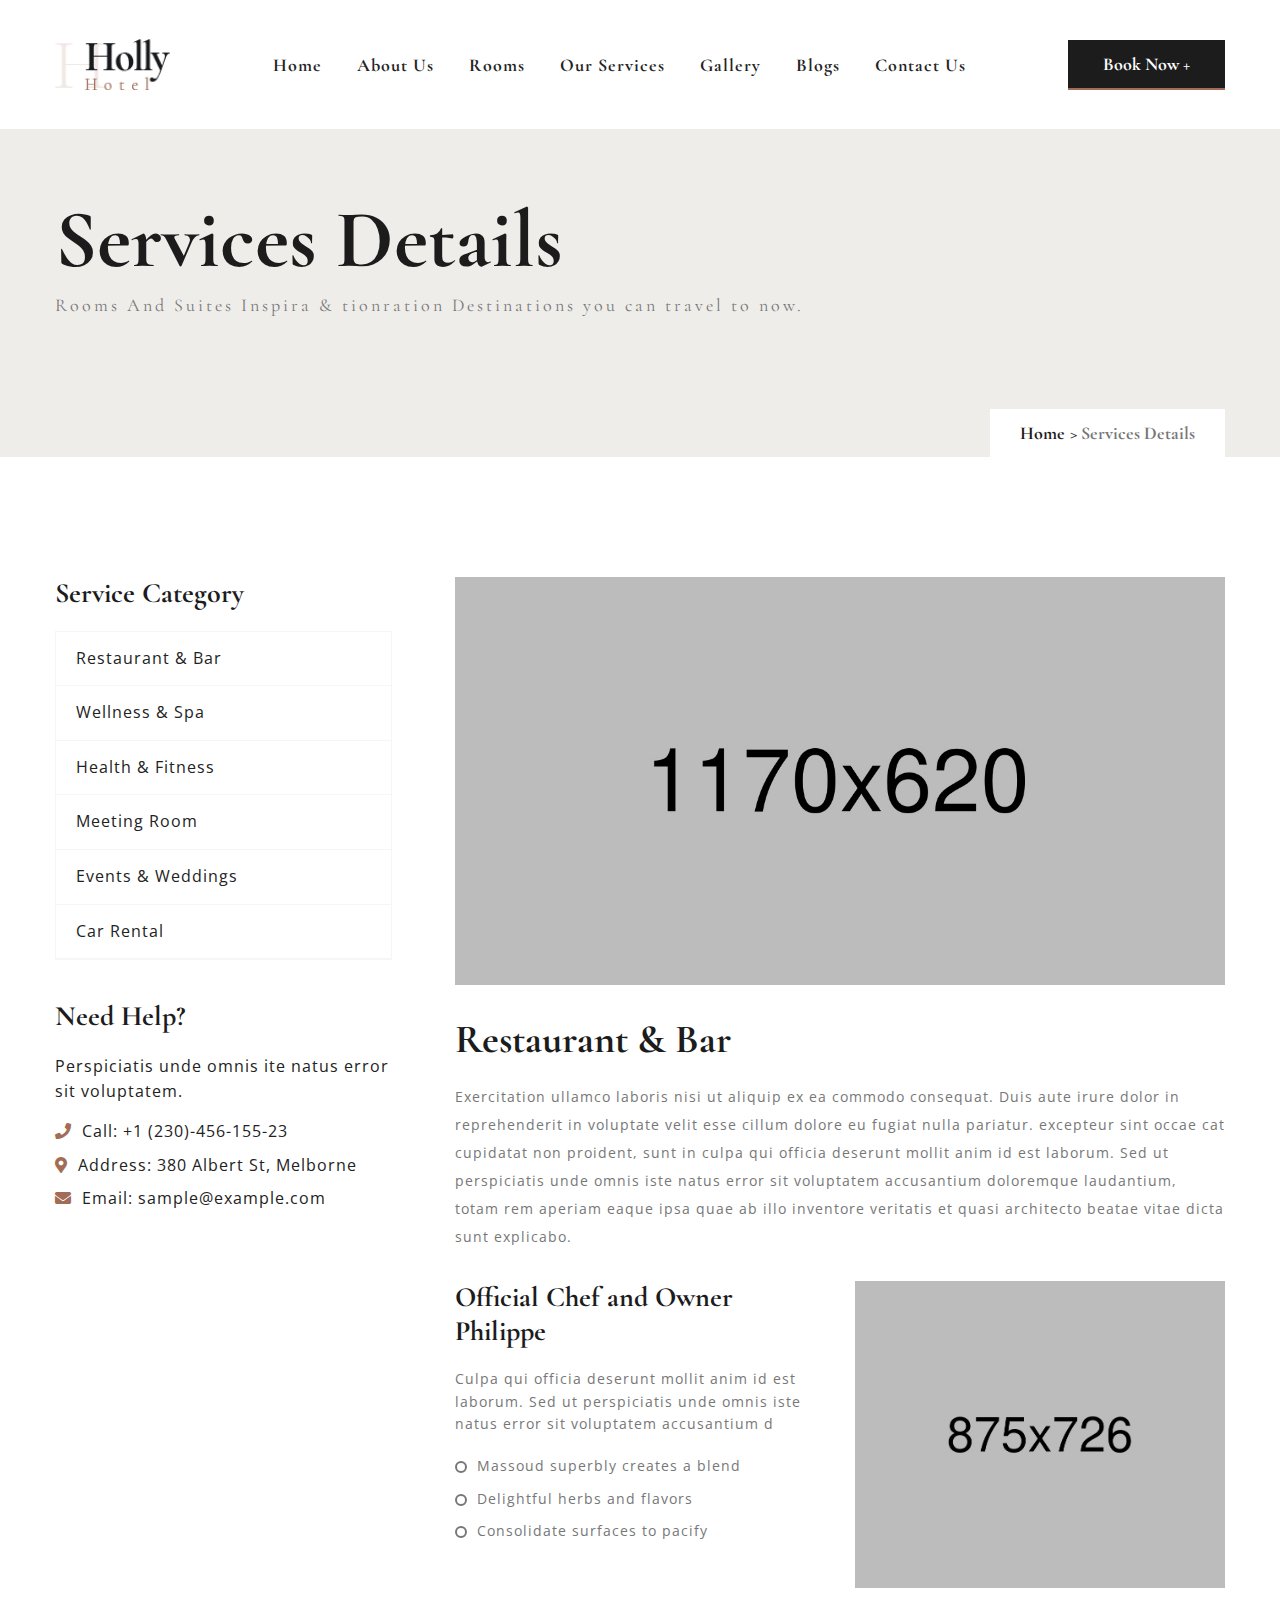
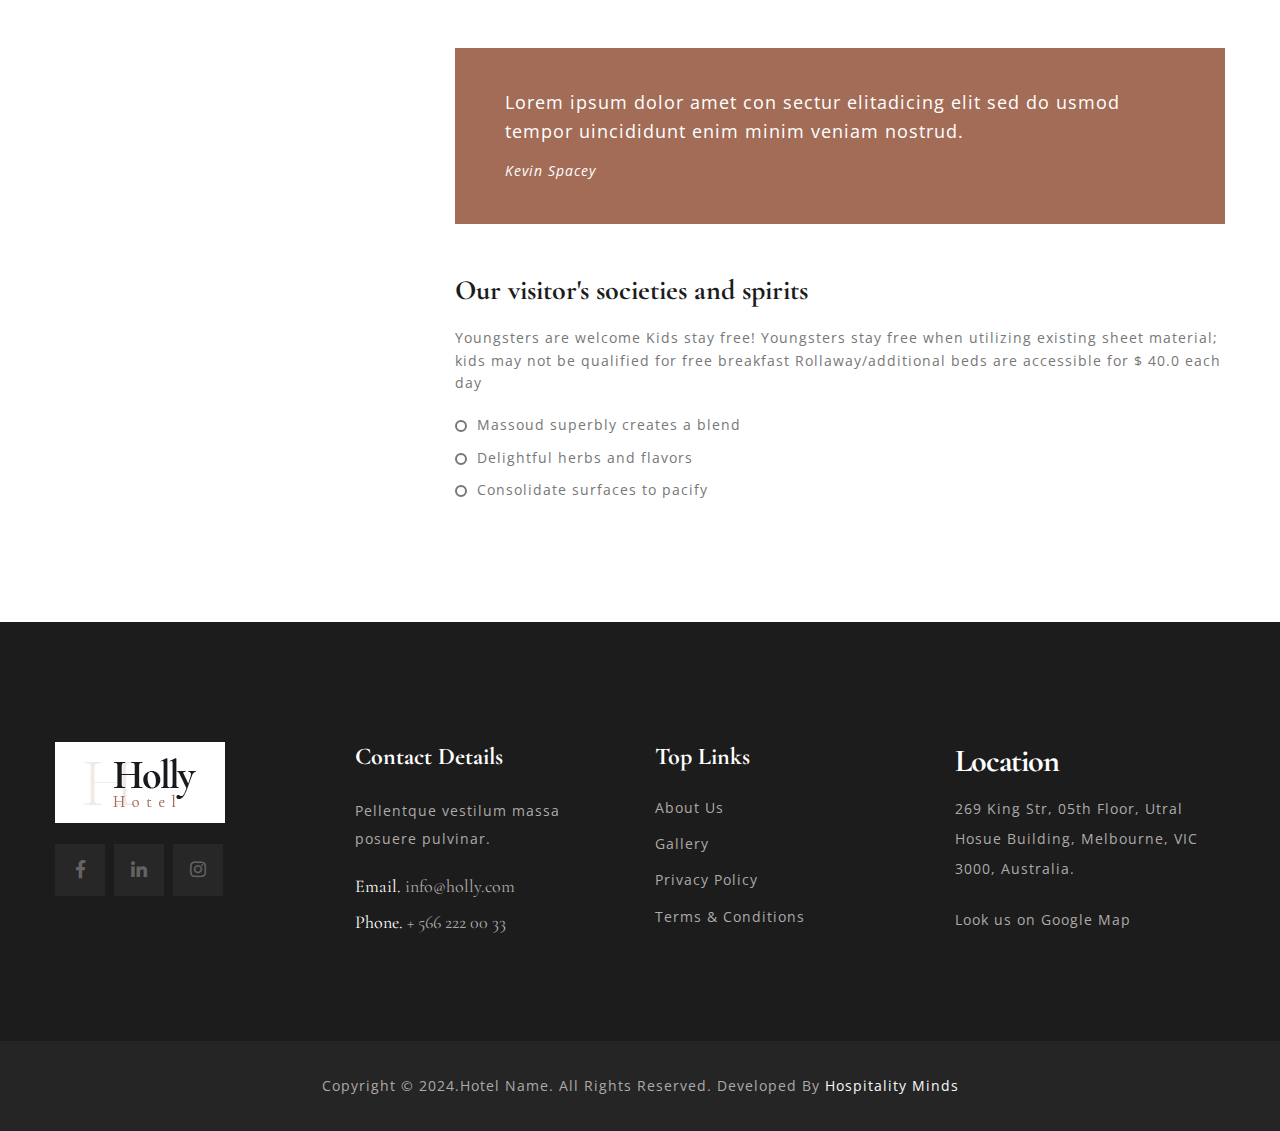
<file: service-details.html>
<!DOCTYPE html>
<html lang="en">
<head>
<meta charset="utf-8">
<title>Hotel Name</title>
<!-- Stylesheets -->
<link href="assets/css/bootstrap.css" rel="stylesheet">
<link href="assets/css/style.css" rel="stylesheet">
<!-- Responsive File -->
<link href="assets/css/responsive.css" rel="stylesheet">
<!-- Color File -->
<link href="assets/css/color.css" rel="stylesheet">

<link rel="preconnect" href="https://fonts.googleapis.com">
<link rel="preconnect" href="https://fonts.gstatic.com" crossorigin>
<link href="https://fonts.googleapis.com/css2?family=Cormorant+Garamond:wght@300;400;500;600;700&family=Open+Sans:wght@400;500;600;700&display=swap" rel="stylesheet">

<!-- Favicon-->

<!-- Responsive -->
<meta http-equiv="X-UA-Compatible" content="IE=edge">
<meta name="viewport" content="width=device-width, initial-scale=1.0, maximum-scale=1.0, user-scalable=0">
<!--[if lt IE 9]><script src="https://cdnjs.cloudflare.com/ajax/libs/html5shiv/3.7.3/html5shiv.js"></script><![endif]-->
<!--[if lt IE 9]><script src="js/respond.js"></script><![endif]-->
</head>

<body class="gray_bg">

<div class="page-wrapper">

    <!-- Main Header -->
    <header class="main-header header-style-one">

        <!-- Header Upper -->
        <div class="header-upper">
            <div class="auto-container">
                <div class="inner-container">
                    <!--Logo-->
                    <div class="logo-box">
                        <div class="logo"><a href="index.html"><img src="assets/images/logo-dark.png" alt=""></a></div>
                    </div>
                    <!--Nav Box-->
                    <div class="nav-outer">
                        <!--Mobile Navigation Toggler-->
                        <div class="mobile-nav-toggler"><img src="assets/images/icons/icon-bar.png" alt=""></div>

                        <!-- Main Menu -->
                        <nav class="main-menu navbar-expand-md navbar-light">
                            <div class="collapse navbar-collapse show clearfix" id="navbarSupportedContent">
                                <ul class="navigation">
                                <li class="dropdown"><a href="index.html">Home</a>
                                    <ul>
                                        <li><a href="index-2.html">Home 02</a></li>
                                        <li><a href="index-3.html">Home 03</a></li>
                                    </ul>
                                </li>                                 
                                <li><a href="about.html">About Us </a></li>
                               <li class="dropdown"><a href="room.html">Rooms</a>
                                    <ul>
                                        <li><a href="room-details.html">Room Details</a></li>
                                    </ul>
                                </li>
                                <li><a href="services.html">Our Services</a></li>
                                <li><a href="gallery.html">Gallery</a></li>
                                 <li><a href="blog.html">Blogs</a></li>                                
                                <li><a href="contact.html">Contact Us</a></li>
                            </ul>
                            </div>
                        </nav>
                    </div>
                    <div class="right-column">
                        <div class="navbar-right">
                            <div class="link-btn"><a href="contact.html" class="btn-one">Book Now + <span></span></a></div>
                        </div>
                    </div>                     
                </div>
            </div>
        </div>
        <!--End Header Upper-->

        <!-- Sticky Header  -->
        <div class="sticky-header">
            <div class="header-upper">
                <div class="auto-container">
                    <div class="inner-container">
                        <!--Logo-->
                        <div class="logo-box">
                            <div class="logo"><a href="index.html"><img src="assets/images/logo-dark.png" alt=""></a></div>
                        </div>
                        <!--Nav Box-->
                        <div class="nav-outer">
                            <!--Mobile Navigation Toggler-->
                            <div class="mobile-nav-toggler"><img src="assets/images/icons/icon-bar.png" alt=""></div>
    
                            <!-- Main Menu -->
                            <nav class="main-menu navbar-expand-md navbar-light">
                            </nav>
                        </div>
                        <div class="right-column">
                            <div class="navbar-right">
                                <div class="link-btn"><a href="contact.html" class="btn-one">Book Now + <span></span></a></div>
                            </div>
                        </div>
                    </div>
                </div>
            </div>
        </div><!-- End Sticky Menu -->

        <!-- Mobile Menu  -->
        <div class="mobile-menu">
            <div class="menu-backdrop"></div>
            <div class="close-btn"><i class="icon far fa-times"></i></div>
            
            <nav class="menu-box">
                <div class="nav-logo"><a href="index.html"><img src="assets/images/logo-light.png" alt="" title=""></a></div>
                <div class="menu-outer"><!--Here Menu Will Come Automatically Via Javascript / Same Menu as in Header--></div>
				<!--Social Links-->
				<div class="social-links">
					<ul class="clearfix">
						<li><a href="#"><span class="fab fa-twitter"></span></a></li>
						<li><a href="#"><span class="fab fa-facebook-square"></span></a></li>
						<li><a href="#"><span class="fab fa-pinterest-p"></span></a></li>
						<li><a href="#"><span class="fab fa-instagram"></span></a></li>
						<li><a href="#"><span class="fab fa-youtube"></span></a></li>
					</ul>
                </div>
            </nav>
        </div><!-- End Mobile Menu -->

        <div class="nav-overlay">
            <div class="cursor"></div>
            <div class="cursor-follower"></div>
        </div>
    </header>
    <!-- End Main Header -->

    <!-- Page Title -->
    <section class="page-title-one">
        <div class="auto-container">
            <div class="page-title-one-content">
                <h1 class="page-title">Services Details</h1>
                <div class="page-title-one-desc">Rooms And Suites Inspira & tionration Destinations you can travel to now.</div>
                <div class="page-title-one-bread-crumb-area">
                    <ul class="page-title-one-bread-crumb">
                        <li><a href="index.html">Home</a></li>
                        <li>Services Details</li>
                    </ul>
                </div>
            </div>
        </div>
    </section>

    <section class="service-details-section">
        <div class="auto-container">
            <div class="row">
                <div class="col-lg-4 pe-lg-5">
                    <div class="service-widget">
                        <h3 class="service-widget-title">Service Category</h3>
                        <ul class="service-category-widget-list">
                            <li><a href="service-details.html">Restaurant & Bar</a></li>
                            <li><a href="service-details.html">Wellness & Spa</a></li>
                            <li><a href="service-details.html">Health & Fitness</a></li>
                            <li><a href="service-details.html">Meeting Room</a></li>
                            <li><a href="service-details.html">Events & Weddings</a></li>
                            <li><a href="service-details.html">Car Rental</a></li>
                        </ul>
                    </div>
                    <div class="service-widget">
                        <h3 class="service-widget-title">Need Help?</h3>
                        <div class="contact-info-widget-text">Perspiciatis unde omnis ite natus error sit voluptatem.</div>
                        <ul class="contact-info-widget-list">
                            <li><i class="fas fa-phone"></i>Call:<a href="tel:+1(230)45615523"> +1 (230)-456-155-23</a></li>
                            <li><i class="fas fa-map-marker-alt"></i>Address: 380 Albert St, Melborne</li>
                            <li><i class="fas fa-envelope"></i>Email: <a href="mailto:sample@example.com">sample@example.com</a></li>
                        </ul>
                    </div>
                </div>
                <div class="col-lg-8">
                    <div class="service-details-image"><img src="assets/images/resource/image-3.jpg" alt=""></div>
                    <div class="service-details-title">Restaurant & Bar</div>
                    <div class="service-details-desc">Exercitation ullamco laboris nisi ut aliquip ex ea commodo consequat. Duis aute irure dolor in reprehenderit in voluptate velit esse cillum dolore eu fugiat nulla pariatur. excepteur sint occae cat cupidatat non proident, sunt in culpa qui officia deserunt mollit anim id est laborum. Sed ut perspiciatis unde omnis iste natus error sit voluptatem accusantium doloremque laudantium, totam rem aperiam eaque ipsa quae ab illo inventore veritatis et quasi architecto beatae vitae dicta sunt explicabo.</div>
                    <div class="row">
                        <div class="col-md-6">
                            <div class="service-details-title-two">Official Chef and Owner Philippe</div>
                            <div class="service-details-desc-two">Culpa qui officia deserunt mollit anim id est laborum. Sed ut perspiciatis unde omnis iste natus error sit voluptatem accusantium d</div>
                            <div class="service-details-list">
                                <li>Massoud superbly creates a blend</li>
                                <li>Delightful herbs and flavors</li>
                                <li>Consolidate surfaces to pacify</li>
                            </div>
                        </div>
                        <div class="col-md-6">
                            <div class="service-details-image-two"><img src="assets/images/resource/image-6.jpg" alt=""></div>
                        </div>
                    </div>
                    <div class="service-details-blockquote">
                        <div class="service-details-blockquote-text">Lorem ipsum dolor amet con sectur elitadicing elit sed do usmod tempor uincididunt enim minim veniam nostrud.</div>
                        <cite>Kevin Spacey</cite>
                    </div>
                    <div class="service-details-title-two">Our visitor's societies and spirits</div>
                    <div class="service-details-desc-two">Youngsters are welcome Kids stay free! Youngsters stay free when utilizing existing sheet material; kids may not be qualified for free breakfast Rollaway/additional beds are accessible for $ 40.0 each day</div>
                    <div class="service-details-list">
                        <li>Massoud superbly creates a blend</li>
                        <li>Delightful herbs and flavors</li>
                        <li>Consolidate surfaces to pacify</li>
                    </div>
                </div>
            </div>
        </div>
    </section>

    <!--footer section  -->
       <footer class="main-footer">
        <div class="auto-container">
            <div class="footer-widgets-section">
                <div class="row clearfix">
                    <div class="column col-lg-3 col-md-6">
                        <div class="widget footer-logo">
                            <div class="image"><a href="index.html"><img src="assets/images/footer-1.png" alt=""></a></div>
                            <div class="contact-widget-social-links pdt-20">
                                <ul>
                                    <li><a href="#"><i class="fab fa-facebook-f"></i></a></li>
                                    <li><a href="#"><i class="fab fa-linkedin-in"></i></a></li>
                                    <li><a href="#"><i class="fab fa-instagram"></i></a></li>
                                </ul>
                            </div>
                        </div>
                    </div>
                    <div class="column col-lg-3 col-md-6">
                        <div class="widget about-widget">
                            <h3 class="widget-title">Contact Details</h3>
                            <div class="widget-content">
                                <div class="about-wdget-text">Pellentque vestilum massa <br> posuere pulvinar. </div> 
                                <ul>
                                    <li>Email. <a href="mailto:info@holly.com">info@holly.com</a></li>
                                    <li>Phone. <a href="tel:+5662220033">+ 566 222 00 33</a></li>
                                </ul>                                      
                            </div>
                        </div>
                    </div>
                    <div class="column col-lg-3 col-md-6">
                        <div class="widget links-widget">    
                            <h3 class="widget-title">Top Links</h3>                 
                            <div class="widget-content">
                                <ul>
                                    <li><a href="about.html">About Us</a></li>
                                    <li><a href="gallery.html">Gallery</a></li>
                                    <li><a href="#">Privacy Policy</a></li>
                                    <li><a href="#">Terms & Conditions</a></li>
                                </ul>
                            </div>
                        </div>
                    </div>
                    <div class="column col-lg-3 col-md-6">
                        <div class="widget contact-widget links-widget">
                            <h2 class="widget-title">Location</h2>
                            <div class="contact-widget-text">269 King Str, 05th Floor, Utral Hosue Building, Melbourne, VIC 3000, Australia.</div>
                            <div class="widget-content">
                                <ul>
                                    <li><a href="#">Look us on Google Map</a></li>
                                </ul>
                            </div>
                        </div>
                    </div>
                </div>
            </div>
        </div>
        
        <!-- Footer Bottom -->
        <div class="footer-bottom">
            <div class="auto-container">
                <div class="wrapper-box">
                    <div class="copyright-text ">
                        Copyright © 2024.Hotel Name. All Rights Reserved. Developed By <a href="https://hospitalityminds.com/" class="text-light">Hospitality Minds</a>
                    </div>
                </div>
            </div>
        </div>
    </footer>

</div>
<!--End pagewrapper-->

<!--Scroll to top-->
<div class="scroll-to-top"><a href="# " class="back-to-top " data-wow-duration="1.0s " data-wow-delay="1.0s "><i class="fa fa-angle-up "></i></a></div>

<script src="assets/js/jquery.js"></script>
<script src="assets/js/bootstrap.bundle.min.js"></script>
<script src="assets/js/jquery.fancybox.js"></script>
<script src="assets/js/isotope.js"></script>
<script src="assets/js/owl.js"></script>
<script src="assets/js/appear.js"></script>
<script src="assets/js/wow.js"></script>
<script src="assets/js/scrollbar.js"></script>
<script src="assets/js/TweenMax.min.js"></script>
<script src="assets/js/swiper.min.js"></script>
<script src="assets/js/jquery.ajaxchimp.min.js"></script>
<script src="assets/js/parallax-scroll.js"></script>
<script src="assets/js/jquery-ui-1.9.2.custom.min.js"></script>
<script src="assets/js/jquery.nice-select.min.js"></script>

<script src="assets/js/booking-form.js"></script>
<script src="assets/js/script.js"></script>

</body>
</html>
</file>
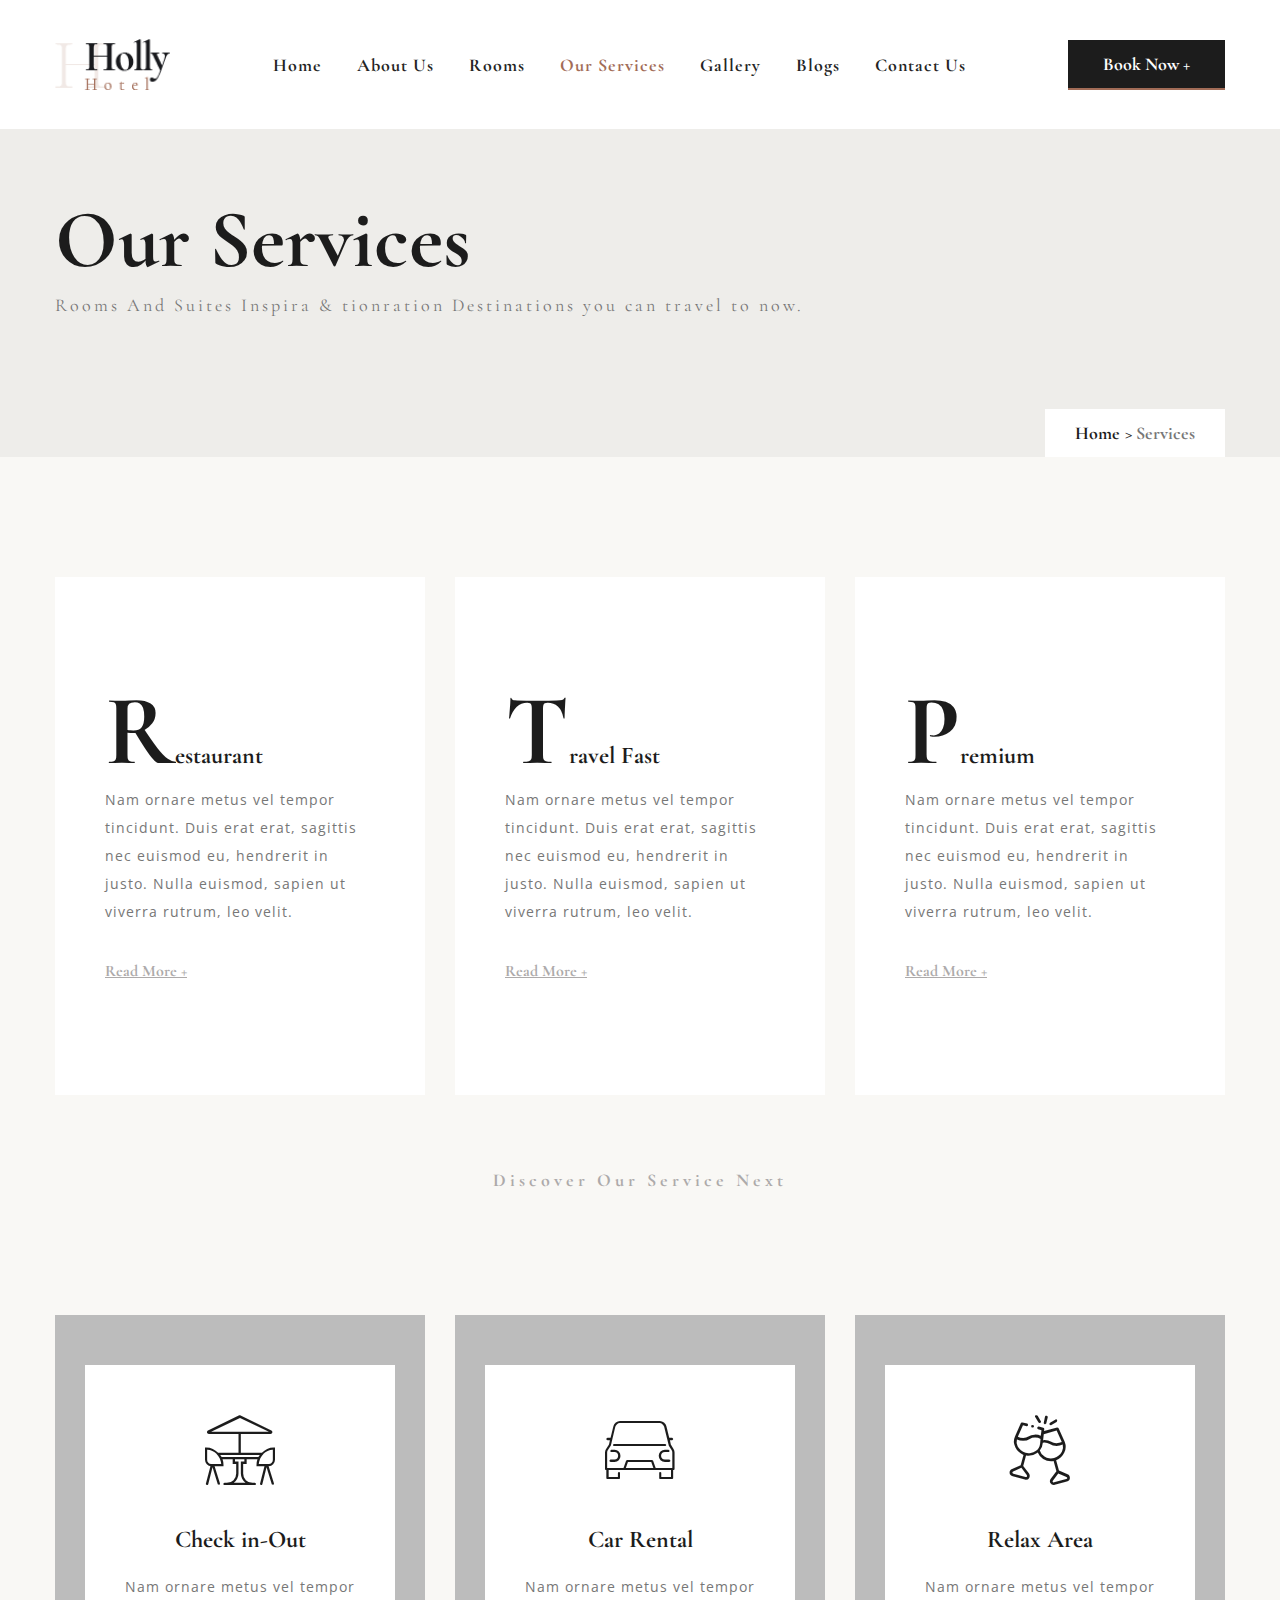
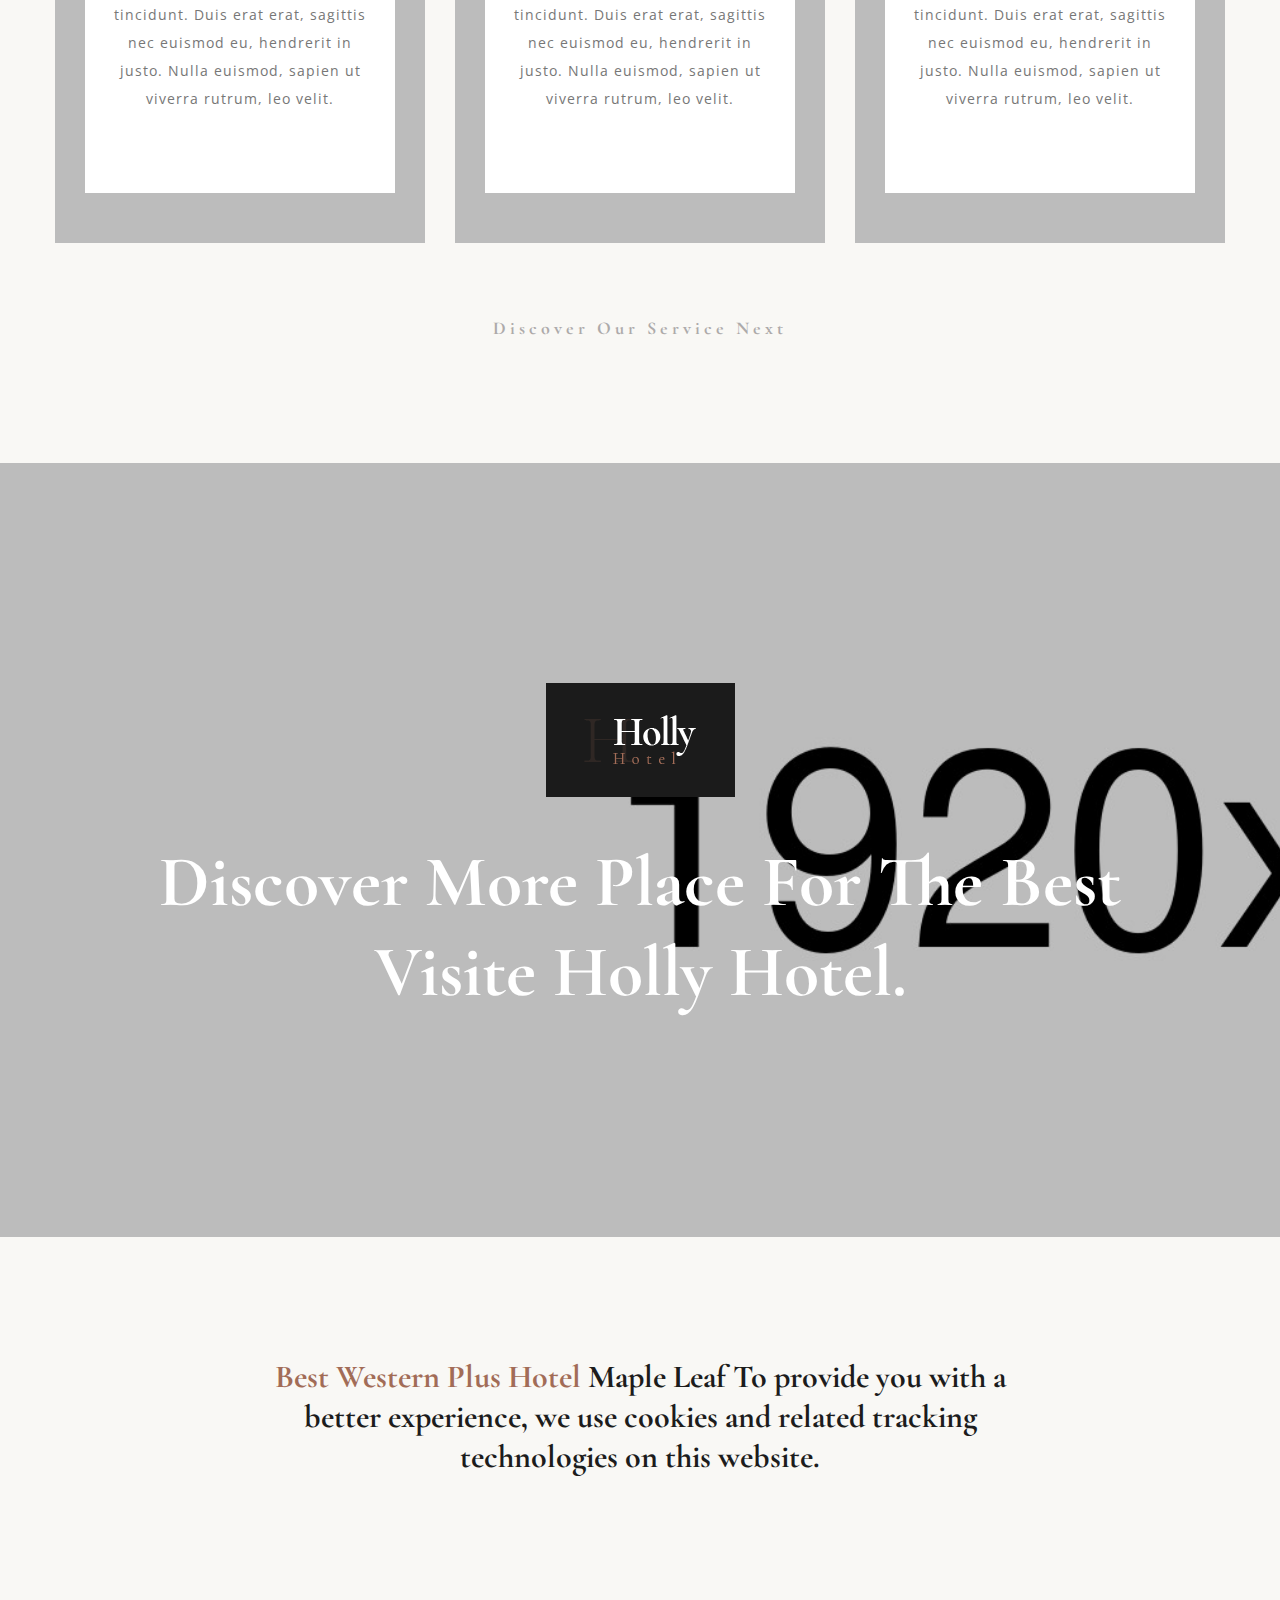
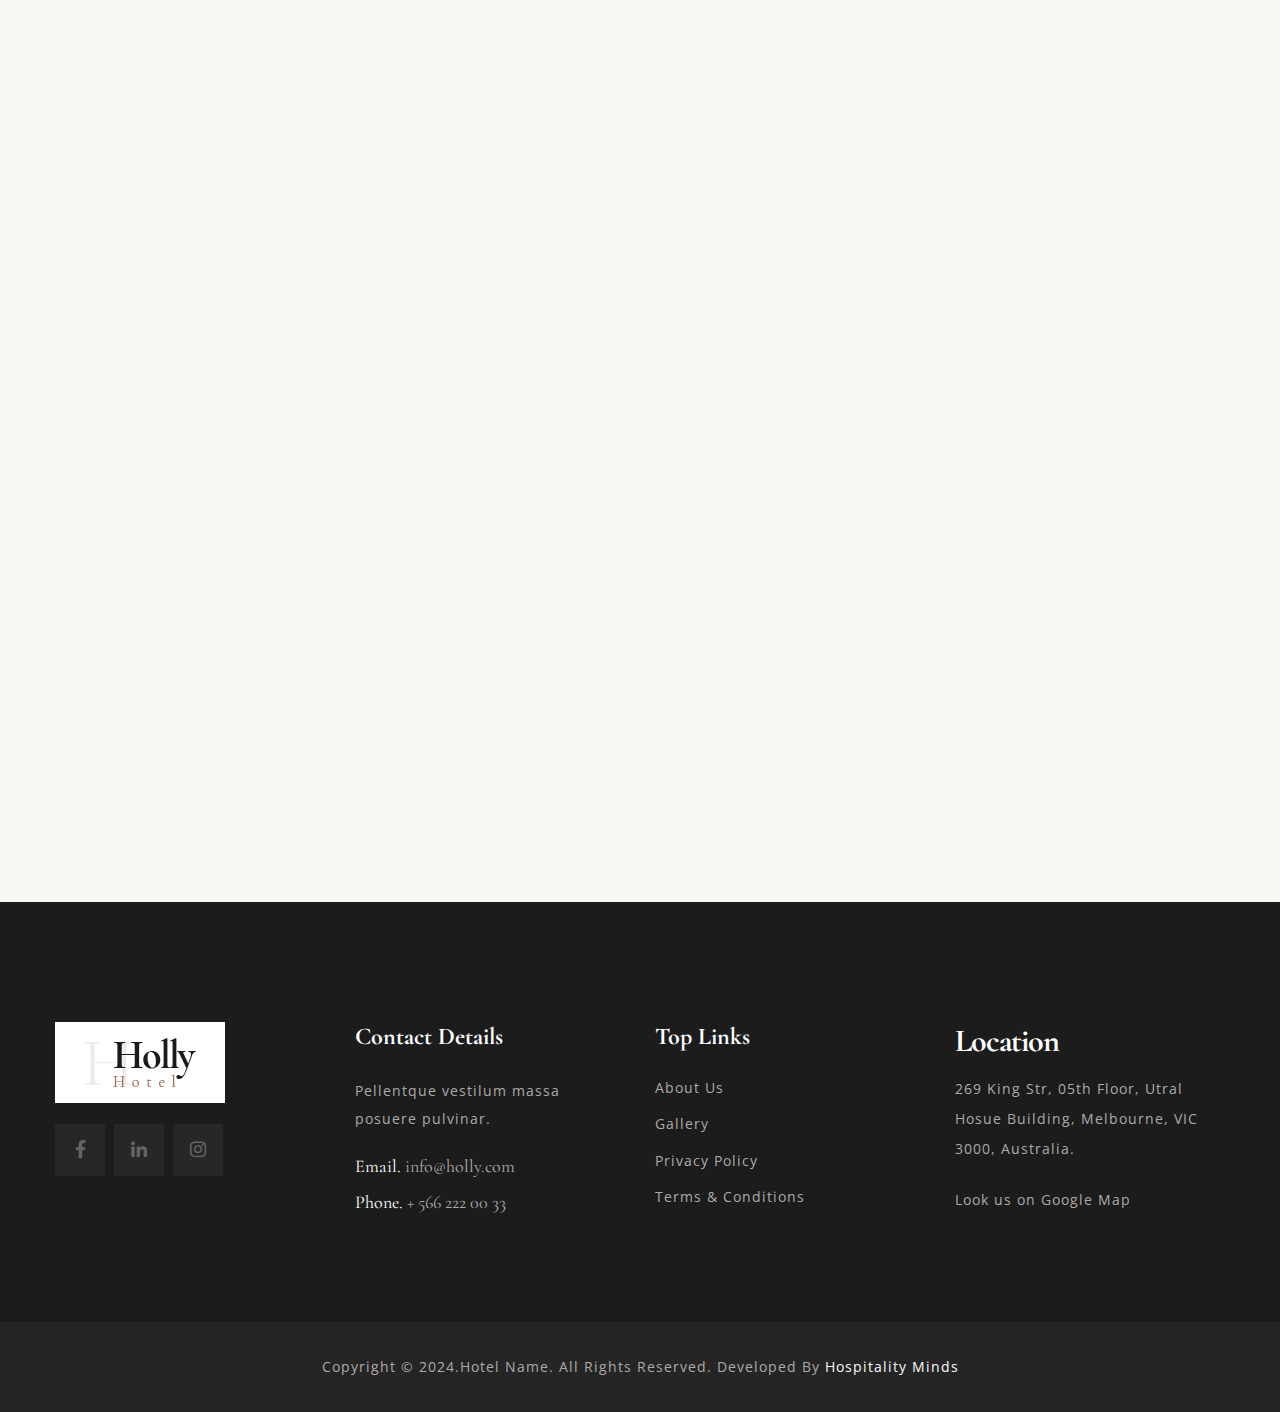
<file: services.html>
<!DOCTYPE html>
<html lang="en">
<head>
<meta charset="utf-8">
<title>Hotel Name</title>
<!-- Stylesheets -->
<link href="assets/css/bootstrap.css" rel="stylesheet">
<link href="assets/css/style.css" rel="stylesheet">
<!-- Responsive File -->
<link href="assets/css/responsive.css" rel="stylesheet">
<!-- Color File -->
<link href="assets/css/color.css" rel="stylesheet">

<link rel="preconnect" href="https://fonts.googleapis.com">
<link rel="preconnect" href="https://fonts.gstatic.com" crossorigin>
<link href="https://fonts.googleapis.com/css2?family=Cormorant+Garamond:wght@300;400;500;600;700&family=Open+Sans:wght@400;500;600;700&display=swap" rel="stylesheet">

<link rel="shortcut icon" href="assets/images/favicon.png" type="image/x-icon">
<link rel="icon" href="assets/images/favicon.png" type="image/x-icon">

<!-- Responsive -->
<meta http-equiv="X-UA-Compatible" content="IE=edge">
<meta name="viewport" content="width=device-width, initial-scale=1.0, maximum-scale=1.0, user-scalable=0">
<!--[if lt IE 9]><script src="https://cdnjs.cloudflare.com/ajax/libs/html5shiv/3.7.3/html5shiv.js"></script><![endif]-->
<!--[if lt IE 9]><script src="js/respond.js"></script><![endif]-->
</head>

<body class="gray_bg">

<div class="page-wrapper">

    <!-- Main Header -->
    <header class="main-header header-style-one">

        <!-- Header Upper -->
        <div class="header-upper">
            <div class="auto-container">
                <div class="inner-container">
                    <!--Logo-->
                    <div class="logo-box">
                        <div class="logo"><a href="index.html"><img src="assets/images/logo-dark.png" alt=""></a></div>
                    </div>
                    <!--Nav Box-->
                    <div class="nav-outer">
                        <!--Mobile Navigation Toggler-->
                        <div class="mobile-nav-toggler"><img src="assets/images/icons/icon-bar.png" alt=""></div>

                        <!-- Main Menu -->
                        <nav class="main-menu navbar-expand-md navbar-light">
                            <div class="collapse navbar-collapse show clearfix" id="navbarSupportedContent">
                                <ul class="navigation">
                                <li class="dropdown"><a href="index.html">Home</a>
                                    <ul>
                                        <li><a href="index-2.html">Home 02</a></li>
                                        <li><a href="index-3.html">Home 03</a></li>
                                    </ul>
                                </li>                                 
                                <li><a href="about.html">About Us </a></li>
                               <li class="dropdown"><a href="room.html">Rooms</a>
                                    <ul>
                                        <li><a href="room-details.html">Room Details</a></li>
                                    </ul>
                                </li>
                                <li><a href="services.html">Our Services</a></li>
                                <li><a href="gallery.html">Gallery</a></li>
                                 <li><a href="blog.html">Blogs</a></li>                                
                                <li><a href="contact.html">Contact Us</a></li>
                            </ul>
                            </div>
                        </nav>
                    </div>
                    <div class="right-column">
                        <div class="navbar-right">
                            <div class="link-btn"><a href="contact.html" class="btn-one">Book Now + <span></span></a></div>
                        </div>
                    </div>                     
                </div>
            </div>
        </div>
        <!--End Header Upper-->

        <!-- Sticky Header  -->
        <div class="sticky-header">
            <div class="header-upper">
                <div class="auto-container">
                    <div class="inner-container">
                        <!--Logo-->
                        <div class="logo-box">
                            <div class="logo"><a href="index.html"><img src="assets/images/logo-dark.png" alt=""></a></div>
                        </div>
                        <!--Nav Box-->
                        <div class="nav-outer">
                            <!--Mobile Navigation Toggler-->
                            <div class="mobile-nav-toggler"><img src="assets/images/icons/icon-bar.png" alt=""></div>
    
                            <!-- Main Menu -->
                            <nav class="main-menu navbar-expand-md navbar-light">
                            </nav>
                        </div>
                        <div class="right-column">
                            <div class="navbar-right">
                                <div class="link-btn"><a href="contact.html" class="btn-one">Book Now + <span></span></a></div>
                            </div>
                        </div>
                    </div>
                </div>
            </div>
        </div><!-- End Sticky Menu -->

        <!-- Mobile Menu  -->
        <div class="mobile-menu">
            <div class="menu-backdrop"></div>
            <div class="close-btn"><i class="icon far fa-times"></i></div>
            
            <nav class="menu-box">
                <div class="nav-logo"><a href="index.html"><img src="assets/images/logo-light.png" alt="" title=""></a></div>
                <div class="menu-outer"><!--Here Menu Will Come Automatically Via Javascript / Same Menu as in Header--></div>
				<!--Social Links-->
				<div class="social-links">
					<ul class="clearfix">
						<li><a href="#"><span class="fab fa-twitter"></span></a></li>
						<li><a href="#"><span class="fab fa-facebook-square"></span></a></li>
						<li><a href="#"><span class="fab fa-pinterest-p"></span></a></li>
						<li><a href="#"><span class="fab fa-instagram"></span></a></li>
						<li><a href="#"><span class="fab fa-youtube"></span></a></li>
					</ul>
                </div>
            </nav>
        </div><!-- End Mobile Menu -->

        <div class="nav-overlay">
            <div class="cursor"></div>
            <div class="cursor-follower"></div>
        </div>
    </header>
    <!-- End Main Header -->

    <!-- Page Title -->
    <section class="page-title-one">
        <div class="auto-container">
            <div class="page-title-one-content">
                <h1 class="page-title">Our Services</h1>
                <div class="page-title-one-desc">Rooms And Suites Inspira & tionration Destinations you can travel to now.</div>
                <div class="page-title-one-bread-crumb-area">
                    <ul class="page-title-one-bread-crumb">
                        <li><a href="index.html">Home</a></li>
                        <li>Services</li>
                    </ul>
                </div>
            </div>
        </div>
    </section>

    <!-- services four -->
    <section class="services-four-section">
        <div class="auto-container">
            <div class="row">
                <div class="col-lg-4 col-md-6">
                    <div class="service-one-block style-two wow fadeInUp" data-wow-delay="0ms" data-wow-duration="1500ms">
                        <h4 class="service-one-title">Restaurant</h4>
                        <div class="service-one-text">Nam ornare metus vel tempor tincidunt. Duis erat erat, sagittis nec euismod eu, hendrerit in justo. Nulla euismod, sapien ut viverra rutrum, leo velit.</div>
                        <div class="read-more">
                            <a href="#" class="reader-more-link">Read More +</a>
                        </div>
                    </div>
                </div>
                <div class="col-lg-4 col-md-6">
                    <div class="service-one-block style-two wow fadeInDown" data-wow-delay="0ms" data-wow-duration="1500ms">
                        <h4 class="service-one-title">Travel Fast</h4>
                        <div class="service-one-text">Nam ornare metus vel tempor tincidunt. Duis erat erat, sagittis nec euismod eu, hendrerit in justo. Nulla euismod, sapien ut viverra rutrum, leo velit.</div>
                        <div class="read-more">
                            <a href="#" class="reader-more-link">Read More +</a>
                        </div>
                    </div>
                </div>
                <div class="col-lg-4 col-md-6">
                    <div class="service-one-block style-two wow fadeInUp" data-wow-delay="0ms" data-wow-duration="1500ms">
                        <h4 class="service-one-title">Premium</h4>
                        <div class="service-one-text">Nam ornare metus vel tempor tincidunt. Duis erat erat, sagittis nec euismod eu, hendrerit in justo. Nulla euismod, sapien ut viverra rutrum, leo velit.</div>
                        <div class="read-more">
                            <a href="#" class="reader-more-link">Read More +</a>
                        </div>
                    </div>
                </div>
            </div>
            <div class="bottom-text mt-40"><h4 class="about-one-text-two">Discover Our Service Next</h4></div>
        </div>
    </section>

    <!-- service three -->
    <section class="service-three-section pt-0">
        <div class="auto-container">
            <div class="row">
                <div class="col-lg-4">
                    <div class="service-two-block img_hover_3" style="background-image: url(assets/images/resource/service-1.jpg);">
                        <div class="service-two-block-inner-box">
                            <div class="service-two-block-icon"><i class="flaticon-terrace"></i></div>
                            <h4 class="service-two-block-title">Check in-Out</h4>
                            <div class="service-two-block-desc">Nam ornare metus vel tempor tincidunt. Duis erat erat, sagittis nec euismod eu, hendrerit in justo. Nulla euismod, sapien ut viverra rutrum, leo velit.</div>
                            
                        </div>
                    </div>
                </div>
                <div class="col-lg-4">
                    <div class="service-two-block img_hover_3" style="background-image: url(assets/images/resource/service-2.jpg);">
                        <div class="service-two-block-inner-box">
                            <div class="service-two-block-icon"><i class="flaticon-car"></i></div>
                            <h4 class="service-two-block-title">Car Rental</h4>
                            <div class="service-two-block-desc">Nam ornare metus vel tempor tincidunt. Duis erat erat, sagittis nec euismod eu, hendrerit in justo. Nulla euismod, sapien ut viverra rutrum, leo velit.</div>
                            
                        </div>
                    </div>
                </div>
                <div class="col-lg-4">
                    <div class="service-two-block img_hover_3" style="background-image: url(assets/images/resource/service-3.jpg);">
                        <div class="service-two-block-inner-box">
                            <div class="service-two-block-icon"><i class="flaticon-cheers"></i></div>
                            <h4 class="service-two-block-title">Relax Area</h4>
                            <div class="service-two-block-desc">Nam ornare metus vel tempor tincidunt. Duis erat erat, sagittis nec euismod eu, hendrerit in justo. Nulla euismod, sapien ut viverra rutrum, leo velit.</div>
                            
                        </div>
                    </div>
                </div>
            </div>
            <div class="bottom-text mt-70"><h4 class="about-one-text-two">Discover Our Service Next</h4></div>
        </div>
    </section>

    <!-- CTA section -->
    <section class="cta-one-section">
        <div class="cta-one-bg" data-parallax='{"y": 50}' style="background-image: url(assets/images/background/bg-2.jpg);"></div>
        <div class="auto-container">
            <div class="cta-one-logo"><img src="assets/images/logo-light-2.png" alt=""></div>
            <h2 class="cta-one-title">Discover More Place For The Best <br> Visite Holly Hotel.</h2>
        </div>
    </section>

    <!-- Video section -->
    <section class="video-section">
        <div class="auto-container">
            <div class="text-center">
                <h2 class="video-one-title"><span class="theme-color">Best Western Plus Hotel </span> Maple Leaf To provide you with a <br> better experience, we use cookies and related tracking <br> technologies on this website.</h2>
            </div>
            <div class="row">
                <div class="col-lg-5">
                    <div class="video-one-text wow fadeInUp" data-wow-delay="0ms" data-wow-duration="1500ms">
                        Nam ornare metus vel tempor tincidunt. Duis erat erat, sagi euismod eu, hendrerit in justo. Nulla euismod, sapien viver, leo velit pellentesque risus, ac tempus velit turpis eget mag ipsum dolor sit amet, adipiscing elit.
                    </div>
                    <div class="video-slider wow fadeInUp" data-wow-delay="300ms" data-wow-duration="1500ms">
                        <div class="theme_carousel_wrapper">
                            <div class="video_carousel owl-theme owl-carousel owl-dot-style-one" data-options='{"loop": true, "center": false, "margin": 30, "autoheight":true, "lazyload":true, "nav": true, "dots": true, "autoplay": true, "autoplayTimeout": 6000, "smartSpeed": 1000, "responsive":{ "0" :{ "items": "1" }, "480" :{ "items" : "1" }, "600" :{ "items" : "1" }, "768" :{ "items" : "1" } , "992":{ "items" : "1" }, "1200":{ "items" : "1" }}}'>
                                <div class="video-image">
                                    <img src="assets/images/resource/image-1.jpg" alt="">
                                    <div class="video-box">
                                        <div class="video-btn"><a href="https://www.youtube.com/watch?v=nfP5N9Yc72A&amp;t=28s" class="overlay-link play-now ripple" data-fancybox="gallery" data-caption=""><i class="fas fa-play"></i></a></div>
                                    </div>
                                </div>
                                <div class="video-image">
                                    <img src="assets/images/resource/image-1.jpg" alt="">
                                    <div class="video-box">
                                        <div class="video-btn"><a href="https://www.youtube.com/watch?v=nfP5N9Yc72A&amp;t=28s" class="overlay-link play-now ripple" data-fancybox="gallery" data-caption=""><i class="fas fa-play"></i></a></div>
                                    </div>
                                </div>
                            </div>
                            <div class="flex-box">
                                <div class="video-one-slider-nav theme-carousel-btn">
                                    <span class="carousel-btn left-btn"><i class="fal fa-angle-left"></i></span> /
                                    <span class="carousel-btn right-btn"><i class="fal fa-angle-right"></i></span>
                                </div>
                                <h4 class="video-one-nav-text">Next Hotel Videos</h4>
                            </div>
                        </div>
                    </div>
                </div>
                <div class="col-lg-6 offset-lg-1">
                    <div class="video-one-text wow fadeInUp" data-wow-delay="0ms" data-wow-duration="1500ms">Nam ornare metus vel tempor tincidunt. Duis erat erat, sagittis nec euismod eu, hendrerit in justo. Nulla euismod, sapien ut viverra rutrum, leo velit pellentesque risus, ac tempus velit turpis eget magna. Lorem ipsum dolor sit amet, consectetur adipiscing elit. Aliquam ultrices lectus vitae risus sagittis scelerisque. Morbi auctor, odio vel mattis pretium, urna erat ultricies nunc, nec molestie turpis mi vel ex.</div>
                    <div class="video-one-image wow fadeInRight" data-wow-delay="500ms" data-wow-duration="1500ms"><div class="img_hover_3"><img src="assets/images/resource/image-2.jpg" alt=""></div></div>
                </div>
            </div>
        </div>
    </section>

    <!-- funfact section -->
    

    <!--footer section  -->
       <footer class="main-footer">
        <div class="auto-container">
            <div class="footer-widgets-section">
                <div class="row clearfix">
                    <div class="column col-lg-3 col-md-6">
                        <div class="widget footer-logo">
                            <div class="image"><a href="index.html"><img src="assets/images/footer-1.png" alt=""></a></div>
                            <div class="contact-widget-social-links pdt-20">
                                <ul>
                                    <li><a href="#"><i class="fab fa-facebook-f"></i></a></li>
                                    <li><a href="#"><i class="fab fa-linkedin-in"></i></a></li>
                                    <li><a href="#"><i class="fab fa-instagram"></i></a></li>
                                </ul>
                            </div>
                        </div>
                    </div>
                    <div class="column col-lg-3 col-md-6">
                        <div class="widget about-widget">
                            <h3 class="widget-title">Contact Details</h3>
                            <div class="widget-content">
                                <div class="about-wdget-text">Pellentque vestilum massa <br> posuere pulvinar. </div> 
                                <ul>
                                    <li>Email. <a href="mailto:info@holly.com">info@holly.com</a></li>
                                    <li>Phone. <a href="tel:+5662220033">+ 566 222 00 33</a></li>
                                </ul>                                      
                            </div>
                        </div>
                    </div>
                    <div class="column col-lg-3 col-md-6">
                        <div class="widget links-widget">    
                            <h3 class="widget-title">Top Links</h3>                 
                            <div class="widget-content">
                                <ul>
                                    <li><a href="about.html">About Us</a></li>
                                    <li><a href="gallery.html">Gallery</a></li>
                                    <li><a href="#">Privacy Policy</a></li>
                                    <li><a href="#">Terms & Conditions</a></li>
                                </ul>
                            </div>
                        </div>
                    </div>
                    <div class="column col-lg-3 col-md-6">
                        <div class="widget contact-widget links-widget">
                            <h2 class="widget-title">Location</h2>
                            <div class="contact-widget-text">269 King Str, 05th Floor, Utral Hosue Building, Melbourne, VIC 3000, Australia.</div>
                            <div class="widget-content">
                                <ul>
                                    <li><a href="#">Look us on Google Map</a></li>
                                </ul>
                            </div>
                        </div>
                    </div>
                </div>
            </div>
        </div>
        
        <!-- Footer Bottom -->
        <div class="footer-bottom">
            <div class="auto-container">
                <div class="wrapper-box">
                    <div class="copyright-text ">
                        Copyright © 2024.Hotel Name. All Rights Reserved. Developed By <a href="https://hospitalityminds.com/" class="text-light">Hospitality Minds</a>
                    </div>
                </div>
            </div>
        </div>
    </footer>

</div>
<!--End pagewrapper-->

<!--Scroll to top-->
<div class="scroll-to-top"><a href="# " class="back-to-top " data-wow-duration="1.0s " data-wow-delay="1.0s "><i class="fa fa-angle-up "></i></a></div>

<script src="assets/js/jquery.js"></script>
<script src="assets/js/bootstrap.bundle.min.js"></script>
<script src="assets/js/jquery.fancybox.js"></script>
<script src="assets/js/isotope.js"></script>
<script src="assets/js/owl.js"></script>
<script src="assets/js/appear.js"></script>
<script src="assets/js/wow.js"></script>
<script src="assets/js/scrollbar.js"></script>
<script src="assets/js/TweenMax.min.js"></script>
<script src="assets/js/swiper.min.js"></script>
<script src="assets/js/jquery.ajaxchimp.min.js"></script>
<script src="assets/js/parallax-scroll.js"></script>
<script src="assets/js/jquery-ui-1.9.2.custom.min.js"></script>
<script src="assets/js/jquery.nice-select.min.js"></script>

<script src="assets/js/booking-form.js"></script>
<script src="assets/js/script.js"></script>

</body>
</html>
</file>
<file: assets/css/responsive.css>
@media only screen and (max-width: 7000px){
	.page-wrapper{
		overflow: hidden;
	}
	
}

@media only screen and (max-width: 1560px){
	.check-availability.style-four li.date {
		max-width: none;
		width: auto;
	}
}

@media only screen and (max-width: 1320px){

}	

@media only screen and (max-width: 1199px){
	.banner-section .banner-slider-nav {
		display: none;
	}
}

@media only screen and (max-width: 1139px){
	/* Default */
	.main-header .nav-outer .main-menu,
	.sticky-header{
		display: none !important;
	}
	.nav-outer .mobile-nav-toggler{
		display: block;
	}
	header.main-header.header-style-eight,
	header.main-header.header-style-six,
	header.main-header.header-style-five {
		top: 0;
	}
}

@media only screen and (min-width: 992px){

}

@media only screen and (max-width: 991px){
	.contact-form {
		margin-bottom: 50px;
	}
	.service-two-section .auto-container {
		padding-left: 15px;
		padding-right: 15px;
	}
	.booking-form-section.style-three form {
		padding-left: 20px;
		padding-right: 20px;
	}
	.booking-form-section.style-three .booking-form-submit-btn {
		padding-left: 15px;
		padding-right: 15px;
		justify-content: center;
	}
	.widget.footer-logo {
		margin-bottom: 40px;
	}	
	.about-widget {
		margin-bottom: 40px;
	}	
	.links-widget {
		margin-bottom: 40px;
	}
	section.booking-form-section {
		transform: translate(0);
		margin-top: -100px;
		margin-bottom: -90px;
	}	
	.booking-form-column:nth-child(even):before {
		opacity: 0;
	}
	.booking-form-submit-btn {
		margin-left: 0;
	}
	.col-lg-3:nth-child(even) .funfact-one:before {
		opacity: 0;
	}
	.client-logo-one-image {
		text-align: center;
		justify-content: center;
	}
	.banner-section .content-box .main-slider-title {
		font-size: 60px;
	}
	.service-one-block {
		margin-top: 30px;
	}
	.filter-tabs.filter-btns {
		justify-content: center;
	}	
	.video-section .video-image img {
		width: 100% !important;
	}	
	.video-section .video-image {
		display: block;
	}
	.full-container {
		padding: 0 15px;
	}
	.room-one-image {
		display: block;
	}
	
	h2.cta-one-title {
		font-size: 50px;
	}
	.sec-title-two {
		font-size: 60px;
	}
	.video-one-image .img_hover_3 {
		width: 100%;
	}
	.banner-section.s-two .content-box .main-slider-title {
		font-size: 50px;
	}
	h1.sec-title-two {
		font-size: 60px;
	}
	
	h2.service-two-title-block-title {
		font-size: 50px;
	}
	.full-width.auto-container {
		padding: 0 15px;
	}
}

@media only screen and (min-width: 768px){
	.main-menu .navigation > li > ul,
	.main-menu .navigation > li > ul > li > ul{
		display:block !important;
		visibility:hidden;
		opacity:0;
	}
}

@media only screen and (max-width: 767px){	
	br {
		display: none;
	}
	.main-header .header-upper .right-column,
	.main-header .header-upper .navbar-right {
		display: none;
	}
	.header-top-wrapper-box {
		justify-content: center;
		padding: 20px 0;
	}
	.booking-form-column:nth-child(odd):before {
		opacity: 0;
	}
	.booking-form-column {
		text-align: center;
	}	
	.booking-form-column .flex-box {
		justify-content: center;
	}	
	.booking-form-column .room-opt {
		justify-content: center;
		margin-bottom: 30px;
	}
	.col-lg-3:nth-child(odd) .funfact-one:before {
		opacity: 0;
	}
	.funfact-one {
		justify-content: center;
	} 
	.room-one-price-phone-number {
		text-align: left;
		margin-top: 20px;
	}	
	.room-one-price-left-side {
		width: 100%;
	}	
	.room-one-price-phone-number-title {
		text-align: left;
	}
}

@media only screen and (max-width: 575px){
	.page-title {
		font-size: 50px;
	}	
	.funfact-one:before {
		display: none;
	}
	.owl-nav-style-one .owl-nav {
		display: none;
	}
	.video-btn a {
		width: 50px;
		height: 50px;
		line-height: 50px;
		font-size: 18px;
	}	
	.video-one-slider-nav {
		display: none;
	}
	h2.banner-two-title {
		font-size: 50px;
	}
	form.booking-form-widget {
		padding: 30px;
	}
	.news-two-content-bottom {
		padding: 20px;
	}	
	blockquote {
		padding-left: 0;
	}	
	.news-two-quote-icon {
		position: relative;
		margin-bottom: 20px;
		top: 0;
	}	
	.news-comments-item {
		padding-left: 0;
	}	
	.news-comments-thumb {
		position: relative;
		margin-bottom: 30px;
	}
	.contact-info-one {
		padding-left: 20px;
		padding-right: 20px;
	}
	.gallery-one-content {
		padding: 20px;
	}	
	.gallery-one-like {
		right: 20px;
		top: -50px;
	}
}


@media only screen and (max-width: 350px) {

}
</file>
<file: assets/css/color.css>
:root {
    --theme-color: #a26c57;
}
</file>
<file: assets/css/style.css>
@import url('fontawesome-all.css');
@import url('animate.css');
@import url('custom-animate.css');
@import url('jquery-ui-1.9.2.custom.min.css');
@import url('nice-select.css');
@import url('flaticon.css');
@import url('owl.css');
@import url('jquery.fancybox.min.css');
@import url('scrollbar.css');
@import url('swiper.min.css');
@import url('rtl.css');
@import url('elpath.css');


/*** 

====================================================================
    Reset
====================================================================

***/

* {
    margin: 0px;
    padding: 0px;
    border: none;
    outline: none;
    font-size: 100%;
    line-height: inherit;
}

/*** 

====================================================================
    Global Settings
====================================================================

***/

/* 

font-family: 'Cormorant Garamond', serif;
font-family: 'Open Sans', sans-serif;

*/

body {
    font-size: 16px;
    font-size: 18px;
    line-height: 28px;
    color: var(--theme-color);
    -webkit-font-smoothing: antialiased;
    background: rgb(255, 255, 255);
    font-family: 'Cormorant Garamond', serif;
}

.page-wrapper {
    position: relative;
    width: 100%;
    min-width: 300px;
    z-index: 9;
    margin: 0px auto;
    overflow: hidden;
}

a {
    text-decoration: none;
    cursor: pointer;
}

a:hover,
a:focus,
a:visited {
    text-decoration: none !important;
    outline: none;
}

h1,
h2,
h3,
h4,
h5,
h6 {
    position: relative;
    font-weight: normal;
    line-height: 1.25em;
    margin: 0px;
    background: none;
    color: #222;
}

textarea {
    overflow: hidden;
}

button {
    outline: none !important;
    cursor: pointer;
}

.text {
    font-size: 16px;
    line-height: 28px;
    font-weight: 400;
    color: #555555;
    margin: 0px 0px 15px;
    font-family: 'Open Sans', sans-serif;
}

::-webkit-input-placeholder {
    color: inherit;
}

::-moz-input-placeholder {
    color: inherit;
}

::-ms-input-placeholder {
    color: inherit;
}


.btn-light:not(:disabled):not(.disabled).active:focus, 
.btn-light:not(:disabled):not(.disabled):active:focus, 
.show>.btn-light.dropdown-toggle:focus {
    box-shadow: none;
    outline: none;
}

.btn-light:not(:disabled):not(.disabled).active, 
.btn-light:not(:disabled):not(.disabled):active, 
.show>.btn-light.dropdown-toggle {
    background-color: inherit;
    border-color: inherit;
    color: inherit;
    border-radius: 0;
}

.bootstrap-select .dropdown-menu li a span.text {
    margin-bottom: 0;
}

.bootstrap-select .dropdown-menu li.active a span.text {
    color: #fff;
}

.bootstrap-select .dropdown-toggle .filter-option:after {
    font-family: 'Font Awesome 5 Pro';
    content: "\f107";
    position: absolute;
    right: 15px;
    top: 7px;
    display: block;
    line-height: 30px;
    font-size: 17px;
    text-align: center;
    z-index: 5;
    font-weight: 400;
    color: #fff;
}

.page-wrapper {
    position: relative;
    margin: 0 auto;
    width: 100%;
    min-width: 300px;
    z-index: 9;
    overflow: hidden;
}

.auto-container {
    position: static;
    max-width: 1200px;
    padding: 0px 15px;
    margin: 0 auto;
}

ul,
li {
    list-style: none;
    padding: 0px;
    margin: 0px;
}

figure {
    margin-bottom: 0;
}

.owl-carousel img {
    width: auto !important;
    display: inline-block !important;
}

.theme-btn {
    display: inline-block;
    -webkit-transition: all 0.3s ease;
    -o-transition: all 0.3s ease;
    transition: all 0.3s ease;
}

.centered {
    text-align: center !important;
}

.gray-bg {
    background-color: #f4f4f4 !important;
}

.light-bg {
    background-color: #fff !important;
}

img {
    display: inline-block;
    max-width: 100%;
    height: auto;
}

.dropdown-toggle::after {
    display: none;
}
.fa {
	line-height: inherit;
}
.preloader {
	position: fixed;
	left: 0px;
	top: 0px;
	width: 100%;
	height: 100%;
	z-index: 999999;
	background-color: #fff;
}
.owl-nav, .owl-dots {
	display: none;
}
.row {
	margin: 0 -15px;
}
.row>* {
	padding-left: 15px;
	padding-right: 15px;
}
.row.no-gutters {
    margin: 0;
}
.row.no-gutters>* {
	padding-left: 0;
	padding-right: 0;
}

.row.gutters-5 {
	margin: 0 -5px;
}
.row.gutters-5>* {
	padding-left: 5px;
	padding-right: 5px;
}

.opacity_0 {
    opacity: 0;
}
.opacity_1 {
    opacity: 1;
}
.opacity_10 {
    opacity: .10;
}
.opacity_20 {
    opacity: .20;
}
.opacity_30 {
    opacity: .30;
}
.opacity_40 {
    opacity: .40;
}
.opacity_50 {
    opacity: .50;
}
.opacity_60 {
    opacity: .60;
}
.opacity_70 {
    opacity: .70;
}
.opacity_80 {
    opacity: .80;
}
.opacity_90 {
    opacity: .90;
}
.tx_50 {
    transform: translateX(50%);
}
.tx__50 {
    transform: translateX(-50%);
}
.ty_50 {
    transform: translateY(50%);
}
.ty__50 {
    transform: translateY(-50%);
}

/* Btn style */

.theme-btn {
    display: inline-block;
    transition: all .5s ease;
    -moz-transition: all .5s ease;
    -webkit-transition: all .5s ease;
    -ms-transition: all .5s ease;
    -o-transition: all .5s ease;
}

.mb-20 {
    margin-bottom: 20px !important;
}

.mb-30 {
    margin-bottom: 30px !important;
}

.mb-35 {
    margin-bottom: 35px !important;
}

.mb-30 {
    margin-bottom: 30px !important;
}

.mt-30 {
    margin-top: 30px !important;
}

.mt-40 {
    margin-top: 40px !important;
}

.mt-50 {
    margin-top: 50px !important;
}

.mt-70 {
    margin-top: 70px !important;
}

.mb-40 {
    margin-bottom: 40px !important;
}

.mb-50 {
    margin-bottom: 50px !important;
}

.mb-70 {
    margin-bottom: 70px !important;
}

.pb-20 {
    padding-bottom: 20px !important;
}

.pb-30 {
    padding-bottom: 30px !important;
}

.pb-50 {
    padding-bottom: 50px !important;
}

/*  Scroll To Top style */

.scroll-to-top {
    position: fixed;
    right: 50px;
    bottom: 50px;
    width: 65px;
    height: 65px;
    font-size: 18px;
    line-height: 65px;
    text-align: center;
    z-index: 100;
    cursor: pointer;
    border-radius: 50%;
    margin-left: -26px;
    display: none;
    -webkit-transition: all 300ms ease;
    -o-transition: all 300ms ease;
    transition: all 300ms ease;
    background: var(--theme-color);
    color: #fff;
}

.scroll-to-top.style-two {
    background-color: #2d3247;
}

.scroll-to-top:hover {
    color: #ffffff;
}

.scroll-to-top a {
    bottom: 50px;
    width: 65px;
    height: 65px;
    font-size: 18px;
    line-height: 65px;
    color: #fff;
    display: block;
}

/*Btn Style One*/
.btn-one {
    position: relative;
    display: inline-block;
    overflow: hidden;
    padding: 10px 35px 10px;
    background: #1c1c1c;
    font-size: 18px;
    color: #ffffff;
    font-weight: 700;
    font-family: "Cormorant Garamond";
    text-align: center;
    z-index: 1;
    border-bottom: 2px solid #a26c57;
    transition: .5s;
}

.btn-one:hover {
    color: #fff;
}

.btn-one span {
    position: absolute;
    display: block;
    width: 0;
    height: 0;
    border-radius: 50%;
    background-color: #a26c57;
    transition: width 0.4s ease-in-out, height 0.4s ease-in-out;
    transform: translate(-50%, -50%);
    z-index: -1;
}

.btn-one:hover span {
    width: 225%;
    height: 562.5px;
}

.btn-one.large-btn {
    padding-top: 12.5px;
    padding-bottom: 12.5px;
}

/* Main Header */

.main-header {
    position: relative;
    display: block;
    width: 100%;
    z-index: 9999;
    top: 0;
    left: 0px;
    background: transparent;
    clear: both;
}

.main-header .inner-container {
    background-color: #fff;
}

/* Header Upper */

.main-header .header-upper .navbar-right {
    position: relative;
    display: flex;
    flex-wrap: wrap;
    align-items: center;
    margin-left: 50px;
}

.main-header .header-upper {
    position: relative;
    background-color: #fff;
}

.main-header .header-upper .inner-container {
    position: relative;
    min-height: 80px;
    display: flex;
    flex-wrap: wrap;
    align-items: center;
    justify-content: space-between;
}

.main-header .header-upper .logo-box {
    z-index: 10;
}

.main-header .header-upper .logo-box .logo {
    position: relative;
    display: block;
    padding: 23px 0px;
}

.main-header .header-upper .logo-box .logo img {
    width: 115px;
}

.main-header .header-upper .left-column,
.main-header .header-upper .right-column {
    position: relative;
    display: flex;
    flex-wrap: wrap;
    align-items: center;
}

.main-header .header-upper .search-btn {
    margin-left: 35px;
    padding-left: 20px;
    line-height: 20px;
    border-left: 1px solid #919191;
    margin-right: 20px;
}

.main-header .header-upper .link-btn a {
    vertical-align: middle;
}

.main-header .header-upper .search-toggler {
    color: #212121;
    background: transparent;
    font-size: 14px;
    margin-left: 37px;
    position: relative;
    cursor: pointer;
}

.main-header .header-upper .search-toggler:before {
    position: absolute;
    content: '';
    width: 1px;
    height: 11px;
    background-color: #b0b0b0;
    left: -15px;
    top: 7px;
}

.main-header .nav-outer {
    position: relative;
    z-index: 1;
    display: flex;
    flex-wrap: wrap;
    align-items: center;
}

.navbar-right-info .mobile-nav-toggler {
    position: relative;
    width: 50px;
    height: 50px;
    line-height: 44px;
    text-align: center;
    color: rgb(255, 255, 255);
    font-size: 20px;
    margin-left: 30px;
    cursor: pointer;
    border-radius: 50%;
}

.main-header .nav-outer .main-menu {
    position: relative;
}

.main-menu .inner-container {
    box-shadow: 0px 8px 32px 0px rgba(0, 0, 0, 0.12);
    margin-bottom: -25px;
    background: #fff;
}

.main-menu .navbar-collapse {
    padding: 0px;
    display: block !important;
}

.main-menu .navigation {
    position: relative;
    margin: 0px;
    margin-left: 50px;
    display: flex;
    flex-wrap: wrap;
    align-items: center;
}

.main-menu .navigation>li {
    position: relative;
    padding: 50.5px 0px;
    margin-right: 35px;
    -webkit-transition: all 300ms ease;
    -o-transition: all 300ms ease;
    transition: all 300ms ease;
}

.main-menu .navigation>li.current>a {
    color: var(--theme-color);
}

.main-menu .navigation>li.current>a:hover {
    text-decoration: underline;
}

.main-menu .navigation>li:last-child {
    margin-right: 0px;
}

.main-menu .navigation>li>a {
    position: relative;
    display: block;
    text-align: center;
    opacity: 1;
    -webkit-transition: all 300ms ease;
    -o-transition: all 300ms ease;
    transition: all 300ms ease;
    font-size: 18px;
    letter-spacing: 1px;
    line-height: 28px;
    color: #242424;
    font-weight: 700;
}

.main-menu .navigation>li>a:hover {
    color: var(--theme-color);
}

.main-menu .navigation>li>ul {
    position: absolute;
    left: 0px;
    top: 100%;
    width: -webkit-max-content;
    width: -moz-max-content;
    width: max-content;
    min-width: 240px;
    z-index: 100;
    display: none;
    opacity: 0;
    visibility: hidden;
    background-color: #ffff;
    -webkit-transform: translateY(30px);
    -ms-transform: translateY(30px);
    transform: translateY(30px);
    transition: .5s;
    -webkit-box-shadow: 2px 2px 5px 1px rgba(0, 0, 0, 0.05), -2px 0px 5px 1px rgba(0, 0, 0, 0.05);
    -ms-box-shadow: 2px 2px 5px 1px rgba(0, 0, 0, 0.05), -2px 0px 5px 1px rgba(0, 0, 0, 0.05);
    -o-box-shadow: 2px 2px 5px 1px rgba(0, 0, 0, 0.05), -2px 0px 5px 1px rgba(0, 0, 0, 0.05);
    box-shadow: 2px 2px 5px 1px rgba(0, 0, 0, 0.05), -2px 0px 5px 1px rgba(0, 0, 0, 0.05);
}

.main-menu .navigation>li>ul.from-right {
    left: auto;
    right: 0px;
}

.main-menu .navigation>li>ul>li {
    position: relative;
    width: 100%;
}

.main-menu .navigation>li>ul>li:last-child {
    border-bottom: none;
}

.main-menu .navigation>li>ul>li:before {
    position: absolute;
    content: '';
    right: 0px;
    top: 0px;
    width: 0%;
    height: 100%;
    display: block;
    -webkit-transition: all 300ms ease;
    transition: all 300ms ease;
    -moz-transition: all 300ms ease;
    -webkit-transition: all 500ms ease;
    -ms-transition: all 300ms ease;
    -o-transition: all 300ms ease;
}

.main-menu .navigation>li>ul>li>a {
    position: relative;
    display: block;
    padding: 16px 30px;
    border-bottom: 1px solid rgb(34 34 34 / 5%);
    line-height: 24px;
    text-transform: capitalize;
    text-align: left;
    transition: all 500ms ease;
    -moz-transition: all 500ms ease;
    -webkit-transition: all 500ms ease;
    -ms-transition: all 500ms ease;
    -o-transition: all 500ms ease;
    color: #454456;
    font-size: 18px;
    letter-spacing: 1px;
    font-weight: 700;
}

.main-menu .navigation>li>ul>li>a:hover {
    color: var(--theme-color);
    padding-left: 45px;
}

.main-menu .navigation>li>ul>li>a:before {
    position: absolute;
    content: "\f105";
    left: 30px;
    top: 16px;
    display: block;
    line-height: 24px;
    font-size: 18px;
    font-family: 'Font Awesome 5 Pro';
    font-weight: 300;
    opacity: 0;
}

.main-menu .navigation>li>ul>li>a:hover:before {
    opacity: 1;
}

.main-menu .navigation>li>ul>li:last-child>a {
    border-bottom: 0px;
}

.main-menu .navigation>li>ul>li.dropdown>a:after {
    position: absolute;
    content: "\f105";
    right: 20px;
    top: 14px;
    display: block;
    line-height: 24px;
    font-size: 17px;
    font-family: 'Font Awesome 5 Pro';
    font-weight: 400;
}

.main-menu .navigation>li>ul>li>ul {
    position: absolute;
    left: 100%;
    top: 0;
    width: -webkit-max-content;
    width: -moz-max-content;
    width: max-content;
    min-width: 240px;
    z-index: 100;
    display: none;
    background-color: #fff;
    transition: .5s;
    -webkit-transform: translateY(30px);
    -ms-transform: translateY(30px);
    transform: translateY(30px);
    -webkit-box-shadow: 0px 0px 50px 0px rgba(0, 0, 0, 0.1);
    box-shadow: 0px 0px 50px 0px rgba(0, 0, 0, 0.1);
}

.main-menu .navigation>li>ul>li>ul.from-right {
    left: auto;
    right: 0px;
}

.main-menu .navigation>li>ul>li>ul>li {
    position: relative;
    width: 100%;
}

.main-menu .navigation>li>ul>li>ul>li:last-child {
    border-bottom: none;
}

.main-menu .navigation>li>ul>li>ul>li:before {
    position: absolute;
    content: '';
    left: 0px;
    top: 0px;
    width: 0%;
    height: 100%;
    display: block;
    transition: all 500ms ease;
    -moz-transition: all 500ms ease;
    -webkit-transition: all 500ms ease;
    -ms-transition: all 500ms ease;
    -o-transition: all 500ms ease;
}

.main-menu .navigation>li>ul>li>ul>li:last-child {
    border-bottom: none;
}

.main-menu .navigation>li>ul>li>ul>li>a {
    position: relative;
    display: block;
    padding: 16px 30px;
    line-height: 24px;
    font-weight: 600;
    border-bottom: 1px solid rgb(34 34 34 / 5%);
    text-transform: capitalize;
    text-align: left;
    transition: all 500ms ease;
    -moz-transition: all 500ms ease;
    -webkit-transition: all 500ms ease;
    -ms-transition: all 500ms ease;
    -o-transition: all 500ms ease;
    font-size: 18px;
    letter-spacing: 1px;
    color: #454456;
    font-weight: 700;
}

.main-menu .navigation>li>ul>li>ul>li:last-child>a {
    border-bottom: 0;
}

.main-menu .navigation>li>ul>li>ul>li>a:hover {
    color: var(--theme-color);
    padding-left: 45px;
}

.main-menu .navigation>li>ul>li>ul>li>a:before {
    position: absolute;
    content: "\f105";
    left: 30px;
    top: 16px;
    display: block;
    line-height: 24px;
    font-size: 18px;
    font-family: 'Font Awesome 5 Pro';
    font-weight: 300;
    opacity: 0;
}

.main-menu .navigation>li>ul>li>ul>li>a:hover:before {
    opacity: 1;
}

.main-menu .navigation>li>ul>li>ul>li.dropdown>a:after {
    font-family: 'Font Awesome 5 Pro';
    content: "\f105";
    position: absolute;
    right: 30px;
    top: 12px;
    display: block;
    line-height: 24px;
    font-size: 16px;
    font-weight: 400;
    z-index: 5;
}

.main-menu .navigation>li.dropdown:hover>ul {
    visibility: visible;
    opacity: 1;
    -webkit-transform: translateY(0);
    -ms-transform: translateY(0);
    transform: translateY(0);
    -webkit-transition: all 300ms ease;
    transition: all 300ms ease;
    -moz-transition: all 300ms ease;
    -webkit-transition: all 500ms ease;
    -ms-transition: all 300ms ease;
    -o-transition: all 300ms ease;
}

.main-menu .navigation li>ul>li.dropdown:hover>ul {
    visibility: visible;
    opacity: 1;
    -webkit-transform: translateY(0);
    -ms-transform: translateY(0);
    transform: translateY(0);
    -webkit-transition: all 300ms ease;
    transition: all 300ms ease;
    -moz-transition: all 300ms ease;
    -webkit-transition: all 500ms ease;
    -ms-transition: all 300ms ease;
    -o-transition: all 300ms ease;
}

.main-menu .navigation li.dropdown .dropdown-btn {
    position: absolute;
    right: 10px;
    top: 8px;
    width: 34px;
    height: 30px;
    border: 1px solid #ffffff;
    text-align: center;
    font-size: 16px;
    line-height: 26px;
    color: #ffffff;
    cursor: pointer;
    z-index: 5;
    display: none;
}

.main-header .header-upper .contact-info {
    position: relative;
    display: flex;
    flex-wrap: wrap;
    align-items: center;
    margin-right: 30px;
    padding-right: 30px;
    border-right: 1px solid #eee;
    margin-left: 20px;
}

.main-header .header-upper .contact-info .icon {
    position: relative;
    font-size: 24px;
    text-align: center;
    line-height: 68px;
    margin-right: 15px;
    color: var(--theme-color);
    transition: .5s;
}

.main-header .header-upper .contact-info:hover .icon {
    color: #fff;
    background-color: var(--theme-color);
}

.main-header .header-upper .contact-info .icon:before {
    position: absolute;
    content: '';
    left: 0;
    top: 0;
    width: 100%;
    height: 100%;
    border-radius: 50%;
    -webkit-transform: scale(.7);
    -ms-transform: scale(.7);
    transform: scale(.7);
    opacity: 0;
    -webkit-transition: .5s;
    -o-transition: .5s;
    transition: .5s;
}

.main-header .header-upper .contact-info:hover .icon:before {
    opacity: 1;
    -webkit-transform: scale(1);
    -ms-transform: scale(1);
    transform: scale(1);
}

.main-header .header-upper .contact-info .icon span {
    position: relative;
}

.main-header .header-upper .contact-info h5 {
    margin-bottom: 0;
    font-size: 14px;
    line-height: 24px;
    color: #818188;
    font-weight: 400;
    font-family: 'DM Sans', sans-serif;
}

.main-header .header-upper .contact-info h4 {
    font-size: 24px;
    line-height: 24px;
    color: #212121;
    font-weight: 400;
}

.main-header .header-upper .contact-info h4 a {
    color: #222;
}

/* Header style two */


/*** 

====================================================================
    Search Popup
====================================================================

***/

.search-popup {
    position: fixed;
    left: 0;
    top: 0px;
    width: 100%;
    height: 100%;
    z-index: 99999;
    visibility: hidden;
    opacity: 0;
    overflow: auto;
    background: rgba(0, 0, 0, 0.90);
    -webkit-transform: translateY(101%);
    -ms-transform: translateY(101%);
    transform: translateY(101%);
    transition: all 700ms ease;
    -moz-transition: all 700ms ease;
    -webkit-transition: all 700ms ease;
    -ms-transition: all 700ms ease;
    -o-transition: all 700ms ease;
    display: flex;
    flex-wrap: wrap;
    align-items: center;
    justify-content: center;
}

.search-popup .popup-inner {
    width: 100%;
}

.search-popup.popup-visible {
    -webkit-transform: translateY(0%);
    -ms-transform: translateY(0%);
    transform: translateY(0%);
    visibility: visible;
    opacity: 1;
}

.search-popup .overlay-layer {
    position: absolute;
    left: 0px;
    top: 0px;
    right: 0px;
    bottom: 0px;
    display: block;
}

.search-popup .close-search {
    position: absolute;
    right: 25px;
    top: 25px;
    font-size: 22px;
    color: #ffffff;
    cursor: pointer;
    z-index: 5;
}

.search-popup .close-search:hover {
    opacity: 0.70;
}

.search-popup .search-form {
    position: relative;
    padding: 0px 15px 0px;
    max-width: 1024px;
    margin: 100px auto;
    margin-bottom: 100px;
    transition: all 900ms ease;
    -moz-transition: all 900ms ease;
    -webkit-transition: all 900ms ease;
    -ms-transition: all 900ms ease;
    -o-transition: all 900ms ease;
}

.search-popup .search-form fieldset {
    position: relative;
    border: 7px solid rgba(255, 255, 255, 0.50);
    border-radius: 12px;
}

.search-popup .search-form fieldset input[type="search"] {
    position: relative;
    height: 70px;
    padding: 20px 220px 20px 30px;
    background: #ffffff;
    line-height: 30px;
    font-size: 24px;
    color: #233145;
    border-radius: 7px;
}

.search-popup .search-form fieldset input[type="submit"] {
    position: absolute;
    display: block;
    right: 0px;
    top: 0px;
    text-align: center;
    width: 220px;
    height: 70px;
    padding: 20px 10px 20px 10px;
    color: #ffffff !important;
    line-height: 30px;
    font-size: 20px;
    cursor: pointer;
    text-transform: uppercase;
    border-radius: 0px 7px 7px 0px;
    background-color: var(--theme-color);
}

.search-popup h3 {
    text-transform: uppercase;
    font-size: 20px;
    font-weight: 600;
    color: #ffffff;
    margin-bottom: 20px;
    letter-spacing: 1px;
    text-align: center;
    display: none;
}

.search-popup .recent-searches {
    font-size: 16px;
    color: #ffffff;
    text-align: center;
    display: none;
}

.search-popup .recent-searches li {
    display: inline-block;
    margin: 0px 10px 10px 0px;
}

.search-popup .recent-searches li a {
    display: block;
    line-height: 24px;
    border: 1px solid #ffffff;
    padding: 7px 15px;
    color: #ffffff;
    border-radius: 3px;
    -webkit-transition: all 0.5s ease;
    -o-transition: all 0.5s ease;
    transition: all 0.5s ease;
}

.search-popup .search-form fieldset input[type="search"]:focus {
    border-color: #ddd;
    -webkit-box-shadow: none;
            box-shadow: none;
}

/*** 

====================================================================
                Sticky Header
====================================================================

***/

.sticky-header {
    position: fixed;
    visibility: hidden;
    opacity: 0;
    left: 0px;
    top: 0px;
    width: 100%;
    padding: 0px 0px;
    z-index: -1;
    background: #ffffff;
    -webkit-box-shadow: 0 0 15px rgba(0, 0, 0, 0.10);
    -ms-box-shadow: 0 0 15px rgba(0, 0, 0, 0.10);
    -o-box-shadow: 0 0 15px rgba(0, 0, 0, 0.10);
    box-shadow: 0 0 15px rgba(0, 0, 0, 0.10);
    -webkit-transition: top 300ms ease;
    -o-transition: top 300ms ease;
    transition: top 300ms ease;
}

.fixed-header .sticky-header {
    opacity: 1;
    z-index: 99901;
    visibility: visible;
    background: #fff;
}


/*** 

====================================================================
            Mobile Menu
====================================================================

***/

.nav-outer .mobile-nav-toggler {
    position: relative;
    height: 50px;
    line-height: 44px;
    text-align: center;
    color: rgb(255, 255, 255);
    font-size: 20px;
    cursor: pointer;
    border-radius: 50%;
    float: right;
    margin-left: 15px;
    display: none;
}

.mobile-menu {
    position: fixed;
    right: 0;
    top: 0;
    width: 300px;
    padding-right: 30px;
    max-width: 100%;
    height: 100%;
    opacity: 0;
    visibility: hidden;
    z-index: 999999;
}

.mobile-menu .mCSB_scrollTools {
    right: -6px;
}

.mobile-menu .mCSB_inside>.mCSB_container {
    margin-right: 5px;
}

.mobile-menu .navbar-collapse {
    display: block !important;
}

.mobile-menu .nav-logo {
    position: relative;
    padding: 30px 25px;
    text-align: left;
    margin-bottom: 100px;
    margin-top: 25px;
}

.mobile-menu-visible {
    overflow: hidden;
}

.mobile-menu-visible .mobile-menu {
    opacity: 1;
    visibility: visible;
}

.mobile-menu .menu-backdrop {
    position: fixed;
    right: 0;
    top: 0;
    width: 100%;
    height: 100%;
    z-index: 1;
    -webkit-transform: translateX(101%);
    -ms-transform: translateX(101%);
    transform: translateX(101%);
    transition: all 900ms ease;
    -moz-transition: all 900ms ease;
    -webkit-transition: all 900ms ease;
    -ms-transition: all 900ms ease;
    -o-transition: all 900ms ease;
    background-color: #000;
}

.mobile-menu-visible .mobile-menu .menu-backdrop {
    opacity: 0.30;
    visibility: visible;
    -webkit-transition: all 0.7s ease;
    -o-transition: all 0.7s ease;
    transition: all 0.7s ease;
    -webkit-transform: translateX(0%);
    -ms-transform: translateX(0%);
    transform: translateX(0%);
}

.mobile-menu .menu-box {
    position: absolute;
    left: 0px;
    top: 0px;
    width: 100%;
    height: 100%;
    max-height: 100%;
    overflow-y: auto;
    background: #202020;
    padding: 0px 0px;
    z-index: 5;
    opacity: 0;
    visibility: hidden;
    border-radius: 0px;
    -webkit-transform: translateX(101%);
    -ms-transform: translateX(101%);
    transform: translateX(101%);
}

.mobile-menu-visible .mobile-menu .menu-box {
    opacity: 1;
    visibility: visible;
    -webkit-transition: all 0.7s ease;
    -o-transition: all 0.7s ease;
    transition: all 0.7s ease;
    -webkit-transform: translateX(0%);
    -ms-transform: translateX(0%);
    transform: translateX(0%);
}

.mobile-menu .close-btn {
    position: absolute;
    right: 20px;
    top: 15px;
    line-height: 30px;
    width: 24px;
    text-align: center;
    font-size: 20px;
    color: #ffffff;
    cursor: pointer;
    z-index: 10;
    -webkit-transition: all 0.9s ease;
    -o-transition: all 0.9s ease;
    transition: all 0.9s ease;
}

.mobile-menu .navigation {
    position: relative;
    display: block;
    width: 100%;
    float: none;
}

.mobile-menu .navigation li {
    position: relative;
    display: block;
    border-top: 1px solid rgba(255, 255, 255, 0.10);
}

.mobile-menu .navigation:last-child {
    border-bottom: 1px solid rgba(255, 255, 255, 0.10);
}

.mobile-menu .navigation li>ul>li:first-child {
    border-top: 1px solid rgba(255, 255, 255, 0.10);
}

.mobile-menu .navigation li>a {
    position: relative;
    display: block;
    line-height: 24px;
    padding: 10px 25px;
    font-size: 15px;
    font-weight: 500;
    color: #ffffff;
    text-transform: uppercase;
    -webkit-transition: all 500ms ease;
    -o-transition: all 500ms ease;
    transition: all 500ms ease;
}

.mobile-menu .navigation li ul li>a {
    font-size: 15px;
    margin-left: 20px;
    text-transform: capitalize;
}

.mobile-menu .navigation li>a:before {
    content: '';
    position: absolute;
    left: 0;
    top: 0;
    height: 0;
    -webkit-transition: all 500ms ease;
    -o-transition: all 500ms ease;
    transition: all 500ms ease;
}

.mobile-menu .navigation li.current>a:before {
    height: 100%;
}

.mobile-menu .navigation li.dropdown .dropdown-btn {
    position: absolute;
    right: 6px;
    top: 6px;
    width: 32px;
    height: 32px;
    text-align: center;
    font-size: 16px;
    line-height: 32px;
    color: #ffffff;
    background: rgba(255, 255, 255, 0.10);
    cursor: pointer;
    border-radius: 2px;
    -webkit-transition: all 500ms ease;
    -o-transition: all 500ms ease;
    transition: all 500ms ease;
    z-index: 5;
}

.mobile-menu .navigation li.dropdown .dropdown-btn.open {
    -webkit-transform: rotate(90deg);
    -ms-transform: rotate(90deg);
    transform: rotate(90deg);
}

.mobile-menu .navigation li>ul,
.mobile-menu .navigation li>ul>li>ul {
    display: none;
}

.mobile-menu .social-links {
    position: relative;
    text-align: center;
    padding: 30px 25px;
}

.mobile-menu .social-links li {
    position: relative;
    display: inline-block;
    margin: 0px 10px 10px;
}

.mobile-menu .social-links li a {
    position: relative;
    line-height: 32px;
    font-size: 16px;
    color: #ffffff;
    -webkit-transition: all 500ms ease;
    -o-transition: all 500ms ease;
    transition: all 500ms ease;
}


/* Hidden Bar */

.hidden-sidebar {
    position: fixed;
    top: 0;
    left: -100%;
    z-index: 99999;
    width: 100%;
    max-width: 446px;
    height: 100%;
    overflow: auto;
    display: -webkit-box;
    display: -ms-flexbox;
    display: flex;
    flex-wrap: wrap;
    -webkit-box-align: center;
    -ms-flex-align: center;
    align-items: center;
    direction: rtl;
}

.hidden-sidebar-close {
    position: absolute;
    bottom: 0;
    right: -70px;
    font-size: 30px;
    cursor: pointer;
    color: #fff;
    width: 70px;
    height: 70px;
    text-align: center;
    line-height: 70px;
}

.hidden-sidebar .logo {
    margin-bottom: 35px;
}

.hidden-sidebar .wrapper-box {
    height: 100%;
}

.hidden-sidebar .content-wrapper {
    padding: 80px 30px;
    margin-right: 70px;
    direction: ltr;
    position: relative;
}

.hidden-sidebar .sidebar-widget {
    margin-bottom: 35px;
    padding: 0;
    background-color: transparent;
}

.hidden-sidebar .text-widget .text {
    font-size: 18px;
    color: #ffffff;
    margin-bottom: 0;
}

.pdf-widget {
    position: relative;
}

.pdf-widget .row {
    margin: 0 -7.5px;
}

.pdf-widget .column {
    padding: 0 7.5px;
}

.pdf-widget .content {
    background-color: rgb(255 255 255 / 96%);
    text-align: center;
    padding: 30px 10px;
    margin-bottom: 20px;
    border-radius: 10px;
}

.pdf-widget .content .icon {
    margin-bottom: 15px;
}

.pdf-widget .content h4 {
    font-size: 15px;
    font-weight: 700;
    text-transform: uppercase;
}

.contact-widget {
    position: relative;
    margin-bottom: 30px;
}

.contact-widget .icon-box {
    position: relative;
    display: flex;
    flex-wrap: wrap;
    margin-bottom: 20px;
}

.contact-widget .icon {
    width: 35px;
    font-size: 18px;
    margin-top: 5px;
    color: #fff;
}

.contact-widget .text {
    font-size: 17px;
    line-height: 44px;
    font-weight: 400;
    color: #b3b3b3;
}

.contact-widget .text a {
    color: #ffffff;
}

.contact-widget .text strong {
    color: #fff;
    font-weight: 700;
    display: block;
}

.nav-overlay {
    position: fixed;
    top: 0;
    left: 0;
    bottom: 0;
    z-index: 99999;
    width: 100%;
    display: none;
    background: rgba(20, 20, 20, 0.70);
    overflow: hidden;
    cursor: none;
}

/* Cursor Style */

.cursor {
    position: absolute;
    background-color: #fff;
    width: 6px;
    height: 6px;
    border-radius: 100%;
    z-index: 1;
    -webkit-transition: 0.2s cubic-bezier(0.75, -0.27, 0.3, 1.33) opacity, 0.3s cubic-bezier(0.75, -1.27, 0.3, 2.33) -webkit-transform;
    transition: 0.2s cubic-bezier(0.75, -0.27, 0.3, 1.33) opacity, 0.3s cubic-bezier(0.75, -1.27, 0.3, 2.33) -webkit-transform;
    -o-transition: 0.3s cubic-bezier(0.75, -1.27, 0.3, 2.33) transform, 0.2s cubic-bezier(0.75, -0.27, 0.3, 1.33) opacity;
    transition: 0.3s cubic-bezier(0.75, -1.27, 0.3, 2.33) transform, 0.2s cubic-bezier(0.75, -0.27, 0.3, 1.33) opacity;
    transition: 0.3s cubic-bezier(0.75, -1.27, 0.3, 2.33) transform, 0.2s cubic-bezier(0.75, -0.27, 0.3, 1.33) opacity, 0.3s cubic-bezier(0.75, -1.27, 0.3, 2.33) -webkit-transform;
    -webkit-user-select: none;
    -moz-user-select: none;
    -ms-user-select: none;
    user-select: none;
    pointer-events: none;
    z-index: 10000;
    -webkit-transform: scale(1);
    -ms-transform: scale(1);
    transform: scale(1);
    visibility: hidden;
}

.cursor {
    visibility: visible;
}

.cursor.active {
    opacity: 0.5;
    -webkit-transform: scale(0);
    -ms-transform: scale(0);
    transform: scale(0);
}

.cursor.hovered {
    opacity: 0.08;
}

.cursor-follower {
    position: absolute;
    background-color: rgba(255, 255, 255, 0.3);
    width: 50px;
    height: 50px;
    border-radius: 100%;
    z-index: 1;
    -webkit-transition: 0.2s cubic-bezier(0.75, -0.27, 0.3, 1.33) opacity, 0.6s cubic-bezier(0.75, -1.27, 0.3, 2.33) -webkit-transform;
    transition: 0.2s cubic-bezier(0.75, -0.27, 0.3, 1.33) opacity, 0.6s cubic-bezier(0.75, -1.27, 0.3, 2.33) -webkit-transform;
    -o-transition: 0.6s cubic-bezier(0.75, -1.27, 0.3, 2.33) transform, 0.2s cubic-bezier(0.75, -0.27, 0.3, 1.33) opacity;
    transition: 0.6s cubic-bezier(0.75, -1.27, 0.3, 2.33) transform, 0.2s cubic-bezier(0.75, -0.27, 0.3, 1.33) opacity;
    transition: 0.6s cubic-bezier(0.75, -1.27, 0.3, 2.33) transform, 0.2s cubic-bezier(0.75, -0.27, 0.3, 1.33) opacity, 0.6s cubic-bezier(0.75, -1.27, 0.3, 2.33) -webkit-transform;
    -webkit-user-select: none;
    -moz-user-select: none;
    -ms-user-select: none;
    user-select: none;
    pointer-events: none;
    z-index: 10000;
    visibility: hidden;
}

.cursor-follower {
    visibility: visible;
}

.cursor-follower.active {
    opacity: 0.7;
    -webkit-transform: scale(1);
    -ms-transform: scale(1);
    transform: scale(1);
}

.cursor-follower.hovered {
    opacity: 0.08;
}

.cursor-follower.close-cursor:before {
    position: absolute;
    content: '';
    height: 25px;
    width: 2px;
    background: #fff;
    left: 48%;
    top: 12px;
    -webkit-transform: rotate(-45deg);
    -ms-transform: rotate(-45deg);
    transform: rotate(-45deg);
    display: inline-block;
}

.cursor-follower.close-cursor:after {
    position: absolute;
    content: '';
    height: 25px;
    width: 2px;
    background: #fff;
    right: 48%;
    top: 12px;
    -webkit-transform: rotate(45deg);
    -ms-transform: rotate(45deg);
    transform: rotate(45deg);
}


/*** 

====================================================================
        Banner Section
====================================================================

***/

.banner-section {
    position: relative;
}

.banner-section .background-text {
    position: absolute;
    right: -280px;
    bottom: 190px;
    z-index: 99;
    text-transform: uppercase;
    font-size: 240px;
    font-weight: 700;
    letter-spacing: -5px;
    line-height: 200px;
    color: rgb(255 255 255 / 0.1);
    transform: rotate(-30deg);
}

.banner-section .background-text .text-2 {
    position: absolute;
    top: -5px;
    left: 15px;
    -webkit-text-stroke-width: 1px;
    -webkit-text-stroke-color: rgb(255 255 255 / 0.2);
    color: transparent;
}

.three-item-carousel,
.banner-slider {
    position: relative;
    height: 100% !important;
    z-index: 9;
}

.banner-section .swiper-slide {
    position: relative;
    left: 0;
    top: 0;
    height: 100%;
    width: 100%;
    background-repeat: no-repeat;
    background-position: center;
    background-size: cover;
}

.banner-section .swiper-slide:before {
    position: absolute;
    left: 0;
    top: 0;
    height: 100%;
    width: 100%;
    background-color: #000000;
    opacity: 0.0;
    content: "";
}

.banner-section .content-outer {
    position: relative;
    top: 0;
    left: 0;
    right: 0;
    margin: 0 auto;
    height: 100%;
    width: 100%;
    display: table;
    vertical-align: middle;
}

.banner-section .content-box {
    position: relative;
    padding: 120px 15px 210px;
    min-height: 900px;
    max-width: 1200px;
    margin: 0 auto;
    display: flex;
    flex-wrap: wrap;
    align-items: center;
}

.banner-section .content-box .inner {
    position: relative;
    opacity: 0;
    -webkit-transform: translateX(100px);
    -ms-transform: translateX(100px);
    transform: translateX(100px);
}

.banner-section .swiper-slide-active .content-box .inner {
    opacity: 1;
    -webkit-transition: all 500ms ease;
    -o-transition: all 500ms ease;
    transition: all 500ms ease;
    -webkit-transform: translateX(0px);
    -ms-transform: translateX(0px);
    transform: translateX(0px);
}

.banner-section .content-box .main-slider-title {
    position: relative;
    color: #ffffff;
    opacity: 0;
    visibility: hidden;
    -webkit-transition: all 500ms ease;
    -o-transition: all 500ms ease;
    transition: all 500ms ease;
    -webkit-transform: translateY(-20px);
    -ms-transform: translateY(-20px);
    transform: translateY(-20px);
    margin-bottom: 30px;
    font-size: 102px;
    line-height: 1.2em;
    color: #ffffff;
    font-weight: 700;
    text-align: center;
}

.banner-section .swiper-slide-active .content-box .main-slider-title {
    opacity: 1;
    visibility: visible;
    -webkit-transition-delay: 800ms;
    -o-transition-delay: 800ms;
    transition-delay: 800ms;
    -webkit-transform: translateY(0px);
    -ms-transform: translateY(0px);
    transform: translateY(0px);
}

.banner-section .content-box .main-slider-sub-title {
    position: relative;
    display: block;
    line-height: 1.2em;
    margin-bottom: 30px;
    opacity: 0;
    visibility: hidden;
    -webkit-transition: all 500ms ease;
    -o-transition: all 500ms ease;
    transition: all 500ms ease;
    -webkit-transform: translateY(20px);
    -ms-transform: translateY(20px);
    transform: translateY(20px);
    font-size: 24px;
    line-height: 1.4em;
    color: #ffffff;
    font-weight: 400;
}

.banner-section .swiper-slide-active .main-slider-sub-title {
    opacity: 1;
    visibility: visible;
    -webkit-transition-delay: 1200ms;
    -o-transition-delay: 1200ms;
    transition-delay: 1200ms;
    -webkit-transform: translateY(0px);
    -ms-transform: translateY(0px);
    transform: translateY(0px);
}

.banner-section .content-box .main-slider-text {
    position: relative;
    opacity: 0;
    visibility: hidden;
    -webkit-transition: all 500ms ease;
    -o-transition: all 500ms ease;
    transition: all 500ms ease;
    -webkit-transform: translateX(-50px);
    -ms-transform: translateX(-50px);
    transform: translateX(-50px);
    margin-bottom: 40px;
    font-size: 18px;
    letter-spacing: 3px;
    color: #ffffff;
    font-weight: 400;
    text-align: center;
}

.banner-section .swiper-slide-active .main-slider-text {
    opacity: 1;
    visibility: visible;
    -webkit-transition-delay: 1600ms;
    -o-transition-delay: 1600ms;
    transition-delay: 1600ms;
    -webkit-transform: translateX(0px);
    -ms-transform: translateX(0px);
    transform: translateX(0px);
}

.banner-section .link-box {
    -webkit-transform: scaleY(0);
    -ms-transform: scaleY(0);
    transform: scaleY(0);
    -webkit-transition: all 500ms ease;
    -o-transition: all 500ms ease;
    transition: all 500ms ease;
    -webkit-transition-delay: 2000ms;
    -o-transition-delay: 2000ms;
    transition-delay: 2000ms;
    -webkit-transform-origin: bottom;
    -ms-transform-origin: bottom;
    transform-origin: bottom;
    margin: 0 -10px;
}

.banner-section .swiper-slide-active .link-box {
    -webkit-transform: scale(1);
    -ms-transform: scale(1);
    transform: scale(1);
}

.banner-section .link-box a {
    -webkit-transition: .5s ease;
    -o-transition: .5s ease;
    transition: .5s ease;
    margin: 0 10px 10px;
}

.banner-section .video-box {
	position: relative;
	display: flex;
	flex-wrap: wrap;
	align-items: center;
    -webkit-transform: scaleY(0);
    -ms-transform: scaleY(0);
    transform: scaleY(0);
    -webkit-transition: all 500ms ease;
    -o-transition: all 500ms ease;
    transition: all 500ms ease;
    -webkit-transition-delay: 2000ms;
    -o-transition-delay: 2000ms;
    transition-delay: 2000ms;
    -webkit-transform-origin: bottom;
    -ms-transform-origin: bottom;
    transform-origin: bottom;
}

.banner-section .swiper-slide-active .video-box {
    -webkit-transform: scale(1);
    -ms-transform: scale(1);
    transform: scale(1);
}
.banner-section .video-btn {
    position: relative;
}

.banner-section .video-btn span {
    position: relative;
    width: 100px;
    height: 100px;
    text-align: center;
    line-height: 100px;
    border-radius: 50%;
}

.banner-section .video-btn a {
    position: relative;
	height: 67px;
	width: 67px;
	line-height: 70px;
	border-radius: 50%;
	color: #111;
	text-align: center;
	font-size: 20px;
	display: inline-block;
	position: relative;
	background-color: #fff;
	transition: .5s;
	margin-right: 52px;
    transition: .5s;
}

.banner-section .video-btn a:hover {
    color: #fff;
    background-color: var(--theme-color);
}

.banner-section .video-btn a:before {
    position: absolute;
    content: '';
    width: 92px;
    height: 92px;
    border-radius: 46px;
    border: 1px solid rgba(255,255,255,0.35);
    left: -12px;
    top: -12px;
}


.banner-section .video-btn .ripple:after {
	position: absolute;
	left: 0;
	top: 0;
	border-radius: 50%;
	-webkit-box-shadow: 0 0 0 0 rgba(255, 255, 255, 0.14);
	-ms-box-shadow: 0 0 0 0 rgba(255, 255, 255, 0.14);
	-o-box-shadow: 0 0 0 0 rgba(255, 255, 255, 0.14);
	box-shadow: 0 0 0 0 rgba(255, 255, 255, 0.14);
	-webkit-animation: ripple 3s infinite;
	animation: ripple 3s infinite;
}

.banner-section .video-btn .ripple:after {
	-webkit-animation-delay: .6s;
	animation-delay: .6s;
	content: "";
	position: absolute;
	right: 0;
	bottom: 0;
}

@-webkit-keyframes ripple {
	70% {
		-webkit-box-shadow: 0 0 0 70px rgba(244, 68, 56, .0);
		        box-shadow: 0 0 0 70px rgba(244, 68, 56, .0);
	}
	100% {
		-webkit-box-shadow: 0 0 0 0 rgba(244, 68, 56, .0);
		        box-shadow: 0 0 0 0 rgba(244, 68, 56, .0);
	}
}

@keyframes ripple {
	70% {
		-webkit-box-shadow: 0 0 0 70px rgba(244, 68, 56, .0);
		        box-shadow: 0 0 0 70px rgba(244, 68, 56, .0);
	}
	100% {
		-webkit-box-shadow: 0 0 0 0 rgba(244, 68, 56, .0);
		        box-shadow: 0 0 0 0 rgba(244, 68, 56, .0);
	}
}

.banner-section .video-box span {
    font-size: 14px;
    letter-spacing: 1px;
    line-height: 47px;
    color: #ffffff;
    font-weight: 700;
    text-transform: uppercase;
}



/* banner nav */

.banner-section .banner-slider-nav {
    position: absolute;
    top: 0;
    left: 0;
    right: 0;
    bottom: 0;
    display: flex;
    flex-wrap: wrap;
    align-items: center;
    justify-content: space-between;
}

.banner-section .banner-slider-button-next {
    position: relative;
    width: 68px;
    height: 68px;
    line-height: 68px;
    text-align: center;
    color: #fff;
    cursor: pointer;
    z-index: 9;
    margin-right: 50px;
    font-size: 43px;
    background-color: transparent;
    transition: .5s;
    border-radius: 50%;
    border: 2px solid #fff;
}

.banner-section .banner-slider-button-next:hover {
    color: #fff;
    background: var(--theme-color);
    border-color: var(--theme-color);
}

.banner-section .banner-slider-button-prev {
    position: relative;
    width: 68px;
    height: 68px;
    line-height: 68px;
    text-align: center;
    color: #fff;
    cursor: pointer;
    z-index: 9;
    margin-left: 50px;
    font-size: 43px;
    background-color: transparent;
    transition: .5s;
    transform: rotate(180deg);
    border-radius: 50%;
    border: 2px solid #fff;
}

.banner-section .banner-slider-button-prev:hover {
    color: #fff;
    background: var(--theme-color);
    border-color: var(--theme-color);
}

.banner-slider-nav .banner-slider-control {
    opacity: 0;
    transition: 1s;
}

.banner-section:hover .banner-slider-nav .banner-slider-control {
    opacity: 1;
}

/* Style Two */
.banner-section .banner-slider-nav.style-two {
    left: 0;
    right: auto;
    top: auto;
}

.banner-section .banner-slider-nav.style-two .banner-slider-button-prev {
    width: 106px;
    height: 53px;
    border-radius: 0;
    margin: 0;
    line-height: 53px;
    background: #293e9c;
    font-size: 16px;
    font-weight: 700;
    text-transform: uppercase;
}

.banner-section .banner-slider-nav.style-two .banner-slider-button-next {
    height: 53px;
    width: 106px;
    border-radius: 0;
    margin: 0;
    line-height: 53px;
    font-size: 16px;
    font-weight: 700;
    text-transform: uppercase;
}

.banner-section .banner-slider-nav.style-two .banner-slider-button-next i {
    margin-left: 10px;
    position: relative;
    top: 1px;
}

.banner-section .banner-slider-nav.style-two .banner-slider-button-prev i {
    margin-right: 10px;
    top: 1px;
    position: relative;
}

/* nav style three */

.banner-section .banner-slider-nav.style-three {
    left: auto;
    right: 60px;
    max-width: 68px;
    height: 160px;
    bottom: 45px;
    top: auto;
    flex-direction: column-reverse;
}

/* nav style four */

.banner-section .banner-slider-nav.style-four {
    left: auto;
    right: 55px;
    max-width: 136px;
    bottom: 315px;
    top: auto;
}

.banner-section .banner-slider-nav.style-four .banner-slider-button-prev {
    border-radius: 0;
    border-left: 1px solid #fff;
}

.banner-section .banner-slider-nav.style-four .banner-slider-button-next {
    border-radius: 0;
    border-left: 1px solid #fff;
}

/* nav style five */

.banner-section .banner-slider-nav.style-five {
    left: auto;
    right: 90px;
    max-width: 68px;
    height: 160px;
    flex-direction: column-reverse;
    top: 50%;
    transform: translateY(-50%);
    z-index: 9;
}


/* Title */
.sub-title {
    text-transform: uppercase;
    position: relative;
    display: inline-block;
    vertical-align: middle;
    margin-bottom: 10px;
    font-size: 13px;
    letter-spacing: 4px;
    line-height: 1.6em;
    color: #adaaaa;
    font-weight: 700;
    font-family: "Open Sans";
}

.text-light .sub-title{
    color: #fff;
}

.sec-title {
    margin-bottom: 50px;
    position: relative;
    font-size: 48px;
    line-height: 1.2em;
    color: #1c1c1c;
    font-weight: 700;
}

.sec-title.small {
    font-size: 45px;
}

.sec-title .style-two {
    font-size: 40px;
    line-height: 60px;
    color: #ffffff;
    font-weight: 400;
    font-family: "Playfair Display";
}


/* booking form */
.opacity-0 {
    opacity: 0;
    height: 0px !important;
}

.booking-form-column {
    position: relative;
}

.booking-form-column:before {
    position: absolute;
    content: '';
    top: 0;
    right: 15px;
    width: 1px;
    bottom: 0;
    height: 152px;
    background-color: rgb(162 108 87 / 20%);
}

.booking-form-column:last-child:before {
    opacity: 0;
}

.flex-box {
    display: flex;
    flex-wrap: wrap;
    align-items: center;
}

h4.nd_booking_date_label {
    font-size: 14px;
    font-weight: 600;
    font-family: "Open Sans";
    background-color: rgb(162 108 87 / 17%);
    color: #a26c57;
    text-align: center;
    padding: 2.5px 10px;
    display: inline-block;
    text-transform: uppercase;
    margin-top: 25px;
}

h1.nd_booking_date_number_from_front {
    font-size: 102px;
    line-height: 1em;
    color: #1c1c1c;
    font-weight: 300;
    margin-top: -15px;
}

h6.nd_booking_date_month_from_front {
    font-size: 14px;
    color: #777777;
    font-weight: 700;
    text-transform: uppercase;
    margin-left: 10px;
    position: relative;
    top: 16px;
}

section.booking-form-section {
    position: relative;
    transform: translateY(-50%);
    z-index: 9;
    margin-bottom: -192px;
}

section.booking-form-section form {
    position: relative;
    filter: drop-shadow(1.462px 4.782px 25px rgba(28,28,28,0.05));
    background-color: #ffffff;
    padding: 20px 30px 0;
}

.booking-form-section .nice-select {
    height: auto;
    width: auto;
    padding: 0;
    border: 0;
    background: transparent;
}

.booking-form-section .nice-select:after {
    opacity: 0;
}

.booking-form-section .nice-select span.current {
    font-size: 102px;
    line-height: 1em;
    color: #1c1c1c;
    font-weight: 300;
    margin: 0;
    top: 0;
}

.booking-form-section .room-opt {
    position: relative;
    display: flex;
    flex-wrap: wrap;
    align-items: center;
    margin-top: -15px;
}

.booking-form-section .room-opt span {
    font-size: 14px;
    color: #777777;
    font-weight: 700;
    text-transform: uppercase;
    margin-left: 10px;
    position: relative;
    top: 16px;
}

.booking-form-submit-btn {
    position: relative;
    background: #f6f0ee;
    padding: 31px 15px;
    text-align: center;
    margin-left: -50px;
    margin-bottom: 20px;
}

.booking-form-submit-btn-label {
    font-size: 18px;
    color: #a26c57;
    font-weight: 700;
    margin-bottom: 12px;
}

.booking-form-section .room-opt ul.list {
    min-width: 150px;
}

.booking-form-section .room-opt ul.list li {
    font-size: 20px;
    color: #222;
}


/* about */
.about-one-section {
    position: relative;
    background: #f9f8f5;
    padding-top: 210px;
    padding-bottom: 90px;
}

.about-one-rating {
    font-size: 18px;
    color: #1c1c1c;
    font-weight: 700;
    font-family: "Open Sans";
    padding-left: 90px;
    position: relative;
    display: inline-block;
}

.about-one-rating i {
    color: #ffa800;
    margin-left: 5px;
}

.about-one-rating:before {
    position: absolute;
    content: '';
    left: 0;
    top: 12px;
    width: 70px;
    height: 1px;
    background-color: #a26c57;
}

h2.about-one-title {
    font-size: 48px;
    color: #1c1c1c;
    font-weight: 400;
    margin-bottom: 10px;
}

h4.about-one-title-two {
    font-size: 22px;
    line-height: 30px;
    color: #1c1c1c;
    font-weight: 700;
    margin-bottom: 15px;
}

.about-one-text {
    font-size: 16px;
    letter-spacing: 2px;
    line-height: 30px;
    color: #777777;
    font-weight: 400;
    font-family: "Open Sans";
    margin-bottom: 30px;
}

.about-one-image {
    position: relative;
}

.about-one-image-box {
    position: relative;
    text-align: right;
    margin-bottom: 60px;
    margin-left: 98px;
}

.about-one-image-two {
    position: absolute;
    top: 50%;
    left: 0;
    transform: translateY(-50%) translateX(-50%);
    z-index: 2;
}

.about-one-image:before {
    position: absolute;
    content: '';
    top: 0;
    left: 0;
    right: 0;
    bottom: 0;
    pointer-events: none;
    border: 10px solid #fff;
    z-index: 1;
}

.about-one-image-four {
    position: absolute;
    right: 0;
    top: -75px;
}

.about-one-wrapper {
    position: relative;
}

h4.about-one-text-two {
    font-size: 18px;
    letter-spacing: 4px;
    line-height: 30px;
    color: #adaaaa;
    font-weight: 700;
    text-align: center;
    margin-bottom: 30px;
}

.about-one-signature {
    margin-bottom: 30px;
}

.gray_bg {
    background: #f9f8f5;
}

@media only screen and (min-width:992px) {
    .mx-70 {
        margin-left: 70px;
        margin-right: 70px;
    }    
}

/* services */
.services-one-section {
    position: relative;
    background: #fff;
    padding: 120px 0 90px;
}

.service-one-block {
    margin-bottom: 30px;
}

h4.service-one-title {
    position: relative;
    font-size: 24px;
    color: #1c1c1c;
    font-weight: 700;
    margin-bottom: 15px;
}

.service-one-text {
    font-size: 14px;
    letter-spacing: 1px;
    line-height: 28px;
    color: #777777;
    font-weight: 400;
    font-family: "Open Sans";
    margin-bottom: 30px;
}

a.reader-more-link {
    font-size: 16px;
    text-decoration: underline;
    color: #adaaaa;
    font-weight: 700;
    transition: .5s;
}

a.reader-more-link:hover {
    color: var(--theme-color);
    text-decoration: underline !important;
}

h4.service-one-title:first-letter {
    font-size: 100px;
}

/* gallery section */

.gallery-one-section {
    position: relative;
    padding: 120px 0 90px;
}

ul.filter-tabs {
    position: relative;
    display: flex;
    flex-wrap: wrap;
    align-items: center;
    justify-content: flex-end;
}

.filters {
    position: relative;
}

ul.filter-tabs li {
    padding: 2px 20px;
    font-size: 13px;
    letter-spacing: 4px;
    color: #adaaaa;
    font-weight: 700;
    font-family: "Open Sans";
    text-align: right;
    text-transform: uppercase;
    border: 1px solid transparent;
    cursor: pointer;
    margin-bottom: 20px;
}

ul.filter-tabs li.active {
    color: #1c1c1c;
    border-color: #1c1c1c;
}

.gallery-one-box {
    position: relative;
    margin-bottom: 30px;
}

.gallery-one-box img {
    width: 100%;
}

.gallery-one-content {
    position: absolute;
    left: 0;
    bottom: 0;
    right: 0;
    padding: 0 45px 50px;
}

h4.gallery-one-title {
    font-size: 48px;
    line-height: 30px;
    color: #ffffff;
    font-weight: 700;
    margin-bottom: 20px;
    opacity: 0;
    visibility: hidden;
    -webkit-transition: all 500ms ease;
    -o-transition: all 500ms ease;
    transition: all 500ms ease;
    -webkit-transform: translateY(-20px);
    -ms-transform: translateY(-20px);
    transform: translateY(-20px);
}

.gallery-one-text {
    font-size: 16px;
    letter-spacing: 2px;
    line-height: 30px;
    color: #ffffff;
    font-weight: 700;
    opacity: 0;
    visibility: hidden;
    -webkit-transition: all 500ms ease;
    -o-transition: all 500ms ease;
    transition: all 500ms ease;
    -webkit-transform: translateY(-20px);
    -ms-transform: translateY(-20px);
    transform: translateY(-20px);
}

.gallery-one-like {
    position: absolute;
    right: 50px;
    top: 25px;
    width: 40px;
    height: 40px;
    border-radius: 20px;
    background-color: #ffffff;
    text-align: center;
    line-height: 45px;
    transition: .5s;
    cursor: pointer;
    opacity: 0;
    visibility: hidden;
    -webkit-transition: all 500ms ease;
    -o-transition: all 500ms ease;
    transition: all 500ms ease;
    transform: scale(.2);
}

.gallery-one-like:hover {
    background: var(--theme-color);
    color: #fff;
}

span.gallery-one-rating {
    border-radius: 3px;
    background-color: #ffde25;
    margin-left: 15px;
    text-align: center;
    font-size: 14px;
    line-height: 30px;
    color: rgb(28 28 28 / 50%);
    font-weight: 700;
    font-family: "Open Sans";
    padding: 3px 10px;
    letter-spacing: 0;
}

span.gallery-one-rating i {
    font-size: 11px;
    position: relative;
    top: -1px;
}

.gallery-one-box:hover .gallery-one-content {
    opacity: 1;
}

.gallery-one-box:hover h4.gallery-one-title {
    opacity: 1;
    visibility: visible;
    -webkit-transition-delay: 800ms;
    -o-transition-delay: 800ms;
    transition-delay: 800ms;
    -webkit-transform: translateY(0px);
    -ms-transform: translateY(0px);
    transform: translateY(0px);
}

.gallery-one-box:hover .gallery-one-text {
    opacity: 1;
    visibility: visible;
    -webkit-transition-delay: 800ms;
    -o-transition-delay: 800ms;
    transition-delay: 800ms;
    -webkit-transform: translateY(0px);
    -ms-transform: translateY(0px);
    transform: translateY(0px);
    -webkit-transition-delay: 500ms;
    -o-transition-delay: 500ms;
    transition-delay: 500ms;
}

.gallery-one-box:hover .gallery-one-like {
    -webkit-transform: scale(1);
    -ms-transform: scale(1);
    transform: scale(1);
    -webkit-transition: all 500ms ease;
    -o-transition: all 500ms ease;
    transition: all 500ms ease;
    -webkit-transition-delay: 200ms;
    -o-transition-delay: 200ms;
    transition-delay: 200ms;
    opacity: 1;
    visibility: visible;
}

.gallery-one-image {
    position: relative;
}

.gallery-one-image:before {
    position: absolute;
    content: '';
    top: 0;
    left: 0;
    right: 0;
    bottom: 0;
    background-image: linear-gradient(0deg, #1b1b1b 0%, rgba(27,27,27,0) 50%);
    transition: .5s;
    opacity: 0;
}

.gallery-one-box:hover .gallery-one-image:before {
    opacity: 1;
}

/* video section */

.video-section {
    position: relative;
    padding: 120px 0 90px;
}

span.title-rating {
    border-radius: 3px;
    background-color: #ffde25;
    text-align: center;
    font-size: 14px;
    line-height: 24px;
    color: rgb(28 28 28 / 50%);
    font-weight: 700;
    font-family: "Open Sans";
    padding: 0px 10px;
    margin-bottom: 15px;
    display: inline-block;
}


span.title-rating i {
    font-size: 11px;
    top: -1px;
    position: relative;
}

h2.video-one-title {
    position: relative;
    font-size: 32px;
    color: #1c1c1c;
    font-weight: 700;
    font-family: "Cormorant Garamond";
    text-align: center;
    margin-bottom: 40px;
}

h2.video-one-title span {
    color: var(--theme-color);
}

.video-one-text {
    font-size: 14px;
    letter-spacing: 1px;
    line-height: 28px;
    color: #777777;
    font-weight: 400;
    font-family: "Open Sans";
    margin-bottom: 35px;
}


.video-btn {
    position: relative;
}

.video-btn span {
    position: relative;
    width: 100px;
    height: 100px;
    text-align: center;
    line-height: 100px;
    border-radius: 50%;
}

.video-btn a {
    position: relative;
    height: 100px;
    width: 100px;
    line-height: 100px;
    border-radius: 50%;
    color: #1c1c1c;
    text-align: center;
    font-size: 25px;
    display: inline-block;
    background-color: #ffff;
    -webkit-transition: .5s;
    -o-transition: .5s;
    transition: .5s;
    transition: .5s;
}

.video-btn a:hover {
    background-color: var(--theme-color);
    color: #fff;
}

.video-btn .ripple:after {
	position: absolute;
	left: 0;
	top: 0;
	border-radius: 50%;
	-webkit-box-shadow: 0 0 0 0 rgba(255, 255, 255, 0.14);
	-ms-box-shadow: 0 0 0 0 rgba(255, 255, 255, 0.14);
	-o-box-shadow: 0 0 0 0 rgba(255, 255, 255, 0.14);
	box-shadow: 0 0 0 0 rgba(255, 255, 255, 0.14);
	-webkit-animation: ripple 3s infinite;
	animation: ripple 3s infinite;
}

.video-btn .ripple:after {
	-webkit-animation-delay: .6s;
	animation-delay: .6s;
	content: "";
	position: absolute;
	right: 0;
	bottom: 0;
}

@-webkit-keyframes ripple {
	70% {
		-webkit-box-shadow: 0 0 0 70px rgba(244, 68, 56, .0);
		        box-shadow: 0 0 0 70px rgba(244, 68, 56, .0);
	}
	100% {
		-webkit-box-shadow: 0 0 0 0 rgba(244, 68, 56, .0);
		        box-shadow: 0 0 0 0 rgba(244, 68, 56, .0);
	}
}

@keyframes ripple {
	70% {
		-webkit-box-shadow: 0 0 0 70px rgba(244, 68, 56, .0);
		        box-shadow: 0 0 0 70px rgba(244, 68, 56, .0);
	}
	100% {
		-webkit-box-shadow: 0 0 0 0 rgba(244, 68, 56, .0);
		        box-shadow: 0 0 0 0 rgba(244, 68, 56, .0);
	}
}

.video-image {
    position: relative;
    display: inline-block;
    margin-bottom: 30px;
}

.video-box {
    position: absolute;
    top: 50%;
    left: 50%;
    transform: translateX(-50%) translateY(-50%);
}

.video-one-image {
    position: relative;
    margin-bottom: 30px;
}

h4.video-one-nav-text {
    font-size: 24px;
    line-height: 28px;
    color: #1c1c1c;
    font-weight: 700;
    margin: 21px 0;
}

.video-one-slider-nav {
    font-size: 42px;
    letter-spacing: 4px;
    line-height: 28px;
    color: #d4d4d4;
    margin-right: 20px;
}

.carousel-btn {
    position: relative;
    cursor: pointer;
    transition: .5s;
}

.carousel-btn:hover {
    color: var(--theme-color);
}

/* Funfacts */

.funfact-one {
    position: relative;
    display: flex;
    flex-wrap: wrap;
    align-items: center;
    margin-bottom: 30px;
}

.funfact-one .count-box {
    font-size: 72px;
    line-height: 1em;
    color: #1c1c1c;
    font-weight: 400;
    text-transform: uppercase;
    top: -8px;
    position: relative;
}

.funfact-one-title {
    font-size: 18px;
    line-height: 28px;
    color: #777777;
    font-weight: 400;
    margin-left: 5px;
}

.funfact-section {
    position: relative;
    padding: 120px 0;
    padding-bottom: 90px;
}

.funfact-one:before {
    position: absolute;
    content: '';
    top: -16px;
    right: 33px;
    height: 103px;
    width: 1px;
    background: #d5d5d5;
    transform: rotate3d(1, 1, 1, 31deg);
}

.col-lg-3:last-child .funfact-one:before {
    opacity: 0;
}

.testimonials-one-section {
    position: relative;
    padding-bottom: 120px;
    padding-top: 120px;
}

.testimonial-one-wrapper-box {
    position: relative;
    background: #fff;
    text-align: center;
    padding-top: 70px;
    padding-bottom: 80px;
}

.testimonial-one-big-title {
    font-size: 372px;
    line-height: 28px;
    color: rgb(28 28 28 / 5%);
    font-weight: 700;
    position: absolute;
    left: 95%;
    bottom: 0;
}

.testimonial-one-title {
    font-size: 48px;
    line-height: 1.2em;
    color: rgb(28 28 28 / 20%);
    font-weight: 700;
    margin-bottom: 30px;
}

.testimonial-one-text {
    font-size: 24px;
    line-height: 40px;
    color: #777777;
    font-weight: 400;
    max-width: 970px;
    margin: 0 auto;
    margin-bottom: 15px;
}

.testimonial-one-rating {
    color: #ffde25;
    font-size: 14px;
    margin-bottom: 40px;
}

.testimonial-one-rating i {
    margin: 0 2px;
}

.testimonial-one-author-info {
    position: relative;
    padding-left: 110px;
    display: inline-block;
    text-align: left;
}

.testimonial-one-author-logo {
    position: absolute;
    left: 0;
    filter: drop-shadow(1.169px 3.825px 10px rgba(28,28,28,0.06));
    background-color: #ffffff;
}

.testimonial-one-author-name {
    font-size: 16px;
    color: #1c1c1c;
    font-weight: 700;
    line-height: 1.4em;
    margin-bottom: 2px;
}

.testimonial-one-designation {
    font-size: 13px;
    letter-spacing: 1px;
    color: #adaaaa;
    font-weight: 600;
    font-family: "Open Sans";
    line-height: 1.6em;
}

.testimonial-one-slider-item {
    padding: 70px 30px;
    background-color: #fff;
}

.testimonial-one-slider-item.style-two {
    padding-top: 0;
    padding-bottom: 0;
}

.testimonial-one-wrapper-box.style-two {
    background: transparent;
    padding: 0;
}


/* Blog section */
.news-one-section {
    padding: 120px 0 90px;
}

.news-one-section .auto-container {
    max-width: 100%;
    padding: 0;
}

.news-one-block {
    position: relative;
    margin-bottom: 30px;
    background: #fff;
}

.news-one-image {
    position: relative;
    margin-bottom: 15px;
}

.owl-carousel .owl-item .news-one-image img {
    width: 100% !important;
}

.news-one-image:before {
    position: absolute;
    content: '';
    top: 0;
    left: 0;
    right: 0;
    bottom: 0;
    pointer-events: none;
    border: 10px solid #fff;
    z-index: 1;
}

.news-one-post-meta {
    font-size: 14px;
    line-height: 1.6em;
    color: #777777;
    font-weight: 700;
    margin-bottom: 10px;
}

h4.news-one-title {
    font-size: 24px;
    line-height: 32px;
    color: #1c1c1c;
    font-weight: 700;
    margin-bottom: 20px;
}

h4.news-one-title a {
    color: #1c1c1c;
    transition: .5s;
}

h4.news-one-title a:hover {
    color: var(--theme-color);
}

.news-one-content-bottom {
    position: relative;
    padding: 20px 30px 40px;
}

.news-one-image .img_hover_3 {
    width: 100%;
}

.clients-logo-one-section.style-two {
    background: #fff;
}

/* Clients logo */

.clients-logo-one-section {
    position: relative;
    padding: 90px 0 50px;
}

section.clients-logo-one-section.style-two {
    background: #fff;
}

.client-logo-one-image {
    min-height: 70px;
    display: flex;
    flex-wrap: wrap;
    align-items: center;
}

@media only screen and (min-width:992px) {
    .client-logo-one-column {
        flex: 0 0 auto;
        width: 20%;
    }
}
.client-logo-one-column {
    margin-bottom: 30px;
}

/* footer */
footer.main-footer {
    background-color: #1c1c1c;
    position: relative;
    padding-top: 120px;
}

h3.widget-title {
    font-size: 24px;
    line-height: 30px;
    color: #ffffff;
    font-weight: 700;
    margin-bottom: 25px;
}

.about-wdget-text {
    font-size: 14px;
    letter-spacing: 1px;
    line-height: 28px;
    color: #adaaaa;
    font-weight: 400;
    font-family: "Open Sans";
    margin-bottom: 15px;
}

.about-widget li {
    font-size: 18px;
    line-height: 36px;
    color: #ffffff;
    font-weight: 400;
}

.about-widget li a {
    color: #adaaaa;
    transition: .5s;
}

.about-widget li a:hover {
    color: var(--theme-color);
}

.links-widget li {
    font-size: 14px;
    letter-spacing: 1px;
    line-height: 1.6em;
    color: #adaaaa;
    font-weight: 400;
    font-family: "Open Sans";
    margin-bottom: 14px;
}

.links-widget li a {
    color: #adaaaa;
    transition: .5s;
}

.links-widget li a:hover {
    color: var(--theme-color);
}

h2.widget-title {
    font-size: 32px;
    line-height: 1.2em;
    color: #ffffff;
    font-weight: 700;
    margin-bottom: 14px;
    letter-spacing: -1px;
}

h2.widget-title span {
    color: #adaaaa;
}

.contact-widget-text {
    font-size: 14px;
    letter-spacing: 1px;
    line-height: 30px;
    color: #adaaaa;
    font-weight: 400;
    font-family: "Open Sans";
    margin-bottom: 25px;
}

.contact-widget-social-links ul li {
    display: inline-block;
    margin-right: 5px;
}

.contact-widget-social-links ul li a {
    color: rgb(255 255 255 / 30%);
    width: 50px;
    height: 52px;
    background-color: rgb(255 255 255 / 5%);
    display: inline-block;
    line-height: 52px;
    text-align: center;
    transition: .5s;
}

.contact-widget-social-links ul li a:hover {
    background: var(--theme-color);
    color: #fff;
}

.footer-bottom {
    background: #252525;
    font-size: 14px;
    letter-spacing: 1px;
    line-height: 48px;
    color: #adaaaa;
    font-weight: 400;
    font-family: "Open Sans";
    text-align: center;
    padding: 21px 0;
}

.footer-widgets-section {
    position: relative;
    padding-bottom: 80px;
}

/* Header style two */

.header-top {position: relative;background: #eeedea;padding-top: 6px;}

.header-top-wrapper-box {
    position: relative;
    display: flex;
    flex-wrap: wrap;
    justify-content: space-between;
}

.header-top-social-links {
    position: relative;
    display: flex;
    flex-wrap: wrap;
    align-items: center;
    margin-bottom: 5px;
}

ul.header-top-social-links li {
    margin-right: 20px;
}

ul.header-top-social-links a {
    color: #777777;
    font-size: 15px;
    transition: .5s;
}

ul.header-top-social-links a:hover {
    color: var(--theme-color);
}

.header-top-text {
    font-size: 14px;
    letter-spacing: 1px;
    color: #1c1c1c;
    font-weight: 700;
    font-family: "Cormorant Garamond";
    position: relative;
}

.header-top-text span {
    color: var(--theme-color);
}

/* banner two section */

.banner-two-section {
    position: relative;
    padding: 230px 0;
    background-size: cover;
}

h2.banner-two-title {
    font-size: 82px;
    line-height: 1.2em;
    color: #ffffff;
    font-weight: 700;
    position: relative;
    margin-bottom: 20px;
}

.banner-two-text {
    font-size: 18px;
    letter-spacing: 3px;
    color: #ffffff;
    font-weight: 400;
    position: relative;
    margin-bottom: 40px;
}

.booking-form-section.style-two {
    background: rgb(27 27 27 / 80%);
    padding: 10px 0;
    padding-left: 20px;
}

.booking-form-section.style-two .booking-form-column:before {
    top: 10px;
}

.booking-form-section.style-two h1.nd_booking_date_number_from_front {
    color: #fff;
}

.booking-form-section.style-two h6.nd_booking_date_month_from_front {
    color: #fff;
}

.booking-form-section.style-two .nice-select span.current {
    color: #fff;
}

.booking-form-section.style-two .room-opt span {
    color: #fff;
}

.booking-form-section.style-two .booking-form-submit-btn {
    background: transparent;
}

.btn-one.s-two {
    background: var(--theme-color);
    border-bottom-color: #fff;
}

.btn-one.s-two span {
    background: #fff;
}

.btn-one.s-two:hover {
    color: var(--theme-color);
}

/* header style three */
header.main-header.header-style-three {
    position: absolute;
}

.main-header.header-style-three .header-upper {
    background: transparent;
}

.main-header.header-style-three .header-upper .inner-container {
    background: transparent;
}

.main-header.header-style-three .main-menu .navigation>li>a {
    color: #fff;
}

.main-header.header-style-three .sticky-header .main-menu .navigation>li>a {
    color: #242424;
}

.main-header.header-style-three .sticky-header .main-menu .navigation>li {
    padding: 27.5px 0px;
}

.btn-one.s-three {
    background: var(--theme-color);
    border-bottom-color: #1c1c1c;
}

.btn-one.s-three span {
    background: #fff;
}

.btn-one.s-three:hover {
    color: var(--theme-color);
}

/* banner s two */

.banner-section.s-two .content-box .main-slider-title {
    font-size: 82px;
}

/* booking form style three */

.booking-form-section.style-three {
    transform: translateY(0%);
    margin-bottom: 0;
    background: #f9f8f5;
    padding: 120px 0;
}

h1.sec-title-two {
    font-size: 112px;
    color: #1c1c1c;
    font-weight: 700;
    font-family: "Cormorant Garamond";
    text-align: center;
    line-height: 1.1em;
    margin-bottom: 50px;
}

.booking-form-section.style-three form {
    padding: 120px 90px 90px;
}

.booking-form-section.style-three .booking-form-submit-btn {
    margin-left: 0;
    display: flex;
    flex-wrap: wrap;
    align-items: center;
    justify-content: space-between;
    padding: 15px 50px 2px;
    margin-top: 60px;
}

.booking-form-section.style-three .booking-form-submit-btn button.btn-one {
    margin-bottom: 13px;
}

.booking-form-section.style-three .booking-form-column:last-child:before {
    display: none;
}

/* services two */

.service-two-section {
    position: relative;
}

.service-two-section .auto-container {
    max-width: 100%;
    padding: 0 70px;
}

.service-two-title-block {
    min-height: 558px;
    background-color: #1c1c1c;
    position: relative;
    padding: 70px;
    padding-right: 30px;
}

h2.service-two-title-block-title {
    font-size: 72px;
    color: #ffffff;
    font-weight: 700;
    font-family: "Cormorant Garamond";
    margin-bottom: 30px;
}

.service-two-title-block-desc {
    font-size: 14px;
    letter-spacing: 1px;
    line-height: 28px;
    color: #777777;
    font-weight: 400;
    font-family: "Open Sans";
    margin-bottom: 40px;
}

.service-two-block {
    position: relative;
    background-size: cover;
    padding: 50px 30px;
}

.service-two-block-inner-box {
    position: relative;
    background: #fff;
    padding: 50px 20px;
    text-align: center;
}

.service-two-block-icon img {
    width: 65px;
}

.service-two-block-icon {
    margin-bottom: 40px;
    min-height: 70px;
    font-size: 70px;
    color: #1c1c1c;
}

h4.service-two-block-title {
    font-size: 24px;
    color: #1c1c1c;
    font-weight: 700;
    font-family: "Cormorant Garamond";
    margin-bottom: 18px;
}

.service-two-block-desc {
    font-size: 14px;
    letter-spacing: 1px;
    line-height: 28px;
    color: #777777;
    font-weight: 400;
    font-family: "Open Sans";
    text-align: center;
    margin-bottom: 30px;
}

a.service-two-block-read-more-link {
    font-size: 16px;
    text-decoration: underline;
    color: #adaaaa;
    font-weight: 700;
    font-family: "Cormorant Garamond";
    transition: .5s;
}

a.service-two-block-read-more-link:hover {
    color: #a26c57;
    text-decoration: underline !important;
}

.about-one-image-box-two {
    position: relative;
    margin-bottom: 60px;
}

/* room section */
.room-one-section {
    background: #fff;
    position: relative;
    padding: 120px 0 90px;
}

.room-one-block {
    position: relative;
    margin-bottom: 30px;
}

.room-one-content {
    position: relative;
    padding: 25px 30px 15px;
    border: 1px solid rgba(28,28,28,0.05);
    border-top: 0;
}

.room-one-like {
    width: 40px;
    height: 40px;
    border-radius: 20px;
    background-color: #ffffff;
    position: absolute;
    right: 15px;
    top: 15px;
    text-align: center;
    line-height: 40px;
    transition: .5s;
    cursor: pointer;
    z-index: 1;
    opacity: 0;
}

.room-one-like:hover {
    color: #fff;
    background: #a26c57;
}

.room-one-block:hover .room-one-like {
    opacity: 1;
}

.room-one-info {
    font-size: 16px;
    letter-spacing: 1px;
    color: #777777;
    font-weight: 700;
    font-family: "Cormorant Garamond";
    line-height: 30px;
    margin-bottom: 10px;
}

.room-one-info span {
    color: #a26c57;
}

h4.room-one-title {
    font-size: 20px;
    color: #1c1c1c;
    font-weight: 700;
    font-family: "Cormorant Garamond";
    margin-bottom: 18px;
}

h4.room-one-title a {
    color: #1c1c1c;
    transition: .5s;
}

h4.room-one-title a:hover {
    color: var(--theme-color);
}

.room-one-desc {
    font-size: 16px;
    letter-spacing: 1px;
    line-height: 30px;
    color: #777777;
    font-weight: 400;
    font-family: "Open Sans";
    margin-bottom: 11px;
}

.room-one-info strong {
    color: #000;
}

.btn-one.s-four {
    background: #f9f8f5;
    color: #1c1c1c;
    border-color: #1c1c1c;
}

.btn-one.s-four:hover {
    color: #fff;
}

.room-one-link-btn {
    margin-top: 30px;
}

.room-one-link-btn a {
    width: 100%;
}

a.btn-one.btn_lg {
    padding-top: 14px;
    padding-bottom: 14px;
}

/* Cta section */
.cta-one-section {
    position: relative;
    padding-top: 220px;
    padding-bottom: 220px;
    text-align: center;
    overflow: hidden;
}

.cta-one-bg {
    position: absolute;
    top: -100px;
    left: 0;
    right: 0;
    bottom: -100px;
    background-size: cover;
}

h2.cta-one-title {
    position: relative;
    font-size: 72px;
    color: #ffffff;
    font-weight: 700;
    font-family: "Cormorant Garamond";
    text-align: center;
}

.cta-one-logo {
    position: relative;
    margin-bottom: 40px;
}

/* blog two section */
.news-two-section {
    position: relative;
    background: #fff;
    padding-top: 120px;
    padding-bottom: 90px;
}

.news-one-block.style-two {
    border: 1px solid rgb(28 28 28 / 10%);
    transition: .5s;
}

.news-one-block.style-two:hover {
    border-color: #000;
}

.about-one-wrapper-two {
    position: relative;
}

.about-one-image-five {
    position: absolute;
    top: 0;
    left: 50%;
    transform: translateX(-50%) translateY(-38%);
}

.about-one-section.style-two {
    padding-bottom: 0;
}

.about-one-section.style-three {
    padding-bottom: 0;
    padding-top: 120px;
}

.about-one-image-six {
    margin-top: 30px;
    display: block;
}

.about-one-image-six:before {
    pointer-events: none;
}

.about-one-image-six img {
    width: 100%;
}

.full-width.auto-container {
    max-width: 100%;
    padding: 0 70px;
}



/* Testimonials section two */

.testimonials-section-two {
    position: relative;
    padding: 120px 0;
    background-size: cover;
}

.testimonials-section-two:before {
    position: absolute;
    content: '';
    left: 0;
    right: 0;
    top: 0;
    bottom: 0;
    background-color: rgba(34, 34, 49, 0.92);
}


.owl-nav-style-one .owl-nav {
	position: absolute;
	display: flex;
	width: auto;
	margin: 0 auto;
	flex-wrap: wrap;
	align-items: center;
	justify-content: right;
	margin-top: 30px;
	top: -120px;
	right: 0;
	left: 0;
	max-width: 1170px;
}

.owl-nav-style-one .owl-prev {
	margin: 0 5px;
	height: 60px;
	position: relative;
	width: 30px;
	border-radius: 50%;
	border: none;
	text-align: center;
	color: rgba(0, 0, 0, 0);
	line-height: 60px;
	font-size: 0px;
	-webkit-transition: all 300ms ease;
	-o-transition: all 300ms ease;
	transition: all 300ms ease;
	z-index: 9;
}

.owl-nav-style-one .owl-prev:after {
	font-family: 'Font Awesome 5 Pro';
	content: "\f104";
	position: absolute;
    font-weight: 300;
	top: 0;
	width: 30px;
	height: 60px;
	line-height: 58px;
	left: 0;
	color: #d4d4d4;
	border-radius: 50%;
	font-size: 42px;
	-webkit-transition: all 300ms ease;
	-o-transition: all 300ms ease;
	transition: all 300ms ease;
}

.owl-nav-style-one .owl-prev:hover:after {
    color: var(--theme-color);
}

.owl-nav-style-one .owl-next {
	margin: 0 5px;
	position: relative;
	height: 60px;
	width: 30px;
	color: rgba(0, 0, 0, 0);
	font-size: 0px;
	-webkit-transition: all 300ms ease;
	-o-transition: all 300ms ease;
	transition: all 300ms ease;
	z-index: 9;
}

.owl-nav-style-one .owl-next:after {
	font-family: 'Font Awesome 5 Pro';
    font-weight: 300;
	content: "\f105";
	position: absolute;
	top: 0;
	right: 0;
	width: 30px;
	height: 60px;
	line-height: 58px;
	border-radius: 50%;
	color: #d4d4d4;
	font-size: 42px;
	-webkit-transition: all 300ms ease;
	-o-transition: all 300ms ease;
	transition: all 300ms ease;
}

.owl-nav-style-one .owl-next:hover:after {
    color: var(--theme-color);
}

.owl-nav-style-one span {
    font-size: 0;
}

.owl-nav-style-one .owl-nav:before {
    position: absolute;
    content: '/';
    font-size: 42px;
    line-height: 28px;
    color: #d4d4d4;
    right: 33px;
    top: 14px;
}

.news-two-section .title-box {
    position: relative;
    z-index: 9;
    display: inline-block;
}

/* page title */
.page-title-one {
    background: #eeedea;
    padding: 60px 0 0;
}

.page-title {
    font-size: 82px;
    line-height: 102px;
    color: #1c1c1c;
    font-weight: 700;
    font-family: "Cormorant Garamond";
    position: relative;
}

.page-title-one-desc {
    font-size: 18px;
    letter-spacing: 3px;
    color: #777777;
    font-weight: 400;
    font-family: "Cormorant Garamond";
    margin-bottom: 10px;
    position: relative;
}

.page-title-one-bread-crumb-area {
    position: relative;
    display: flex;
    flex-wrap: wrap;
    justify-content: flex-end;
}

ul.page-title-one-bread-crumb {
    background: #fff;
    padding: 10px 30px;
    display: flex;
    flex-wrap: wrap;
    align-items: center;
    font-size: 18px;
    color: #777;
    font-weight: 700;
    font-family: "Cormorant Garamond";
    text-align: right;
}

ul.page-title-one-bread-crumb a {
    color: #1c1c1c;
    transition: .5s;
    margin-right: 16px;
}

ul.page-title-one-bread-crumb a:hover {
    color: var(--theme-color);
}

ul.page-title-one-bread-crumb a:after {
    position: absolute;
    content: '>';
    display: inline-block;
    margin: 0 5px;
}

.service-three-section {
    position: relative;
    padding: 120px 0 90px;
}

.services-four-section {
    padding: 120px 0 90px;
}

.service-one-block.style-two {
    background: #fff;
    padding: 140px 50px 110px;
}


/* Error Page */
.error-section {
    position: relative;
    padding: 120px 0;
}

.error-section .content {
    text-align: center;
}

.error-section h1 {
    position: relative;
    font-size: 200px;
    font-weight: 600;
    line-height: 120px;
    margin-bottom: 70px;
}

.error-section h2 {
    margin-bottom: 20px;
    font-size: 45px;
}

.error-section .text {
    margin-bottom: 20px;
}

.page-title-one.style-two {
    position: relative;
    padding-top: 106px;
    padding-bottom: 96px;
    overflow: hidden;
}

.page-title-one-desc {
    margin-bottom: 90px;
}

.page-title-one-bg {
    position: absolute;
    top: -100px;
    right: 0;
    bottom: -100px;
    left: 0;
    background-size: cover;
}

.page-title-one.style-three {
    position: relative;
    overflow: hidden;
}

/* room section two */
.room-two-section {
    position: relative;
    padding: 220px 0 0;
}

.room-two-block {
    position: relative;
    margin-bottom: 30px;
}

.room-two-content {
    position: relative;
}

.room-two-like {
    width: 40px;
    height: 40px;
    border-radius: 20px;
    background-color: #ffffff;
    position: absolute;
    left: 50px;
    bottom: 70px;
    text-align: center;
    line-height: 40px;
    transition: .5s;
    cursor: pointer;
    z-index: 1;
    opacity: 0;
}

.room-two-like:hover {
    color: #fff;
    background: #a26c57;
}

.room-tow-block:hover .room-one-like {
    opacity: 1;
}

.room-two-info {
    font-size: 16px;
    letter-spacing: 1px;
    color: #777777;
    font-weight: 700;
    font-family: "Cormorant Garamond";
    line-height: 30px;
    margin-bottom: 40px;
}

.room-two-info span {
    color: #a26c57;
}

.room-two-title {
    font-size: 48px;
    color: #1c1c1c;
    font-weight: 700;
    font-family: "Cormorant Garamond";
    margin-bottom: 15px;
}

.room-two-title a {
    color: #1c1c1c;
    transition: .5s;
}

.room-two-title a:hover {
    color: var(--theme-clor);
}

.room-two-desc {
    font-size: 16px;
    letter-spacing: 1px;
    line-height: 30px;
    color: #777777;
    font-weight: 400;
    font-family: "Open Sans";
    margin-bottom: 30px;
}

.room-two-info strong {
    color: #000;
}

.room-two-row {
    margin-bottom: 120px;
}

.room-two-image img {
    max-width: none;
    float: left;
    width: auto;
}

@media only screen and (min-width: 1200px) {
    .room-two-row:nth-child(even) .col-xl-5 {
        order: 2;
    }
    
    .room-two-row:nth-child(even) .room-two-image {
        float: right;
    }
    
    .room-two-row:nth-child(even) .offset-xl-1 {
        margin-left: 0;
        margin-right: 8.3333333333%;
    }
    
    .room-two-row:nth-child(even) .room-two-content {
        text-align: right;
    }
}

/* funfact style two */
.funfact-section.style-two {
    background: #fff;
}

.room-one-section.style-two {
    background: transparent;
}

.room-one-content.style-two {
    background: #fff;
    border-color: #fff;
}

/* Booking Form widget */

form.booking-form-widget {
    position: relative;
    background: #fff;
    padding: 50px;
    margin-bottom: 50px;
}


.booking-form-widget .nice-select {
    height: auto;
    width: auto;
    padding: 0;
    border: 0;
    background: transparent;
}

.booking-form-widget .nice-select:after {
    opacity: 0;
}

.booking-form-widget .nice-select span.current {
    font-size: 102px;
    line-height: 1em;
    color: #1c1c1c;
    font-weight: 300;
    margin: 0;
    top: 0;
}

.booking-form-widget .room-opt {
    position: relative;
    display: flex;
    flex-wrap: wrap;
    align-items: center;
    margin-top: -15px;
}

.booking-form-widget .room-opt span {
    font-size: 14px;
    color: #777777;
    font-weight: 700;
    text-transform: uppercase;
    margin-left: 10px;
    position: relative;
    top: 16px;
}

.booking-form-widget #nd_booking_open_calendar_from {
    display: flex;
    flex-wrap: wrap;
    align-items: center;
}

.booking-form-widget h4.nd_booking_date_label {
    margin-top: 0;
    margin-right: 19px;
}

.booking-form-widget .booking-form-column:before {
    top: auto;
    left: 0;
    height: 1px;
    right: 0;
    width: auto;
    bottom: 0;
}

.booking-form-widget .booking-form-column {
    min-height: 115px;
}

.booking-form-widget div#nd_booking_open_calendar_to {
    display: flex;
    flex-wrap: wrap;
    align-items: center;
}

.booking-form-widget .nd_booking_width_100_percentage {
    display: flex;
    flex-wrap: wrap;
    align-items: center;
}

.booking-form-widget .booking-form-submit-btn {
    margin: 0;
}

.nice-select ul.list {
    min-width: 120px;
}

/* service category widget */

.services-category-one {
    position: relative;
    margin-bottom: 50px;
}

h4.widget-title {
    font-size: 24px;
    color: #1c1c1c;
    font-weight: 700;
    font-family: "Cormorant Garamond";
    margin-bottom: 20px;
}

ul.services-category-onelist li {
    margin-bottom: 10px;
}

ul.services-category-onelist li a {
    color: #1c1c1c;
}

ul.services-category-onelist li a:hover {
    color: var(--theme-color);
}

ul.services-category-onelist {
    margin-bottom: 20px;
    font-size: 16px;
    letter-spacing: 2px;
    color: #777777;
    font-weight: 700;
    font-family: "Cormorant Garamond";
}

.services-category-onelist i {
    transform: rotate(-90deg);
    position: relative;
    left: -6px;
    color: #1c1c1c;
}

.search-widget {
    position: relative;
    margin-bottom: 50px;
}

input.search-widget-search-field {
    width: 100%;
    height: 57px;
    background-color: #ffffff;
    border: 1px solid rgba(28,28,28,0.05);
    padding: 0 20px;
    transition: .5s;
}

input.search-widget-search-field:focus {
    border-color: var(--theme-color);
}

/* room block */

.room-one-block.list-view {
    position: relative;
    display: flex;
    flex-wrap: wrap;
    align-items: center;
    padding: 10px;
    background: #fff;
}

.room-one-image-two {
    width: 50%;
    height: 308px;
    position: relative;
    background-size: cover;
}

.room-one-block.list-view .room-one-content.style-two {
    width: 50%;
    padding-top: 10px;
    padding-bottom: 10px;
}

.room-one-block.list-view .room-one-link-btn {
    margin-top: 11px;
}

.room-one-block.list-view h4.room-one-title {
    margin-bottom: 12px;
}

.room-one-block.list-view a.btn-one {
    width: auto;
}

.room-one-rating {
    position: relative;
    display: flex;
    flex-wrap: wrap;
    align-items: center;
    margin-bottom: 5px;
    color: #ffa700;
    font-size: 14px;
}

.room-one-rating-info {
    font-size: 16px;
    line-height: 30px;
    color: #777777;
    font-weight: 400;
    font-family: "Open Sans";
    margin-bottom: 10px;
}

.room-one-rating-icon {
    margin-right: 10px;
    margin-bottom: 10px;
}

.room-one-content.style-three {
    background: transparent;
    padding: 0;
    border: 0;
    margin-top: 25px;
}

.room-one-title-two {
    font-size: 24px;
    line-height: 24px;
    color: #11161e;
    font-weight: 700;
    font-family: "Cormorant Garamond";
    margin-bottom: 20px;
}

.room-one-info-two {
    font-size: 16px;
    letter-spacing: 2px;
    line-height: 24px;
    color: #777777;
    font-weight: 400;
    font-family: "Cormorant Garamond";
}

.room-one-info-two i {
    margin-right: 10px;
}

.room-one-info-two li {
    margin-bottom: 10px;
}

.room-one-info-two input {
    margin-right: 10px;
}

.room-one-price {
    position: relative;
    display: flex;
    flex-wrap: wrap;
    justify-content: space-between;
    border-top: 1px solid rgb(28 28 28 / 5%);
    border-bottom: 1px solid rgb(28 28 28 / 5%);
    padding: 20px 0;
}

.room-one-price-value {
    font-size: 32px;
    letter-spacing: 3px;
    color: #a26c57;
    font-weight: 700;
    font-family: "Cormorant Garamond";
    margin-bottom: 10px;
}

.room-one-price-label {
    font-size: 14px;
    letter-spacing: 1px;
    line-height: 24px;
    color: #777777;
    font-weight: 700;
    font-family: "Cormorant Garamond";
}

.room-one-price-phone-number {
    font-size: 24px;
    line-height: 24px;
    color: #a26c57;
    font-weight: 700;
    font-family: "Open Sans";
    text-align: right;
    margin-bottom: 7px;
}

.room-one-price-phone-number a {
    color: #a26c57;
}

.room-one-price-phone-number-title {
    font-size: 14px;
    letter-spacing: 1px;
    line-height: 24px;
    color: #777777;
    font-weight: 400;
    font-family: "Open Sans";
    text-align: right;
}

.room-one-title-three {
    font-size: 32px;
    color: #1c1c1c;
    font-weight: 700;
    font-family: "Cormorant Garamond";
    margin-bottom: 30px;
}

.video-btn.style-two {
    text-align: center;
    padding: 200px 0 300px;
}

.video-btn.style-two a {
    background: transparent;
    border: 6px solid #ffff;
    color: #fff;
    height: 72px;
    width: 72px;
    line-height: 60px;
    transition: .5s;
}

.video-btn.style-two a:hover {
    color: var(--theme-color);
    border-color: var(--theme-clor)
}

/* gallery overlay */
.gallery-section-two {
    position: relative;
    padding: 120px 0 90px;
}
.gallery-overlay{
    position: relative;
    overflow: hidden;
    margin-bottom: 30px;
}
.gallery-overlay.b-radius-8 {
    overflow: hidden;
    border-radius: 8px;
}
.gallery-overlay .overlay-box{
	position:absolute;
	left:0px;
	top:0px;
	width:100%;
	height:100%;
	opacity:1;
	color:#ffffff;
	text-align:center;
	background:rgba(0,0,0,0.0);
}

.gallery-overlay  .overlay-box:before{
	content:'';
	position:absolute;
	left:0px;
	top:0px;
	width:50%;
	height:100%;
	opacity:0;
	-webkit-transition:all 500ms ease;
	-o-transition:all 500ms ease;
	transition:all 500ms ease;
	-webkit-transform:translateY(-100%);
	-ms-transform:translateY(-100%);
	transform:translateY(-100%);
	background-image: linear-gradient(0deg, #1b1b1b 0%, rgba(27,27,27,0) 50%);
}

.gallery-overlay .overlay-box:after{
	content:'';
	position:absolute;
	right:0px;
	top:0px;
	width:50%;
	height:100%;
	opacity:0;
	-webkit-transition:all 500ms ease;
	-o-transition:all 500ms ease;
	transition:all 500ms ease;
	-webkit-transform:translateY(100%);
	-ms-transform:translateY(100%);
	transform:translateY(100%);
	background-image: linear-gradient(0deg, #1b1b1b 0%, rgba(27,27,27,0) 50%);
}

.gallery-overlay:hover .overlay-box:before,
.gallery-overlay:hover .overlay-box:after{
	opacity:1;
	-webkit-transform:translateY(0%);
	-ms-transform:translateY(0%);
	transform:translateY(0%);
}

.gallery-overlay .inner-box img {
    width: 100% !important;
}

.gallery-overlay .overlay-inner{
	position:absolute;
	left:0px;
	top:0px;
	width:100%;
	height:100%;
	display:table;
	vertical-align:middle;
	padding:10px 0px;
	z-index:1;
}

.gallery-overlay .overlay-inner .content{
	position:relative;
	display:table-cell;
	vertical-align:middle;
}

.gallery-overlay .overlay-inner .link{
	position:relative;
	font-size: 30px;
	color: #a26c57;
	line-height: 100px;
	display:inline-block;
	opacity:0;
	-webkit-transform:scale(0.5);
	-ms-transform:scale(0.5);
	transform:scale(0.5);
	width: 100px;
	height: 100px;
	background-color: #ffffff;
}

.gallery-overlay:hover .overlay-inner .link{
	opacity:1;
	transition:all 500ms ease 500ms;
	-webkit-transition:all 500ms ease 500ms;
	-ms-transition:all 500ms ease 500ms;
	-o-transition:all 500ms ease 500ms;
	-webkit-transform:scale(1);
	-ms-transform:scale(1);
	transform:scale(1);	
}

.gallery-overlay .overlay-inner .link .icon{
	position:relative;
}

.gallery-section {
    position: relative;
}

.gallery-section .row-3 {
    margin: 0 -3px;
}

.gallery-section .col-lg-3 {
    padding: 6px 3px 0;
}

.gallery-block_image {
    overflow: hidden;
}

.gallery-block_image img {
    width: 100%;
    -webkit-transition: .5s;
    -o-transition: .5s;
    transition: .5s;
}

.gallery-block:hover img {
    -webkit-transform: scale(1.05);
        -ms-transform: scale(1.05);
            transform: scale(1.05);
}

/* Contact us */
.page-title-one.style-four {
    min-height: 900px;
    position: relative;
}

.contact-map {
    position: absolute;
    top: 0;
    right: 0;
    left: 0;
    bottom: 0;
}

.page-title-one-bread-crumb-area.style-two {
    position: absolute;
    bottom: 0;
    left: 0;
    right: 0;
    max-width: 1170px;
    margin: 0 auto;
}

.contact-form-section {
    position: relative;
    padding: 120px 0;
}

.contact-info-one {
    position: relative;
    padding: 50px 50px 20px;
    background: #fff;
    margin-bottom: 71px;
}

h3.contact-info-one-title {
    font-size: 24px;
    color: #1c1c1c;
    font-weight: 700;
    font-family: "Cormorant Garamond";
    margin-bottom: 30px;
}

.contact-info-one-label {
    font-size: 16px;
    color: #1c1c1c;
    font-weight: 700;
    font-family: "Cormorant Garamond";
    position: absolute;
    left: 0;
}

.contact-info-one-inner-box {
    position: relative;
    padding-left: 90px;
    margin-bottom: 30px;
}

.contact-info-one-value {
    font-size: 14px;
    letter-spacing: 1px;
    line-height: 28px;
    color: #777777;
    font-weight: 400;
    font-family: "Open Sans";
}

.contact-info-one-value a {
    color: #777777;
    transition: .5s;
}

.contact-info-one-social-links {
    position: relative;
    display: flex;
    flex-wrap: wrap;
    align-items: center;
    color: #777777;
    font-size: 18px;
}

.contact-info-one-social-links a {
    color: #777777;
    transition: .5s;
}

.contact-info-one-social-links a:hover {
    color: #a26c57;
}

.contact-info-one-social-links li {
    margin-right: 30px;
}

.contact-info-one-value a:hover {
    color: #a26c57;
}

.contact-form-one-title {
    position: relative;
    font-size: 24px;
    color: #1c1c1c;
    font-weight: 700;
    font-family: "Cormorant Garamond";
    margin-bottom: 12px;
}

.contact-form-one-desc {
    position: relative;
    font-size: 14px;
    letter-spacing: 1px;
    line-height: 28px;
    color: #777777;
    font-weight: 400;
    font-family: "Open Sans";
    margin-bottom: 20px;
}

.contact-author-one {
    position: relative;
    filter: drop-shadow(1.462px 4.782px 25px rgba(28,28,28,0.05));
    background-color: #ffffff;
    text-align: center;
    padding: 70px 20px 120px;
    margin-bottom: 50px;
}

.contact-author-thumb {
    width: 150px;
    height: 150px;
    border-radius: 50%;
    margin: 0 auto;
    margin-bottom: 40px;
    overflow: hidden;
}

.contact-author-name {
    font-size: 28px;
    color: #1c1c1c;
    font-weight: 700;
    font-family: "Cormorant Garamond";
    margin-bottom: 20px;
}

.contact-author-desc {
    font-size: 24px;
    line-height: 40px;
    color: #777777;
    font-weight: 400;
    font-family: "Cormorant Garamond";
    text-align: center;
    margin-bottom: 20px;
}

.contact-author-rating {
    color: #ffde25;
    font-size: 14px;
    margin-bottom: 30px;
}

.contact-author-social-links {
    filter: drop-shadow(1.462px 4.782px 25px rgba(28,28,28,0.05));
    background-color: #ffffff;
    display: flex;
    flex-wrap: wrap;
    align-items: center;
    justify-content: center;
    position: absolute;
    left: 0;
    bottom: 0;
    right: 0;
    padding: 13px 0;
}

.contact-author-social-links a {font-size: 14px;line-height: 30px;color: #777777;transition: .5s;}

.contact-author-social-links li {
    margin: 0 10px;
}

.contact-author-social-links a:hover {
    color: #a26c57;
}

.contact-form-one-label {
    font-size: 16px;
    color: #1c1c1c;
    font-weight: 700;
    font-family: "Cormorant Garamond";
    margin-bottom: 11px;
}

.contact-form-one-input {
    font-size: 14px;
    color: #777777;
    font-weight: 400;
    font-family: "Open Sans";
    height: 55px;
    background-color: #ffffff;
    border: 1px solid rgba(31,32,38,0.05);
    width: 100%;
    border-radius: 0px;
    margin-bottom: 15px;
    padding-left: 20px;
}

textarea.contact-form-one-input {
    height: 128px;
    margin-bottom: 65px;
}

.contact-form-one-input:focus {
    border-color: #a26c57;
    outline: none;
    box-shadow: none;
}

.blog-page {
    position: relative;
    padding: 120px 0 90px;
}

.news-two-content-bottom {
    position: relative;
    background: #fff;
    padding: 50px;
}

.news-two-post-meta {
    font-size: 14px;
    line-height: 32px;
    color: #777777;
    font-weight: 700;
    font-family: "Cormorant Garamond";
    margin-bottom: 15px;
}

.news-two-title {
    font-size: 24px;
    line-height: 32px;
    color: #1C1C1F;
    font-weight: 700;
    font-family: "Cormorant Garamond";
    margin-bottom: 25px;
}

.news-two-title a {
    color: #1c1c1c;
    transition: .5s;
}

.news-two-title a:hover {
    color: var(--theme-color);
}

.news-two-desc {
    font-size: 14px;
    letter-spacing: 1px;
    line-height: 28px;
    color: #777777;
    font-weight: 400;
    font-family: "Open Sans";
    margin-bottom: 25px;
}

.news-two-reader-more-link {
    font-size: 16px;
    text-decoration: underline;
    color: #adaaaa;
    font-weight: 700;
    font-family: "Cormorant Garamond";
    transition: .5s;
}

.news-two-reader-more-link:hover {
    color: var(--theme-color);
    text-decoration: underline !important;
}

.news-two-image {
    position: relative;
}

.news-two-image img {
    width: 100%;
}

.news-two-block {
    margin-bottom: 50px;
}

.news-two-block.news-two-qoute-block {
    border: 10px solid var(--theme-color);
}

.news-two-block.news-two-qoute-block .news-two-content-bottom {
    padding: 50px 40px;
}

.news-two-quote-icon {
    font-size: 70px;
    position: absolute;
    top: 10px;
    left: 0;
}

.news-two-text {
    font-size: 32px;
    line-height: 40px;
    color: #1c1c1c;
    font-weight: 700;
    font-family: "Cormorant Garamond";
    margin-bottom: 25px;
}

blockquote {
    padding-left: 100px;
    position: relative;
}


/* Post Pagination */

.post-pagination {
	text-align: center;
	margin-top: 50px;
	margin-bottom: 30px;
}

.post-pagination li {
	display: inline-block;
	margin: 0 4px 10px;
}

.post-pagination li a {
	width: 60px;
	height: 60px;
	line-height: 60px;
	display: block;
	background-color: #F0F4F9;
	text-align: center;
	color: #222;
	font-size: 18px;
	font-weight: 500;
	-webkit-transition: .5s ease;
	-o-transition: .5s ease;
	transition: .5s ease;
	font-family: "Open Sans";
}

.post-pagination li span {
	font-size: 16px;
}

.post-pagination li.active a,
.post-pagination li a:hover {
	color: #fff;
	border-color: transparent;
    background-color: var(--theme-color);
}

.recent-news-one-thumb {
    width: 100px;
    height: 100px;
    border-radius: 50%;
    overflow: hidden;
    position: absolute;
    left: 0;
}

.recent-news-one-content {position: relative;padding-left: 135px;}

.recent-news-one-single-item {
    position: relative;
    border-bottom: 1px solid rgb(28 28 28 / 7%);
    margin-bottom: 30px;
    min-height: 130px;
}

.recent-news-one-single-item:last-child {
    border-bottom: 0;
}

.recent-news-one-title {
    font-size: 18px;
    line-height: 28px;
    color: #1c1c1c;
    font-weight: 700;
    font-family: "Cormorant Garamond";
    margin-bottom: 10px;
}

.recent-news-one-date {
    font-size: 14px;
    letter-spacing: 1px;
    line-height: 28px;
    color: #777777;
    font-weight: 400;
    font-family: "Open Sans";
}

.recent-news-one-title a {
    color: #1c1c1c;
    transition: .5s;
}

.recent-news-one-title a:hover {
    color: var(--theme-color);
}

.news-comments {
    margin-bottom: 50px;
}

.news-comments-item {
    position: relative;
    margin-bottom: 30px;
    min-height: 130px;
    padding-left: 135px;
}

.news-comments-thumb {
    position: absolute;
    left: 0;
    top: 0;
    width: 100px;
    height: 100px;
    border-radius: 50%;
    overflow: hidden;
}

h4.news-comments-title {
    font-size: 18px;
    line-height: 32px;
    color: #1c1c1c;
    font-weight: 700;
    font-family: "Cormorant Garamond";
    margin-bottom: 5px;
}

.news-comments-desc {
    font-size: 14px;
    letter-spacing: 1px;
    line-height: 24px;
    color: #798795;
    font-weight: 400;
    font-family: "Open Sans";
    margin-bottom: 10px;
}

ul.news-comments-bottom-info {
    display: flex;
    flex-wrap: wrap;
    align-items: center;
}

ul.news-comments-bottom-info li {
    font-size: 13px;
    line-height: 32px;
    color: #a4a4a4;
    font-weight: 700;
    font-family: "Cormorant Garamond";
    margin-right: 20px;
}

ul.news-comments-bottom-info li i {
    margin-right: 5px;
}

ul.news-comments-bottom-info li a {
    color: #a4a4a4;
    transition: .5s;
}

ul.news-comments-bottom-info li a:hover {
    color: var(--theme-color);
}

.testimonial-page {
    position: relative;
    padding-top: 120px;
    padding-bottom: 90px;
}

/* services details page */

section.service-details-section {position: relative;padding: 120px 0 90px;background: #fff;}

h3.service-widget-title {margin-bottom: 20px;
    position: relative;
    font-size: 28px;
    line-height: 1.2em;
    color: #1c1c1c;
    font-weight: 700;}

ul.service-category-widget-list {
    
    
    
    
    font-size: 16px;
    letter-spacing: 1px;
    line-height: 1.6em;
    color: #adaaaa;
    font-weight: 400;
    font-family: "Open Sans";
    margin-bottom: 14px;border: 1px solid #f6f6f6;}

ul.service-category-widget-list a {color: #222;display: block;padding: 14px 20px;background: #fff;transition: .5s;}

ul.service-category-widget-list li {border-bottom: 1px solid #f6f6f6;}

.service-widget {margin-bottom: 40px;}

ul.service-category-widget-list a:hover {color: var(--theme-color);}

.contact-info-widget-text {font-size: 16px;
    letter-spacing: 1px;
    line-height: 1.6em;
    color: #222;
    font-weight: 400;
    font-family: "Open Sans";
    margin-bottom: 14px;}

ul.contact-info-widget-list {font-size: 16px;
    letter-spacing: 1px;
    line-height: 1.6em;
    color: #222;
    font-weight: 400;
    font-family: "Open Sans";
    margin-bottom: 14px;}

ul.contact-info-widget-list li {margin-bottom: 8px;}

ul.contact-info-widget-list i {margin-right: 10px;color: var(--theme-color);}

ul.contact-info-widget-list a {color: #222;}

.service-details-image {margin-bottom: 30px;}

.service-details-title {margin-bottom: 20px;
    position: relative;
    font-size: 40px;
    line-height: 1.2em;
    color: #1c1c1c;
    font-weight: 700;}

.service-details-title-two {margin-bottom: 20px;
    position: relative;
    font-size: 28px;
    line-height: 1.2em;
    color: #1c1c1c;
    font-weight: 700;}

.service-details-desc {font-size: 14px;
    letter-spacing: 1px;
    line-height: 28px;
    color: #777;
    font-weight: 400;
    font-family: "Open Sans";
    margin-bottom: 30px;}

.service-details-desc-two {font-size: 14px;
    letter-spacing: 1px;
    line-height: 1.6em;
    color: #777;
    font-weight: 400;
    font-family: "Open Sans";
    margin-bottom: 20px;}

.service-details-list {font-size: 14px;
    letter-spacing: 1px;
    line-height: 1.6em;
    color: #777;
    font-weight: 400;
    font-family: "Open Sans";
    margin-bottom: 30px;}

.service-details-list li {
    margin-bottom: 10px;
    position: relative;
    padding-left: 22px;
}

.service-details-list li:before {
    position: absolute;
    content: '';
    left: 0px;
    top: 6px;
    width: 12px;
    height: 12px;
    border: 2px solid #777;
    border-radius: 50%;
}

.service-details-blockquote {margin-bottom: 50px;background: #a26c57;padding: 40px 50px; margin-top: 30px;}

.service-details-blockquote-text {font-size: 18px;
    letter-spacing: 1px;
    line-height: 1.6em;
    color: #fff;
    font-weight: 400;
    font-family: "Open Sans";
    margin-bottom: 10px;
}

.service-details-blockquote cite {font-size: 14px;
    letter-spacing: 1px;
    line-height: 1.6em;
    color: #fff;
    font-weight: 400;
    font-family: "Open Sans";
}

.service-details-image-two {margin-bottom: 30px;}
.pdt-20{padding-top: 20px;}
</file>
